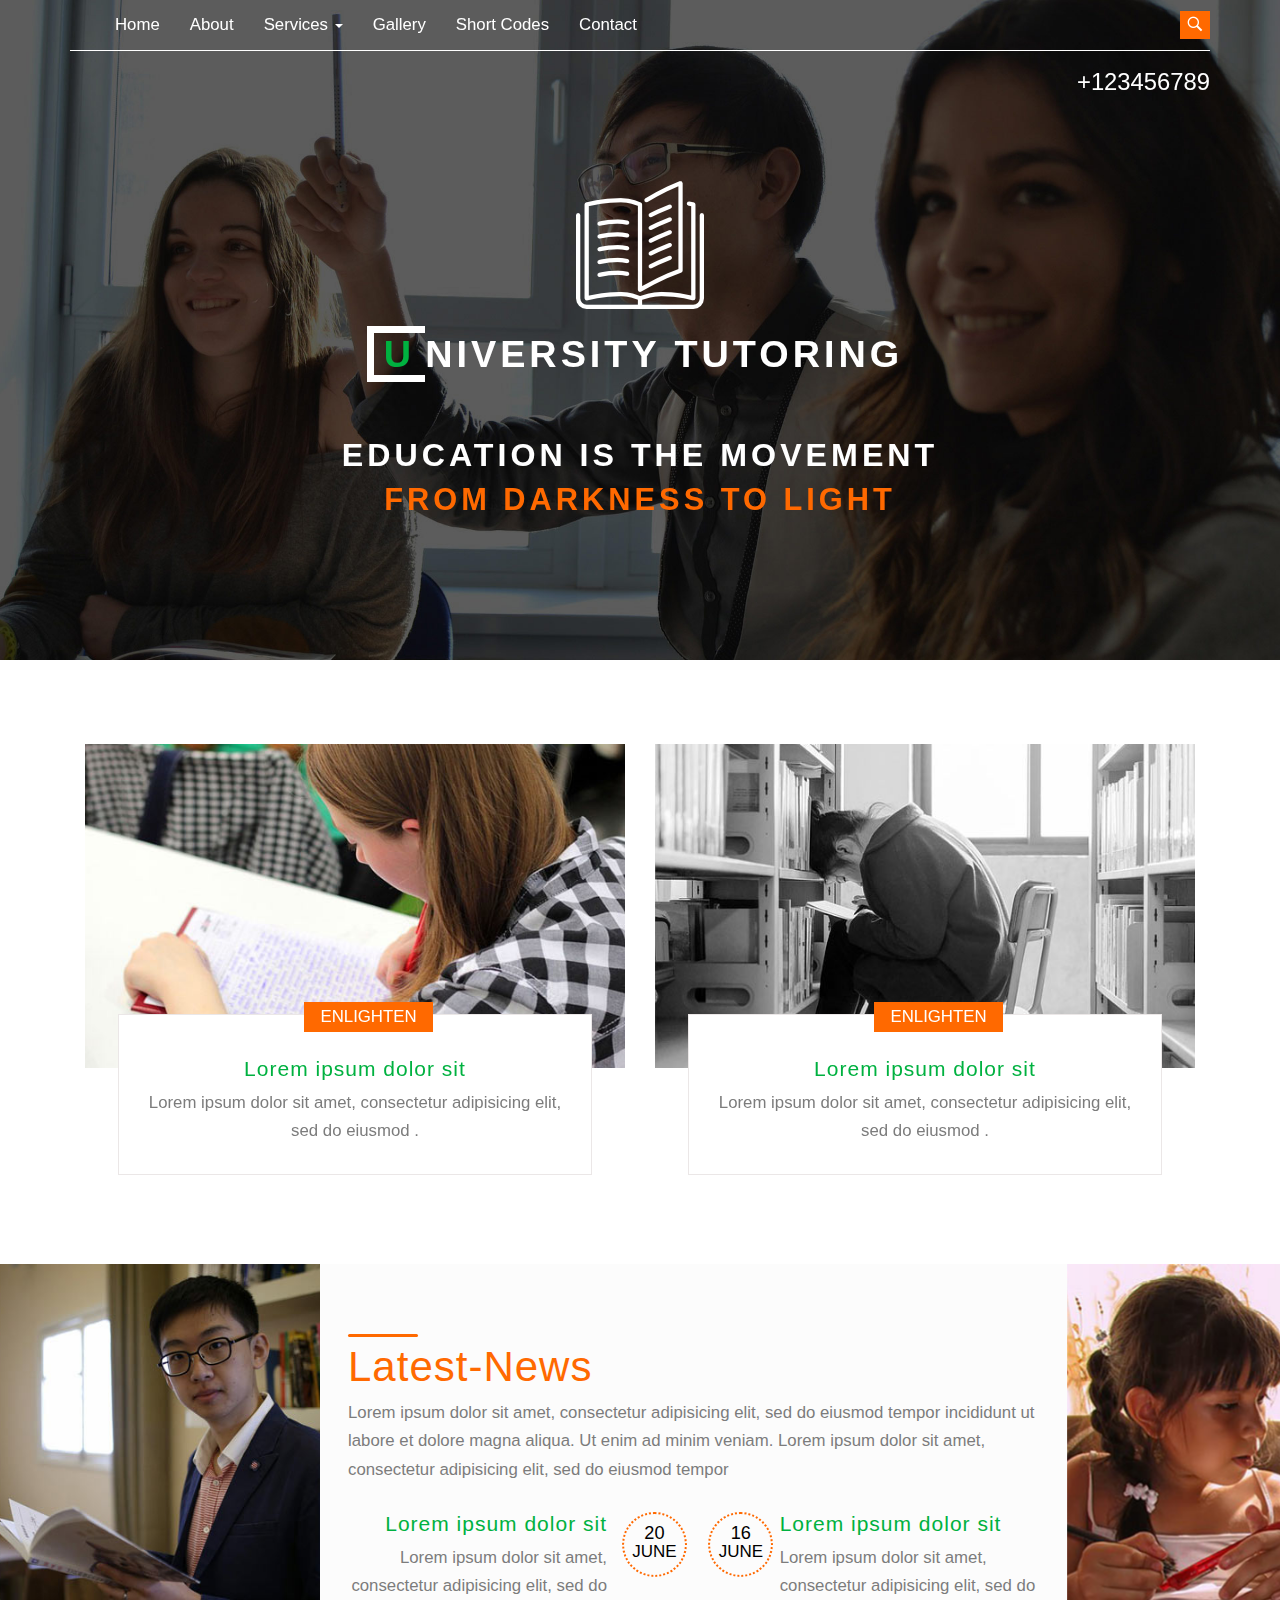
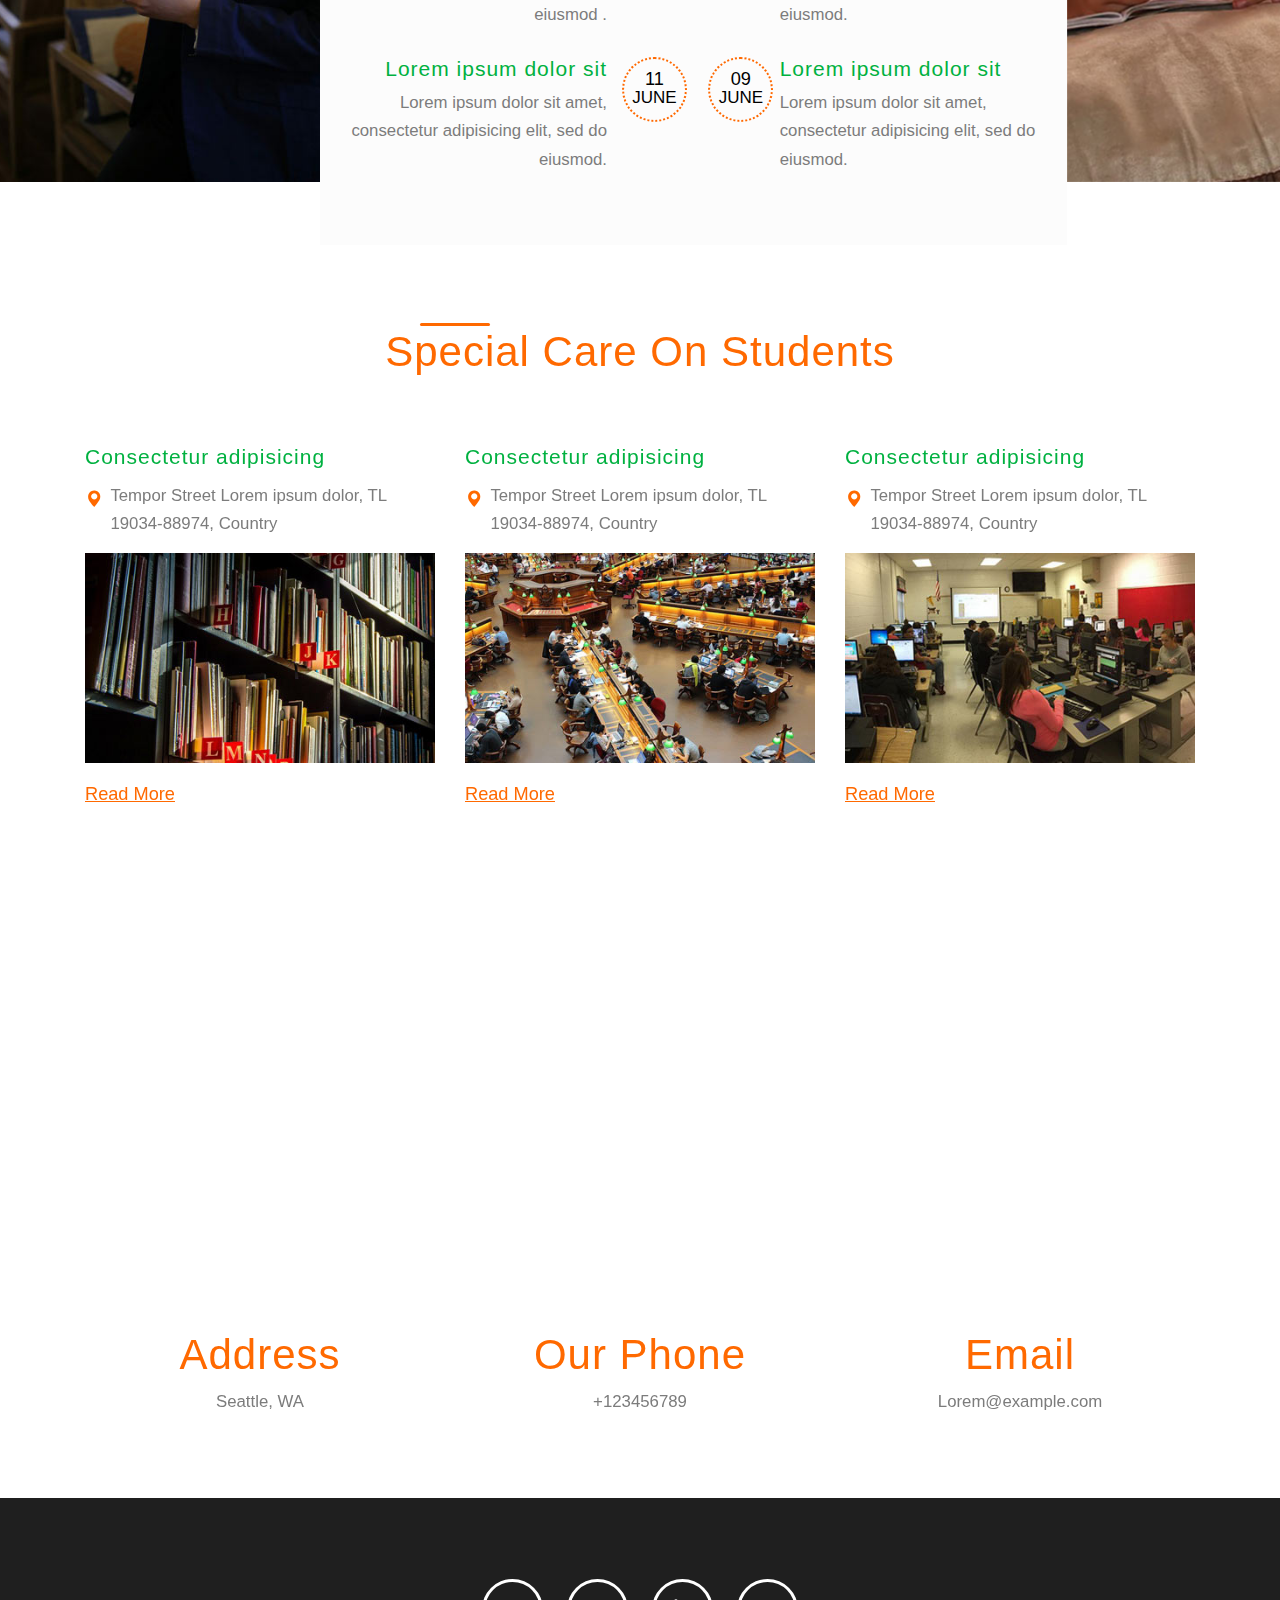
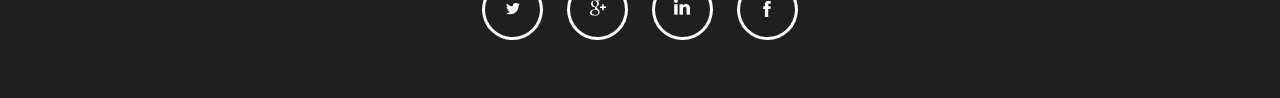
<file: index.html>
<!DOCTYPE html>
<html>
<head>
<title>Enlighten An Education Category Flat Bootstrap Responsive Website Template | Home :: w3layouts</title>
<link href="css/bootstrap.css" rel="stylesheet" type="text/css" media="all" />
<!-- jQuery (necessary for Bootstrap's JavaScript plugins) -->
<!-- Custom Theme files -->
<!--theme-style-->
<link href="css/style.css" rel="stylesheet" type="text/css" media="all" />
<link href="css/font-awesome.min.css" rel="stylesheet" type="text/css" media="all">

<!--//theme-style-->
<meta name="viewport" content="width=device-width, initial-scale=1">
<meta http-equiv="Content-Type" content="text/html; charset=utf-8" />
<meta name="keywords" content="Enlighten Responsive web template, Bootstrap Web Templates, Flat Web Templates, Android Compatible web template,
Smartphone Compatible web template, free webdesigns for Nokia, Samsung, LG, SonyEricsson, Motorola web design" />
<script type="application/x-javascript"> addEventListener("load", function() { setTimeout(hideURLbar, 0); }, false); function hideURLbar(){ window.scrollTo(0,1); } </script>
<!---->
<!---->

</head>
<body>
 <div class="header">
	<div class="container">
	<div class="header-menu">
		<nav class="navbar navbar-default">
	  <div class="container-fluid">
		<!-- Brand and toggle get grouped for better mobile display -->
		<div class="navbar-header">
		  <button type="button" class="navbar-toggle collapsed" data-toggle="collapse" data-target="#bs-example-navbar-collapse-1" aria-expanded="false">
			<span class="sr-only">Toggle navigation</span>
			<span class="icon-bar"></span>
			<span class="icon-bar"></span>
			<span class="icon-bar"></span>
		  </button>

		</div>

		<!-- Collect the nav links, forms, and other content for toggling -->
		<div class="collapse navbar-collapse" id="bs-example-navbar-collapse-1">
		  <ul class="nav navbar-nav">
			<li class="active"><a href="index.html">Home </a></li>
			<li><a href="about.html">About</a></li>
			<li class="dropdown">
			  <a href="#" class="dropdown-toggle" data-toggle="dropdown" role="button" aria-haspopup="true" aria-expanded="false">Services <span class="caret"></span></a>
			  <ul class="dropdown-menu">
				<li><a href="services.html">Services1</a></li>
				<li><a href="services1.html">Services2</a></li>
				<li><a href="services2.html">Services3</a></li>
				<li><a href="icons.html">Icons</a></li>

			  </ul>
			</li>
			 <li><a href="gallery.html">Gallery</a></li>
			  <li><a href="typo.html">Short Codes</a></li>
			 <li><a href="contact.html">Contact</a></li>

		  </ul>



		</div><!-- /.navbar-collapse -->
	  </div><!-- /.container-fluid -->
	</nav>
	<!-- start search-->

				<div class="search-box">
				   <div id="sb-search" class="sb-search">
					 <form action="#" method="post">
						 <input class="sb-search-input" placeholder="Enter your search term..." type="search" name="search" id="search">
						 <input class="sb-search-submit" type="submit" value="">
						 <span class="sb-icon-search"> </span>
					</form>
					</div>
				 </div>

					<div class="clearfix"></div>
</div>

		<div class="number">
			<p>+123456789</p>
		</div>
		<div class="logo">
			<a href="index.html"><img src="images/logo.png" alt=""><span>U</span>niversity Tutoring</a>
	    </div>
		<div class="banner">
			<h1>Education is the movement  </h1>
			<h2>From  darkness to light</h2>
		</div>
	</div>
</div>
	<!--content-->
	<div class="content w3layouts-agile">
		<div class="container">
		<div class="content-top wthee-agileinfo">
			<div class="col-md-6 content-top1">
				<img src="images/pl.jpg" class="img-responsive" alt="">
				<div class="content-plan">

					<h6><a href="about.html">Lorem ipsum dolor sit</a></h6>
					<p>Lorem ipsum dolor sit amet, consectetur adipisicing elit, sed do eiusmod .</p>
				</div>
				<span class="locations" >ENLIGHTEN</span>
			</div>
			<div class="col-md-6 content-top1">
				<img src="images/pl1.jpg" class="img-responsive" alt="">
				<div class="content-plan">

					<h6><a href="services1.html">Lorem ipsum dolor sit</a></h6>
					<p>Lorem ipsum dolor sit amet, consectetur adipisicing elit, sed do eiusmod .</p>
				</div>
				<span class="locations" >ENLIGHTEN</span>
			</div>

				<div class="clearfix"></div>
			</div>
		</div>
		<!---->
		<div class="content-mid">
			<div class="col-md-3 content-mid1">
				<div class=" content-mid-img">

				</div>
			</div>
			<div class="col-md-7 content-mid2">
			<div class=" grid-middle">
			<div class=" grid-mid">
			<label></label>
			<h3>Latest-News</h3>
			<p>Lorem ipsum dolor sit amet, consectetur adipisicing elit, sed do eiusmod tempor incididunt ut labore et dolore magna aliqua. Ut enim ad minim veniam.
							Lorem ipsum dolor sit amet, consectetur adipisicing elit, sed do eiusmod tempor</p>

				<div class="news-top">
				<div class=" col-md-6 latest-grid">
					<div class="col-md-9 news-in">
						<h5><a href="single.html">Lorem ipsum dolor sit</a></h5>
						<p>Lorem ipsum dolor sit amet, consectetur adipisicing elit, sed do eiusmod .</p>
					</div>
					<div class="col-md-3 news">
						<h4>20<span>June</span></h4>
					</div>
					<div class="clearfix"> </div>
				</div>
				<div class=" col-md-6 latest-grid">
					<div class="col-md-3 news">
						<h4>16<span>June</span></h4>
					</div>
					<div class="col-md-9 news-in in-news">
						<h5><a href="single.html">Lorem ipsum dolor sit</a></h5>
						<p>Lorem ipsum dolor sit amet, consectetur adipisicing elit, sed do eiusmod.</p>

					</div>

					<div class="clearfix"> </div>
				</div>
			<div class="clearfix"> </div>
			</div>
					<div class="news-top">
				<div class=" col-md-6 latest-grid">
					<div class="col-md-9 news-in">
						<h5><a href="single.html">Lorem ipsum dolor sit</a></h5>
						<p>Lorem ipsum dolor sit amet, consectetur adipisicing elit, sed do eiusmod.</p>
					</div>
					<div class="col-md-3 news">
						<h4>11<span>June</span></h4>
					</div>
					<div class="clearfix"> </div>
				</div>
				<div class=" col-md-6 latest-grid">
					<div class="col-md-3 news">
						<h4>09<span>June</span></h4>
					</div>
					<div class="col-md-9 news-in in-news">
						<h5><a href="single.html">Lorem ipsum dolor sit</a></h5>
						<p>Lorem ipsum dolor sit amet, consectetur adipisicing elit, sed do eiusmod.</p>

					</div>

					<div class="clearfix"> </div>
				</div>
			<div class="clearfix"> </div>
			</div>
		</div>
		</div>
			</div>
			<div class="col-md-2 content-mid1">
				<div class=" content-mid-img1">

				</div>
			</div>
			<div class="clearfix"></div>
		</div>
		<!---->
		<div class="feature">
			<div class="container">
				<div class="feature-top">
					<label></label>
					<h3>Special Care On Students</h3>
				</div>
				<div class="feature-grid">
					<div class="col-md-4 feature-grid">
						<h5><a href="single.html">Consectetur adipisicing</a></h5>
						<div class=" fe-grid">
							<i class="glyphicon glyphicon-map-marker"></i>
							<div class="feature-text">
								<p>Tempor Street Lorem ipsum dolor,
								TL 19034-88974, Country</p>
							</div>
							<div class="clearfix"> </div>
						</div>
						<a href="single.html"><img src="images/pc.jpg" class="img-responsive" alt=""></a>
						<a href="single.html" class="read"> Read More</a>
					</div>
					<div class="col-md-4 feature-grid">
						<h5><a href="single.html">Consectetur adipisicing</a></h5>
						<div class=" fe-grid">
							<i class="glyphicon glyphicon-map-marker"></i>
							<div class="feature-text">
								<p>Tempor Street Lorem ipsum dolor,
								TL 19034-88974, Country</p>
							</div>
							<div class="clearfix"> </div>
						</div>
						<a href="single.html"><img src="images/pc1.jpg" class="img-responsive" alt=""></a>
						<a href="single.html" class="read"> Read More</a>
					</div>
					<div class="col-md-4 feature-grid">
						<h5><a href="single.html">Consectetur adipisicing</a></h5>
						<div class=" fe-grid">
							<i class="glyphicon glyphicon-map-marker"></i>
							<div class="feature-text">
								<p>Tempor Street Lorem ipsum dolor,
								TL 19034-88974, Country</p>
							</div>
							<div class="clearfix"> </div>
						</div>
						<a href="single.html"><img src="images/pc2.jpg" class="img-responsive" alt=""></a>
						<a href="single.html" class="read"> Read More</a>
					</div>
					<div class="clearfix"> </div>
				</div>
			</div>
		</div>
		<!--map-->
			<div class="map-top w3layouts-agile">
				<div class="map-responsive">
				<iframe src="http://maps.google.com/maps?f=q&amp;hl=en&amp;q=3232+NE+45th+Street+Seattle,+WA&amp;ie=UTF8&amp;om=1&amp;hq=&amp;hnear=3232+NE+45th+St,+Seattle,+Washington+98105&amp;t=m&amp;vpsrc=6&amp;ll=47.66874,-122.314568&amp;spn=0.055488,0.109863&amp;z=13&amp;iwloc=A&amp;output=embed"></iframe>
				<span></span>
				</div>

				</div>
				<!--//map-->
				<!---->
				<div class="container">
				<div class="content-bottom">


					<div class="col-md-4 address-grid">
								<h5>Address</h5>
								<p>Seattle, WA</p>

						</div>
						<div class="col-md-4 address-grid ">

							<h5>Our Phone</h5>
								<p>+123456789</p>

						</div>
						<div class="col-md-4 address-grid ">

							<h5>Email</h5>
								<p><a href="mailto:info@example.com"> Lorem@example.com</a></p>

						</div>
						<div class="clearfix"> </div>

					</div>
				</div>
		<!--//-->

	</div>
	<!--//content-->
<!--footer-->
	<div class="footer w3layouts-agile">
				<div class="container">
					<section id="set-9">
				<div class="hi-icon-wrap hi-icon-effect-9 hi-icon-effect-9a">
					<a href="#set-9" class="hi-icon "><i></i></a>
					<a href="#set-9" class="hi-icon "><i class="ic"></i></a>
					<a href="#set-9" class="hi-icon "><i class="ic1"></i></a>
					<a href="#set-9" class="hi-icon "><i class="ic2"></i></a>
				</div>
			</section>
			</div>
		</div>
		<!--//footer-->
<!--//footer-->
		<script src="js/jquery.min.js"></script>
 <script src="js/classie.js"></script>
				 <script src="js/uisearch.js"></script>
				   <script>
					 new UISearch( document.getElementById( 'sb-search' ) );
				   </script>
					<!----//search-scripts---->
					<!---->



<script src="js/bootstrap.min.js"></script>
</body>
</html>
</file>
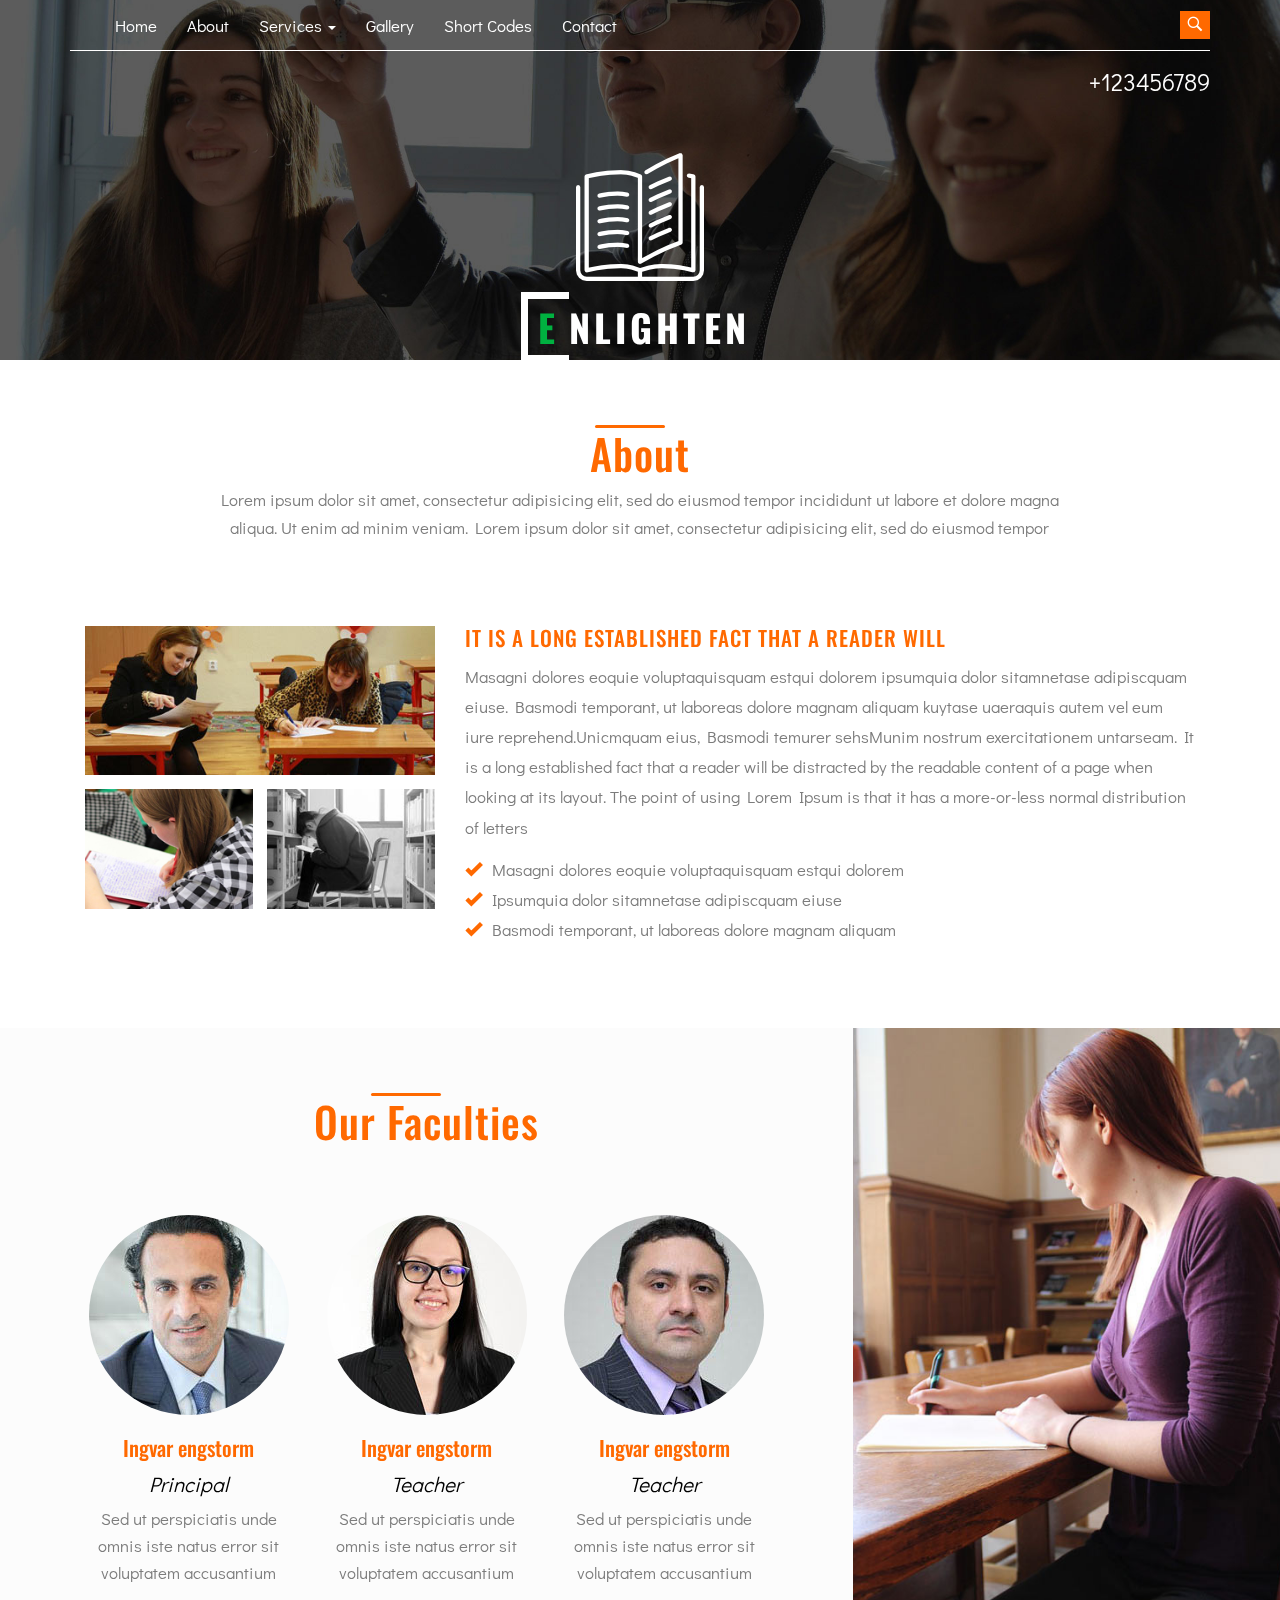
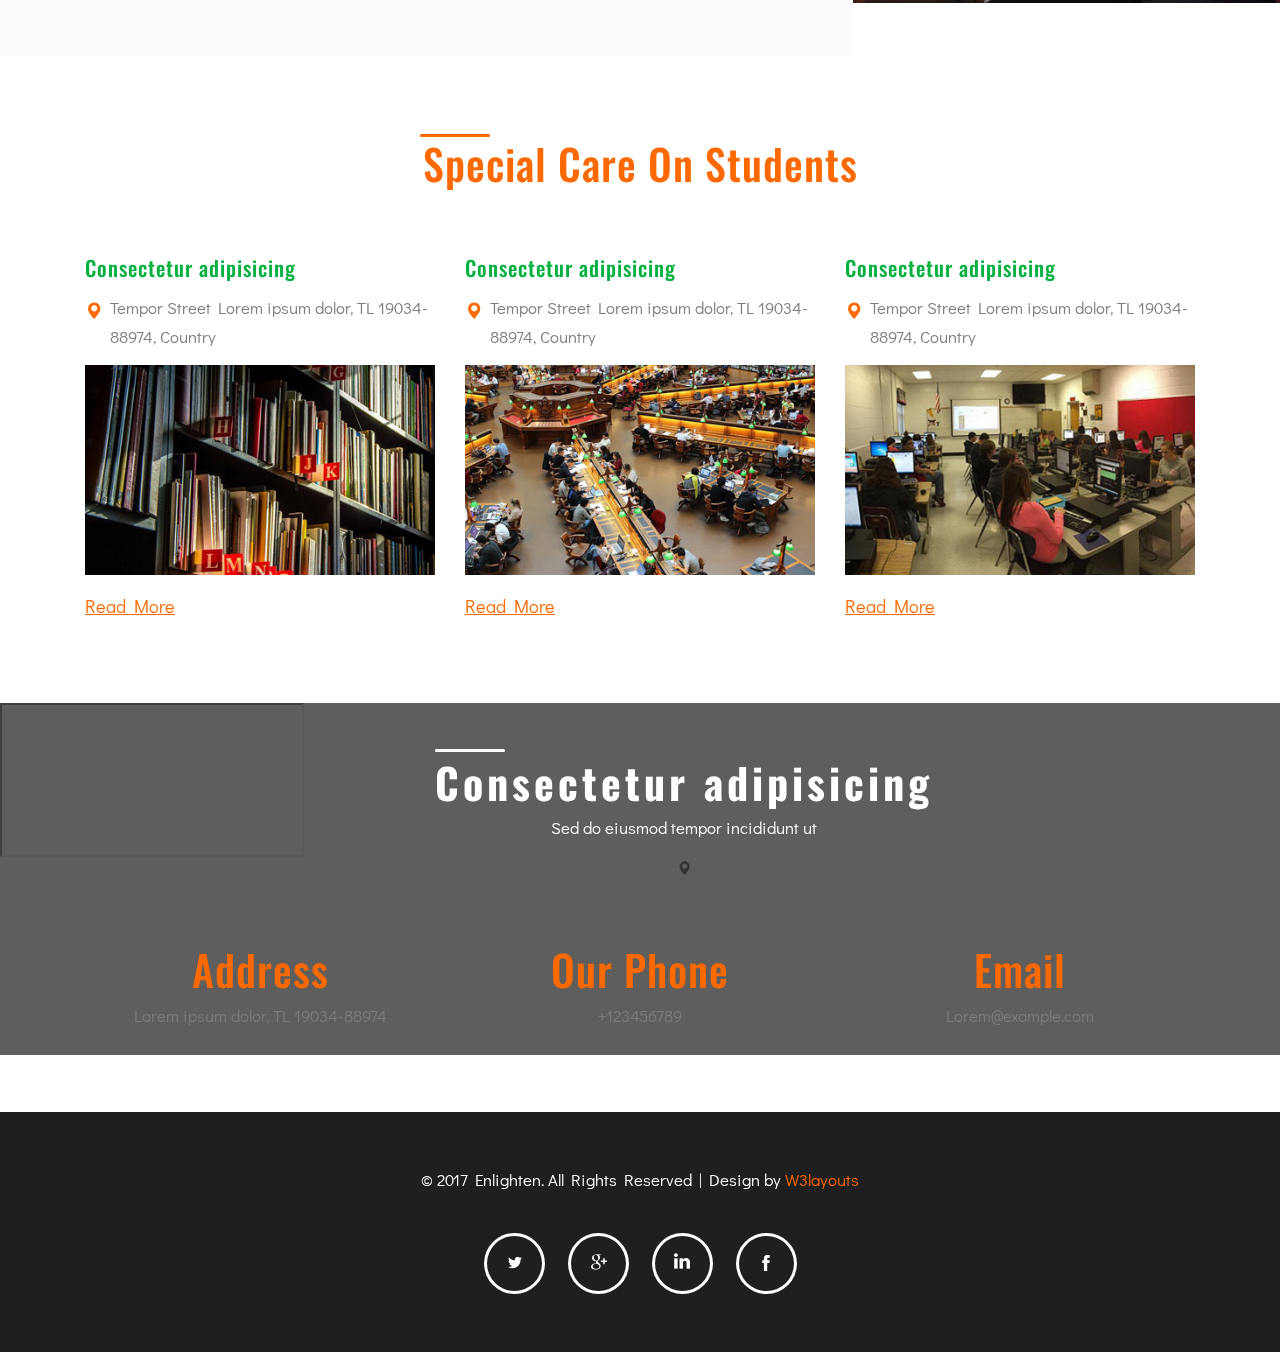
<file: about.html>
<!--A Design by W3layouts 
Author: W3layout
Author URL: http://w3layouts.com
License: Creative Commons Attribution 3.0 Unported
License URL: http://creativecommons.org/licenses/by/3.0/
-->
<!DOCTYPE html>
<html>
<head>
<title>Enlighten An Education Category Flat Bootstrap Responsive Website Template | About :: w3layouts</title>
<link href="css/bootstrap.css" rel="stylesheet" type="text/css" media="all" />
<!-- jQuery (necessary for Bootstrap's JavaScript plugins) -->
<script src="js/jquery.min.js"></script>
<!-- Custom Theme files -->
<!--theme-style-->
<link href="css/style.css" rel="stylesheet" type="text/css" media="all" />	
<link href="css/font-awesome.min.css" rel="stylesheet" type="text/css" media="all">
<!--//theme-style-->
<meta name="viewport" content="width=device-width, initial-scale=1">
<meta http-equiv="Content-Type" content="text/html; charset=utf-8" />
<meta name="keywords" content="Enlighten Responsive web template, Bootstrap Web Templates, Flat Web Templates, Android Compatible web template, 
Smartphone Compatible web template, free webdesigns for Nokia, Samsung, LG, SonyEricsson, Motorola web design" />
<script type="application/x-javascript"> addEventListener("load", function() { setTimeout(hideURLbar, 0); }, false); function hideURLbar(){ window.scrollTo(0,1); } </script>
<!---->
<script src="js/bootstrap.min.js"></script>
<link href="css/font-awesome.min.css" rel="stylesheet" type="text/css" media="all">
<!---->
<link href='//fonts.googleapis.com/css?family=Didact+Gothic' rel='stylesheet' type='text/css'>
<link href='//fonts.googleapis.com/css?family=Oswald:400,300,700' rel='stylesheet' type='text/css'>
<!---->
</head>
<body>
 <div class="header head">
	<div class="container">
	<div class="header-menu">
		<nav class="navbar navbar-default">
	  <div class="container-fluid">
		<!-- Brand and toggle get grouped for better mobile display -->
		<div class="navbar-header">
		  <button type="button" class="navbar-toggle collapsed" data-toggle="collapse" data-target="#bs-example-navbar-collapse-1" aria-expanded="false">
			<span class="sr-only">Toggle navigation</span>
			<span class="icon-bar"></span>
			<span class="icon-bar"></span>
			<span class="icon-bar"></span>
		  </button>
		 
		</div>

		<!-- Collect the nav links, forms, and other content for toggling -->
		<div class="collapse navbar-collapse" id="bs-example-navbar-collapse-1">
		  <ul class="nav navbar-nav">
			<li class="active"><a href="index.html">Home </a></li>
			<li><a href="about.html">About</a></li>
			<li class="dropdown">
			  <a href="#" class="dropdown-toggle" data-toggle="dropdown" role="button" aria-haspopup="true" aria-expanded="false">Services <span class="caret"></span></a>
			  <ul class="dropdown-menu">
				<li><a href="services.html">Services1</a></li>
				<li><a href="services1.html">Services2</a></li>
				<li><a href="services2.html">Services3</a></li>
				<li><a href="icons.html">Icons</a></li>
			  </ul>
			</li>
			 <li><a href="gallery.html">Gallery</a></li>
			  <li><a href="typo.html">Short Codes</a></li>
			 <li><a href="contact.html">Contact</a></li>
			 
		  </ul>
		 
			  
		 
		</div><!-- /.navbar-collapse -->
	  </div><!-- /.container-fluid -->
	</nav>
	<!-- start search-->
	
				<div class="search-box">
				   <div id="sb-search" class="sb-search">
					 <form action="#" method="post">
						 <input class="sb-search-input" placeholder="Enter your search term..." type="search" name="search" id="search">
						 <input class="sb-search-submit" type="submit" value="">
						 <span class="sb-icon-search"> </span>
					</form>
					</div>
				 </div>
				 <!----search-scripts---->
				 <script src="js/classie.js"></script>
				 <script src="js/uisearch.js"></script>
				   <script>
					 new UISearch( document.getElementById( 'sb-search' ) );
				   </script>
					<!----//search-scripts---->
					<div class="clearfix"></div>
</div>
		<div class="number">
			<p>+123456789</p>
		</div>
		
		<div class="logo two">
			<a href="index.html"><img src="images/logo.png" alt=""><span>E</span>NLIGHTEN</a>
	    </div>
		
	</div> 
</div>			
	<!--content-->
	<div class="about w3layouts-agileinfo">
		<div class="container">
		<div class="top-about">
			<label></label>
			<h1>About</h1>
			<p>Lorem ipsum dolor sit amet, consectetur adipisicing elit, sed do eiusmod tempor incididunt ut labore et dolore magna aliqua. Ut enim ad minim veniam.
							Lorem ipsum dolor sit amet, consectetur adipisicing elit, sed do eiusmod tempor</p>
		</div>
		<div class="about-top w3ls-agile">
			<div class="col-md-4 red">
			
					<a href="single.html"><img class="img-responsive" src="images/ab.jpg" alt=""></a>
					<div class="about-img">
						<div class="col-md-6 about-img1">
							<a href="single.html"><img class="img-responsive" src="images/ab1.jpg" alt=""></a>
						</div>
						<div class="col-md-6 about-img2">
							<a href="single.html"><img class="img-responsive" src="images/ab2.jpg" alt=""></a>
						</div>
						<div class="clearfix"> </div>
					</div>
				</div>
				<div class="col-md-8 come">
					<div class=" about-wel">
						<h5><a href="#">It is a long established fact that a reader will </a></h5>
								<p>Masagni dolores eoquie voluptaquisquam estqui dolorem ipsumquia dolor sitamnetase adipiscquam eiuse. Basmodi temporant, ut laboreas dolore magnam aliquam kuytase uaeraquis autem vel eum iure reprehend.Unicmquam eius, Basmodi temurer sehsMunim
								nostrum exercitationem untarseam.
It is a long established fact that a reader will be distracted by the readable content of a page when looking at its layout. The point of using Lorem Ipsum is that it has a more-or-less normal distribution of letters</p>
					<ul>
						<li><a href="#"><i class="glyphicon glyphicon-ok"></i>Masagni dolores eoquie voluptaquisquam estqui dolorem</a></li>
						<li><a href="#"><i class="glyphicon glyphicon-ok"></i>Ipsumquia dolor sitamnetase adipiscquam eiuse</a></li>
						<li><a href="#"><i class="glyphicon glyphicon-ok"></i>Basmodi temporant, ut laboreas dolore magnam aliquam</a></li>
					</ul>
					</div>
				</div>
				
				<div class="clearfix"> </div>
		
			</div>

		</div>
		<!---->
		<div class="team">
		
			<div class="col-md-8 team-grid">
			<div class="team-top">
				<div class="team-head">
					<label></label>
					<h2>Our Faculties</h2>
				</div>
				<div class="col-md-4 member-team">
					<img src="images/te.jpg" alt="" class="img-responsive">
					<h4>Ingvar engstorm</h4>
					<span>Principal</span>
					<p>Sed ut perspiciatis unde omnis iste natus error sit voluptatem accusantium</p>
					
				</div>
				<div class="col-md-4 member-team">
					<img src="images/te1.jpg" alt="" class="img-responsive">
					<h4>Ingvar engstorm</h4>
					<span>Teacher</span>
					<p>Sed ut perspiciatis unde omnis iste natus error sit voluptatem accusantium</p>
					
				</div>
				<div class="col-md-4 member-team">
					<img src="images/te2.jpg" alt="" class="img-responsive">
					<h4>Ingvar engstorm</h4>
			      	<span>Teacher</span>
					<p>Sed ut perspiciatis unde omnis iste natus error sit voluptatem accusantium</p>
					
				</div>
			  <div class="clearfix"></div>
			</div>
			</div>
			<div class="col-md-4 team-grid1">
					<div class=" team-img1">
				
					</div>
			</div>
			<div class="clearfix"></div>
		</div>
		</div>
		<!---->
		<div class="feature w3ls-agileits">
			<div class="container">
				<div class="feature-top">
					<label></label>
					<h3>Special Care On Students</h3>
				</div>
				<div class="feature-grid">
					<div class="col-md-4 feature-grid">
						<h5><a href="single.html">Consectetur adipisicing</a></h5>
						<div class=" fe-grid">
							<i class="glyphicon glyphicon-map-marker"></i>
							<div class="feature-text">
								<p>Tempor Street Lorem ipsum dolor,
								TL 19034-88974, Country</p>
							</div>
							<div class="clearfix"> </div>
						</div>
						<a href="single.html"><img src="images/pc.jpg" class="img-responsive" alt=""></a>
						<a href="single.html" class="read"> Read More</a>
					</div>
					<div class="col-md-4 feature-grid">
						<h5><a href="single.html">Consectetur adipisicing</a></h5>
						<div class=" fe-grid">
							<i class="glyphicon glyphicon-map-marker"></i>
							<div class="feature-text">
								<p>Tempor Street Lorem ipsum dolor,
								TL 19034-88974, Country</p>
							</div>
							<div class="clearfix"> </div>
						</div>
						<a href="single.html"><img src="images/pc1.jpg" class="img-responsive" alt=""></a>
						<a href="single.html" class="read"> Read More</a>
					</div>
					<div class="col-md-4 feature-grid">
						<h5><a href="single.html">Consectetur adipisicing</a></h5>
						<div class=" fe-grid">
							<i class="glyphicon glyphicon-map-marker"></i>
							<div class="feature-text">
								<p>Tempor Street Lorem ipsum dolor,
								TL 19034-88974, Country</p>
							</div>
							<div class="clearfix"> </div>
						</div>
						<a href="single.html"><img src="images/pc2.jpg" class="img-responsive" alt=""></a>
						<a href="single.html" class="read"> Read More</a>
					</div>
					<div class="clearfix"> </div>	
				</div>
			</div>
		</div>
		<!--map-->
			<div class="map-top w3layouts-agileinfo">
				<div class="map">
					<iframe src="https://www.google.com/maps/embed?pb=!1m18!1m12!1m3!1d12947831.742778081!2d-95.665!3d37.599999999999994!2m3!1f0!2f0!3f0!3m2!1i1024!2i768!4f13.1!3m3!1m2!1s0x54eab584e432360b%3A0x1c3bb99243deb742!2sUnited+States!5e0!3m2!1sen!2sin!4v1422444552833" ></iframe>
				<span></span>
				</div>
					<div class="address">
					<label></label>
						<h4>Consectetur adipisicing</h4>
						<p>Sed do eiusmod tempor incididunt ut</p>
						<span class="glyphicon glyphicon-map-marker" aria-hidden="true"></span>
					</div>
				</div>
				<!--//map-->
				<!---->
				<div class="container">
				<div class="content-bottom wthree-agileinfo">
					<div class="col-md-4 address-grid">
								<h5>Address</h5>
								<p>Lorem ipsum dolor,
								TL 19034-88974</p>
							
						</div>
						<div class="col-md-4 address-grid ">
							
							<h5>Our Phone</h5>
								<p>+123456789</p>
							
						</div>
						<div class="col-md-4 address-grid ">
							
							<h5>Email</h5>
								<p><a href="mailto:info@example.com"> Lorem@example.com</a></p>
							
						</div>
						<div class="clearfix"> </div>	
					
					</div>
				</div>
		<!--//-->
	
	<!--//content-->
<!--footer-->
	<div class="footer w3ls-agileits">
				<div class="container">
					<p class="footer-class">&copy; 2017 Enlighten. All Rights Reserved | Design by  <a href="http://w3layouts.com/" target="_blank">W3layouts</a> </p>
					<section id="set-9">
				<div class="hi-icon-wrap hi-icon-effect-9 hi-icon-effect-9a">
					<a href="#set-9" class="hi-icon "><i></i></a>
					<a href="#set-9" class="hi-icon "><i class="ic"></i></a>
					<a href="#set-9" class="hi-icon "><i class="ic1"></i></a>
					<a href="#set-9" class="hi-icon "><i class="ic2"></i></a>
				</div>
			</section>
			</div>
		</div>
		<!--//footer-->

</body>
</html>
</file>
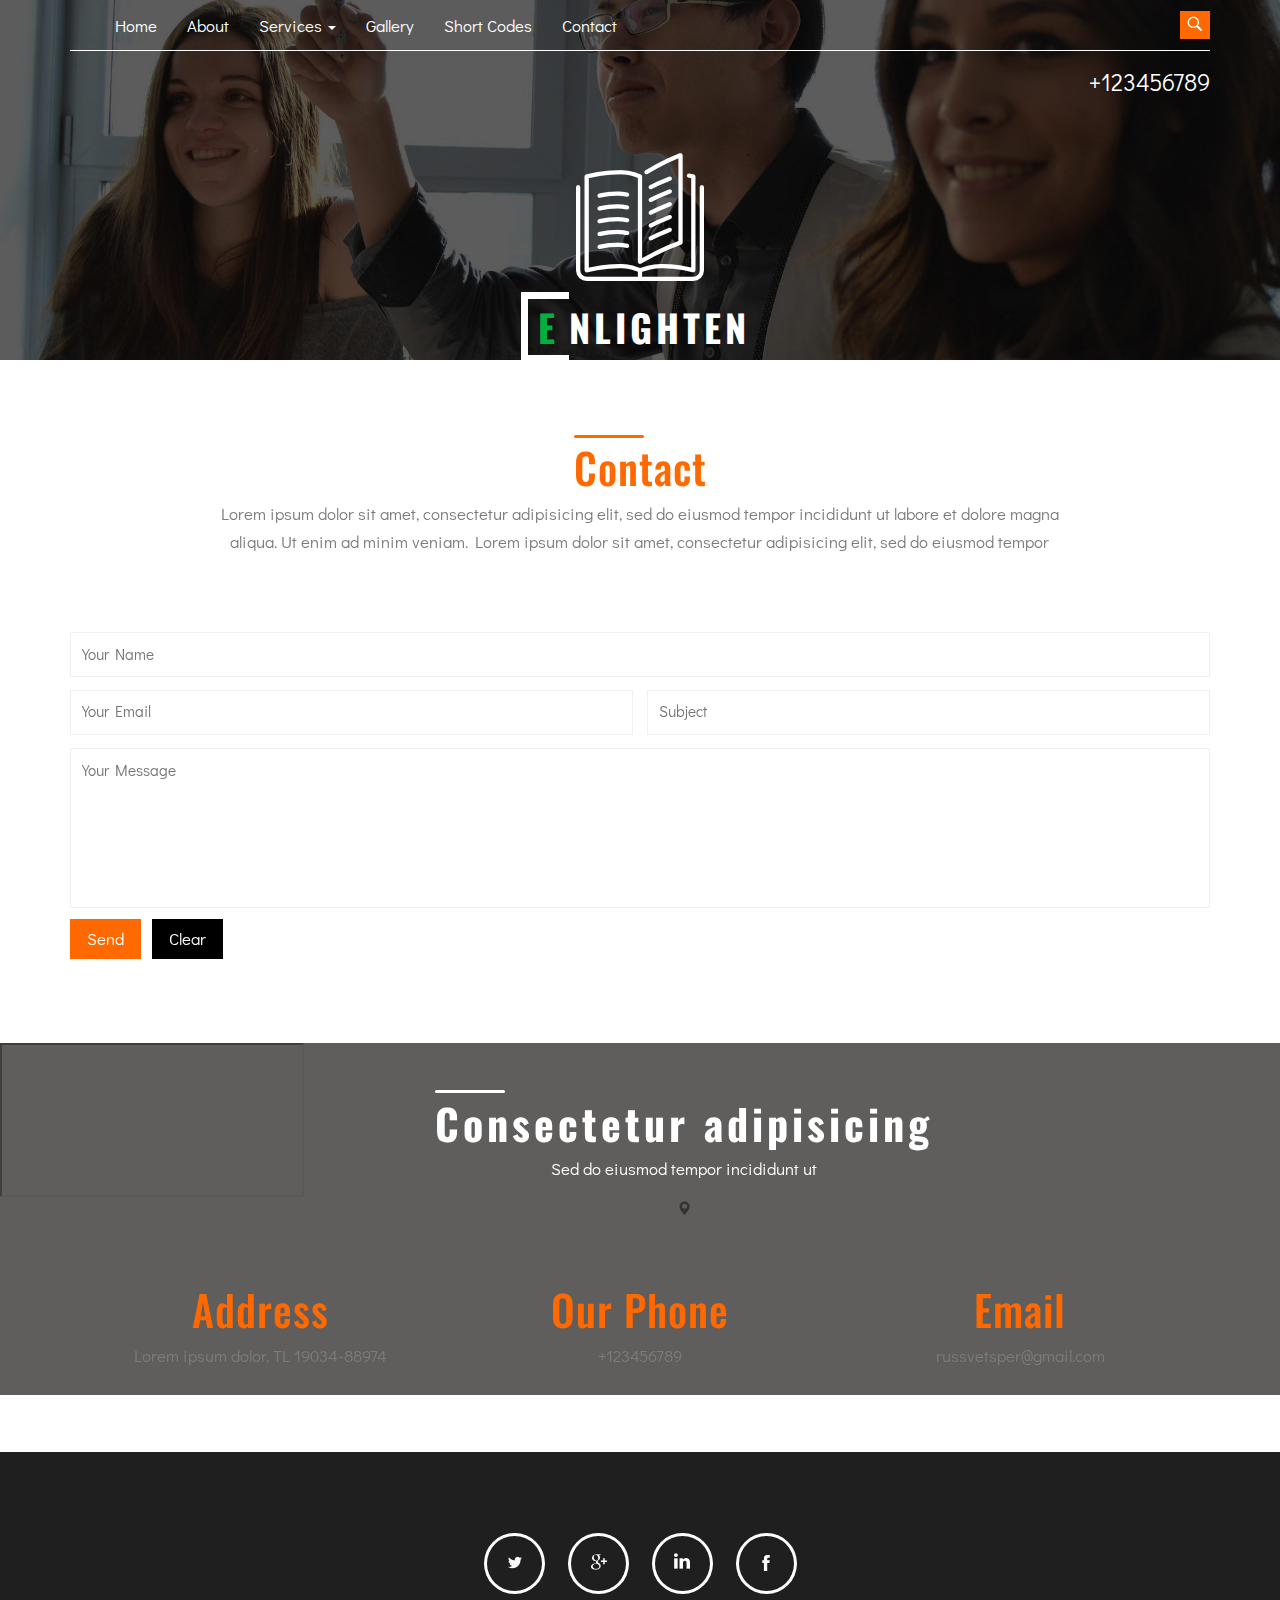
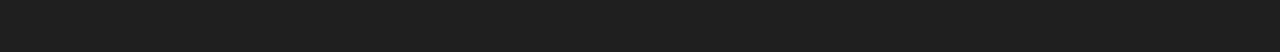
<file: contact.html>
<!--A Design by W3layouts
Author: W3layout
Author URL: http://w3layouts.com
License: Creative Commons Attribution 3.0 Unported
License URL: http://creativecommons.org/licenses/by/3.0/
-->
<!DOCTYPE html>
<html>
<head>
<title>Enlighten An Education Category Flat Bootstrap Responsive Website Template | Contact :: w3layouts</title>
<link href="css/bootstrap.css" rel="stylesheet" type="text/css" media="all" />
<!-- jQuery (necessary for Bootstrap's JavaScript plugins) -->
<script src="js/jquery.min.js"></script>
<!-- Custom Theme files -->
<!--theme-style-->
<link href="css/style.css" rel="stylesheet" type="text/css" media="all" />
<link href="css/font-awesome.min.css" rel="stylesheet" type="text/css" media="all">
<!--//theme-style-->
<meta name="viewport" content="width=device-width, initial-scale=1">
<meta http-equiv="Content-Type" content="text/html; charset=utf-8" />
<meta name="keywords" content="Enlighten Responsive web template, Bootstrap Web Templates, Flat Web Templates, Android Compatible web template,
Smartphone Compatible web template, free webdesigns for Nokia, Samsung, LG, SonyEricsson, Motorola web design" />
<script type="application/x-javascript"> addEventListener("load", function() { setTimeout(hideURLbar, 0); }, false); function hideURLbar(){ window.scrollTo(0,1); } </script>
<!---->
<script src="js/bootstrap.min.js"></script>
<!---->
<link href='//fonts.googleapis.com/css?family=Didact+Gothic' rel='stylesheet' type='text/css'>
<link href='//fonts.googleapis.com/css?family=Oswald:400,300,700' rel='stylesheet' type='text/css'>
<!---->
</head>
<body>
 <div class="header head">
	<div class="container">
	<div class="header-menu">
		<nav class="navbar navbar-default">
	  <div class="container-fluid">
		<!-- Brand and toggle get grouped for better mobile display -->
		<div class="navbar-header">
		  <button type="button" class="navbar-toggle collapsed" data-toggle="collapse" data-target="#bs-example-navbar-collapse-1" aria-expanded="false">
			<span class="sr-only">Toggle navigation</span>
			<span class="icon-bar"></span>
			<span class="icon-bar"></span>
			<span class="icon-bar"></span>
		  </button>

		</div>

		<!-- Collect the nav links, forms, and other content for toggling -->
		<div class="collapse navbar-collapse" id="bs-example-navbar-collapse-1">
		  <ul class="nav navbar-nav">
			<li class="active"><a href="index.html">Home </a></li>
			<li><a href="about.html">About</a></li>
			<li class="dropdown">
			  <a href="#" class="dropdown-toggle" data-toggle="dropdown" role="button" aria-haspopup="true" aria-expanded="false">Services <span class="caret"></span></a>
			  <ul class="dropdown-menu">
				<li><a href="services.html">Services1</a></li>
				<li><a href="services1.html">Services2</a></li>
				<li><a href="services2.html">Services3</a></li>
				<li><a href="icons.html">Icons</a></li>
			  </ul>
			</li>
			 <li><a href="gallery.html">Gallery</a></li>
			  <li><a href="typo.html">Short Codes</a></li>
			 <li><a href="contact.html">Contact</a></li>

		  </ul>



		</div><!-- /.navbar-collapse -->
	  </div><!-- /.container-fluid -->
	</nav>
	<!-- start search-->

				<div class="search-box">
				   <div id="sb-search" class="sb-search">
					 <form action="#" method="post">
						 <input class="sb-search-input" placeholder="Enter your search term..." type="search" name="search" id="search">
						 <input class="sb-search-submit" type="submit" value="">
						 <span class="sb-icon-search"> </span>
					</form>
					</div>
				 </div>
				 <!----search-scripts---->
				 <script src="js/classie.js"></script>
				 <script src="js/uisearch.js"></script>
				   <script>
					 new UISearch( document.getElementById( 'sb-search' ) );
				   </script>
					<!----//search-scripts---->
					<div class="clearfix"></div>
</div>
		<div class="number">
			<p>+123456789</p>
		</div>
		<div class="logo two">
			<a href="index.html"><img src="images/logo.png" alt=""><span>E</span>NLIGHTEN</a>
	    </div>

	</div>
</div>
	<!--content-->
	<div class="contact w3layouts-agile">
		<div class="container">
		<div class=" contact-top">
			<label></label>
			<h1>Contact</h1>
			<p>Lorem ipsum dolor sit amet, consectetur adipisicing elit, sed do eiusmod tempor incididunt ut labore et dolore magna aliqua. Ut enim ad minim veniam.
							Lorem ipsum dolor sit amet, consectetur adipisicing elit, sed do eiusmod tempor</p>
		</div>
		<form action="#" method="post">
			<input type="text" placeholder="Your Name" required="">
			<div class="contact-grid w3ls">
				<div class="col-md-6 contact-top1">
					<input type="text" placeholder="Your Email" required="">
				</div>
				<div class="col-md-6 contact-top2">
					<input type="text" placeholder="Subject" required="">
				</div>
				<div class="clearfix"> </div>
			</div>
			<textarea placeholder="Your Message" required=""></textarea>
			<input type="submit" value="Send">
			<input type="reset" value="Clear">
					</form>
			</div>
		</div>
		<!--map-->
			<div class="map-top wthree-agileinfo">
				<div class="map">
					<iframe src="https://www.google.com/maps/embed?pb=!1m18!1m12!1m3!1d12947831.742778081!2d-95.665!3d37.599999999999994!2m3!1f0!2f0!3f0!3m2!1i1024!2i768!4f13.1!3m3!1m2!1s0x54eab584e432360b%3A0x1c3bb99243deb742!2sUnited+States!5e0!3m2!1sen!2sin!4v1422444552833" ></iframe>
				<span></span>
				</div>
					<div class="address">
					<label></label>
						<h2>Consectetur adipisicing</h2>
						<p>Sed do eiusmod tempor incididunt ut</p>
						<span class="glyphicon glyphicon-map-marker" aria-hidden="true"></span>
					</div>
				</div>
				<!--//map-->
				<!---->
				<div class="container">
				<div class="content-bottom w3l-agile">


					<div class="col-md-4 address-grid">
								<h5>Address</h5>
								<p>Lorem ipsum dolor,
								TL 19034-88974</p>

						</div>
						<div class="col-md-4 address-grid ">

							<h5>Our Phone</h5>
								<p>+123456789</p>

						</div>
						<div class="col-md-4 address-grid ">

							<h5>Email</h5>
								<p><a href="mailto:russvetsper@gmail.com"> russvetsper@gmail.com</a></p>

						</div>
						<div class="clearfix"> </div>

					</div>
				</div>
		<!--//-->

	</div>
	<!--//content-->
<!--footer-->
	<div class="footer w3layouts-agile">
				<div class="container">

					<section id="set-9">
				<div class="hi-icon-wrap hi-icon-effect-9 hi-icon-effect-9a">
					<a href="#set-9" class="hi-icon "><i></i></a>
					<a href="#set-9" class="hi-icon "><i class="ic"></i></a>
					<a href="#set-9" class="hi-icon "><i class="ic1"></i></a>
					<a href="#set-9" class="hi-icon "><i class="ic2"></i></a>
				</div>
			</section>
			</div>
		</div>
		<!--//footer-->

</body>
</html>
</file>
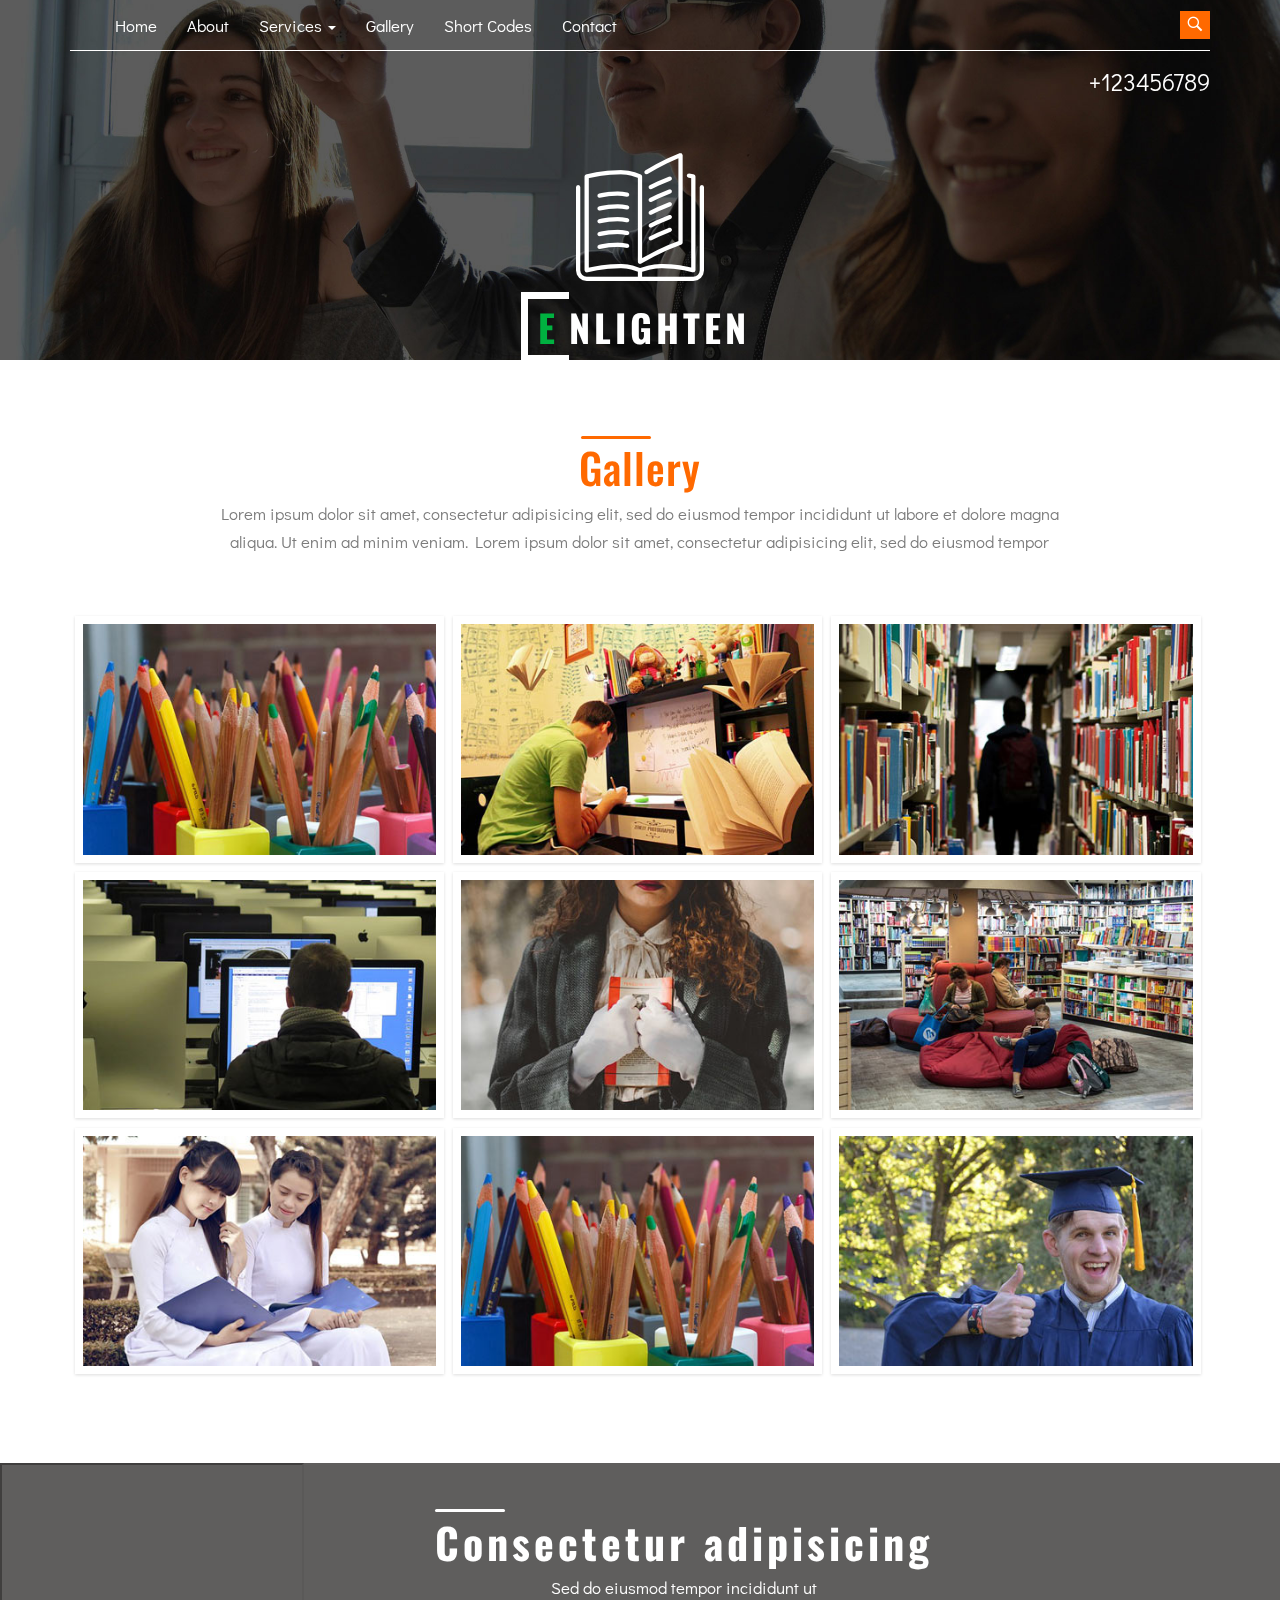
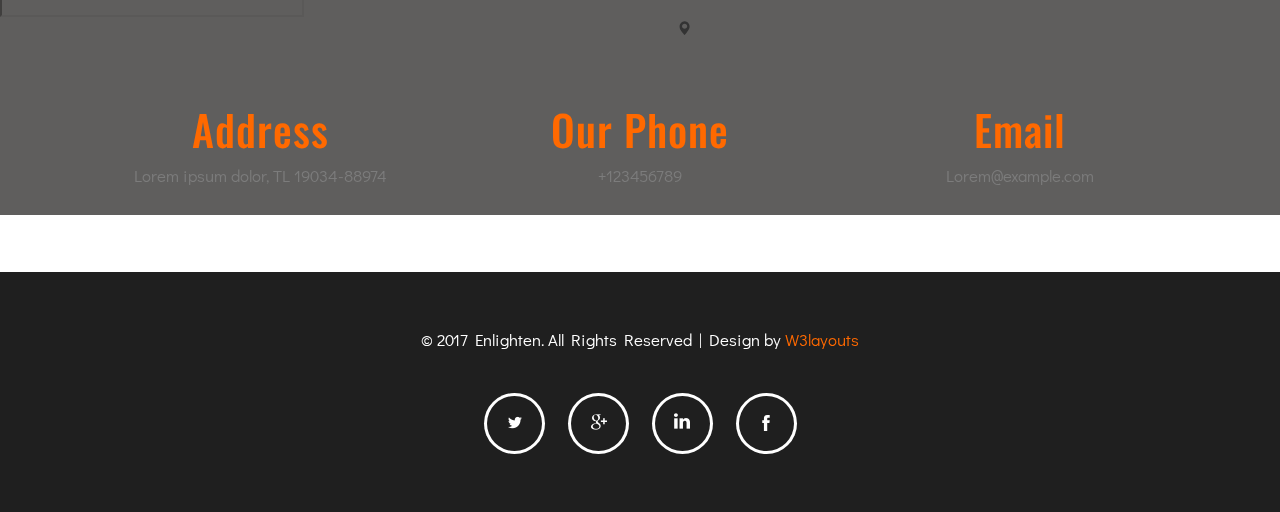
<file: gallery.html>
<!--A Design by W3layouts 
Author: W3layout
Author URL: http://w3layouts.com
License: Creative Commons Attribution 3.0 Unported
License URL: http://creativecommons.org/licenses/by/3.0/
-->
<!DOCTYPE html>
<html>
<head>
<title>Enlighten An Education Category Flat Bootstrap Responsive Website Template | Gallery :: w3layouts</title>
<link href="css/bootstrap.css" rel="stylesheet" type="text/css" media="all" />
<!-- jQuery (necessary for Bootstrap's JavaScript plugins) -->
<!-- Custom Theme files -->
<!--theme-style-->
<link href="css/style.css" rel="stylesheet" type="text/css" media="all" />	
<link href="css/font-awesome.min.css" rel="stylesheet" type="text/css" media="all">

<!--//theme-style-->
<meta name="viewport" content="width=device-width, initial-scale=1">
<meta http-equiv="Content-Type" content="text/html; charset=utf-8" />
<meta name="keywords" content="Enlighten Responsive web template, Bootstrap Web Templates, Flat Web Templates, Android Compatible web template, 
Smartphone Compatible web template, free webdesigns for Nokia, Samsung, LG, SonyEricsson, Motorola web design" />
<script type="application/x-javascript"> addEventListener("load", function() { setTimeout(hideURLbar, 0); }, false); function hideURLbar(){ window.scrollTo(0,1); } </script>

<link href='//fonts.googleapis.com/css?family=Didact+Gothic' rel='stylesheet' type='text/css'>
<link href='//fonts.googleapis.com/css?family=Oswald:400,300,700' rel='stylesheet' type='text/css'>



</head>
<body>
 <div class="header head">
	<div class="container">
	<div class="header-menu">
		<nav class="navbar navbar-default">
	  <div class="container-fluid">
		<!-- Brand and toggle get grouped for better mobile display -->
		<div class="navbar-header">
		  <button type="button" class="navbar-toggle collapsed" data-toggle="collapse" data-target="#bs-example-navbar-collapse-1" aria-expanded="false">
			<span class="sr-only">Toggle navigation</span>
			<span class="icon-bar"></span>
			<span class="icon-bar"></span>
			<span class="icon-bar"></span>
		  </button>
		 
		</div>

		<!-- Collect the nav links, forms, and other content for toggling -->
		<div class="collapse navbar-collapse" id="bs-example-navbar-collapse-1">
		  <ul class="nav navbar-nav">
			<li class="active"><a href="index.html">Home </a></li>
			<li><a href="about.html">About</a></li>
			<li class="dropdown">
			  <a href="#" class="dropdown-toggle" data-toggle="dropdown" role="button" aria-haspopup="true" aria-expanded="false">Services <span class="caret"></span></a>
			  <ul class="dropdown-menu">
				<li><a href="services.html">Services1</a></li>
				<li><a href="services1.html">Services2</a></li>
				<li><a href="services2.html">Services3</a></li>
				<li><a href="icons.html">Icons</a></li>
			  </ul>
			</li>
			 <li><a href="gallery.html">Gallery</a></li>
			  <li><a href="typo.html">Short Codes</a></li>
			 <li><a href="contact.html">Contact</a></li>
			 
		  </ul>
		 
			  
		 
		</div><!-- /.navbar-collapse -->
	  </div><!-- /.container-fluid -->
	</nav>
	<!-- start search-->
	
				<div class="search-box">
				   <div id="sb-search" class="sb-search">
					<form action="#" method="post">
						 <input class="sb-search-input" placeholder="Enter your search term..." type="search" name="search" id="search">
						 <input class="sb-search-submit" type="submit" value="">
						 <span class="sb-icon-search"> </span>
					</form>
					</div>
				 </div>
				
					<div class="clearfix"></div>
</div>
		<div class="number">
			<p>+123456789</p>
		</div>
	    <div class="logo two">
			<a href="index.html"><img src="images/logo.png" alt=""><span>E</span>NLIGHTEN</a>
	    </div>
		
	</div> 
</div>			
	<!--content-->
	<!--games-->
<div class="container">
		<div class="gallery w3layouts-agile">
		<div class="gallery-top wthee-agileinfo">
			<label></label>
			<h1>Gallery</h1>
			<p>Lorem ipsum dolor sit amet, consectetur adipisicing elit, sed do eiusmod tempor incididunt ut labore et dolore magna aliqua. Ut enim ad minim veniam.
							Lorem ipsum dolor sit amet, consectetur adipisicing elit, sed do eiusmod tempor</p>
		</div>
			<section>
				<ul id="da-thumbs" class="da-thumbs">
					<li>
						<a href="images/a1.jpg" rel="" class="b-link-stripe b-animate-go  thickbox" title="Lorem ipsum dolor sit amet, consectetur adipisicing elit, sed do eiusmod tempor incididunt ut labore et dolore magna aliqua. Ut enim ad minim veniam.
							Lorem ipsum dolor sit amet, consectetur adipisicing elit, sed do eiusmod tempor">
							<img src="images/a1.jpg" alt="" />
							<div>
								<h5>Enlighten</h5>
								<span>non suscipit leo fringilla non suscipit leo fringilla molestie</span>
							</div>
						</a>
					</li>
					<li>
						<a href="images/a2.jpg" rel="title" class="b-link-stripe b-animate-go  thickbox" title="Lorem ipsum dolor sit amet, consectetur adipisicing elit, sed do eiusmod tempor incididunt ut labore et dolore magna aliqua. Ut enim ad minim veniam.
							Lorem ipsum dolor sit amet, consectetur adipisicing elit, sed do eiusmod tempor">
							<img src="images/a2.jpg" alt="" />
							<div>
								<h5>Enlighten</h5>
								<span>non suscipit leo fringilla non suscipit leo fringilla molestie</span>
							</div>
						</a>
					</li>
					<li>
						<a href="images/a3.jpg" rel="title" class="b-link-stripe b-animate-go  thickbox" title="Lorem ipsum dolor sit amet, consectetur adipisicing elit, sed do eiusmod tempor incididunt ut labore et dolore magna aliqua. Ut enim ad minim veniam.
							Lorem ipsum dolor sit amet, consectetur adipisicing elit, sed do eiusmod tempor">
							<img src="images/a3.jpg" alt="" />
							<div>
								<h5>Enlighten</h5>
								<span>non suscipit leo fringilla non suscipit leo fringilla molestie</span>
							</div>
						</a>
					</li>
					<li>
						<a href="images/a4.jpg" rel="title" class="b-link-stripe b-animate-go  thickbox" title="Lorem ipsum dolor sit amet, consectetur adipisicing elit, sed do eiusmod tempor incididunt ut labore et dolore magna aliqua. Ut enim ad minim veniam.
							Lorem ipsum dolor sit amet, consectetur adipisicing elit, sed do eiusmod tempor">
							<img src="images/a4.jpg" alt="" />
							<div>
								<h5>Enlighten</h5>
								<span>non suscipit leo fringilla non suscipit leo fringilla molestie</span>
							</div>
						</a>
					</li>
					<li>	
						<a href="images/a5.jpg" rel="title" class="b-link-stripe b-animate-go  thickbox" title="Lorem ipsum dolor sit amet, consectetur adipisicing elit, sed do eiusmod tempor incididunt ut labore et dolore magna aliqua. Ut enim ad minim veniam.
							Lorem ipsum dolor sit amet, consectetur adipisicing elit, sed do eiusmod tempor">
							<img src="images/a5.jpg" alt="" />
							<div>
								<h5>Enlighten</h5>
								<span>non suscipit leo fringilla non suscipit leo fringilla molestie</span>
							</div>
						</a>
					</li>
					<li>
						<a href="images/a6.jpg" rel="title" class="b-link-stripe b-animate-go  thickbox" title="Lorem ipsum dolor sit amet, consectetur adipisicing elit, sed do eiusmod tempor incididunt ut labore et dolore magna aliqua. Ut enim ad minim veniam.
							Lorem ipsum dolor sit amet, consectetur adipisicing elit, sed do eiusmod tempor">
							<img src="images/a6.jpg" alt="" />
							<div>
								<h5>Enlighten</h5>
								<span>non suscipit leo fringilla non suscipit leo fringilla molestie</span>
							</div>
						</a>
					</li>
					<li>
						<a href="images/a7.jpg" rel="title" class="b-link-stripe b-animate-go  thickbox" title="Lorem ipsum dolor sit amet, consectetur adipisicing elit, sed do eiusmod tempor incididunt ut labore et dolore magna aliqua. Ut enim ad minim veniam.
							Lorem ipsum dolor sit amet, consectetur adipisicing elit, sed do eiusmod tempor">
							<img src="images/a7.jpg" alt="" />
							<div>
								<h5>Enlighten</h5>
								<span>non suscipit leo fringilla non suscipit leo fringilla molestie</span>
							</div>
						</a>
					</li>
					<li>
						<a href="images/a1.jpg" rel="title" class="b-link-stripe b-animate-go  thickbox" title="Lorem ipsum dolor sit amet, consectetur adipisicing elit, sed do eiusmod tempor incididunt ut labore et dolore magna aliqua. Ut enim ad minim veniam.
							Lorem ipsum dolor sit amet, consectetur adipisicing elit, sed do eiusmod tempor">
							<img src="images/a1.jpg" alt="" />
							<div>
								<h5>Enlighten</h5>
								<span>non suscipit leo fringilla non suscipit leo fringilla molestie</span>
							</div>
						</a>
					</li>
					<li>
						<a href="images/a8.jpg" rel="title" class="b-link-stripe b-animate-go  thickbox" title="Lorem ipsum dolor sit amet, consectetur adipisicing elit, sed do eiusmod tempor incididunt ut labore et dolore magna aliqua. Ut enim ad minim veniam.
							Lorem ipsum dolor sit amet, consectetur adipisicing elit, sed do eiusmod tempor">
							<img src="images/a8.jpg" alt="" />
							<div>
								<h5>Enlighten</h5>
								<span>non suscipit leo fringilla non suscipit leo fringilla molestie</span>
							</div>
						</a>
					</li>
					<div class="clearfix"> </div>
				</ul>
			</section>
			

	</div>
</div>
<!--//games-->

		<!--map-->
			<div class="map-top w3layouts-agile">
				<div class="map wthee-agileinfo">
					<iframe src="https://www.google.com/maps/embed?pb=!1m18!1m12!1m3!1d12947831.742778081!2d-95.665!3d37.599999999999994!2m3!1f0!2f0!3f0!3m2!1i1024!2i768!4f13.1!3m3!1m2!1s0x54eab584e432360b%3A0x1c3bb99243deb742!2sUnited+States!5e0!3m2!1sen!2sin!4v1422444552833" ></iframe>
				<span></span>
				</div>
					<div class="address">
					<label></label>
						<h2>Consectetur adipisicing</h2>
						<p>Sed do eiusmod tempor incididunt ut</p>
						<span class="glyphicon glyphicon-map-marker" aria-hidden="true"></span>
					</div>
				</div>
				<!--//map-->
				<!---->
				<div class="container">
				<div class="content-bottom w3layouts-agile">
					
					
					<div class="col-md-4 address-grid">
								<h5>Address</h5>
								<p>Lorem ipsum dolor,
								TL 19034-88974</p>
							
						</div>
						<div class="col-md-4 address-grid ">
							
							<h5>Our Phone</h5>
								<p>+123456789</p>
							
						</div>
						<div class="col-md-4 address-grid ">
							
							<h5>Email</h5>
								<p><a href="mailto:info@example.com"> Lorem@example.com</a></p>
							
						</div>
						<div class="clearfix"> </div>	
					
					</div>
				</div>
		<!--//-->
		
	
	<!--//content-->
<!--footer-->
	<div class="footer w3layouts-agile">
				<div class="container">
					<p class="footer-class">&copy; 2017 Enlighten. All Rights Reserved | Design by  <a href="http://w3layouts.com/" target="_blank">W3layouts</a> </p>
					<section id="set-9">
				<div class="hi-icon-wrap hi-icon-effect-9 hi-icon-effect-9a">
					<a href="#set-9" class="hi-icon "><i></i></a>
					<a href="#set-9" class="hi-icon "><i class="ic"></i></a>
					<a href="#set-9" class="hi-icon "><i class="ic1"></i></a>
					<a href="#set-9" class="hi-icon "><i class="ic2"></i></a>
				</div>
			</section>
			</div>
		</div>
		<!--//footer-->
<!--//footer-->
		<script src="js/jquery.min.js"></script>
 <script src="js/classie.js"></script>
				 <script src="js/uisearch.js"></script>
				   <script>
					 new UISearch( document.getElementById( 'sb-search' ) );
				   </script>
					<!----//search-scripts---->
					<!---->


<script src="js/modernizr.custom.97074.js"></script>
<script type="text/javascript" src="js/jquery.hoverdir.js"></script>	
		<script type="text/javascript">
			$(function() {
			
				$(' #da-thumbs > li ').each( function() { $(this).hoverdir(); } );

			});
		</script>
<script src="js/jquery.chocolat.js"></script>
		<link rel="stylesheet" href="css/chocolat.css" type="text/css" media="screen" charset="utf-8">
		<!--light-box-files -->
		<script type="text/javascript" charset="utf-8">
		$(function() {
			$('.da-thumbs a').Chocolat();
		});
		</script>

<script src="js/bootstrap.min.js"></script>
</body>
</html>
</file>
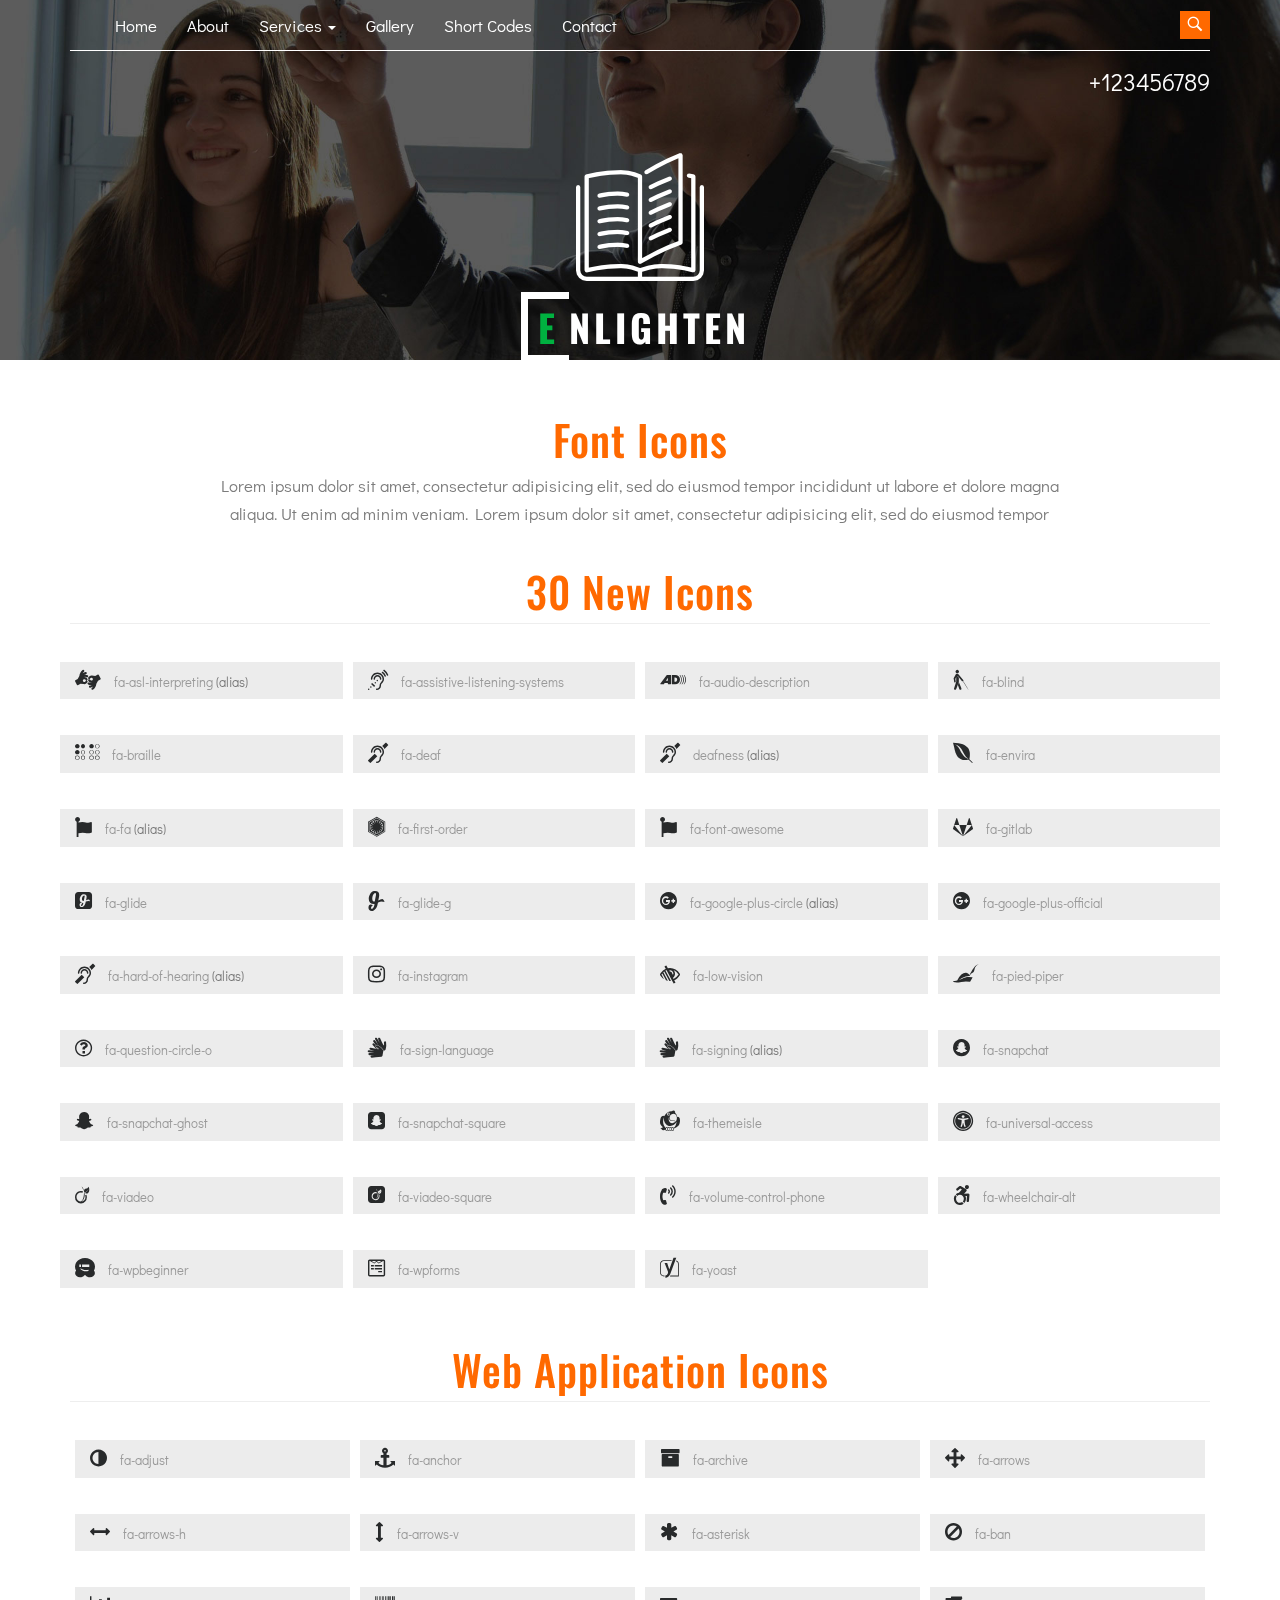
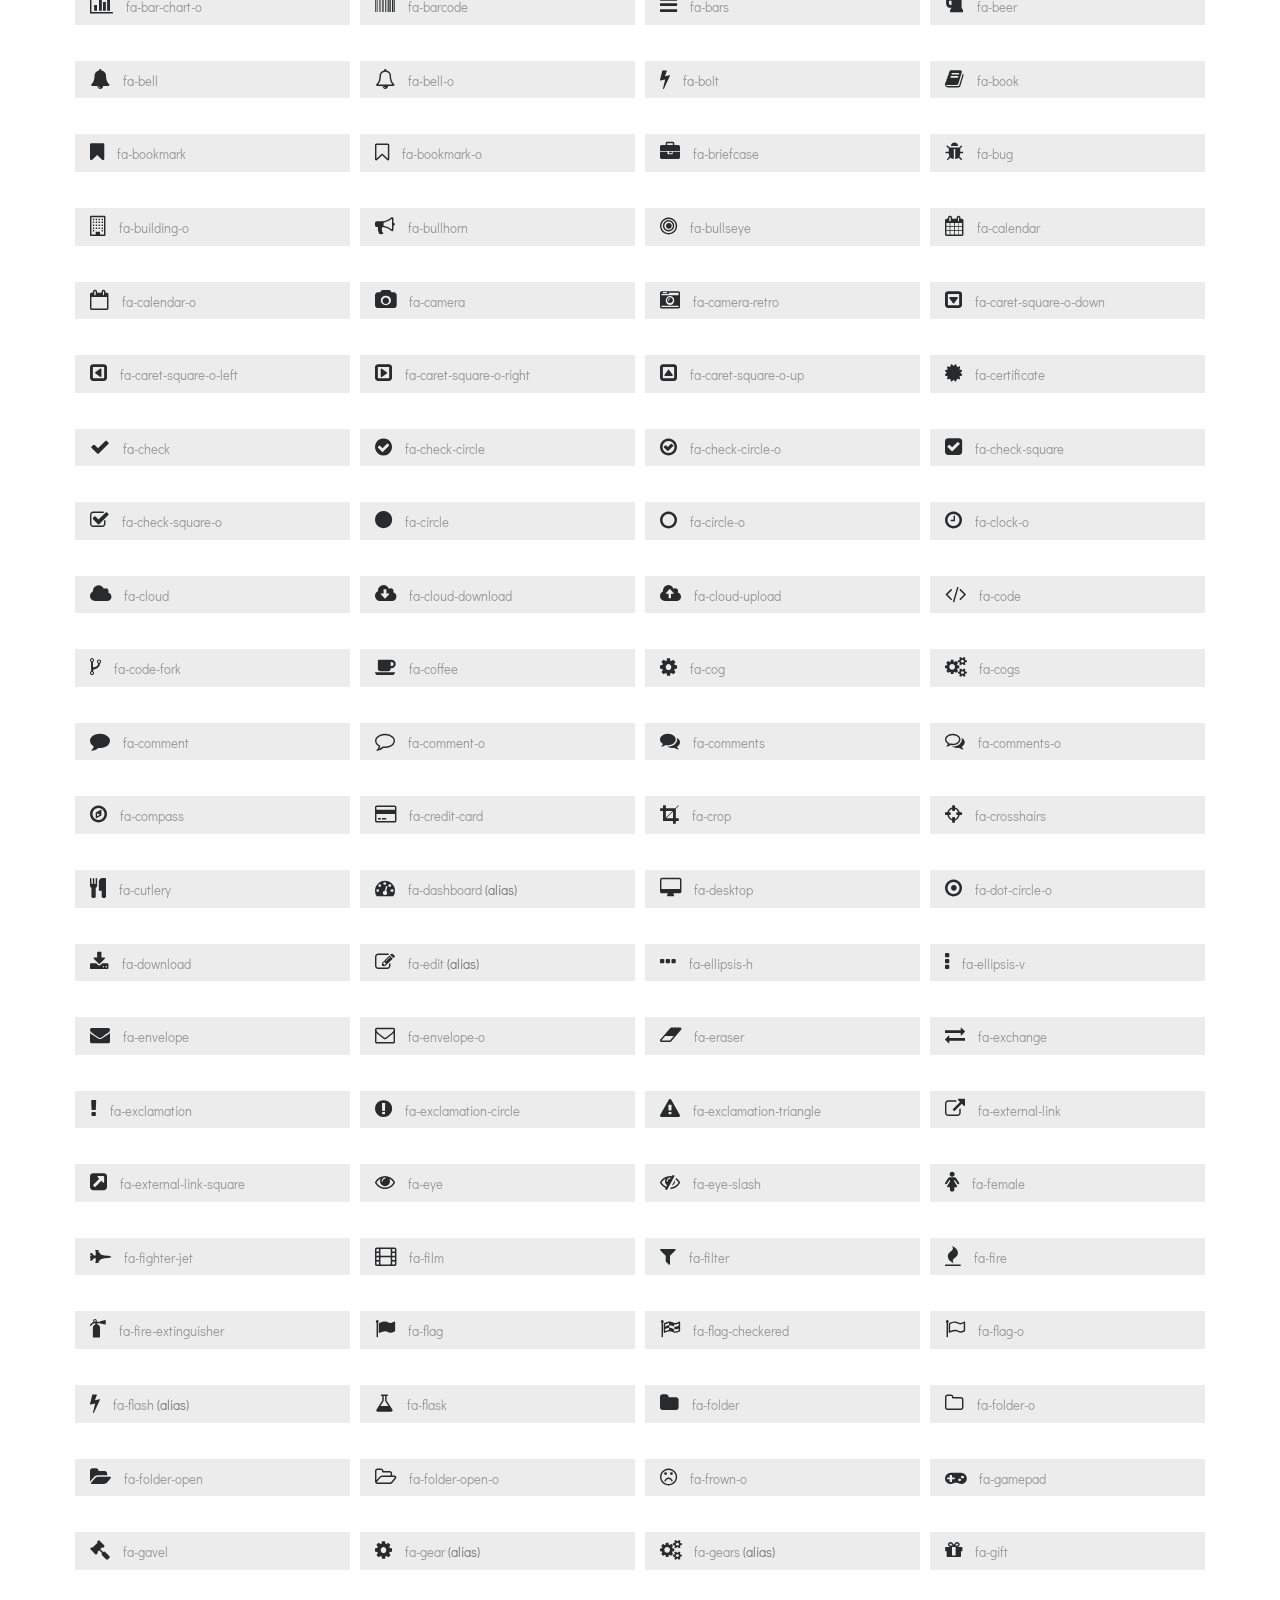
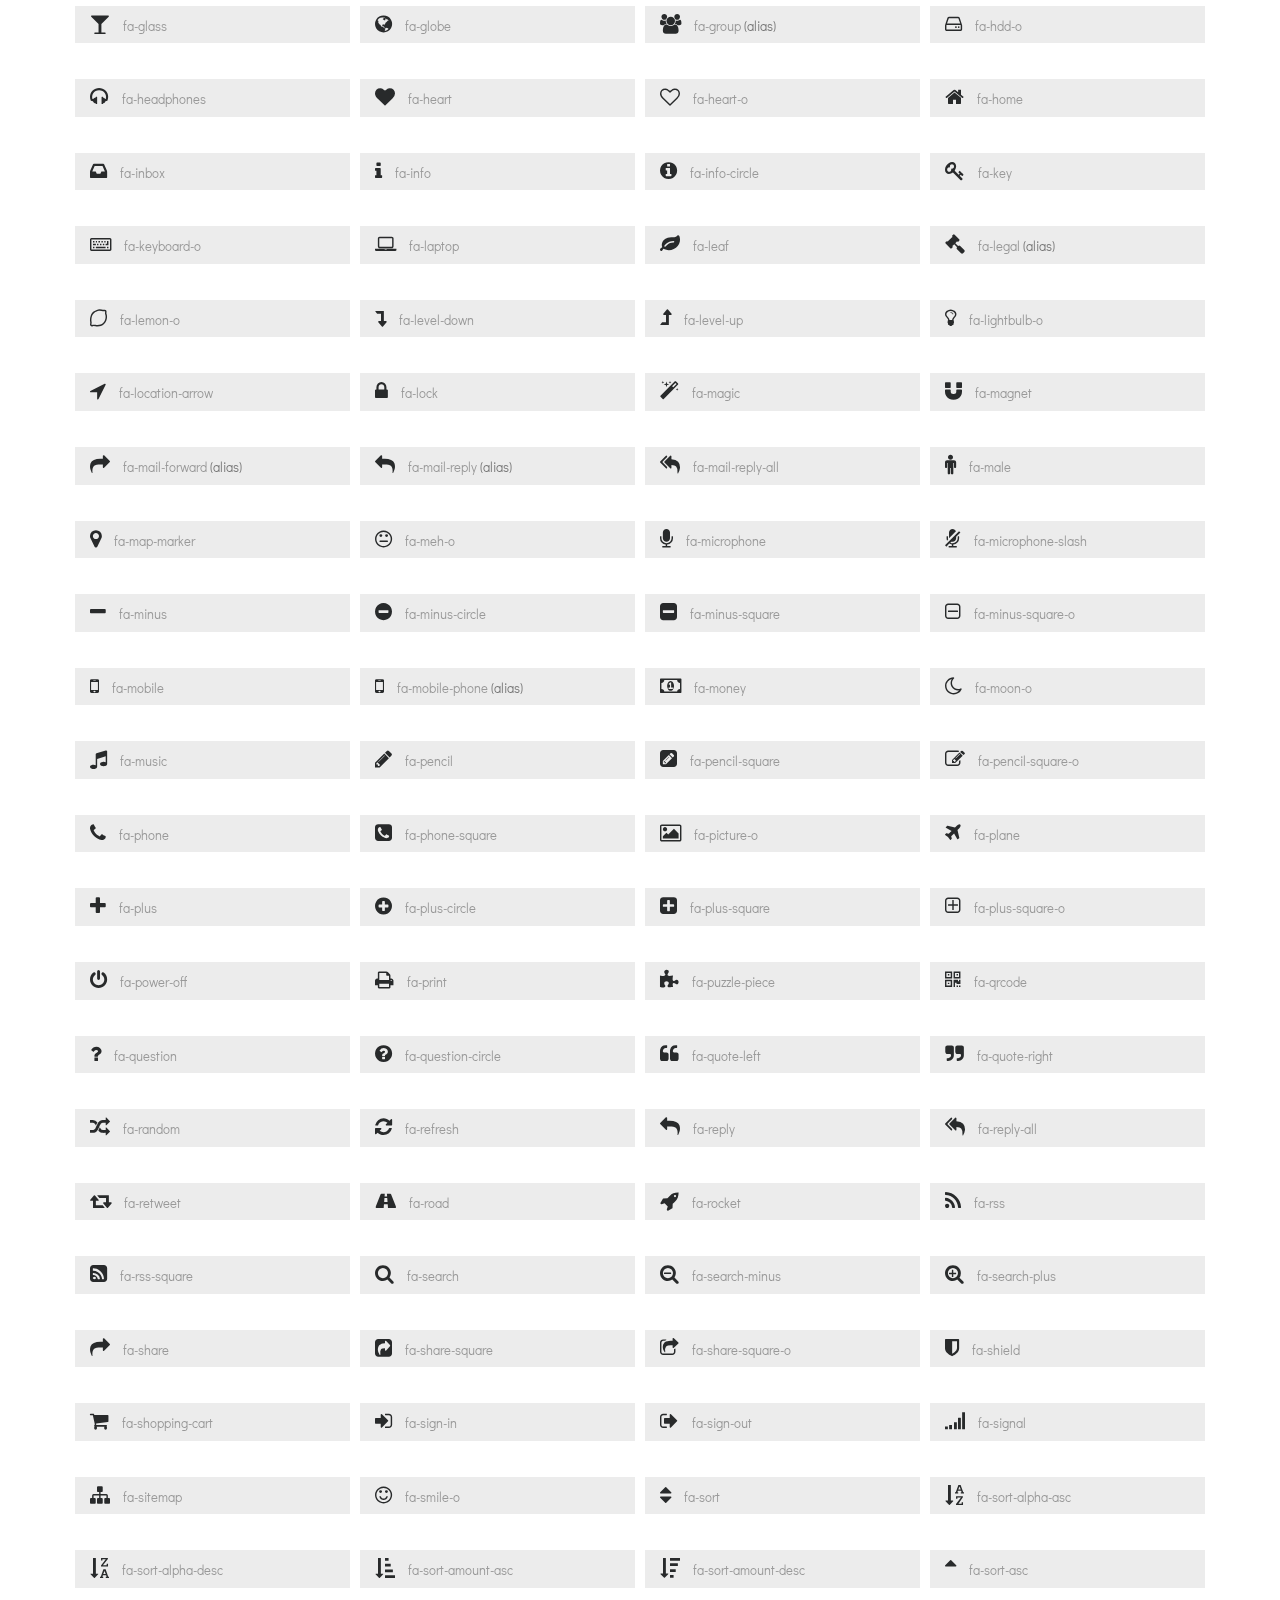
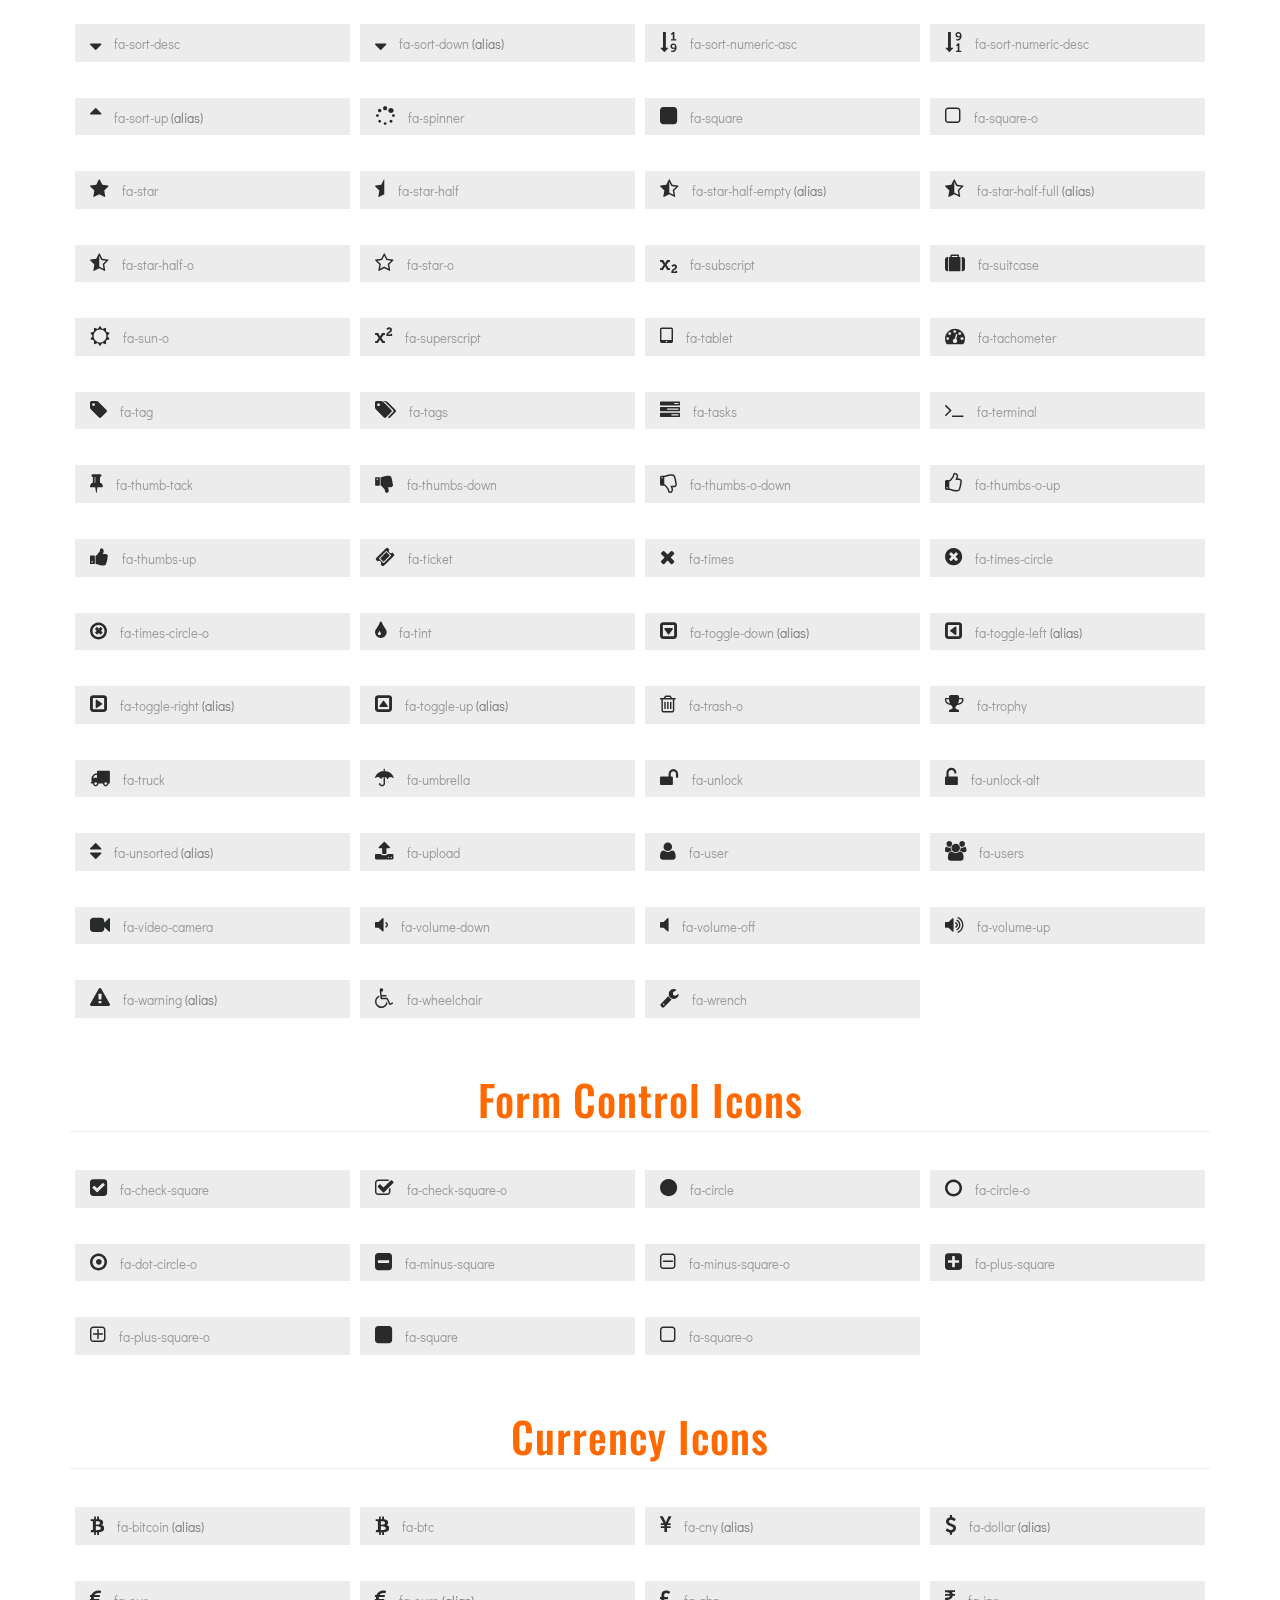
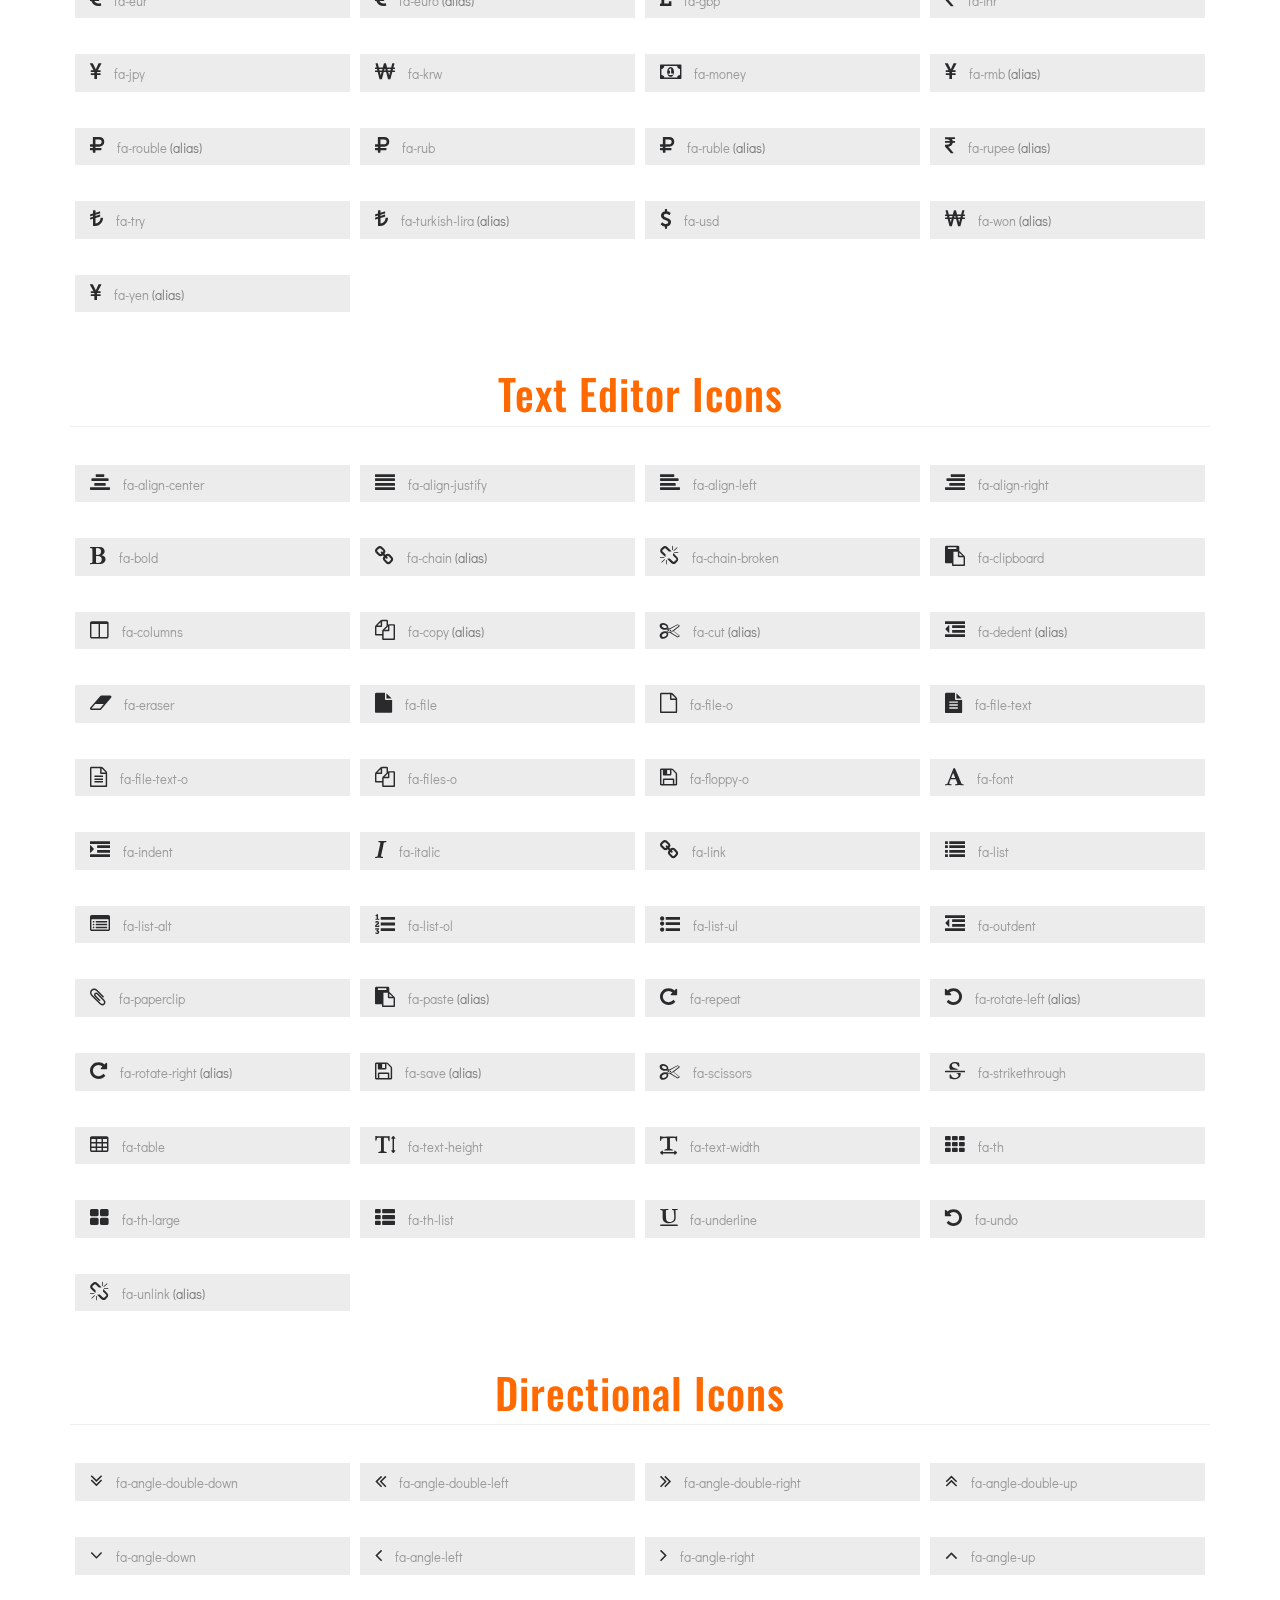
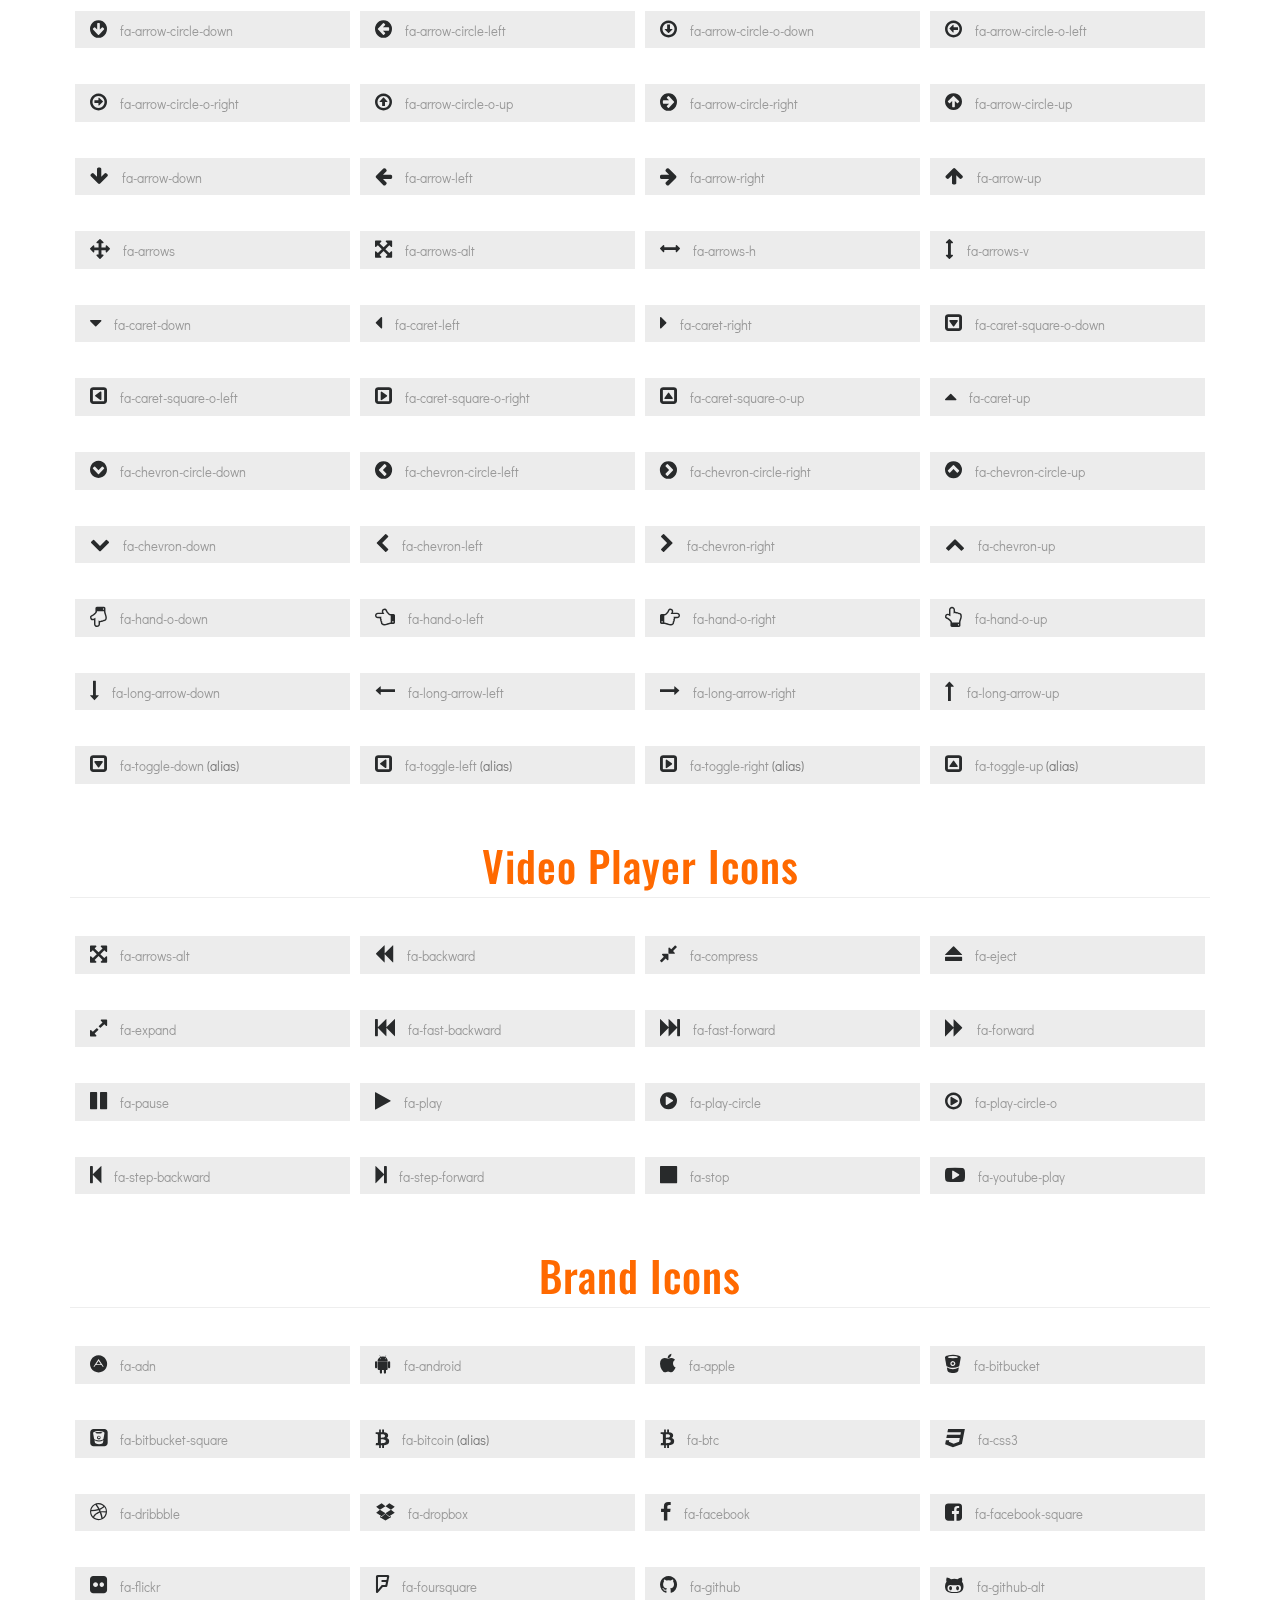
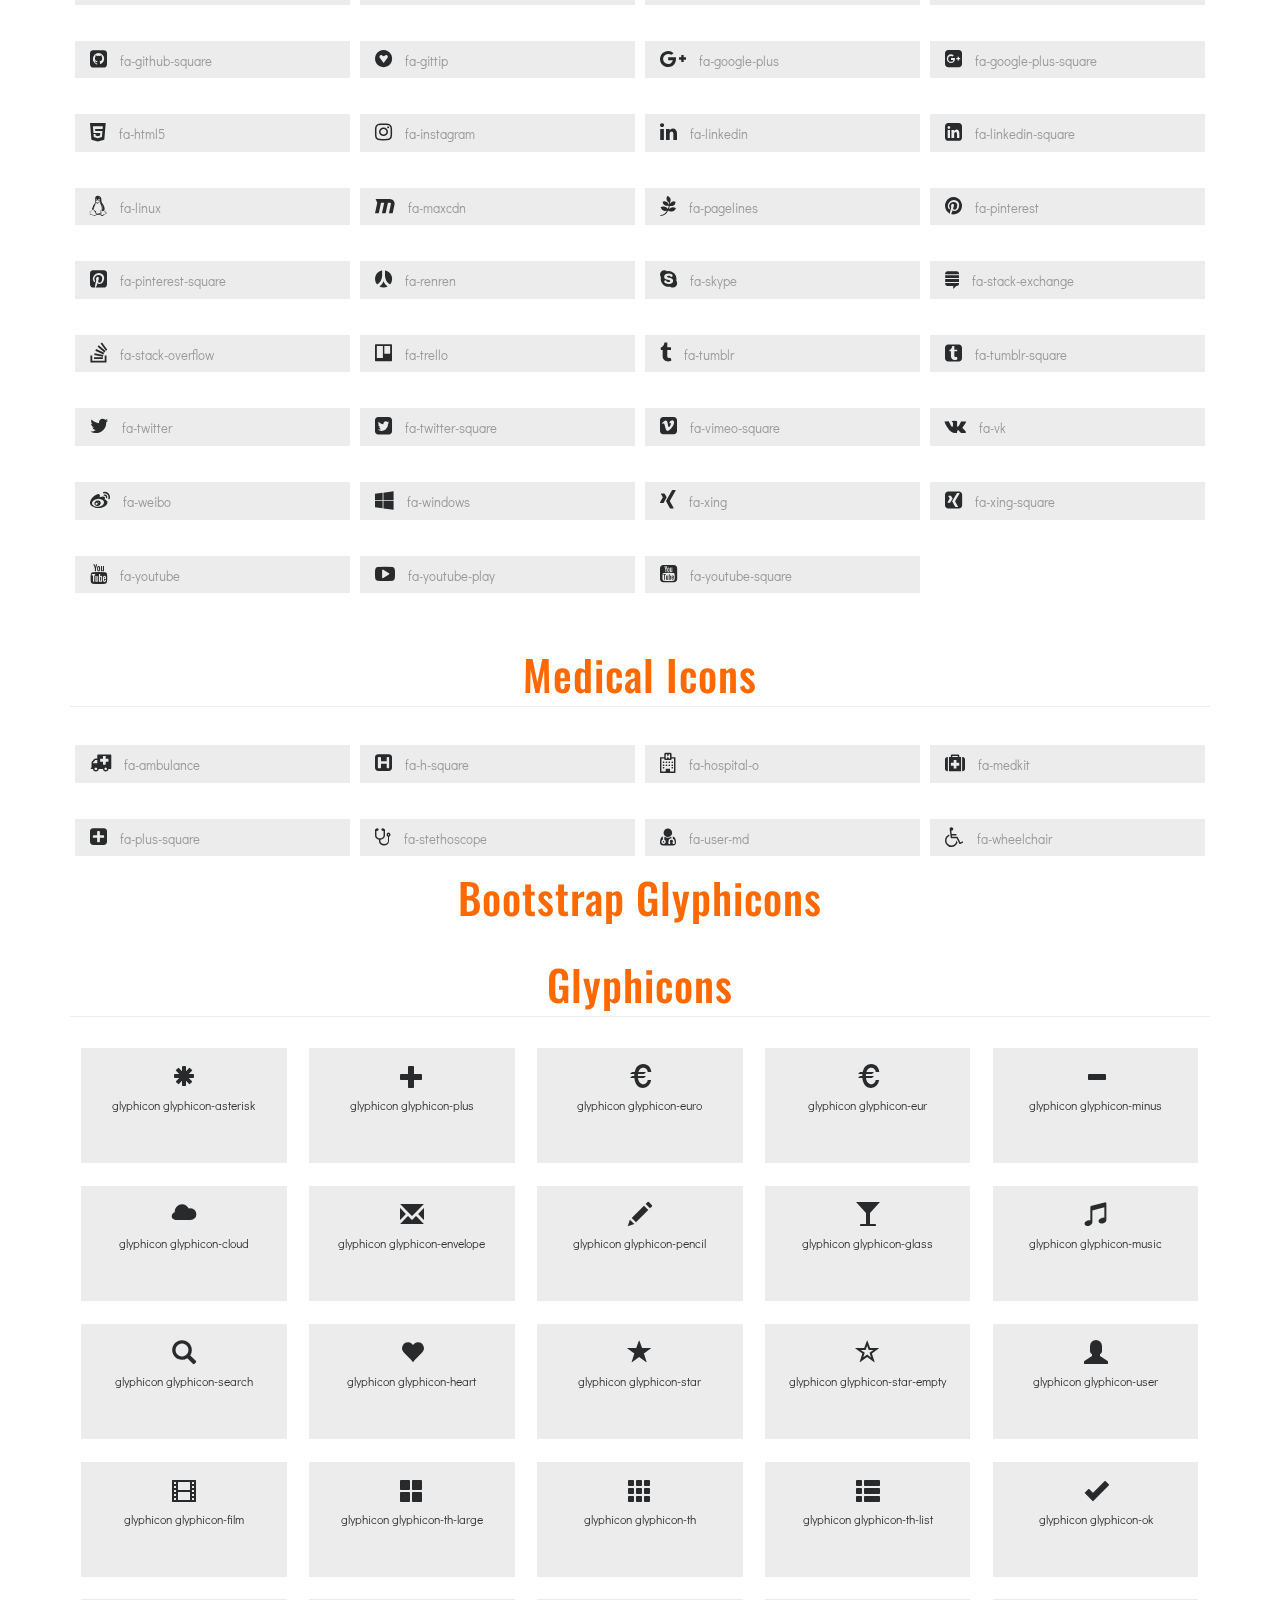
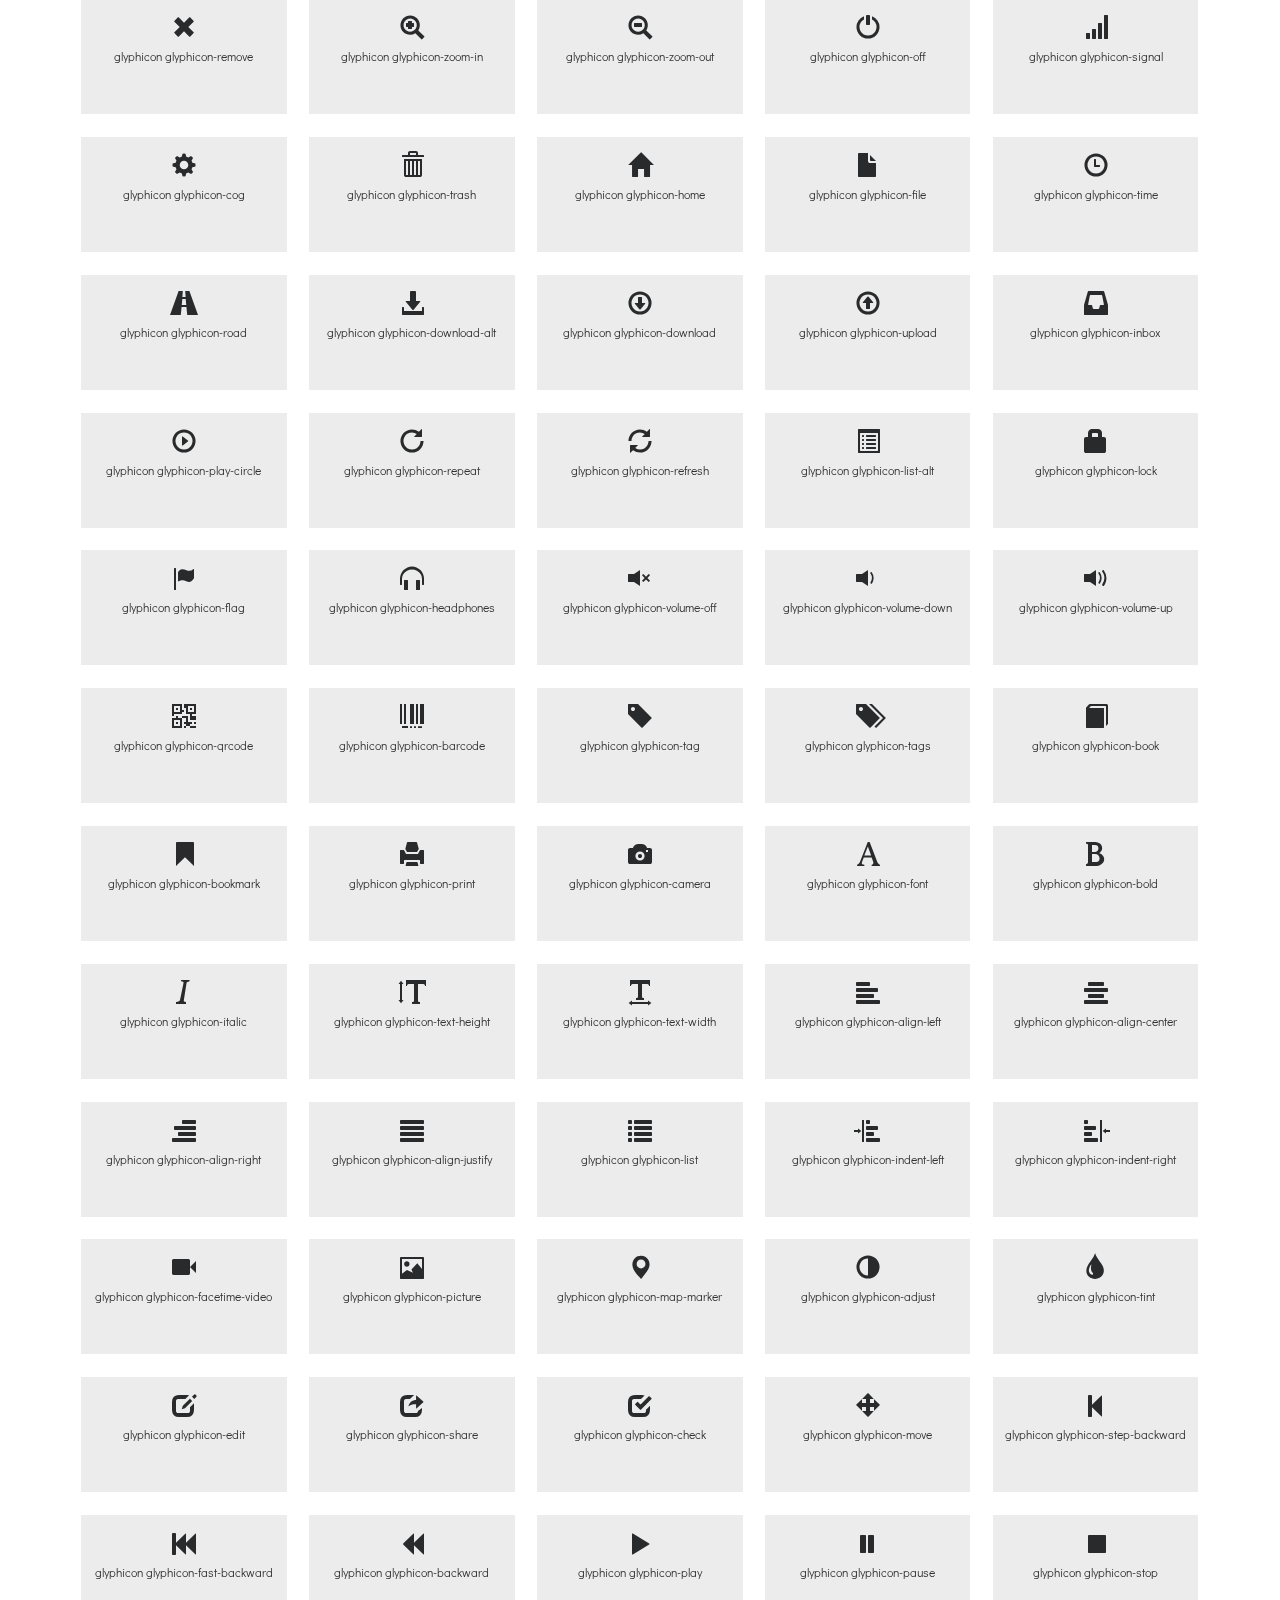
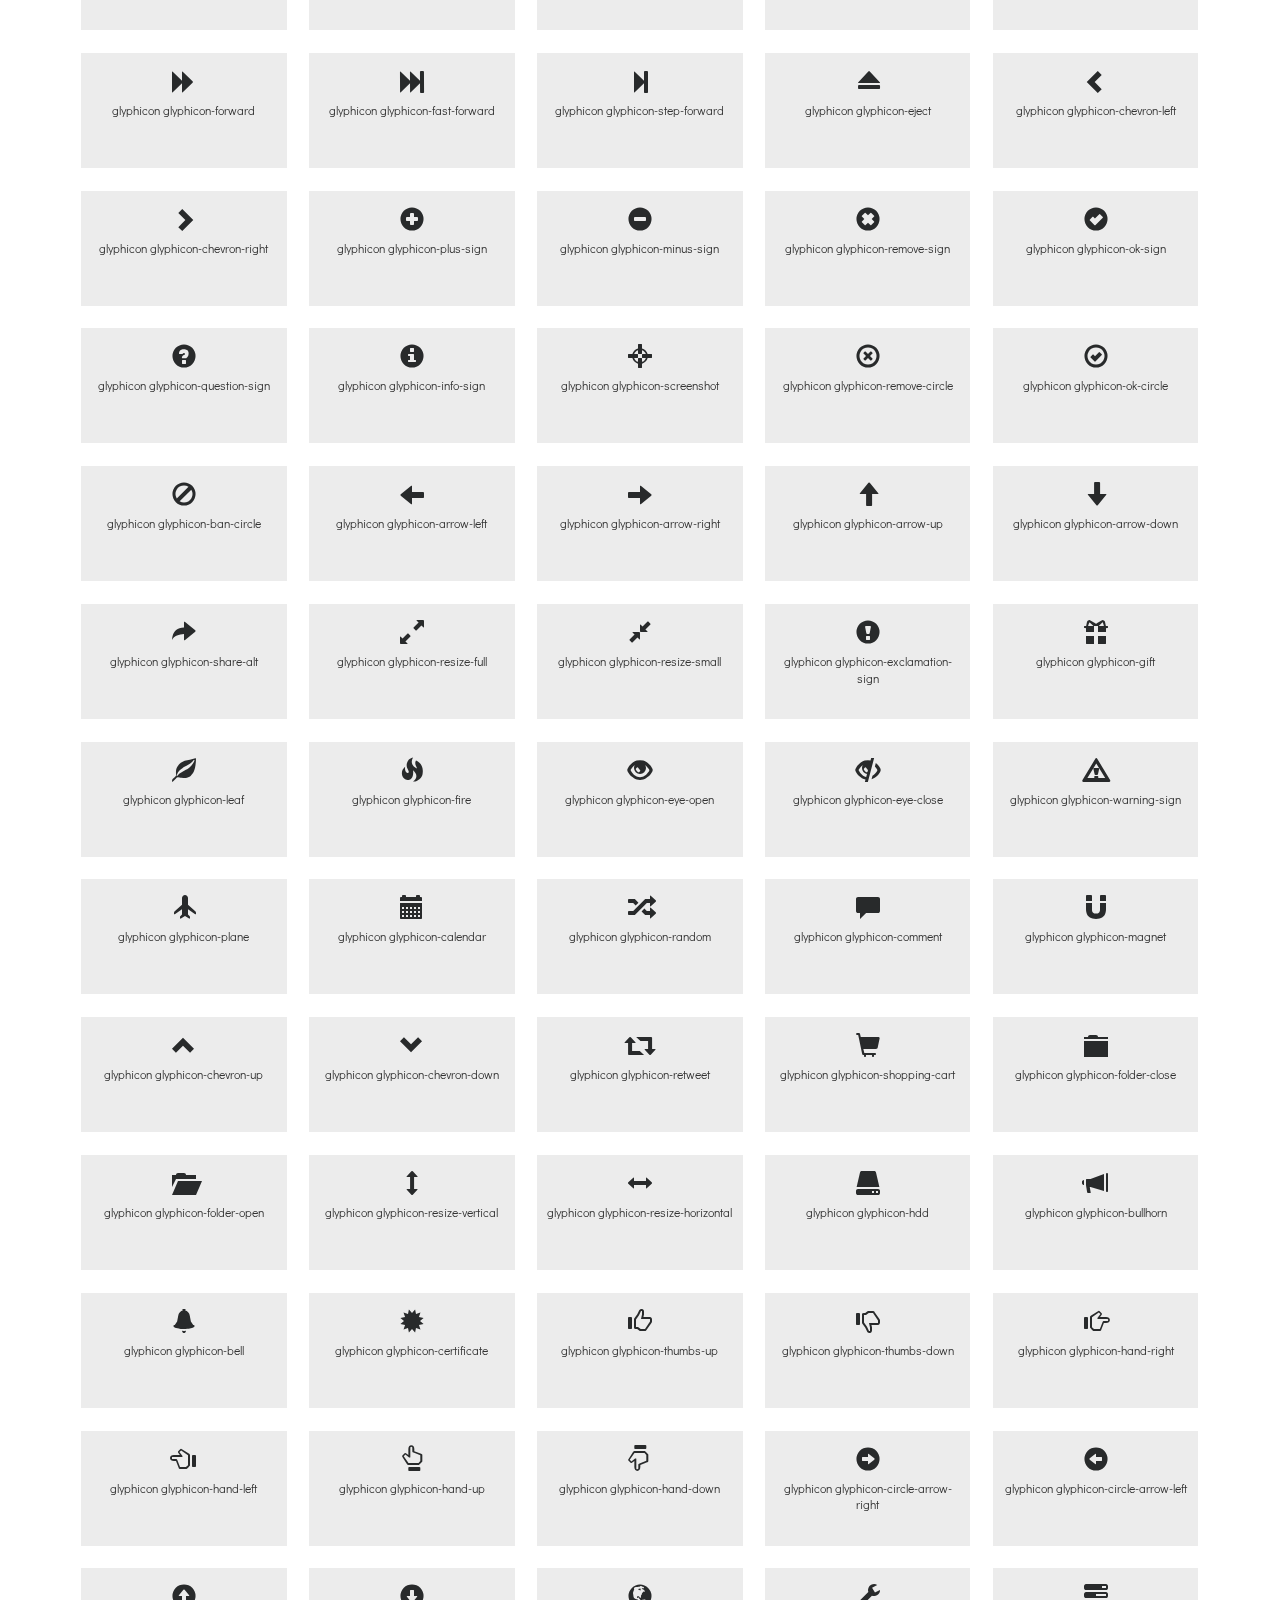
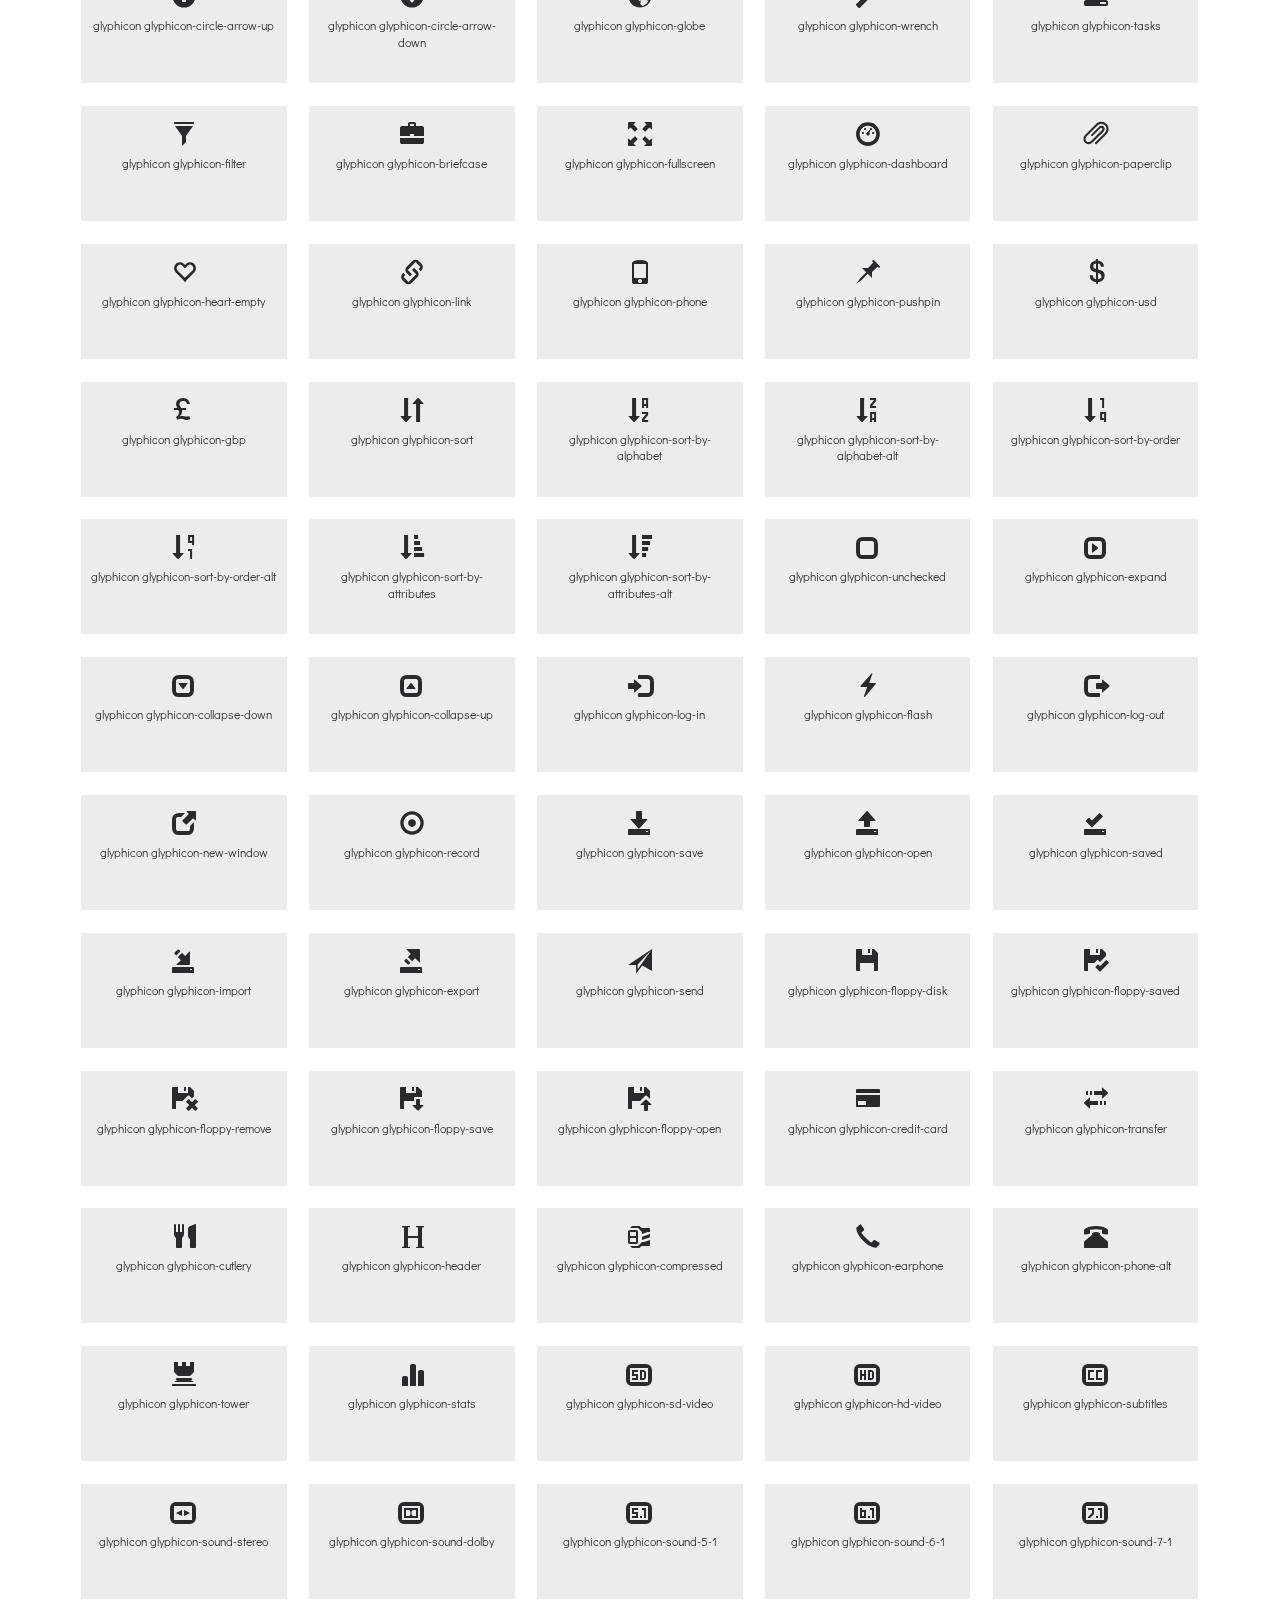
<file: icons.html>
<!--A Design by W3layouts 
Author: W3layout
Author URL: http://w3layouts.com
License: Creative Commons Attribution 3.0 Unported
License URL: http://creativecommons.org/licenses/by/3.0/
-->
<!DOCTYPE html>
<html>
<head>
<title>Enlighten An Education Category Flat Bootstrap Responsive Website Template | Home :: w3layouts</title>
<link href="css/bootstrap.css" rel="stylesheet" type="text/css" media="all" />
<!-- jQuery (necessary for Bootstrap's JavaScript plugins) -->
<script src="js/jquery.min.js"></script>
<!-- Custom Theme files -->
<!--theme-style-->
<link href="css/style.css" rel="stylesheet" type="text/css" media="all" />	
<link href="css/font-awesome.min.css" rel="stylesheet" type="text/css" media="all">

<!--//theme-style-->
<meta name="viewport" content="width=device-width, initial-scale=1">
<meta http-equiv="Content-Type" content="text/html; charset=utf-8" />
<meta name="keywords" content="Enlighten Responsive web template, Bootstrap Web Templates, Flat Web Templates, Android Compatible web template, 
Smartphone Compatible web template, free webdesigns for Nokia, Samsung, LG, SonyEricsson, Motorola web design" />
<script type="application/x-javascript"> addEventListener("load", function() { setTimeout(hideURLbar, 0); }, false); function hideURLbar(){ window.scrollTo(0,1); } </script>
<!---->
<script src="js/bootstrap.min.js"></script>
<!---->
<link href='//fonts.googleapis.com/css?family=Didact+Gothic' rel='stylesheet' type='text/css'>
<link href='//fonts.googleapis.com/css?family=Oswald:400,300,700' rel='stylesheet' type='text/css'>
<!---->
</head>
<body>
 <div class="header head">
	<div class="container">
	<div class="header-menu">
		<nav class="navbar navbar-default">
	  <div class="container-fluid">
		<!-- Brand and toggle get grouped for better mobile display -->
		<div class="navbar-header">
		  <button type="button" class="navbar-toggle collapsed" data-toggle="collapse" data-target="#bs-example-navbar-collapse-1" aria-expanded="false">
			<span class="sr-only">Toggle navigation</span>
			<span class="icon-bar"></span>
			<span class="icon-bar"></span>
			<span class="icon-bar"></span>
		  </button>
		 
		</div>

		<!-- Collect the nav links, forms, and other content for toggling -->
		<div class="collapse navbar-collapse" id="bs-example-navbar-collapse-1">
		  <ul class="nav navbar-nav">
			<li class="active"><a href="index.html">Home </a></li>
			<li><a href="about.html">About</a></li>
			<li class="dropdown">
			  <a href="#" class="dropdown-toggle" data-toggle="dropdown" role="button" aria-haspopup="true" aria-expanded="false">Services <span class="caret"></span></a>
			  <ul class="dropdown-menu">
				<li><a href="services.html">Services1</a></li>
				<li><a href="services1.html">Services2</a></li>
				<li><a href="services2.html">Services3</a></li>
				<li><a href="icons.html">Icons</a></li>
				
			  </ul>
			</li>
			 <li><a href="gallery.html">Gallery</a></li>
			  <li><a href="typo.html">Short Codes</a></li>
			 <li><a href="contact.html">Contact</a></li>
			 
		  </ul>
		 
			  
		 
		</div><!-- /.navbar-collapse -->
	  </div><!-- /.container-fluid -->
	</nav>
	<!-- start search-->
	
				<div class="search-box">
				   <div id="sb-search" class="sb-search">
					<form action="#" method="post">
						 <input class="sb-search-input" placeholder="Enter your search term..." type="search" name="search" id="search">
						 <input class="sb-search-submit" type="submit" value="">
						 <span class="sb-icon-search"> </span>
					</form>
					</div>
				 </div>
				 <!----search-scripts---->
				 <script src="js/classie.js"></script>
				 <script src="js/uisearch.js"></script>
				   <script>
					 new UISearch( document.getElementById( 'sb-search' ) );
				   </script>
					<!----//search-scripts---->
					<div class="clearfix"></div>
</div>
		<div class="number">
			<p>+123456789</p>
		</div>
	<div class="logo two">
			<a href="index.html"><img src="images/logo.png" alt=""><span>E</span>NLIGHTEN</a>
	    </div>
		
	</div> 
</div>			
 <!--content-->
	<div class="container">
  	  <div class="page">
	    <div class=" short-top">
			<label></label>
			   <h3>Font Icons</h3>
			         <p>Lorem ipsum dolor sit amet, consectetur adipisicing elit, sed do eiusmod tempor incididunt ut labore et dolore magna aliqua. Ut enim ad minim veniam.
							Lorem ipsum dolor sit amet, consectetur adipisicing elit, sed do eiusmod tempor</p>
							
							<div class="grid_3 grid_4 w3_agileits_icons_page">
						<div class="icons">
							<section id="new wthree">
								<h3 class="page-header page-header icon-subheading">30 New Icons </h3>							  

								<div class="row fontawesome-icon-list wthree">
									
									
									<div class="icon-box col-md-3 col-sm-4"><a class="agile-icon" href="#"><i class="fa fa-asl-interpreting" aria-hidden="true"></i> fa-asl-interpreting <span class="text-muted">(alias)</span></a></div>
									
									<div class="icon-box col-md-3 col-sm-4"><a class="agile-icon" href="#"><i class="fa fa-assistive-listening-systems" aria-hidden="true"></i> fa-assistive-listening-systems</a></div>
									
									<div class="icon-box col-md-3 col-sm-4"><a class="agile-icon" href="#"><i class="fa fa-audio-description" aria-hidden="true"></i> fa-audio-description</a></div>
									
									  <div class="icon-box col-md-3 col-sm-4"><a class="agile-icon" href="#"><i class="fa fa-blind" aria-hidden="true"></i> fa-blind</a></div>
									
									  <div class="icon-box col-md-3 col-sm-4"><a class="agile-icon" href="#"><i class="fa fa-braille" aria-hidden="true"></i> fa-braille</a></div>
									
									  <div class="icon-box col-md-3 col-sm-4"><a class="agile-icon" href="#"><i class="fa fa-deaf" aria-hidden="true"></i> fa-deaf</a></div>
									
									  <div class="icon-box col-md-3 col-sm-4"><a class="agile-icon" href="#"><i class="fa fa-deafness" aria-hidden="true"></i> deafness <span class="text-muted">(alias)</span></a></div>
									
									  <div class="icon-box col-md-3 col-sm-4"><a class="agile-icon" href="#"><i class="fa fa-envira" aria-hidden="true"></i> fa-envira</a></div>
									
									  <div class="icon-box col-md-3 col-sm-4"><a class="agile-icon" href="#"><i class="fa fa-fa" aria-hidden="true"></i> fa-fa <span class="text-muted">(alias)</span></a></div>
									
									  <div class="icon-box col-md-3 col-sm-4"><a class="agile-icon" href="#"><i class="fa fa-first-order" aria-hidden="true"></i> fa-first-order</a></div>
									
									  <div class="icon-box col-md-3 col-sm-4"><a class="agile-icon" href="#"><i class="fa fa-font-awesome" aria-hidden="true"></i> fa-font-awesome</a></div>
									
									  <div class="icon-box col-md-3 col-sm-4"><a class="agile-icon" href="#"><i class="fa fa-gitlab" aria-hidden="true"></i> fa-gitlab</a></div>
									
									  <div class="icon-box col-md-3 col-sm-4"><a class="agile-icon" href="#"><i class="fa fa-glide" aria-hidden="true"></i> fa-glide</a></div>
									
									  <div class="icon-box col-md-3 col-sm-4"><a class="agile-icon" href="#"><i class="fa fa-glide-g" aria-hidden="true"></i> fa-glide-g</a></div>
									
									  <div class="icon-box col-md-3 col-sm-4"><a class="agile-icon" href="#"><i class="fa fa-google-plus-circle" aria-hidden="true"></i> fa-google-plus-circle <span class="text-muted">(alias)</span></a></div>
									
									  <div class="icon-box col-md-3 col-sm-4"><a class="agile-icon" href="#"><i class="fa fa-google-plus-official" aria-hidden="true"></i> fa-google-plus-official</a></div>
									
									  <div class="icon-box col-md-3 col-sm-4"><a class="agile-icon" href="#"><i class="fa fa-hard-of-hearing" aria-hidden="true"></i> fa-hard-of-hearing <span class="text-muted">(alias)</span></a></div>
									
									  <div class="icon-box col-md-3 col-sm-4"><a class="agile-icon" href="#"><i class="fa fa-instagram" aria-hidden="true"></i> fa-instagram</a></div>
									
									  <div class="icon-box col-md-3 col-sm-4"><a class="agile-icon" href="#"><i class="fa fa-low-vision" aria-hidden="true"></i> fa-low-vision</a></div>
									
									  <div class="icon-box col-md-3 col-sm-4"><a class="agile-icon" href="#"><i class="fa fa-pied-piper" aria-hidden="true"></i> fa-pied-piper</a></div>
									
									  <div class="icon-box col-md-3 col-sm-4"><a class="agile-icon" href="#"><i class="fa fa-question-circle-o" aria-hidden="true"></i> fa-question-circle-o</a></div>
									
									  <div class="icon-box col-md-3 col-sm-4"><a class="agile-icon" href="#"><i class="fa fa-sign-language" aria-hidden="true"></i> fa-sign-language</a></div>
									
									  <div class="icon-box col-md-3 col-sm-4"><a class="agile-icon" href="#"><i class="fa fa-signing" aria-hidden="true"></i> fa-signing <span class="text-muted">(alias)</span></a></div>
									
									  <div class="icon-box col-md-3 col-sm-4"><a class="agile-icon" href="#"><i class="fa fa-snapchat" aria-hidden="true"></i> fa-snapchat</a></div>
									
									  <div class="icon-box col-md-3 col-sm-4"><a class="agile-icon" href="#"><i class="fa fa-snapchat-ghost" aria-hidden="true"></i> fa-snapchat-ghost</a></div>
									
									  <div class="icon-box col-md-3 col-sm-4"><a class="agile-icon" href="#"><i class="fa fa-snapchat-square" aria-hidden="true"></i> fa-snapchat-square</a></div>
									
									  <div class="icon-box col-md-3 col-sm-4"><a class="agile-icon" href="#"><i class="fa fa-themeisle" aria-hidden="true"></i> fa-themeisle</a></div>
									
									  <div class="icon-box col-md-3 col-sm-4"><a class="agile-icon" href="#"><i class="fa fa-universal-access" aria-hidden="true"></i> fa-universal-access</a></div>
									
									  <div class="icon-box col-md-3 col-sm-4"><a class="agile-icon" href="#"><i class="fa fa-viadeo" aria-hidden="true"></i> fa-viadeo</a></div>
									
									  <div class="icon-box col-md-3 col-sm-4"><a class="agile-icon" href="#"><i class="fa fa-viadeo-square" aria-hidden="true"></i> fa-viadeo-square</a></div>
									
									  <div class="icon-box col-md-3 col-sm-4"><a class="agile-icon" href="#"><i class="fa fa-volume-control-phone" aria-hidden="true"></i> fa-volume-control-phone</a></div>
									
									  <div class="icon-box col-md-3 col-sm-4"><a class="agile-icon" href="#"><i class="fa fa-wheelchair-alt" aria-hidden="true"></i> fa-wheelchair-alt</a></div>
									
									  <div class="icon-box col-md-3 col-sm-4"><a class="agile-icon" href="#"><i class="fa fa-wpbeginner" aria-hidden="true"></i> fa-wpbeginner</a></div>
									
									  <div class="icon-box col-md-3 col-sm-4"><a class="agile-icon" href="#"><i class="fa fa-wpforms" aria-hidden="true"></i> fa-wpforms</a></div>
									
									  <div class="icon-box col-md-3 col-sm-4"><a class="agile-icon" href="#"><i class="fa fa-yoast" aria-hidden="true"></i> fa-yoast</a></div>
									
								  </div>

								</section>
							<div class="section group wthree">
									<div class="box"> 
										<div class="title ">
											<h3 class="page-header icon-subheading">Web Application Icons</h3>
										</div>
										<div class="box_content w3layouts-agile"> 
											<div class="fontawesome-icon-list"> 
												<div class="icon-box col-md-3 col-sm-4"><a class="agile-icon" href="#"><i class="fa fa-adjust"></i> fa-adjust</a></div>
										
												<div class="icon-box col-md-3 col-sm-4"><a class="agile-icon" href="#"><i class="fa fa-anchor"></i> fa-anchor</a></div>
										
												<div class="icon-box col-md-3 col-sm-4"><a class="agile-icon" href="#"><i class="fa fa-archive"></i> fa-archive</a></div>
										
												<div class="icon-box col-md-3 col-sm-4"><a class="agile-icon" href="#"><i class="fa fa-arrows"></i> fa-arrows</a></div>
										
												<div class="icon-box col-md-3 col-sm-4"><a class="agile-icon" href="#"><i class="fa fa-arrows-h"></i> fa-arrows-h</a></div>
										
												<div class="icon-box col-md-3 col-sm-4"><a class="agile-icon" href="#"><i class="fa fa-arrows-v"></i> fa-arrows-v</a></div>
										
												<div class="icon-box col-md-3 col-sm-4"><a class="agile-icon" href="#"><i class="fa fa-asterisk"></i> fa-asterisk</a></div>
										
												<div class="icon-box col-md-3 col-sm-4"><a class="agile-icon" href="#"><i class="fa fa-ban"></i> fa-ban</a></div>
										
												<div class="icon-box col-md-3 col-sm-4"><a class="agile-icon" href="#"><i class="fa fa-bar-chart-o"></i> fa-bar-chart-o</a></div>
										
												<div class="icon-box col-md-3 col-sm-4"><a class="agile-icon" href="#"><i class="fa fa-barcode"></i> fa-barcode</a></div>
										
												<div class="icon-box col-md-3 col-sm-4"><a class="agile-icon" href="#"><i class="fa fa-bars"></i> fa-bars</a></div>
										
												<div class="icon-box col-md-3 col-sm-4"><a class="agile-icon" href="#"><i class="fa fa-beer"></i> fa-beer</a></div>
										
												<div class="icon-box col-md-3 col-sm-4"><a class="agile-icon" href="#"><i class="fa fa-bell"></i> fa-bell</a></div>
										
												<div class="icon-box col-md-3 col-sm-4"><a class="agile-icon" href="#"><i class="fa fa-bell-o"></i> fa-bell-o</a></div>
										
												<div class="icon-box col-md-3 col-sm-4"><a class="agile-icon" href="#"><i class="fa fa-bolt"></i> fa-bolt</a></div>
										
												<div class="icon-box col-md-3 col-sm-4"><a class="agile-icon" href="#"><i class="fa fa-book"></i> fa-book</a></div>
										
												<div class="icon-box col-md-3 col-sm-4"><a class="agile-icon" href="#"><i class="fa fa-bookmark"></i> fa-bookmark</a></div>
										
												<div class="icon-box col-md-3 col-sm-4"><a class="agile-icon" href="#"><i class="fa fa-bookmark-o"></i> fa-bookmark-o</a></div>
										
												<div class="icon-box col-md-3 col-sm-4"><a class="agile-icon" href="#"><i class="fa fa-briefcase"></i> fa-briefcase</a></div>
										
												<div class="icon-box col-md-3 col-sm-4"><a class="agile-icon" href="#"><i class="fa fa-bug"></i> fa-bug</a></div>
										
												<div class="icon-box col-md-3 col-sm-4"><a class="agile-icon" href="#"><i class="fa fa-building-o"></i> fa-building-o</a></div>
										
												<div class="icon-box col-md-3 col-sm-4"><a class="agile-icon" href="#"><i class="fa fa-bullhorn"></i> fa-bullhorn</a></div>
										
												<div class="icon-box col-md-3 col-sm-4"><a class="agile-icon" href="#"><i class="fa fa-bullseye"></i> fa-bullseye</a></div>
										
												<div class="icon-box col-md-3 col-sm-4"><a class="agile-icon" href="#"><i class="fa fa-calendar"></i> fa-calendar</a></div>
										
												<div class="icon-box col-md-3 col-sm-4"><a class="agile-icon" href="#"><i class="fa fa-calendar-o"></i> fa-calendar-o</a></div>
										
												<div class="icon-box col-md-3 col-sm-4"><a class="agile-icon" href="#"><i class="fa fa-camera"></i> fa-camera</a></div>
										
												<div class="icon-box col-md-3 col-sm-4"><a class="agile-icon" href="#"><i class="fa fa-camera-retro"></i> fa-camera-retro</a></div>
										
												<div class="icon-box col-md-3 col-sm-4"><a class="agile-icon" href="#"><i class="fa fa-caret-square-o-down"></i> fa-caret-square-o-down</a></div>
										
												<div class="icon-box col-md-3 col-sm-4"><a class="agile-icon" href="#"><i class="fa fa-caret-square-o-left"></i> fa-caret-square-o-left</a></div>
										
												<div class="icon-box col-md-3 col-sm-4"><a class="agile-icon" href="#"><i class="fa fa-caret-square-o-right"></i> fa-caret-square-o-right</a></div>
										
												<div class="icon-box col-md-3 col-sm-4"><a class="agile-icon" href="#"><i class="fa fa-caret-square-o-up"></i> fa-caret-square-o-up</a></div>
										
												<div class="icon-box col-md-3 col-sm-4"><a class="agile-icon" href="#"><i class="fa fa-certificate"></i> fa-certificate</a></div>
										
												<div class="icon-box col-md-3 col-sm-4"><a class="agile-icon" href="#"><i class="fa fa-check"></i> fa-check</a></div>
										
												<div class="icon-box col-md-3 col-sm-4"><a class="agile-icon" href="#"><i class="fa fa-check-circle"></i> fa-check-circle</a></div>
										
												<div class="icon-box col-md-3 col-sm-4"><a class="agile-icon" href="#"><i class="fa fa-check-circle-o"></i> fa-check-circle-o</a></div>
										
												<div class="icon-box col-md-3 col-sm-4"><a class="agile-icon" href="#"><i class="fa fa-check-square"></i> fa-check-square</a></div>
										
												<div class="icon-box col-md-3 col-sm-4"><a class="agile-icon" href="#"><i class="fa fa-check-square-o"></i> fa-check-square-o</a></div>
										
												<div class="icon-box col-md-3 col-sm-4"><a class="agile-icon" href="#"><i class="fa fa-circle"></i> fa-circle</a></div>
										
												<div class="icon-box col-md-3 col-sm-4"><a class="agile-icon" href="#"><i class="fa fa-circle-o"></i> fa-circle-o</a></div>
										
												<div class="icon-box col-md-3 col-sm-4"><a class="agile-icon" href="#"><i class="fa fa-clock-o"></i> fa-clock-o</a></div>
										
												<div class="icon-box col-md-3 col-sm-4"><a class="agile-icon" href="#"><i class="fa fa-cloud"></i> fa-cloud</a></div>
										
												<div class="icon-box col-md-3 col-sm-4"><a class="agile-icon" href="#"><i class="fa fa-cloud-download"></i> fa-cloud-download</a></div>
										
												<div class="icon-box col-md-3 col-sm-4"><a class="agile-icon" href="#"><i class="fa fa-cloud-upload"></i> fa-cloud-upload</a></div>
										
												<div class="icon-box col-md-3 col-sm-4"><a class="agile-icon" href="#"><i class="fa fa-code"></i> fa-code</a></div>
										
												<div class="icon-box col-md-3 col-sm-4"><a class="agile-icon" href="#"><i class="fa fa-code-fork"></i> fa-code-fork</a></div>
										
												<div class="icon-box col-md-3 col-sm-4"><a class="agile-icon" href="#"><i class="fa fa-coffee"></i> fa-coffee</a></div>
										
												<div class="icon-box col-md-3 col-sm-4"><a class="agile-icon" href="#"><i class="fa fa-cog"></i> fa-cog</a></div>
										
												<div class="icon-box col-md-3 col-sm-4"><a class="agile-icon" href="#"><i class="fa fa-cogs"></i> fa-cogs</a></div>
										
												<div class="icon-box col-md-3 col-sm-4"><a class="agile-icon" href="#"><i class="fa fa-comment"></i> fa-comment</a></div>
										
												<div class="icon-box col-md-3 col-sm-4"><a class="agile-icon" href="#"><i class="fa fa-comment-o"></i> fa-comment-o</a></div>
										
												<div class="icon-box col-md-3 col-sm-4"><a class="agile-icon" href="#"><i class="fa fa-comments"></i> fa-comments</a></div>
										
												<div class="icon-box col-md-3 col-sm-4"><a class="agile-icon" href="#"><i class="fa fa-comments-o"></i> fa-comments-o</a></div>
										
												<div class="icon-box col-md-3 col-sm-4"><a class="agile-icon" href="#"><i class="fa fa-compass"></i> fa-compass</a></div>
										
												<div class="icon-box col-md-3 col-sm-4"><a class="agile-icon" href="#"><i class="fa fa-credit-card"></i> fa-credit-card</a></div>
										
												<div class="icon-box col-md-3 col-sm-4"><a class="agile-icon" href="#"><i class="fa fa-crop"></i> fa-crop</a></div>
										
												<div class="icon-box col-md-3 col-sm-4"><a class="agile-icon" href="#"><i class="fa fa-crosshairs"></i> fa-crosshairs</a></div>
										
												<div class="icon-box col-md-3 col-sm-4"><a class="agile-icon" href="#"><i class="fa fa-cutlery"></i> fa-cutlery</a></div>
										
												<div class="icon-box col-md-3 col-sm-4"><a class="agile-icon" href="#"><i class="fa fa-dashboard"></i> fa-dashboard <span class="text-muted">(alias)</span></a></div>
										
												<div class="icon-box col-md-3 col-sm-4"><a class="agile-icon" href="#"><i class="fa fa-desktop"></i> fa-desktop</a></div>
										
												<div class="icon-box col-md-3 col-sm-4"><a class="agile-icon" href="#"><i class="fa fa-dot-circle-o"></i> fa-dot-circle-o</a></div>
										
												<div class="icon-box col-md-3 col-sm-4"><a class="agile-icon" href="#"><i class="fa fa-download"></i> fa-download</a></div>
										
												<div class="icon-box col-md-3 col-sm-4"><a class="agile-icon" href="#"><i class="fa fa-edit"></i> fa-edit <span class="text-muted">(alias)</span></a></div>
										
												<div class="icon-box col-md-3 col-sm-4"><a class="agile-icon" href="#"><i class="fa fa-ellipsis-h"></i> fa-ellipsis-h</a></div>
										
												<div class="icon-box col-md-3 col-sm-4"><a class="agile-icon" href="#"><i class="fa fa-ellipsis-v"></i> fa-ellipsis-v</a></div>
										
												<div class="icon-box col-md-3 col-sm-4"><a class="agile-icon" href="#"><i class="fa fa-envelope"></i> fa-envelope</a></div>
										
												<div class="icon-box col-md-3 col-sm-4"><a class="agile-icon" href="#"><i class="fa fa-envelope-o"></i> fa-envelope-o</a></div>
										
												<div class="icon-box col-md-3 col-sm-4"><a class="agile-icon" href="#"><i class="fa fa-eraser"></i> fa-eraser</a></div>
										
												<div class="icon-box col-md-3 col-sm-4"><a class="agile-icon" href="#"><i class="fa fa-exchange"></i> fa-exchange</a></div>
										
												<div class="icon-box col-md-3 col-sm-4"><a class="agile-icon" href="#"><i class="fa fa-exclamation"></i> fa-exclamation</a></div>
										
												<div class="icon-box col-md-3 col-sm-4"><a class="agile-icon" href="#"><i class="fa fa-exclamation-circle"></i> fa-exclamation-circle</a></div>
										
												<div class="icon-box col-md-3 col-sm-4"><a class="agile-icon" href="#"><i class="fa fa-exclamation-triangle"></i> fa-exclamation-triangle</a></div>
										
												<div class="icon-box col-md-3 col-sm-4"><a class="agile-icon" href="#"><i class="fa fa-external-link"></i> fa-external-link</a></div>
										
												<div class="icon-box col-md-3 col-sm-4"><a class="agile-icon" href="#"><i class="fa fa-external-link-square"></i> fa-external-link-square</a></div>
										
												<div class="icon-box col-md-3 col-sm-4"><a class="agile-icon" href="#"><i class="fa fa-eye"></i> fa-eye</a></div>
										
												<div class="icon-box col-md-3 col-sm-4"><a class="agile-icon" href="#"><i class="fa fa-eye-slash"></i> fa-eye-slash</a></div>
										
												<div class="icon-box col-md-3 col-sm-4"><a class="agile-icon" href="#"><i class="fa fa-female"></i> fa-female</a></div>
										
												<div class="icon-box col-md-3 col-sm-4"><a class="agile-icon" href="#"><i class="fa fa-fighter-jet"></i> fa-fighter-jet</a></div>
										
												<div class="icon-box col-md-3 col-sm-4"><a class="agile-icon" href="#"><i class="fa fa-film"></i> fa-film</a></div>
										
												<div class="icon-box col-md-3 col-sm-4"><a class="agile-icon" href="#"><i class="fa fa-filter"></i> fa-filter</a></div>
										
												<div class="icon-box col-md-3 col-sm-4"><a class="agile-icon" href="#"><i class="fa fa-fire"></i> fa-fire</a></div>
										
												<div class="icon-box col-md-3 col-sm-4"><a class="agile-icon" href="#"><i class="fa fa-fire-extinguisher"></i> fa-fire-extinguisher</a></div>
										
												<div class="icon-box col-md-3 col-sm-4"><a class="agile-icon" href="#"><i class="fa fa-flag"></i> fa-flag</a></div>
										
												<div class="icon-box col-md-3 col-sm-4"><a class="agile-icon" href="#"><i class="fa fa-flag-checkered"></i> fa-flag-checkered</a></div>
										
												<div class="icon-box col-md-3 col-sm-4"><a class="agile-icon" href="#"><i class="fa fa-flag-o"></i> fa-flag-o</a></div>
										
												<div class="icon-box col-md-3 col-sm-4"><a class="agile-icon" href="#"><i class="fa fa-flash"></i> fa-flash <span class="text-muted">(alias)</span></a></div>
										
												<div class="icon-box col-md-3 col-sm-4"><a class="agile-icon" href="#"><i class="fa fa-flask"></i> fa-flask</a></div>
										
												<div class="icon-box col-md-3 col-sm-4"><a class="agile-icon" href="#"><i class="fa fa-folder"></i> fa-folder</a></div>
										
												<div class="icon-box col-md-3 col-sm-4"><a class="agile-icon" href="#"><i class="fa fa-folder-o"></i> fa-folder-o</a></div>
										
												<div class="icon-box col-md-3 col-sm-4"><a class="agile-icon" href="#"><i class="fa fa-folder-open"></i> fa-folder-open</a></div>
										
												<div class="icon-box col-md-3 col-sm-4"><a class="agile-icon" href="#"><i class="fa fa-folder-open-o"></i> fa-folder-open-o</a></div>
										
												<div class="icon-box col-md-3 col-sm-4"><a class="agile-icon" href="#"><i class="fa fa-frown-o"></i> fa-frown-o</a></div>
										
												<div class="icon-box col-md-3 col-sm-4"><a class="agile-icon" href="#"><i class="fa fa-gamepad"></i> fa-gamepad</a></div>
										
												<div class="icon-box col-md-3 col-sm-4"><a class="agile-icon" href="#"><i class="fa fa-gavel"></i> fa-gavel</a></div>
										
												<div class="icon-box col-md-3 col-sm-4"><a class="agile-icon" href="#"><i class="fa fa-gear"></i> fa-gear <span class="text-muted">(alias)</span></a></div>
										
												<div class="icon-box col-md-3 col-sm-4"><a class="agile-icon" href="#"><i class="fa fa-gears"></i> fa-gears <span class="text-muted">(alias)</span></a></div>
										
												<div class="icon-box col-md-3 col-sm-4"><a class="agile-icon" href="#"><i class="fa fa-gift"></i> fa-gift</a></div>
										
												<div class="icon-box col-md-3 col-sm-4"><a class="agile-icon" href="#"><i class="fa fa-glass"></i> fa-glass</a></div>
										
												<div class="icon-box col-md-3 col-sm-4"><a class="agile-icon" href="#"><i class="fa fa-globe"></i> fa-globe</a></div>
										
												<div class="icon-box col-md-3 col-sm-4"><a class="agile-icon" href="#"><i class="fa fa-group"></i> fa-group <span class="text-muted">(alias)</span></a></div>
										
												<div class="icon-box col-md-3 col-sm-4"><a class="agile-icon" href="#"><i class="fa fa-hdd-o"></i> fa-hdd-o</a></div>
										
												<div class="icon-box col-md-3 col-sm-4"><a class="agile-icon" href="#"><i class="fa fa-headphones"></i> fa-headphones</a></div>
										
												<div class="icon-box col-md-3 col-sm-4"><a class="agile-icon" href="#"><i class="fa fa-heart"></i> fa-heart</a></div>
										
												<div class="icon-box col-md-3 col-sm-4"><a class="agile-icon" href="#"><i class="fa fa-heart-o"></i> fa-heart-o</a></div>
										
												<div class="icon-box col-md-3 col-sm-4"><a class="agile-icon" href="#"><i class="fa fa-home"></i> fa-home</a></div>
										
												<div class="icon-box col-md-3 col-sm-4"><a class="agile-icon" href="#"><i class="fa fa-inbox"></i> fa-inbox</a></div>
										
												<div class="icon-box col-md-3 col-sm-4"><a class="agile-icon" href="#"><i class="fa fa-info"></i> fa-info</a></div>
										
												<div class="icon-box col-md-3 col-sm-4"><a class="agile-icon" href="#info-circle"><i class="fa fa-info-circle"></i> fa-info-circle</a></div>
										
												<div class="icon-box col-md-3 col-sm-4"><a class="agile-icon" href="#key"><i class="fa fa-key"></i> fa-key</a></div>
										
												<div class="icon-box col-md-3 col-sm-4"><a class="agile-icon" href="#keyboard-o"><i class="fa fa-keyboard-o"></i> fa-keyboard-o</a></div>
										
												<div class="icon-box col-md-3 col-sm-4"><a class="agile-icon" href="#laptop"><i class="fa fa-laptop"></i> fa-laptop</a></div>
										
												<div class="icon-box col-md-3 col-sm-4"><a class="agile-icon" href="#leaf"><i class="fa fa-leaf"></i> fa-leaf</a></div>
										
												<div class="icon-box col-md-3 col-sm-4"><a class="agile-icon" href="#gavel"><i class="fa fa-legal"></i> fa-legal <span class="text-muted">(alias)</span></a></div>
										
												<div class="icon-box col-md-3 col-sm-4"><a class="agile-icon" href="#lemon-o"><i class="fa fa-lemon-o"></i> fa-lemon-o</a></div>
										
												<div class="icon-box col-md-3 col-sm-4"><a class="agile-icon" href="#level-down"><i class="fa fa-level-down"></i> fa-level-down</a></div>
										
												<div class="icon-box col-md-3 col-sm-4"><a class="agile-icon" href="#level-up"><i class="fa fa-level-up"></i> fa-level-up</a></div>
										
												<div class="icon-box col-md-3 col-sm-4"><a class="agile-icon" href="#lightbulb-o"><i class="fa fa-lightbulb-o"></i> fa-lightbulb-o</a></div>
										
												<div class="icon-box col-md-3 col-sm-4"><a class="agile-icon" href="#location-arrow"><i class="fa fa-location-arrow"></i> fa-location-arrow</a></div>
										
												<div class="icon-box col-md-3 col-sm-4"><a class="agile-icon" href="#lock"><i class="fa fa-lock"></i> fa-lock</a></div>
										
												<div class="icon-box col-md-3 col-sm-4"><a class="agile-icon" href="#magic"><i class="fa fa-magic"></i> fa-magic</a></div>
										
												<div class="icon-box col-md-3 col-sm-4"><a class="agile-icon" href="#magnet"><i class="fa fa-magnet"></i> fa-magnet</a></div>
										
												<div class="icon-box col-md-3 col-sm-4"><a class="agile-icon" href="#share"><i class="fa fa-mail-forward"></i> fa-mail-forward <span class="text-muted">(alias)</span></a></div>
										
												<div class="icon-box col-md-3 col-sm-4"><a class="agile-icon" href="#reply"><i class="fa fa-mail-reply"></i> fa-mail-reply <span class="text-muted">(alias)</span></a></div>
										
												<div class="icon-box col-md-3 col-sm-4"><a class="agile-icon" href="#mail-reply-all"><i class="fa fa-mail-reply-all"></i> fa-mail-reply-all</a></div>
										
												<div class="icon-box col-md-3 col-sm-4"><a class="agile-icon" href="#male"><i class="fa fa-male"></i> fa-male</a></div>
										
												<div class="icon-box col-md-3 col-sm-4"><a class="agile-icon" href="#map-marker"><i class="fa fa-map-marker"></i> fa-map-marker</a></div>
										
												<div class="icon-box col-md-3 col-sm-4"><a class="agile-icon" href="#meh-o"><i class="fa fa-meh-o"></i> fa-meh-o</a></div>
										
												<div class="icon-box col-md-3 col-sm-4"><a class="agile-icon" href="#microphone"><i class="fa fa-microphone"></i> fa-microphone</a></div>
										
												<div class="icon-box col-md-3 col-sm-4"><a class="agile-icon" href="#microphone-slash"><i class="fa fa-microphone-slash"></i> fa-microphone-slash</a></div>
										
												<div class="icon-box col-md-3 col-sm-4"><a class="agile-icon" href="#minus"><i class="fa fa-minus"></i> fa-minus</a></div>
										
												<div class="icon-box col-md-3 col-sm-4"><a class="agile-icon" href="#minus-circle"><i class="fa fa-minus-circle"></i> fa-minus-circle</a></div>
										
												<div class="icon-box col-md-3 col-sm-4"><a class="agile-icon" href="#minus-square"><i class="fa fa-minus-square"></i> fa-minus-square</a></div>
										
												<div class="icon-box col-md-3 col-sm-4"><a class="agile-icon" href="#minus-square-o"><i class="fa fa-minus-square-o"></i> fa-minus-square-o</a></div>
										
												<div class="icon-box col-md-3 col-sm-4"><a class="agile-icon" href="#mobile"><i class="fa fa-mobile"></i> fa-mobile</a></div>
										
												<div class="icon-box col-md-3 col-sm-4"><a class="agile-icon" href="#mobile"><i class="fa fa-mobile-phone"></i> fa-mobile-phone <span class="text-muted">(alias)</span></a></div>
										
												<div class="icon-box col-md-3 col-sm-4"><a class="agile-icon" href="#money"><i class="fa fa-money"></i> fa-money</a></div>
										
												<div class="icon-box col-md-3 col-sm-4"><a class="agile-icon" href="#moon-o"><i class="fa fa-moon-o"></i> fa-moon-o</a></div>
										
												<div class="icon-box col-md-3 col-sm-4"><a class="agile-icon" href="#music"><i class="fa fa-music"></i> fa-music</a></div>
										
												<div class="icon-box col-md-3 col-sm-4"><a class="agile-icon" href="#pencil"><i class="fa fa-pencil"></i> fa-pencil</a></div>
										
												<div class="icon-box col-md-3 col-sm-4"><a class="agile-icon" href="#pencil-square"><i class="fa fa-pencil-square"></i> fa-pencil-square</a></div>
										
												<div class="icon-box col-md-3 col-sm-4"><a class="agile-icon" href="#pencil-square-o"><i class="fa fa-pencil-square-o"></i> fa-pencil-square-o</a></div>
										
												<div class="icon-box col-md-3 col-sm-4"><a class="agile-icon" href="#phone"><i class="fa fa-phone"></i> fa-phone</a></div>
										
												<div class="icon-box col-md-3 col-sm-4"><a class="agile-icon" href="#phone-square"><i class="fa fa-phone-square"></i> fa-phone-square</a></div>
										
												<div class="icon-box col-md-3 col-sm-4"><a class="agile-icon" href="#picture-o"><i class="fa fa-picture-o"></i> fa-picture-o</a></div>
										
												<div class="icon-box col-md-3 col-sm-4"><a class="agile-icon" href="#plane"><i class="fa fa-plane"></i> fa-plane</a></div>
										
												<div class="icon-box col-md-3 col-sm-4"><a class="agile-icon" href="#plus"><i class="fa fa-plus"></i> fa-plus</a></div>
										
												<div class="icon-box col-md-3 col-sm-4"><a class="agile-icon" href="#plus-circle"><i class="fa fa-plus-circle"></i> fa-plus-circle</a></div>
										
												<div class="icon-box col-md-3 col-sm-4"><a class="agile-icon" href="#plus-square"><i class="fa fa-plus-square"></i> fa-plus-square</a></div>
										
												<div class="icon-box col-md-3 col-sm-4"><a class="agile-icon" href="#plus-square-o"><i class="fa fa-plus-square-o"></i> fa-plus-square-o</a></div>
										
												<div class="icon-box col-md-3 col-sm-4"><a class="agile-icon" href="#power-off"><i class="fa fa-power-off"></i> fa-power-off</a></div>
										
												<div class="icon-box col-md-3 col-sm-4"><a class="agile-icon" href="#print"><i class="fa fa-print"></i> fa-print</a></div>
										
												<div class="icon-box col-md-3 col-sm-4"><a class="agile-icon" href="#puzzle-piece"><i class="fa fa-puzzle-piece"></i> fa-puzzle-piece</a></div>
										
												<div class="icon-box col-md-3 col-sm-4"><a class="agile-icon" href="#qrcode"><i class="fa fa-qrcode"></i> fa-qrcode</a></div>
										
												<div class="icon-box col-md-3 col-sm-4"><a class="agile-icon" href="#question"><i class="fa fa-question"></i> fa-question</a></div>
										
												<div class="icon-box col-md-3 col-sm-4"><a class="agile-icon" href="#question-circle"><i class="fa fa-question-circle"></i> fa-question-circle</a></div>
										
												<div class="icon-box col-md-3 col-sm-4"><a class="agile-icon" href="#quote-left"><i class="fa fa-quote-left"></i> fa-quote-left</a></div>
										
												<div class="icon-box col-md-3 col-sm-4"><a class="agile-icon" href="#quote-right"><i class="fa fa-quote-right"></i> fa-quote-right</a></div>
										
												<div class="icon-box col-md-3 col-sm-4"><a class="agile-icon" href="#random"><i class="fa fa-random"></i> fa-random</a></div>
										
												<div class="icon-box col-md-3 col-sm-4"><a class="agile-icon" href="#refresh"><i class="fa fa-refresh"></i> fa-refresh</a></div>
										
												<div class="icon-box col-md-3 col-sm-4"><a class="agile-icon" href="#reply"><i class="fa fa-reply"></i> fa-reply</a></div>
										
												<div class="icon-box col-md-3 col-sm-4"><a class="agile-icon" href="#reply-all"><i class="fa fa-reply-all"></i> fa-reply-all</a></div>
										
												<div class="icon-box col-md-3 col-sm-4"><a class="agile-icon" href="#retweet"><i class="fa fa-retweet"></i> fa-retweet</a></div>
										
												<div class="icon-box col-md-3 col-sm-4"><a class="agile-icon" href="#road"><i class="fa fa-road"></i> fa-road</a></div>
										
												<div class="icon-box col-md-3 col-sm-4"><a class="agile-icon" href="#rocket"><i class="fa fa-rocket"></i> fa-rocket</a></div>
										
												<div class="icon-box col-md-3 col-sm-4"><a class="agile-icon" href="#rss"><i class="fa fa-rss"></i> fa-rss</a></div>
										
												<div class="icon-box col-md-3 col-sm-4"><a class="agile-icon" href="#rss-square"><i class="fa fa-rss-square"></i> fa-rss-square</a></div>
										
												<div class="icon-box col-md-3 col-sm-4"><a class="agile-icon" href="#search"><i class="fa fa-search"></i> fa-search</a></div>
										
												<div class="icon-box col-md-3 col-sm-4"><a class="agile-icon" href="#search-minus"><i class="fa fa-search-minus"></i> fa-search-minus</a></div>
										
												<div class="icon-box col-md-3 col-sm-4"><a class="agile-icon" href="#search-plus"><i class="fa fa-search-plus"></i> fa-search-plus</a></div>
										
												<div class="icon-box col-md-3 col-sm-4"><a class="agile-icon" href="#share"><i class="fa fa-share"></i> fa-share</a></div>
										
												<div class="icon-box col-md-3 col-sm-4"><a class="agile-icon" href="#share-square"><i class="fa fa-share-square"></i> fa-share-square</a></div>
										
												<div class="icon-box col-md-3 col-sm-4"><a class="agile-icon" href="#share-square-o"><i class="fa fa-share-square-o"></i> fa-share-square-o</a></div>
										
												<div class="icon-box col-md-3 col-sm-4"><a class="agile-icon" href="#shield"><i class="fa fa-shield"></i> fa-shield</a></div>
										
												<div class="icon-box col-md-3 col-sm-4"><a class="agile-icon" href="#shopping-cart"><i class="fa fa-shopping-cart"></i> fa-shopping-cart</a></div>
										
												<div class="icon-box col-md-3 col-sm-4"><a class="agile-icon" href="#sign-in"><i class="fa fa-sign-in"></i> fa-sign-in</a></div>
										
												<div class="icon-box col-md-3 col-sm-4"><a class="agile-icon" href="#sign-out"><i class="fa fa-sign-out"></i> fa-sign-out</a></div>
										
												<div class="icon-box col-md-3 col-sm-4"><a class="agile-icon" href="#signal"><i class="fa fa-signal"></i> fa-signal</a></div>
										
												<div class="icon-box col-md-3 col-sm-4"><a class="agile-icon" href="#sitemap"><i class="fa fa-sitemap"></i> fa-sitemap</a></div>
										
												<div class="icon-box col-md-3 col-sm-4"><a class="agile-icon" href="#smile-o"><i class="fa fa-smile-o"></i> fa-smile-o</a></div>
										
												<div class="icon-box col-md-3 col-sm-4"><a class="agile-icon" href="#sort"><i class="fa fa-sort"></i> fa-sort</a></div>
										
												<div class="icon-box col-md-3 col-sm-4"><a class="agile-icon" href="#sort-alpha-asc"><i class="fa fa-sort-alpha-asc"></i> fa-sort-alpha-asc</a></div>
										
												<div class="icon-box col-md-3 col-sm-4"><a class="agile-icon" href="#sort-alpha-desc"><i class="fa fa-sort-alpha-desc"></i> fa-sort-alpha-desc</a></div>
										
												<div class="icon-box col-md-3 col-sm-4"><a class="agile-icon" href="#sort-amount-asc"><i class="fa fa-sort-amount-asc"></i> fa-sort-amount-asc</a></div>
										
												<div class="icon-box col-md-3 col-sm-4"><a class="agile-icon" href="#sort-amount-desc"><i class="fa fa-sort-amount-desc"></i> fa-sort-amount-desc</a></div>
										
												<div class="icon-box col-md-3 col-sm-4"><a class="agile-icon" href="#sort-asc"><i class="fa fa-sort-asc"></i> fa-sort-asc</a></div>
										
												<div class="icon-box col-md-3 col-sm-4"><a class="agile-icon" href="#sort-desc"><i class="fa fa-sort-desc"></i> fa-sort-desc</a></div>
										
												<div class="icon-box col-md-3 col-sm-4"><a class="agile-icon" href="#sort-asc"><i class="fa fa-sort-down"></i> fa-sort-down <span class="text-muted">(alias)</span></a></div>
										
												<div class="icon-box col-md-3 col-sm-4"><a class="agile-icon" href="#sort-numeric-asc"><i class="fa fa-sort-numeric-asc"></i> fa-sort-numeric-asc</a></div>
										
												<div class="icon-box col-md-3 col-sm-4"><a class="agile-icon" href="#sort-numeric-desc"><i class="fa fa-sort-numeric-desc"></i> fa-sort-numeric-desc</a></div>
										
												<div class="icon-box col-md-3 col-sm-4"><a class="agile-icon" href="#sort-desc"><i class="fa fa-sort-up"></i> fa-sort-up <span class="text-muted">(alias)</span></a></div>
										
												<div class="icon-box col-md-3 col-sm-4"><a class="agile-icon" href="#spinner"><i class="fa fa-spinner"></i> fa-spinner</a></div>
										
												<div class="icon-box col-md-3 col-sm-4"><a class="agile-icon" href="#square"><i class="fa fa-square"></i> fa-square</a></div>
										
												<div class="icon-box col-md-3 col-sm-4"><a class="agile-icon" href="#square-o"><i class="fa fa-square-o"></i> fa-square-o</a></div>
										
												<div class="icon-box col-md-3 col-sm-4"><a class="agile-icon" href="#star"><i class="fa fa-star"></i> fa-star</a></div>
										
												<div class="icon-box col-md-3 col-sm-4"><a class="agile-icon" href="#star-half"><i class="fa fa-star-half"></i> fa-star-half</a></div>
										
												<div class="icon-box col-md-3 col-sm-4"><a class="agile-icon" href="#star-half-o"><i class="fa fa-star-half-empty"></i> fa-star-half-empty <span class="text-muted">(alias)</span></a></div>
										
												<div class="icon-box col-md-3 col-sm-4"><a class="agile-icon" href="#star-half-o"><i class="fa fa-star-half-full"></i> fa-star-half-full <span class="text-muted">(alias)</span></a></div>
										
												<div class="icon-box col-md-3 col-sm-4"><a class="agile-icon" href="#star-half-o"><i class="fa fa-star-half-o"></i> fa-star-half-o</a></div>
										
												<div class="icon-box col-md-3 col-sm-4"><a class="agile-icon" href="#star-o"><i class="fa fa-star-o"></i> fa-star-o</a></div>
										
												<div class="icon-box col-md-3 col-sm-4"><a class="agile-icon" href="#subscript"><i class="fa fa-subscript"></i> fa-subscript</a></div>
										
												<div class="icon-box col-md-3 col-sm-4"><a class="agile-icon" href="#suitcase"><i class="fa fa-suitcase"></i> fa-suitcase</a></div>
										
												<div class="icon-box col-md-3 col-sm-4"><a class="agile-icon" href="#sun-o"><i class="fa fa-sun-o"></i> fa-sun-o</a></div>
										
												<div class="icon-box col-md-3 col-sm-4"><a class="agile-icon" href="#superscript"><i class="fa fa-superscript"></i> fa-superscript</a></div>
										
												<div class="icon-box col-md-3 col-sm-4"><a class="agile-icon" href="#tablet"><i class="fa fa-tablet"></i> fa-tablet</a></div>
										
												<div class="icon-box col-md-3 col-sm-4"><a class="agile-icon" href="#tachometer"><i class="fa fa-tachometer"></i> fa-tachometer</a></div>
										
												<div class="icon-box col-md-3 col-sm-4"><a class="agile-icon" href="#tag"><i class="fa fa-tag"></i> fa-tag</a></div>
										
												<div class="icon-box col-md-3 col-sm-4"><a class="agile-icon" href="#tags"><i class="fa fa-tags"></i> fa-tags</a></div>
										
												<div class="icon-box col-md-3 col-sm-4"><a class="agile-icon" href="#tasks"><i class="fa fa-tasks"></i> fa-tasks</a></div>
										
												<div class="icon-box col-md-3 col-sm-4"><a class="agile-icon" href="#terminal"><i class="fa fa-terminal"></i> fa-terminal</a></div>
										
												<div class="icon-box col-md-3 col-sm-4"><a class="agile-icon" href="#thumb-tack"><i class="fa fa-thumb-tack"></i> fa-thumb-tack</a></div>
										
												<div class="icon-box col-md-3 col-sm-4"><a class="agile-icon" href="#thumbs-down"><i class="fa fa-thumbs-down"></i> fa-thumbs-down</a></div>
										
												<div class="icon-box col-md-3 col-sm-4"><a class="agile-icon" href="#thumbs-o-down"><i class="fa fa-thumbs-o-down"></i> fa-thumbs-o-down</a></div>
										
												<div class="icon-box col-md-3 col-sm-4"><a class="agile-icon" href="#thumbs-o-up"><i class="fa fa-thumbs-o-up"></i> fa-thumbs-o-up</a></div>
										
												<div class="icon-box col-md-3 col-sm-4"><a class="agile-icon" href="#thumbs-up"><i class="fa fa-thumbs-up"></i> fa-thumbs-up</a></div>
										
												<div class="icon-box col-md-3 col-sm-4"><a class="agile-icon" href="#ticket"><i class="fa fa-ticket"></i> fa-ticket</a></div>
										
												<div class="icon-box col-md-3 col-sm-4"><a class="agile-icon" href="#times"><i class="fa fa-times"></i> fa-times</a></div>
										
												<div class="icon-box col-md-3 col-sm-4"><a class="agile-icon" href="#times-circle"><i class="fa fa-times-circle"></i> fa-times-circle</a></div>
										
												<div class="icon-box col-md-3 col-sm-4"><a class="agile-icon" href="#times-circle-o"><i class="fa fa-times-circle-o"></i> fa-times-circle-o</a></div>
										
												<div class="icon-box col-md-3 col-sm-4"><a class="agile-icon" href="#tint"><i class="fa fa-tint"></i> fa-tint</a></div>
										
												<div class="icon-box col-md-3 col-sm-4"><a class="agile-icon" href="#caret-square-o-down"><i class="fa fa-toggle-down"></i> fa-toggle-down <span class="text-muted">(alias)</span></a></div>
										
												<div class="icon-box col-md-3 col-sm-4"><a class="agile-icon" href="#caret-square-o-left"><i class="fa fa-toggle-left"></i> fa-toggle-left <span class="text-muted">(alias)</span></a></div>
										
												<div class="icon-box col-md-3 col-sm-4"><a class="agile-icon" href="#caret-square-o-right"><i class="fa fa-toggle-right"></i> fa-toggle-right <span class="text-muted">(alias)</span></a></div>
										
												<div class="icon-box col-md-3 col-sm-4"><a class="agile-icon" href="#caret-square-o-up"><i class="fa fa-toggle-up"></i> fa-toggle-up <span class="text-muted">(alias)</span></a></div>
										
												<div class="icon-box col-md-3 col-sm-4"><a class="agile-icon" href="#trash-o"><i class="fa fa-trash-o"></i> fa-trash-o</a></div>
										
												<div class="icon-box col-md-3 col-sm-4"><a class="agile-icon" href="#trophy"><i class="fa fa-trophy"></i> fa-trophy</a></div>
										
												<div class="icon-box col-md-3 col-sm-4"><a class="agile-icon" href="#truck"><i class="fa fa-truck"></i> fa-truck</a></div>
										
												<div class="icon-box col-md-3 col-sm-4"><a class="agile-icon" href="#umbrella"><i class="fa fa-umbrella"></i> fa-umbrella</a></div>
										
												<div class="icon-box col-md-3 col-sm-4"><a class="agile-icon" href="#unlock"><i class="fa fa-unlock"></i> fa-unlock</a></div>
										
												<div class="icon-box col-md-3 col-sm-4"><a class="agile-icon" href="#unlock-alt"><i class="fa fa-unlock-alt"></i> fa-unlock-alt</a></div>
										
												<div class="icon-box col-md-3 col-sm-4"><a class="agile-icon" href="#sort"><i class="fa fa-unsorted"></i> fa-unsorted <span class="text-muted">(alias)</span></a></div>
										
												<div class="icon-box col-md-3 col-sm-4"><a class="agile-icon" href="#upload"><i class="fa fa-upload"></i> fa-upload</a></div>
										
												<div class="icon-box col-md-3 col-sm-4"><a class="agile-icon" href="#user"><i class="fa fa-user"></i> fa-user</a></div>
										
												<div class="icon-box col-md-3 col-sm-4"><a class="agile-icon" href="#users"><i class="fa fa-users"></i> fa-users</a></div>
										
												<div class="icon-box col-md-3 col-sm-4"><a class="agile-icon" href="#video-camera"><i class="fa fa-video-camera"></i> fa-video-camera</a></div>
										
												<div class="icon-box col-md-3 col-sm-4"><a class="agile-icon" href="#volume-down"><i class="fa fa-volume-down"></i> fa-volume-down</a></div>
										
												<div class="icon-box col-md-3 col-sm-4"><a class="agile-icon" href="#volume-off"><i class="fa fa-volume-off"></i> fa-volume-off</a></div>
										
												<div class="icon-box col-md-3 col-sm-4"><a class="agile-icon" href="#volume-up"><i class="fa fa-volume-up"></i> fa-volume-up</a></div>
										
												<div class="icon-box col-md-3 col-sm-4"><a class="agile-icon" href="#exclamation-triangle"><i class="fa fa-warning"></i> fa-warning <span class="text-muted">(alias)</span></a></div>
										
												<div class="icon-box col-md-3 col-sm-4"><a class="agile-icon" href="#wheelchair"><i class="fa fa-wheelchair"></i> fa-wheelchair</a></div>
										
												<div class="icon-box col-md-3 col-sm-4"><a class="agile-icon" href="#wrench"><i class="fa fa-wrench"></i> fa-wrench</a></div>
												<div class="clearfix"></div>
											</div> 
											<div class="title margin-top">
												<h3 class="page-header icon-subheading">Form Control Icons</h3>
											</div>
											<div class="box_content">
												<div class="fontawesome-icon-list"> 
													<div class="icon-box col-md-3 col-sm-4"><a class="agile-icon" href="#check-square"><i class="fa fa-check-square"></i> fa-check-square</a></div>
									
													<div class="icon-box col-md-3 col-sm-4"><a class="agile-icon" href="#check-square-o"><i class="fa fa-check-square-o"></i> fa-check-square-o</a></div>
									
													<div class="icon-box col-md-3 col-sm-4"><a class="agile-icon" href="#circle"><i class="fa fa-circle"></i> fa-circle</a></div>
									
													<div class="icon-box col-md-3 col-sm-4"><a class="agile-icon" href="#circle-o"><i class="fa fa-circle-o"></i> fa-circle-o</a></div>
									
													<div class="icon-box col-md-3 col-sm-4"><a class="agile-icon" href="#dot-circle-o"><i class="fa fa-dot-circle-o"></i> fa-dot-circle-o</a></div>
									
													<div class="icon-box col-md-3 col-sm-4"><a class="agile-icon" href="#minus-square"><i class="fa fa-minus-square"></i> fa-minus-square</a></div>
									
													<div class="icon-box col-md-3 col-sm-4"><a class="agile-icon" href="#minus-square-o"><i class="fa fa-minus-square-o"></i> fa-minus-square-o</a></div>
									
													<div class="icon-box col-md-3 col-sm-4"><a class="agile-icon" href="#plus-square"><i class="fa fa-plus-square"></i> fa-plus-square</a></div>
									
													<div class="icon-box col-md-3 col-sm-4"><a class="agile-icon" href="#plus-square-o"><i class="fa fa-plus-square-o"></i> fa-plus-square-o</a></div>
									
													<div class="icon-box col-md-3 col-sm-4"><a class="agile-icon" href="#square"><i class="fa fa-square"></i> fa-square</a></div>
									
													<div class="icon-box col-md-3 col-sm-4"><a class="agile-icon" href="#square-o"><i class="fa fa-square-o"></i> fa-square-o</a></div>
													<div class="clearfix"></div>
												</div>
											</div> 
											<div class="title  margin-top">
												<h3 class="page-header icon-subheading">Currency Icons</h3>
											</div>
											<div class="box_content w3layouts-agile">
												<div class="fontawesome-icon-list">
													<div class="icon-box col-md-3 col-sm-4"><a class="agile-icon" href="#btc"><i class="fa fa-bitcoin"></i> fa-bitcoin <span class="text-muted">(alias)</span></a></div>
									
													<div class="icon-box col-md-3 col-sm-4"><a class="agile-icon" href="#btc"><i class="fa fa-btc"></i> fa-btc</a></div>
									
													<div class="icon-box col-md-3 col-sm-4"><a class="agile-icon" href="#jpy"><i class="fa fa-cny"></i> fa-cny <span class="text-muted">(alias)</span></a></div>
									
													<div class="icon-box col-md-3 col-sm-4"><a class="agile-icon" href="#usd"><i class="fa fa-dollar"></i> fa-dollar <span class="text-muted">(alias)</span></a></div>
									
													<div class="icon-box col-md-3 col-sm-4"><a class="agile-icon" href="#eur"><i class="fa fa-eur"></i> fa-eur</a></div>
									
													<div class="icon-box col-md-3 col-sm-4"><a class="agile-icon" href="#eur"><i class="fa fa-euro"></i> fa-euro <span class="text-muted">(alias)</span></a></div>
									
													<div class="icon-box col-md-3 col-sm-4"><a class="agile-icon" href="#gbp"><i class="fa fa-gbp"></i> fa-gbp</a></div>
									
													<div class="icon-box col-md-3 col-sm-4"><a class="agile-icon" href="#inr"><i class="fa fa-inr"></i> fa-inr</a></div>
									
													<div class="icon-box col-md-3 col-sm-4"><a class="agile-icon" href="#jpy"><i class="fa fa-jpy"></i> fa-jpy</a></div>
									
													<div class="icon-box col-md-3 col-sm-4"><a class="agile-icon" href="#krw"><i class="fa fa-krw"></i> fa-krw</a></div>
									
													<div class="icon-box col-md-3 col-sm-4"><a class="agile-icon" href="#money"><i class="fa fa-money"></i> fa-money</a></div>
									
													<div class="icon-box col-md-3 col-sm-4"><a class="agile-icon" href="#jpy"><i class="fa fa-rmb"></i> fa-rmb <span class="text-muted">(alias)</span></a></div>
									
													<div class="icon-box col-md-3 col-sm-4"><a class="agile-icon" href="#rub"><i class="fa fa-rouble"></i> fa-rouble <span class="text-muted">(alias)</span></a></div>
									
													<div class="icon-box col-md-3 col-sm-4"><a class="agile-icon" href="#rub"><i class="fa fa-rub"></i> fa-rub</a></div>
									
													<div class="icon-box col-md-3 col-sm-4"><a class="agile-icon" href="#rub"><i class="fa fa-ruble"></i> fa-ruble <span class="text-muted">(alias)</span></a></div>
									
													<div class="icon-box col-md-3 col-sm-4"><a class="agile-icon" href="#inr"><i class="fa fa-rupee"></i> fa-rupee <span class="text-muted">(alias)</span></a></div>
									
													<div class="icon-box col-md-3 col-sm-4"><a class="agile-icon" href="#try"><i class="fa fa-try"></i> fa-try</a></div>
									
													<div class="icon-box col-md-3 col-sm-4"><a class="agile-icon" href="#try"><i class="fa fa-turkish-lira"></i> fa-turkish-lira <span class="text-muted">(alias)</span></a></div>
									
													<div class="icon-box col-md-3 col-sm-4"><a class="agile-icon" href="#usd"><i class="fa fa-usd"></i> fa-usd</a></div>
									
													<div class="icon-box col-md-3 col-sm-4"><a class="agile-icon" href="#krw"><i class="fa fa-won"></i> fa-won <span class="text-muted">(alias)</span></a></div>
									
													<div class="icon-box col-md-3 col-sm-4"><a class="agile-icon" href="#jpy"><i class="fa fa-yen"></i> fa-yen <span class="text-muted">(alias)</span></a></div>
													<div class="clearfix"></div>
												</div>
											</div> 
											<div class="title margin-top">
												 <h3 class="page-header icon-subheading">Text Editor Icons</h3>
											</div>
											<div class="box_content w3layouts-agile">
												<div class="fontawesome-icon-list">
													<div class="icon-box col-md-3 col-sm-4"><a class="agile-icon" href="#align-center"><i class="fa fa-align-center"></i> fa-align-center</a></div>
									
													<div class="icon-box col-md-3 col-sm-4"><a class="agile-icon" href="#align-justify"><i class="fa fa-align-justify"></i> fa-align-justify</a></div>
									
													<div class="icon-box col-md-3 col-sm-4"><a class="agile-icon" href="#align-left"><i class="fa fa-align-left"></i> fa-align-left</a></div>
									
													<div class="icon-box col-md-3 col-sm-4"><a class="agile-icon" href="#align-right"><i class="fa fa-align-right"></i> fa-align-right</a></div>
									
													<div class="icon-box col-md-3 col-sm-4"><a class="agile-icon" href="#bold"><i class="fa fa-bold"></i> fa-bold</a></div>
									
													<div class="icon-box col-md-3 col-sm-4"><a class="agile-icon" href="#link"><i class="fa fa-chain"></i> fa-chain <span class="text-muted">(alias)</span></a></div>
									
													<div class="icon-box col-md-3 col-sm-4"><a class="agile-icon" href="#chain-broken"><i class="fa fa-chain-broken"></i> fa-chain-broken</a></div>
									
													<div class="icon-box col-md-3 col-sm-4"><a class="agile-icon" href="#clipboard"><i class="fa fa-clipboard"></i> fa-clipboard</a></div>
									
													<div class="icon-box col-md-3 col-sm-4"><a class="agile-icon" href="#columns"><i class="fa fa-columns"></i> fa-columns</a></div>
									
													<div class="icon-box col-md-3 col-sm-4"><a class="agile-icon" href="#files-o"><i class="fa fa-copy"></i> fa-copy <span class="text-muted">(alias)</span></a></div>
									
													<div class="icon-box col-md-3 col-sm-4"><a class="agile-icon" href="#scissors"><i class="fa fa-cut"></i> fa-cut <span class="text-muted">(alias)</span></a></div>
									
													<div class="icon-box col-md-3 col-sm-4"><a class="agile-icon" href="#outdent"><i class="fa fa-dedent"></i> fa-dedent <span class="text-muted">(alias)</span></a></div>
									
													<div class="icon-box col-md-3 col-sm-4"><a class="agile-icon" href="#eraser"><i class="fa fa-eraser"></i> fa-eraser</a></div>
									
													<div class="icon-box col-md-3 col-sm-4"><a class="agile-icon" href="#file"><i class="fa fa-file"></i> fa-file</a></div>
									
													<div class="icon-box col-md-3 col-sm-4"><a class="agile-icon" href="#file-o"><i class="fa fa-file-o"></i> fa-file-o</a></div>
									
													<div class="icon-box col-md-3 col-sm-4"><a class="agile-icon" href="#file-text"><i class="fa fa-file-text"></i> fa-file-text</a></div>
									
													<div class="icon-box col-md-3 col-sm-4"><a class="agile-icon" href="#file-text-o"><i class="fa fa-file-text-o"></i> fa-file-text-o</a></div>
									
													<div class="icon-box col-md-3 col-sm-4"><a class="agile-icon" href="#files-o"><i class="fa fa-files-o"></i> fa-files-o</a></div>
									
													<div class="icon-box col-md-3 col-sm-4"><a class="agile-icon" href="#floppy-o"><i class="fa fa-floppy-o"></i> fa-floppy-o</a></div>
									
													<div class="icon-box col-md-3 col-sm-4"><a class="agile-icon" href="#font"><i class="fa fa-font"></i> fa-font</a></div>
									
													<div class="icon-box col-md-3 col-sm-4"><a class="agile-icon" href="#indent"><i class="fa fa-indent"></i> fa-indent</a></div>
									
													<div class="icon-box col-md-3 col-sm-4"><a class="agile-icon" href="#italic"><i class="fa fa-italic"></i> fa-italic</a></div>
									
													<div class="icon-box col-md-3 col-sm-4"><a class="agile-icon" href="#link"><i class="fa fa-link"></i> fa-link</a></div>
									
													<div class="icon-box col-md-3 col-sm-4"><a class="agile-icon" href="#list"><i class="fa fa-list"></i> fa-list</a></div>
									
													<div class="icon-box col-md-3 col-sm-4"><a class="agile-icon" href="#list-alt"><i class="fa fa-list-alt"></i> fa-list-alt</a></div>
									
													<div class="icon-box col-md-3 col-sm-4"><a class="agile-icon" href="#list-ol"><i class="fa fa-list-ol"></i> fa-list-ol</a></div>
									
													<div class="icon-box col-md-3 col-sm-4"><a class="agile-icon" href="#list-ul"><i class="fa fa-list-ul"></i> fa-list-ul</a></div>
									
													<div class="icon-box col-md-3 col-sm-4"><a class="agile-icon" href="#outdent"><i class="fa fa-outdent"></i> fa-outdent</a></div>
									
													<div class="icon-box col-md-3 col-sm-4"><a class="agile-icon" href="#paperclip"><i class="fa fa-paperclip"></i> fa-paperclip</a></div>
									
													<div class="icon-box col-md-3 col-sm-4"><a class="agile-icon" href="#clipboard"><i class="fa fa-paste"></i> fa-paste <span class="text-muted">(alias)</span></a></div>
									
													<div class="icon-box col-md-3 col-sm-4"><a class="agile-icon" href="#repeat"><i class="fa fa-repeat"></i> fa-repeat</a></div>
									
													<div class="icon-box col-md-3 col-sm-4"><a class="agile-icon" href="#undo"><i class="fa fa-rotate-left"></i> fa-rotate-left <span class="text-muted">(alias)</span></a></div>
									
													<div class="icon-box col-md-3 col-sm-4"><a class="agile-icon" href="#repeat"><i class="fa fa-rotate-right"></i> fa-rotate-right <span class="text-muted">(alias)</span></a></div>
									
													<div class="icon-box col-md-3 col-sm-4"><a class="agile-icon" href="#floppy-o"><i class="fa fa-save"></i> fa-save <span class="text-muted">(alias)</span></a></div>
									
													<div class="icon-box col-md-3 col-sm-4"><a class="agile-icon" href="#scissors"><i class="fa fa-scissors"></i> fa-scissors</a></div>
									
													<div class="icon-box col-md-3 col-sm-4"><a class="agile-icon" href="#strikethrough"><i class="fa fa-strikethrough"></i> fa-strikethrough</a></div>
									
													<div class="icon-box col-md-3 col-sm-4"><a class="agile-icon" href="#table"><i class="fa fa-table"></i> fa-table</a></div>
									
													<div class="icon-box col-md-3 col-sm-4"><a class="agile-icon" href="#text-height"><i class="fa fa-text-height"></i> fa-text-height</a></div>
									
													<div class="icon-box col-md-3 col-sm-4"><a class="agile-icon" href="#text-width"><i class="fa fa-text-width"></i> fa-text-width</a></div>
									
													<div class="icon-box col-md-3 col-sm-4"><a class="agile-icon" href="#th"><i class="fa fa-th"></i> fa-th</a></div>
									
													<div class="icon-box col-md-3 col-sm-4"><a class="agile-icon" href="#th-large"><i class="fa fa-th-large"></i> fa-th-large</a></div>
									
													<div class="icon-box col-md-3 col-sm-4"><a class="agile-icon" href="#th-list"><i class="fa fa-th-list"></i> fa-th-list</a></div>
									
													<div class="icon-box col-md-3 col-sm-4"><a class="agile-icon" href="#underline"><i class="fa fa-underline"></i> fa-underline</a></div>
									
													<div class="icon-box col-md-3 col-sm-4"><a class="agile-icon" href="#undo"><i class="fa fa-undo"></i> fa-undo</a></div>
									
													<div class="icon-box col-md-3 col-sm-4"><a class="agile-icon" href="#chain-broken"><i class="fa fa-unlink"></i> fa-unlink <span class="text-muted">(alias)</span></a></div>
													<div class="clearfix"></div>
												</div>
											</div> 
											<div class="title margin-top">
												<h3 class="page-header icon-subheading">Directional Icons</h3>
											</div>
											<div class="box_content w3layouts-agile">
												<div class="fontawesome-icon-list">
													<div class="icon-box col-md-3 col-sm-4"><a class="agile-icon" href="#angle-double-down"><i class="fa fa-angle-double-down"></i> fa-angle-double-down</a></div>
									
													<div class="icon-box col-md-3 col-sm-4"><a class="agile-icon" href="#angle-double-left"><i class="fa fa-angle-double-left"></i> fa-angle-double-left</a></div>
									
													<div class="icon-box col-md-3 col-sm-4"><a class="agile-icon" href="#angle-double-right"><i class="fa fa-angle-double-right"></i> fa-angle-double-right</a></div>
									
													<div class="icon-box col-md-3 col-sm-4"><a class="agile-icon" href="#angle-double-up"><i class="fa fa-angle-double-up"></i> fa-angle-double-up</a></div>
									
													<div class="icon-box col-md-3 col-sm-4"><a class="agile-icon" href="#angle-down"><i class="fa fa-angle-down"></i> fa-angle-down</a></div>
									
													<div class="icon-box col-md-3 col-sm-4"><a class="agile-icon" href="#angle-left"><i class="fa fa-angle-left"></i> fa-angle-left</a></div>
									
													<div class="icon-box col-md-3 col-sm-4"><a class="agile-icon" href="#angle-right"><i class="fa fa-angle-right"></i> fa-angle-right</a></div>
									
													<div class="icon-box col-md-3 col-sm-4"><a class="agile-icon" href="#angle-up"><i class="fa fa-angle-up"></i> fa-angle-up</a></div>
									
													<div class="icon-box col-md-3 col-sm-4"><a class="agile-icon" href="#arrow-circle-down"><i class="fa fa-arrow-circle-down"></i> fa-arrow-circle-down</a></div>
									
													<div class="icon-box col-md-3 col-sm-4"><a class="agile-icon" href="#arrow-circle-left"><i class="fa fa-arrow-circle-left"></i> fa-arrow-circle-left</a></div>
									
													<div class="icon-box col-md-3 col-sm-4"><a class="agile-icon" href="#arrow-circle-o-down"><i class="fa fa-arrow-circle-o-down"></i> fa-arrow-circle-o-down</a></div>
									
													<div class="icon-box col-md-3 col-sm-4"><a class="agile-icon" href="#arrow-circle-o-left"><i class="fa fa-arrow-circle-o-left"></i> fa-arrow-circle-o-left</a></div>
									
													<div class="icon-box col-md-3 col-sm-4"><a class="agile-icon" href="#arrow-circle-o-right"><i class="fa fa-arrow-circle-o-right"></i> fa-arrow-circle-o-right</a></div>
									
													<div class="icon-box col-md-3 col-sm-4"><a class="agile-icon" href="#arrow-circle-o-up"><i class="fa fa-arrow-circle-o-up"></i> fa-arrow-circle-o-up</a></div>
									
													<div class="icon-box col-md-3 col-sm-4"><a class="agile-icon" href="#arrow-circle-right"><i class="fa fa-arrow-circle-right"></i> fa-arrow-circle-right</a></div>
									
													<div class="icon-box col-md-3 col-sm-4"><a class="agile-icon" href="#arrow-circle-up"><i class="fa fa-arrow-circle-up"></i> fa-arrow-circle-up</a></div>
									
													<div class="icon-box col-md-3 col-sm-4"><a class="agile-icon" href="#arrow-down"><i class="fa fa-arrow-down"></i> fa-arrow-down</a></div>
									
													<div class="icon-box col-md-3 col-sm-4"><a class="agile-icon" href="#arrow-left"><i class="fa fa-arrow-left"></i> fa-arrow-left</a></div>
									
													<div class="icon-box col-md-3 col-sm-4"><a class="agile-icon" href="#arrow-right"><i class="fa fa-arrow-right"></i> fa-arrow-right</a></div>
									
													<div class="icon-box col-md-3 col-sm-4"><a class="agile-icon" href="#arrow-up"><i class="fa fa-arrow-up"></i> fa-arrow-up</a></div>
									
													<div class="icon-box col-md-3 col-sm-4"><a class="agile-icon" href="#arrows"><i class="fa fa-arrows"></i> fa-arrows</a></div>
									
													<div class="icon-box col-md-3 col-sm-4"><a class="agile-icon" href="#arrows-alt"><i class="fa fa-arrows-alt"></i> fa-arrows-alt</a></div>
									
													<div class="icon-box col-md-3 col-sm-4"><a class="agile-icon" href="#arrows-h"><i class="fa fa-arrows-h"></i> fa-arrows-h</a></div>
									
													<div class="icon-box col-md-3 col-sm-4"><a class="agile-icon" href="#arrows-v"><i class="fa fa-arrows-v"></i> fa-arrows-v</a></div>
									
													<div class="icon-box col-md-3 col-sm-4"><a class="agile-icon" href="#caret-down"><i class="fa fa-caret-down"></i> fa-caret-down</a></div>
									
													<div class="icon-box col-md-3 col-sm-4"><a class="agile-icon" href="#caret-left"><i class="fa fa-caret-left"></i> fa-caret-left</a></div>
									
													<div class="icon-box col-md-3 col-sm-4"><a class="agile-icon" href="#caret-right"><i class="fa fa-caret-right"></i> fa-caret-right</a></div>
									
													<div class="icon-box col-md-3 col-sm-4"><a class="agile-icon" href="#caret-square-o-down"><i class="fa fa-caret-square-o-down"></i> fa-caret-square-o-down</a></div>
									
													<div class="icon-box col-md-3 col-sm-4"><a class="agile-icon" href="#caret-square-o-left"><i class="fa fa-caret-square-o-left"></i> fa-caret-square-o-left</a></div>
									
													<div class="icon-box col-md-3 col-sm-4"><a class="agile-icon" href="#caret-square-o-right"><i class="fa fa-caret-square-o-right"></i> fa-caret-square-o-right</a></div>
									
													<div class="icon-box col-md-3 col-sm-4"><a class="agile-icon" href="#caret-square-o-up"><i class="fa fa-caret-square-o-up"></i> fa-caret-square-o-up</a></div>
									
													<div class="icon-box col-md-3 col-sm-4"><a class="agile-icon" href="#caret-up"><i class="fa fa-caret-up"></i> fa-caret-up</a></div>
									
													<div class="icon-box col-md-3 col-sm-4"><a class="agile-icon" href="#chevron-circle-down"><i class="fa fa-chevron-circle-down"></i> fa-chevron-circle-down</a></div>
									
													<div class="icon-box col-md-3 col-sm-4"><a class="agile-icon" href="#chevron-circle-left"><i class="fa fa-chevron-circle-left"></i> fa-chevron-circle-left</a></div>
									
													<div class="icon-box col-md-3 col-sm-4"><a class="agile-icon" href="#chevron-circle-right"><i class="fa fa-chevron-circle-right"></i> fa-chevron-circle-right</a></div>
									
													<div class="icon-box col-md-3 col-sm-4"><a class="agile-icon" href="#chevron-circle-up"><i class="fa fa-chevron-circle-up"></i> fa-chevron-circle-up</a></div>
									
													<div class="icon-box col-md-3 col-sm-4"><a class="agile-icon" href="#chevron-down"><i class="fa fa-chevron-down"></i> fa-chevron-down</a></div>
									
													<div class="icon-box col-md-3 col-sm-4"><a class="agile-icon" href="#chevron-left"><i class="fa fa-chevron-left"></i> fa-chevron-left</a></div>
									
													<div class="icon-box col-md-3 col-sm-4"><a class="agile-icon" href="#chevron-right"><i class="fa fa-chevron-right"></i> fa-chevron-right</a></div>
									
													<div class="icon-box col-md-3 col-sm-4"><a class="agile-icon" href="#chevron-up"><i class="fa fa-chevron-up"></i> fa-chevron-up</a></div>
									
													<div class="icon-box col-md-3 col-sm-4"><a class="agile-icon" href="#hand-o-down"><i class="fa fa-hand-o-down"></i> fa-hand-o-down</a></div>
									
													<div class="icon-box col-md-3 col-sm-4"><a class="agile-icon" href="#hand-o-left"><i class="fa fa-hand-o-left"></i> fa-hand-o-left</a></div>
									
													<div class="icon-box col-md-3 col-sm-4"><a class="agile-icon" href="#hand-o-right"><i class="fa fa-hand-o-right"></i> fa-hand-o-right</a></div>
									
													<div class="icon-box col-md-3 col-sm-4"><a class="agile-icon" href="#hand-o-up"><i class="fa fa-hand-o-up"></i> fa-hand-o-up</a></div>
									
													<div class="icon-box col-md-3 col-sm-4"><a class="agile-icon" href="#long-arrow-down"><i class="fa fa-long-arrow-down"></i> fa-long-arrow-down</a></div>
									
													<div class="icon-box col-md-3 col-sm-4"><a class="agile-icon" href="#long-arrow-left"><i class="fa fa-long-arrow-left"></i> fa-long-arrow-left</a></div>
									
													<div class="icon-box col-md-3 col-sm-4"><a class="agile-icon" href="#long-arrow-right"><i class="fa fa-long-arrow-right"></i> fa-long-arrow-right</a></div>
									
													<div class="icon-box col-md-3 col-sm-4"><a class="agile-icon" href="#long-arrow-up"><i class="fa fa-long-arrow-up"></i> fa-long-arrow-up</a></div>
									
													<div class="icon-box col-md-3 col-sm-4"><a class="agile-icon" href="#caret-square-o-down"><i class="fa fa-toggle-down"></i> fa-toggle-down <span class="text-muted">(alias)</span></a></div>
									
													<div class="icon-box col-md-3 col-sm-4"><a class="agile-icon" href="#caret-square-o-left"><i class="fa fa-toggle-left"></i> fa-toggle-left <span class="text-muted">(alias)</span></a></div>
									
													<div class="icon-box col-md-3 col-sm-4"><a class="agile-icon" href="#caret-square-o-right"><i class="fa fa-toggle-right"></i> fa-toggle-right <span class="text-muted">(alias)</span></a></div>
									
													<div class="icon-box col-md-3 col-sm-4"><a class="agile-icon" href="#caret-square-o-up"><i class="fa fa-toggle-up"></i> fa-toggle-up <span class="text-muted">(alias)</span></a></div>
													<div class="clearfix"></div>
												</div>
											</div>	
										   
											<div class="title margin-top">
												 <h3 class="page-header icon-subheading">Video Player Icons</h3>
											</div>
										   <div class="box_content w3layouts-agile">
											<div class="fontawesome-icon-list">
													<div class="icon-box col-md-3 col-sm-4"><a class="agile-icon" href="#arrows-alt"><i class="fa fa-arrows-alt"></i> fa-arrows-alt</a></div>
									
													<div class="icon-box col-md-3 col-sm-4"><a class="agile-icon" href="#backward"><i class="fa fa-backward"></i> fa-backward</a></div>
									
													<div class="icon-box col-md-3 col-sm-4"><a class="agile-icon" href="#compress"><i class="fa fa-compress"></i> fa-compress</a></div>
									
													<div class="icon-box col-md-3 col-sm-4"><a class="agile-icon" href="#eject"><i class="fa fa-eject"></i> fa-eject</a></div>
									
													<div class="icon-box col-md-3 col-sm-4"><a class="agile-icon" href="#expand"><i class="fa fa-expand"></i> fa-expand</a></div>
									
													<div class="icon-box col-md-3 col-sm-4"><a class="agile-icon" href="#fast-backward"><i class="fa fa-fast-backward"></i> fa-fast-backward</a></div>
									
													<div class="icon-box col-md-3 col-sm-4"><a class="agile-icon" href="#fast-forward"><i class="fa fa-fast-forward"></i> fa-fast-forward</a></div>
									
													<div class="icon-box col-md-3 col-sm-4"><a class="agile-icon" href="#forward"><i class="fa fa-forward"></i> fa-forward</a></div>
									
													<div class="icon-box col-md-3 col-sm-4"><a class="agile-icon" href="#pause"><i class="fa fa-pause"></i> fa-pause</a></div>
									
													<div class="icon-box col-md-3 col-sm-4"><a class="agile-icon" href="#play"><i class="fa fa-play"></i> fa-play</a></div>
									
													<div class="icon-box col-md-3 col-sm-4"><a class="agile-icon" href="#play-circle"><i class="fa fa-play-circle"></i> fa-play-circle</a></div>
									
													<div class="icon-box col-md-3 col-sm-4"><a class="agile-icon" href="#play-circle-o"><i class="fa fa-play-circle-o"></i> fa-play-circle-o</a></div>
									
													<div class="icon-box col-md-3 col-sm-4"><a class="agile-icon" href="#step-backward"><i class="fa fa-step-backward"></i> fa-step-backward</a></div>
									
													<div class="icon-box col-md-3 col-sm-4"><a class="agile-icon" href="#step-forward"><i class="fa fa-step-forward"></i> fa-step-forward</a></div>
									
													<div class="icon-box col-md-3 col-sm-4"><a class="agile-icon" href="#stop"><i class="fa fa-stop"></i> fa-stop</a></div>
									
													<div class="icon-box col-md-3 col-sm-4"><a class="agile-icon" href="#youtube-play"><i class="fa fa-youtube-play"></i> fa-youtube-play</a></div>
													<div class="clearfix"></div>
												</div>
											</div> 
											<div class="title margin-top">
												<h3 class="page-header icon-subheading">Brand Icons</h3>
											</div>
											<div class="box_content w3layouts-agile">
												<div class="fontawesome-icon-list">
													<div class="icon-box col-md-3 col-sm-4"><a class="agile-icon" href="#adn"><i class="fa fa-adn"></i> fa-adn</a></div>
									
													<div class="icon-box col-md-3 col-sm-4"><a class="agile-icon" href="#android"><i class="fa fa-android"></i> fa-android</a></div>
									
													<div class="icon-box col-md-3 col-sm-4"><a class="agile-icon" href="#apple"><i class="fa fa-apple"></i> fa-apple</a></div>
									
													<div class="icon-box col-md-3 col-sm-4"><a class="agile-icon" href="#bitbucket"><i class="fa fa-bitbucket"></i> fa-bitbucket</a></div>
									
													<div class="icon-box col-md-3 col-sm-4"><a class="agile-icon" href="#bitbucket-square"><i class="fa fa-bitbucket-square"></i> fa-bitbucket-square</a></div>
									
													<div class="icon-box col-md-3 col-sm-4"><a class="agile-icon" href="#btc"><i class="fa fa-bitcoin"></i> fa-bitcoin <span class="text-muted">(alias)</span></a></div>
									
													<div class="icon-box col-md-3 col-sm-4"><a class="agile-icon" href="#btc"><i class="fa fa-btc"></i> fa-btc</a></div>
									
													<div class="icon-box col-md-3 col-sm-4"><a class="agile-icon" href="#css3"><i class="fa fa-css3"></i> fa-css3</a></div>
									
													<div class="icon-box col-md-3 col-sm-4"><a class="agile-icon" href="#dribbble"><i class="fa fa-dribbble"></i> fa-dribbble</a></div>
									
													<div class="icon-box col-md-3 col-sm-4"><a class="agile-icon" href="#dropbox"><i class="fa fa-dropbox"></i> fa-dropbox</a></div>
									
													<div class="icon-box col-md-3 col-sm-4"><a class="agile-icon" href="#facebook"><i class="fa fa-facebook"></i> fa-facebook</a></div>
									
													<div class="icon-box col-md-3 col-sm-4"><a class="agile-icon" href="#facebook-square"><i class="fa fa-facebook-square"></i> fa-facebook-square</a></div>
									
													<div class="icon-box col-md-3 col-sm-4"><a class="agile-icon" href="#flickr"><i class="fa fa-flickr"></i> fa-flickr</a></div>
									
													<div class="icon-box col-md-3 col-sm-4"><a class="agile-icon" href="#foursquare"><i class="fa fa-foursquare"></i> fa-foursquare</a></div>
									
													<div class="icon-box col-md-3 col-sm-4"><a class="agile-icon" href="#github"><i class="fa fa-github"></i> fa-github</a></div>
									
													<div class="icon-box col-md-3 col-sm-4"><a class="agile-icon" href="#github-alt"><i class="fa fa-github-alt"></i> fa-github-alt</a></div>
									
													<div class="icon-box col-md-3 col-sm-4"><a class="agile-icon" href="#github-square"><i class="fa fa-github-square"></i> fa-github-square</a></div>
									
													<div class="icon-box col-md-3 col-sm-4"><a class="agile-icon" href="#gittip"><i class="fa fa-gittip"></i> fa-gittip</a></div>
									
													<div class="icon-box col-md-3 col-sm-4"><a class="agile-icon" href="#google-plus"><i class="fa fa-google-plus"></i> fa-google-plus</a></div>
									
													<div class="icon-box col-md-3 col-sm-4"><a class="agile-icon" href="#google-plus-square"><i class="fa fa-google-plus-square"></i> fa-google-plus-square</a></div>
									
													<div class="icon-box col-md-3 col-sm-4"><a class="agile-icon" href="#html5"><i class="fa fa-html5"></i> fa-html5</a></div>
									
													<div class="icon-box col-md-3 col-sm-4"><a class="agile-icon" href="#instagram"><i class="fa fa-instagram"></i> fa-instagram</a></div>
									
													<div class="icon-box col-md-3 col-sm-4"><a class="agile-icon" href="#linkedin"><i class="fa fa-linkedin"></i> fa-linkedin</a></div>
									
													<div class="icon-box col-md-3 col-sm-4"><a class="agile-icon" href="#linkedin-square"><i class="fa fa-linkedin-square"></i> fa-linkedin-square</a></div>
									
													<div class="icon-box col-md-3 col-sm-4"><a class="agile-icon" href="#linux"><i class="fa fa-linux"></i> fa-linux</a></div>
									
													<div class="icon-box col-md-3 col-sm-4"><a class="agile-icon" href="#maxcdn"><i class="fa fa-maxcdn"></i> fa-maxcdn</a></div>
									
													<div class="icon-box col-md-3 col-sm-4"><a class="agile-icon" href="#pagelines"><i class="fa fa-pagelines"></i> fa-pagelines</a></div>
									
													<div class="icon-box col-md-3 col-sm-4"><a class="agile-icon" href="#pinterest"><i class="fa fa-pinterest"></i> fa-pinterest</a></div>
									
													<div class="icon-box col-md-3 col-sm-4"><a class="agile-icon" href="#pinterest-square"><i class="fa fa-pinterest-square"></i> fa-pinterest-square</a></div>
									
													<div class="icon-box col-md-3 col-sm-4"><a class="agile-icon" href="#renren"><i class="fa fa-renren"></i> fa-renren</a></div>
									
													<div class="icon-box col-md-3 col-sm-4"><a class="agile-icon" href="#skype"><i class="fa fa-skype"></i> fa-skype</a></div>
									
													<div class="icon-box col-md-3 col-sm-4"><a class="agile-icon" href="#stack-exchange"><i class="fa fa-stack-exchange"></i> fa-stack-exchange</a></div>
									
													<div class="icon-box col-md-3 col-sm-4"><a class="agile-icon" href="#stack-overflow"><i class="fa fa-stack-overflow"></i> fa-stack-overflow</a></div>
									
													<div class="icon-box col-md-3 col-sm-4"><a class="agile-icon" href="#trello"><i class="fa fa-trello"></i> fa-trello</a></div>
									
													<div class="icon-box col-md-3 col-sm-4"><a class="agile-icon" href="#tumblr"><i class="fa fa-tumblr"></i> fa-tumblr</a></div>
									
													<div class="icon-box col-md-3 col-sm-4"><a class="agile-icon" href="#tumblr-square"><i class="fa fa-tumblr-square"></i> fa-tumblr-square</a></div>
									
													<div class="icon-box col-md-3 col-sm-4"><a class="agile-icon" href="#twitter"><i class="fa fa-twitter"></i> fa-twitter</a></div>
									
													<div class="icon-box col-md-3 col-sm-4"><a class="agile-icon" href="#twitter-square"><i class="fa fa-twitter-square"></i> fa-twitter-square</a></div>
									
													<div class="icon-box col-md-3 col-sm-4"><a class="agile-icon" href="#vimeo-square"><i class="fa fa-vimeo-square"></i> fa-vimeo-square</a></div>
									
													<div class="icon-box col-md-3 col-sm-4"><a class="agile-icon" href="#vk"><i class="fa fa-vk"></i> fa-vk</a></div>
									
													<div class="icon-box col-md-3 col-sm-4"><a class="agile-icon" href="#weibo"><i class="fa fa-weibo"></i> fa-weibo</a></div>
									
													<div class="icon-box col-md-3 col-sm-4"><a class="agile-icon" href="#windows"><i class="fa fa-windows"></i> fa-windows</a></div>
									
													<div class="icon-box col-md-3 col-sm-4"><a class="agile-icon" href="#xing"><i class="fa fa-xing"></i> fa-xing</a></div>
									
													<div class="icon-box col-md-3 col-sm-4"><a class="agile-icon" href="#xing-square"><i class="fa fa-xing-square"></i> fa-xing-square</a></div>
									
													<div class="icon-box col-md-3 col-sm-4"><a class="agile-icon" href="#youtube"><i class="fa fa-youtube"></i> fa-youtube</a></div>
									
													<div class="icon-box col-md-3 col-sm-4"><a class="agile-icon" href="#youtube-play"><i class="fa fa-youtube-play"></i> fa-youtube-play</a></div>
									
													<div class="icon-box col-md-3 col-sm-4"><a class="agile-icon" href="#youtube-square"><i class="fa fa-youtube-square"></i> fa-youtube-square</a></div>
													<div class="clearfix"></div>
												</div>
											</div> 
											<div class="title margin-top">
												<h3 class="page-header icon-subheading">Medical Icons</h3>
											</div>
											<div class="box_content w3layouts-agile">
												<div class="fontawesome-icon-list">
													<div class="icon-box col-md-3 col-sm-4"><a class="agile-icon" href="#ambulance"><i class="fa fa-ambulance"></i> fa-ambulance</a></div>
									
													<div class="icon-box col-md-3 col-sm-4"><a class="agile-icon" href="#h-square"><i class="fa fa-h-square"></i> fa-h-square</a></div>
									
													<div class="icon-box col-md-3 col-sm-4"><a class="agile-icon" href="#hospital-o"><i class="fa fa-hospital-o"></i> fa-hospital-o</a></div>
									
													<div class="icon-box col-md-3 col-sm-4"><a class="agile-icon" href="#medkit"><i class="fa fa-medkit"></i> fa-medkit</a></div>
									
													<div class="icon-box col-md-3 col-sm-4"><a class="agile-icon" href="#plus-square"><i class="fa fa-plus-square"></i> fa-plus-square</a></div>
									
													<div class="icon-box col-md-3 col-sm-4"><a class="agile-icon" href="#stethoscope"><i class="fa fa-stethoscope"></i> fa-stethoscope</a></div>
									
													<div class="icon-box col-md-3 col-sm-4"><a class="agile-icon" href="#user-md"><i class="fa fa-user-md"></i> fa-user-md</a></div>
									
													<div class="icon-box col-md-3 col-sm-4"><a class="agile-icon" href="#wheelchair"><i class="fa fa-wheelchair"></i> fa-wheelchair</a></div>
													<div class="clearfix"></div>
												</div>
											</div>   
										</div>
										<div class="grid_3 grid_4">
												<h3 class="agileits-icons-title">Bootstrap Glyphicons</h3>
												<h3 class="page-header icon-subheading">Glyphicons</h3>
												<div class="bs-glyphicons"> <ul class="bs-glyphicons-list"> <li> <span class="glyphicon glyphicon-asterisk" aria-hidden="true"></span> <span class="glyphicon-class">glyphicon glyphicon-asterisk</span> </li> <li> <span class="glyphicon glyphicon-plus" aria-hidden="true"></span> <span class="glyphicon-class">glyphicon glyphicon-plus</span> </li> <li> <span class="glyphicon glyphicon-euro" aria-hidden="true"></span> <span class="glyphicon-class">glyphicon glyphicon-euro</span> </li> <li> <span class="glyphicon glyphicon-eur" aria-hidden="true"></span> <span class="glyphicon-class">glyphicon glyphicon-eur</span> </li> <li> <span class="glyphicon glyphicon-minus" aria-hidden="true"></span> <span class="glyphicon-class">glyphicon glyphicon-minus</span> </li> <li> <span class="glyphicon glyphicon-cloud" aria-hidden="true"></span> <span class="glyphicon-class">glyphicon glyphicon-cloud</span> </li> <li> <span class="glyphicon glyphicon-envelope" aria-hidden="true"></span> <span class="glyphicon-class">glyphicon glyphicon-envelope</span> </li> <li> <span class="glyphicon glyphicon-pencil" aria-hidden="true"></span> <span class="glyphicon-class">glyphicon glyphicon-pencil</span> </li> <li> <span class="glyphicon glyphicon-glass" aria-hidden="true"></span> <span class="glyphicon-class">glyphicon glyphicon-glass</span> </li> <li> <span class="glyphicon glyphicon-music" aria-hidden="true"></span> <span class="glyphicon-class">glyphicon glyphicon-music</span> </li> <li> <span class="glyphicon glyphicon-search" aria-hidden="true"></span> <span class="glyphicon-class">glyphicon glyphicon-search</span> </li> <li> <span class="glyphicon glyphicon-heart" aria-hidden="true"></span> <span class="glyphicon-class">glyphicon glyphicon-heart</span> </li> <li> <span class="glyphicon glyphicon-star" aria-hidden="true"></span> <span class="glyphicon-class">glyphicon glyphicon-star</span> </li> <li> <span class="glyphicon glyphicon-star-empty" aria-hidden="true"></span> <span class="glyphicon-class">glyphicon glyphicon-star-empty</span> </li> <li> <span class="glyphicon glyphicon-user" aria-hidden="true"></span> <span class="glyphicon-class">glyphicon glyphicon-user</span> </li> <li> <span class="glyphicon glyphicon-film" aria-hidden="true"></span> <span class="glyphicon-class">glyphicon glyphicon-film</span> </li> <li> <span class="glyphicon glyphicon-th-large" aria-hidden="true"></span> <span class="glyphicon-class">glyphicon glyphicon-th-large</span> </li> <li> <span class="glyphicon glyphicon-th" aria-hidden="true"></span> <span class="glyphicon-class">glyphicon glyphicon-th</span> </li> <li> <span class="glyphicon glyphicon-th-list" aria-hidden="true"></span> <span class="glyphicon-class">glyphicon glyphicon-th-list</span> </li> <li> <span class="glyphicon glyphicon-ok" aria-hidden="true"></span> <span class="glyphicon-class">glyphicon glyphicon-ok</span> </li> <li> <span class="glyphicon glyphicon-remove" aria-hidden="true"></span> <span class="glyphicon-class">glyphicon glyphicon-remove</span> </li> <li> <span class="glyphicon glyphicon-zoom-in" aria-hidden="true"></span> <span class="glyphicon-class">glyphicon glyphicon-zoom-in</span> </li> <li> <span class="glyphicon glyphicon-zoom-out" aria-hidden="true"></span> <span class="glyphicon-class">glyphicon glyphicon-zoom-out</span> </li> <li> <span class="glyphicon glyphicon-off" aria-hidden="true"></span> <span class="glyphicon-class">glyphicon glyphicon-off</span> </li> <li> <span class="glyphicon glyphicon-signal" aria-hidden="true"></span> <span class="glyphicon-class">glyphicon glyphicon-signal</span> </li> <li> <span class="glyphicon glyphicon-cog" aria-hidden="true"></span> <span class="glyphicon-class">glyphicon glyphicon-cog</span> </li> <li> <span class="glyphicon glyphicon-trash" aria-hidden="true"></span> <span class="glyphicon-class">glyphicon glyphicon-trash</span> </li> <li> <span class="glyphicon glyphicon-home" aria-hidden="true"></span> <span class="glyphicon-class">glyphicon glyphicon-home</span> </li> <li> <span class="glyphicon glyphicon-file" aria-hidden="true"></span> <span class="glyphicon-class">glyphicon glyphicon-file</span> </li> <li> <span class="glyphicon glyphicon-time" aria-hidden="true"></span> <span class="glyphicon-class">glyphicon glyphicon-time</span> </li> <li> <span class="glyphicon glyphicon-road" aria-hidden="true"></span> <span class="glyphicon-class">glyphicon glyphicon-road</span> </li> <li> <span class="glyphicon glyphicon-download-alt" aria-hidden="true"></span> <span class="glyphicon-class">glyphicon glyphicon-download-alt</span> </li> <li> <span class="glyphicon glyphicon-download" aria-hidden="true"></span> <span class="glyphicon-class">glyphicon glyphicon-download</span> </li> <li> <span class="glyphicon glyphicon-upload" aria-hidden="true"></span> <span class="glyphicon-class">glyphicon glyphicon-upload</span> </li> <li> <span class="glyphicon glyphicon-inbox" aria-hidden="true"></span> <span class="glyphicon-class">glyphicon glyphicon-inbox</span> </li> <li> <span class="glyphicon glyphicon-play-circle" aria-hidden="true"></span> <span class="glyphicon-class">glyphicon glyphicon-play-circle</span> </li> <li> <span class="glyphicon glyphicon-repeat" aria-hidden="true"></span> <span class="glyphicon-class">glyphicon glyphicon-repeat</span> </li> <li> <span class="glyphicon glyphicon-refresh" aria-hidden="true"></span> <span class="glyphicon-class">glyphicon glyphicon-refresh</span> </li> <li> <span class="glyphicon glyphicon-list-alt" aria-hidden="true"></span> <span class="glyphicon-class">glyphicon glyphicon-list-alt</span> </li> <li> <span class="glyphicon glyphicon-lock" aria-hidden="true"></span> <span class="glyphicon-class">glyphicon glyphicon-lock</span> </li> <li> <span class="glyphicon glyphicon-flag" aria-hidden="true"></span> <span class="glyphicon-class">glyphicon glyphicon-flag</span> </li> <li> <span class="glyphicon glyphicon-headphones" aria-hidden="true"></span> <span class="glyphicon-class">glyphicon glyphicon-headphones</span> </li> <li> <span class="glyphicon glyphicon-volume-off" aria-hidden="true"></span> <span class="glyphicon-class">glyphicon glyphicon-volume-off</span> </li> <li> <span class="glyphicon glyphicon-volume-down" aria-hidden="true"></span> <span class="glyphicon-class">glyphicon glyphicon-volume-down</span> </li> <li> <span class="glyphicon glyphicon-volume-up" aria-hidden="true"></span> <span class="glyphicon-class">glyphicon glyphicon-volume-up</span> </li> <li> <span class="glyphicon glyphicon-qrcode" aria-hidden="true"></span> <span class="glyphicon-class">glyphicon glyphicon-qrcode</span> </li> <li> <span class="glyphicon glyphicon-barcode" aria-hidden="true"></span> <span class="glyphicon-class">glyphicon glyphicon-barcode</span> </li> <li> <span class="glyphicon glyphicon-tag" aria-hidden="true"></span> <span class="glyphicon-class">glyphicon glyphicon-tag</span> </li> <li> <span class="glyphicon glyphicon-tags" aria-hidden="true"></span> <span class="glyphicon-class">glyphicon glyphicon-tags</span> </li> <li> <span class="glyphicon glyphicon-book" aria-hidden="true"></span> <span class="glyphicon-class">glyphicon glyphicon-book</span> </li> <li> <span class="glyphicon glyphicon-bookmark" aria-hidden="true"></span> <span class="glyphicon-class">glyphicon glyphicon-bookmark</span> </li> <li> <span class="glyphicon glyphicon-print" aria-hidden="true"></span> <span class="glyphicon-class">glyphicon glyphicon-print</span> </li> <li> <span class="glyphicon glyphicon-camera" aria-hidden="true"></span> <span class="glyphicon-class">glyphicon glyphicon-camera</span> </li> <li> <span class="glyphicon glyphicon-font" aria-hidden="true"></span> <span class="glyphicon-class">glyphicon glyphicon-font</span> </li> <li> <span class="glyphicon glyphicon-bold" aria-hidden="true"></span> <span class="glyphicon-class">glyphicon glyphicon-bold</span> </li> <li> <span class="glyphicon glyphicon-italic" aria-hidden="true"></span> <span class="glyphicon-class">glyphicon glyphicon-italic</span> </li> <li> <span class="glyphicon glyphicon-text-height" aria-hidden="true"></span> <span class="glyphicon-class">glyphicon glyphicon-text-height</span> </li> <li> <span class="glyphicon glyphicon-text-width" aria-hidden="true"></span> <span class="glyphicon-class">glyphicon glyphicon-text-width</span> </li> <li> <span class="glyphicon glyphicon-align-left" aria-hidden="true"></span> <span class="glyphicon-class">glyphicon glyphicon-align-left</span> </li> <li> <span class="glyphicon glyphicon-align-center" aria-hidden="true"></span> <span class="glyphicon-class">glyphicon glyphicon-align-center</span> </li> <li> <span class="glyphicon glyphicon-align-right" aria-hidden="true"></span> <span class="glyphicon-class">glyphicon glyphicon-align-right</span> </li> <li> <span class="glyphicon glyphicon-align-justify" aria-hidden="true"></span> <span class="glyphicon-class">glyphicon glyphicon-align-justify</span> </li> <li> <span class="glyphicon glyphicon-list" aria-hidden="true"></span> <span class="glyphicon-class">glyphicon glyphicon-list</span> </li> <li> <span class="glyphicon glyphicon-indent-left" aria-hidden="true"></span> <span class="glyphicon-class">glyphicon glyphicon-indent-left</span> </li> <li> <span class="glyphicon glyphicon-indent-right" aria-hidden="true"></span> <span class="glyphicon-class">glyphicon glyphicon-indent-right</span> </li> <li> <span class="glyphicon glyphicon-facetime-video" aria-hidden="true"></span> <span class="glyphicon-class">glyphicon glyphicon-facetime-video</span> </li> <li> <span class="glyphicon glyphicon-picture" aria-hidden="true"></span> <span class="glyphicon-class">glyphicon glyphicon-picture</span> </li> <li> <span class="glyphicon glyphicon-map-marker" aria-hidden="true"></span> <span class="glyphicon-class">glyphicon glyphicon-map-marker</span> </li> <li> <span class="glyphicon glyphicon-adjust" aria-hidden="true"></span> <span class="glyphicon-class">glyphicon glyphicon-adjust</span> </li> <li> <span class="glyphicon glyphicon-tint" aria-hidden="true"></span> <span class="glyphicon-class">glyphicon glyphicon-tint</span> </li> <li> <span class="glyphicon glyphicon-edit" aria-hidden="true"></span> <span class="glyphicon-class">glyphicon glyphicon-edit</span> </li> <li> <span class="glyphicon glyphicon-share" aria-hidden="true"></span> <span class="glyphicon-class">glyphicon glyphicon-share</span> </li> <li> <span class="glyphicon glyphicon-check" aria-hidden="true"></span> <span class="glyphicon-class">glyphicon glyphicon-check</span> </li> <li> <span class="glyphicon glyphicon-move" aria-hidden="true"></span> <span class="glyphicon-class">glyphicon glyphicon-move</span> </li> <li> <span class="glyphicon glyphicon-step-backward" aria-hidden="true"></span> <span class="glyphicon-class">glyphicon glyphicon-step-backward</span> </li> <li> <span class="glyphicon glyphicon-fast-backward" aria-hidden="true"></span> <span class="glyphicon-class">glyphicon glyphicon-fast-backward</span> </li> <li> <span class="glyphicon glyphicon-backward" aria-hidden="true"></span> <span class="glyphicon-class">glyphicon glyphicon-backward</span> </li> <li> <span class="glyphicon glyphicon-play" aria-hidden="true"></span> <span class="glyphicon-class">glyphicon glyphicon-play</span> </li> <li> <span class="glyphicon glyphicon-pause" aria-hidden="true"></span> <span class="glyphicon-class">glyphicon glyphicon-pause</span> </li> <li> <span class="glyphicon glyphicon-stop" aria-hidden="true"></span> <span class="glyphicon-class">glyphicon glyphicon-stop</span> </li> <li> <span class="glyphicon glyphicon-forward" aria-hidden="true"></span> <span class="glyphicon-class">glyphicon glyphicon-forward</span> </li> <li> <span class="glyphicon glyphicon-fast-forward" aria-hidden="true"></span> <span class="glyphicon-class">glyphicon glyphicon-fast-forward</span> </li> <li> <span class="glyphicon glyphicon-step-forward" aria-hidden="true"></span> <span class="glyphicon-class">glyphicon glyphicon-step-forward</span> </li> <li> <span class="glyphicon glyphicon-eject" aria-hidden="true"></span> <span class="glyphicon-class">glyphicon glyphicon-eject</span> </li> <li> <span class="glyphicon glyphicon-chevron-left" aria-hidden="true"></span> <span class="glyphicon-class">glyphicon glyphicon-chevron-left</span> </li> <li> <span class="glyphicon glyphicon-chevron-right" aria-hidden="true"></span> <span class="glyphicon-class">glyphicon glyphicon-chevron-right</span> </li> <li> <span class="glyphicon glyphicon-plus-sign" aria-hidden="true"></span> <span class="glyphicon-class">glyphicon glyphicon-plus-sign</span> </li> <li> <span class="glyphicon glyphicon-minus-sign" aria-hidden="true"></span> <span class="glyphicon-class">glyphicon glyphicon-minus-sign</span> </li> <li> <span class="glyphicon glyphicon-remove-sign" aria-hidden="true"></span> <span class="glyphicon-class">glyphicon glyphicon-remove-sign</span> </li> <li> <span class="glyphicon glyphicon-ok-sign" aria-hidden="true"></span> <span class="glyphicon-class">glyphicon glyphicon-ok-sign</span> </li> <li> <span class="glyphicon glyphicon-question-sign" aria-hidden="true"></span> <span class="glyphicon-class">glyphicon glyphicon-question-sign</span> </li> <li> <span class="glyphicon glyphicon-info-sign" aria-hidden="true"></span> <span class="glyphicon-class">glyphicon glyphicon-info-sign</span> </li> <li> <span class="glyphicon glyphicon-screenshot" aria-hidden="true"></span> <span class="glyphicon-class">glyphicon glyphicon-screenshot</span> </li> <li> <span class="glyphicon glyphicon-remove-circle" aria-hidden="true"></span> <span class="glyphicon-class">glyphicon glyphicon-remove-circle</span> </li> <li> <span class="glyphicon glyphicon-ok-circle" aria-hidden="true"></span> <span class="glyphicon-class">glyphicon glyphicon-ok-circle</span> </li> <li> <span class="glyphicon glyphicon-ban-circle" aria-hidden="true"></span> <span class="glyphicon-class">glyphicon glyphicon-ban-circle</span> </li> <li> <span class="glyphicon glyphicon-arrow-left" aria-hidden="true"></span> <span class="glyphicon-class">glyphicon glyphicon-arrow-left</span> </li> <li> <span class="glyphicon glyphicon-arrow-right" aria-hidden="true"></span> <span class="glyphicon-class">glyphicon glyphicon-arrow-right</span> </li> <li> <span class="glyphicon glyphicon-arrow-up" aria-hidden="true"></span> <span class="glyphicon-class">glyphicon glyphicon-arrow-up</span> </li> <li> <span class="glyphicon glyphicon-arrow-down" aria-hidden="true"></span> <span class="glyphicon-class">glyphicon glyphicon-arrow-down</span> </li> <li> <span class="glyphicon glyphicon-share-alt" aria-hidden="true"></span> <span class="glyphicon-class">glyphicon glyphicon-share-alt</span> </li> <li> <span class="glyphicon glyphicon-resize-full" aria-hidden="true"></span> <span class="glyphicon-class">glyphicon glyphicon-resize-full</span> </li> <li> <span class="glyphicon glyphicon-resize-small" aria-hidden="true"></span> <span class="glyphicon-class">glyphicon glyphicon-resize-small</span> </li> <li> <span class="glyphicon glyphicon-exclamation-sign" aria-hidden="true"></span> <span class="glyphicon-class">glyphicon glyphicon-exclamation-sign</span> </li> <li> <span class="glyphicon glyphicon-gift" aria-hidden="true"></span> <span class="glyphicon-class">glyphicon glyphicon-gift</span> </li> <li> <span class="glyphicon glyphicon-leaf" aria-hidden="true"></span> <span class="glyphicon-class">glyphicon glyphicon-leaf</span> </li> <li> <span class="glyphicon glyphicon-fire" aria-hidden="true"></span> <span class="glyphicon-class">glyphicon glyphicon-fire</span> </li> <li> <span class="glyphicon glyphicon-eye-open" aria-hidden="true"></span> <span class="glyphicon-class">glyphicon glyphicon-eye-open</span> </li> <li> <span class="glyphicon glyphicon-eye-close" aria-hidden="true"></span> <span class="glyphicon-class">glyphicon glyphicon-eye-close</span> </li> <li> <span class="glyphicon glyphicon-warning-sign" aria-hidden="true"></span> <span class="glyphicon-class">glyphicon glyphicon-warning-sign</span> </li> <li> <span class="glyphicon glyphicon-plane" aria-hidden="true"></span> <span class="glyphicon-class">glyphicon glyphicon-plane</span> </li> <li> <span class="glyphicon glyphicon-calendar" aria-hidden="true"></span> <span class="glyphicon-class">glyphicon glyphicon-calendar</span> </li> <li> <span class="glyphicon glyphicon-random" aria-hidden="true"></span> <span class="glyphicon-class">glyphicon glyphicon-random</span> </li> <li> <span class="glyphicon glyphicon-comment" aria-hidden="true"></span> <span class="glyphicon-class">glyphicon glyphicon-comment</span> </li> <li> <span class="glyphicon glyphicon-magnet" aria-hidden="true"></span> <span class="glyphicon-class">glyphicon glyphicon-magnet</span> </li> <li> <span class="glyphicon glyphicon-chevron-up" aria-hidden="true"></span> <span class="glyphicon-class">glyphicon glyphicon-chevron-up</span> </li> <li> <span class="glyphicon glyphicon-chevron-down" aria-hidden="true"></span> <span class="glyphicon-class">glyphicon glyphicon-chevron-down</span> </li> <li> <span class="glyphicon glyphicon-retweet" aria-hidden="true"></span> <span class="glyphicon-class">glyphicon glyphicon-retweet</span> </li> <li> <span class="glyphicon glyphicon-shopping-cart" aria-hidden="true"></span> <span class="glyphicon-class">glyphicon glyphicon-shopping-cart</span> </li> <li> <span class="glyphicon glyphicon-folder-close" aria-hidden="true"></span> <span class="glyphicon-class">glyphicon glyphicon-folder-close</span> </li> <li> <span class="glyphicon glyphicon-folder-open" aria-hidden="true"></span> <span class="glyphicon-class">glyphicon glyphicon-folder-open</span> </li> <li> <span class="glyphicon glyphicon-resize-vertical" aria-hidden="true"></span> <span class="glyphicon-class">glyphicon glyphicon-resize-vertical</span> </li> <li> <span class="glyphicon glyphicon-resize-horizontal" aria-hidden="true"></span> <span class="glyphicon-class">glyphicon glyphicon-resize-horizontal</span> </li> <li> <span class="glyphicon glyphicon-hdd" aria-hidden="true"></span> <span class="glyphicon-class">glyphicon glyphicon-hdd</span> </li> <li> <span class="glyphicon glyphicon-bullhorn" aria-hidden="true"></span> <span class="glyphicon-class">glyphicon glyphicon-bullhorn</span> </li> <li> <span class="glyphicon glyphicon-bell" aria-hidden="true"></span> <span class="glyphicon-class">glyphicon glyphicon-bell</span> </li> <li> <span class="glyphicon glyphicon-certificate" aria-hidden="true"></span> <span class="glyphicon-class">glyphicon glyphicon-certificate</span> </li> <li> <span class="glyphicon glyphicon-thumbs-up" aria-hidden="true"></span> <span class="glyphicon-class">glyphicon glyphicon-thumbs-up</span> </li> <li> <span class="glyphicon glyphicon-thumbs-down" aria-hidden="true"></span> <span class="glyphicon-class">glyphicon glyphicon-thumbs-down</span> </li> <li> <span class="glyphicon glyphicon-hand-right" aria-hidden="true"></span> <span class="glyphicon-class">glyphicon glyphicon-hand-right</span> </li> <li> <span class="glyphicon glyphicon-hand-left" aria-hidden="true"></span> <span class="glyphicon-class">glyphicon glyphicon-hand-left</span> </li> <li> <span class="glyphicon glyphicon-hand-up" aria-hidden="true"></span> <span class="glyphicon-class">glyphicon glyphicon-hand-up</span> </li> <li> <span class="glyphicon glyphicon-hand-down" aria-hidden="true"></span> <span class="glyphicon-class">glyphicon glyphicon-hand-down</span> </li> <li> <span class="glyphicon glyphicon-circle-arrow-right" aria-hidden="true"></span> <span class="glyphicon-class">glyphicon glyphicon-circle-arrow-right</span> </li> <li> <span class="glyphicon glyphicon-circle-arrow-left" aria-hidden="true"></span> <span class="glyphicon-class">glyphicon glyphicon-circle-arrow-left</span> </li> <li> <span class="glyphicon glyphicon-circle-arrow-up" aria-hidden="true"></span> <span class="glyphicon-class">glyphicon glyphicon-circle-arrow-up</span> </li> <li> <span class="glyphicon glyphicon-circle-arrow-down" aria-hidden="true"></span> <span class="glyphicon-class">glyphicon glyphicon-circle-arrow-down</span> </li> <li> <span class="glyphicon glyphicon-globe" aria-hidden="true"></span> <span class="glyphicon-class">glyphicon glyphicon-globe</span> </li> <li> <span class="glyphicon glyphicon-wrench" aria-hidden="true"></span> <span class="glyphicon-class">glyphicon glyphicon-wrench</span> </li> <li> <span class="glyphicon glyphicon-tasks" aria-hidden="true"></span> <span class="glyphicon-class">glyphicon glyphicon-tasks</span> </li> <li> <span class="glyphicon glyphicon-filter" aria-hidden="true"></span> <span class="glyphicon-class">glyphicon glyphicon-filter</span> </li> <li> <span class="glyphicon glyphicon-briefcase" aria-hidden="true"></span> <span class="glyphicon-class">glyphicon glyphicon-briefcase</span> </li> <li> <span class="glyphicon glyphicon-fullscreen" aria-hidden="true"></span> <span class="glyphicon-class">glyphicon glyphicon-fullscreen</span> </li> <li> <span class="glyphicon glyphicon-dashboard" aria-hidden="true"></span> <span class="glyphicon-class">glyphicon glyphicon-dashboard</span> </li> <li> <span class="glyphicon glyphicon-paperclip" aria-hidden="true"></span> <span class="glyphicon-class">glyphicon glyphicon-paperclip</span> </li> <li> <span class="glyphicon glyphicon-heart-empty" aria-hidden="true"></span> <span class="glyphicon-class">glyphicon glyphicon-heart-empty</span> </li> <li> <span class="glyphicon glyphicon-link" aria-hidden="true"></span> <span class="glyphicon-class">glyphicon glyphicon-link</span> </li> <li> <span class="glyphicon glyphicon-phone" aria-hidden="true"></span> <span class="glyphicon-class">glyphicon glyphicon-phone</span> </li> <li> <span class="glyphicon glyphicon-pushpin" aria-hidden="true"></span> <span class="glyphicon-class">glyphicon glyphicon-pushpin</span> </li> <li> <span class="glyphicon glyphicon-usd" aria-hidden="true"></span> <span class="glyphicon-class">glyphicon glyphicon-usd</span> </li> <li> <span class="glyphicon glyphicon-gbp" aria-hidden="true"></span> <span class="glyphicon-class">glyphicon glyphicon-gbp</span> </li> <li> <span class="glyphicon glyphicon-sort" aria-hidden="true"></span> <span class="glyphicon-class">glyphicon glyphicon-sort</span> </li> <li> <span class="glyphicon glyphicon-sort-by-alphabet" aria-hidden="true"></span> <span class="glyphicon-class">glyphicon glyphicon-sort-by-alphabet</span> </li> <li> <span class="glyphicon glyphicon-sort-by-alphabet-alt" aria-hidden="true"></span> <span class="glyphicon-class">glyphicon glyphicon-sort-by-alphabet-alt</span> </li> <li> <span class="glyphicon glyphicon-sort-by-order" aria-hidden="true"></span> <span class="glyphicon-class">glyphicon glyphicon-sort-by-order</span> </li> <li> <span class="glyphicon glyphicon-sort-by-order-alt" aria-hidden="true"></span> <span class="glyphicon-class">glyphicon glyphicon-sort-by-order-alt</span> </li> <li> <span class="glyphicon glyphicon-sort-by-attributes" aria-hidden="true"></span> <span class="glyphicon-class">glyphicon glyphicon-sort-by-attributes</span> </li> <li> <span class="glyphicon glyphicon-sort-by-attributes-alt" aria-hidden="true"></span> <span class="glyphicon-class">glyphicon glyphicon-sort-by-attributes-alt</span> </li> <li> <span class="glyphicon glyphicon-unchecked" aria-hidden="true"></span> <span class="glyphicon-class">glyphicon glyphicon-unchecked</span> </li> <li> <span class="glyphicon glyphicon-expand" aria-hidden="true"></span> <span class="glyphicon-class">glyphicon glyphicon-expand</span> </li> <li> <span class="glyphicon glyphicon-collapse-down" aria-hidden="true"></span> <span class="glyphicon-class">glyphicon glyphicon-collapse-down</span> </li> <li> <span class="glyphicon glyphicon-collapse-up" aria-hidden="true"></span> <span class="glyphicon-class">glyphicon glyphicon-collapse-up</span> </li> <li> <span class="glyphicon glyphicon-log-in" aria-hidden="true"></span> <span class="glyphicon-class">glyphicon glyphicon-log-in</span> </li> <li> <span class="glyphicon glyphicon-flash" aria-hidden="true"></span> <span class="glyphicon-class">glyphicon glyphicon-flash</span> </li> <li> <span class="glyphicon glyphicon-log-out" aria-hidden="true"></span> <span class="glyphicon-class">glyphicon glyphicon-log-out</span> </li> <li> <span class="glyphicon glyphicon-new-window" aria-hidden="true"></span> <span class="glyphicon-class">glyphicon glyphicon-new-window</span> </li> <li> <span class="glyphicon glyphicon-record" aria-hidden="true"></span> <span class="glyphicon-class">glyphicon glyphicon-record</span> </li> <li> <span class="glyphicon glyphicon-save" aria-hidden="true"></span> <span class="glyphicon-class">glyphicon glyphicon-save</span> </li> <li> <span class="glyphicon glyphicon-open" aria-hidden="true"></span> <span class="glyphicon-class">glyphicon glyphicon-open</span> </li> <li> <span class="glyphicon glyphicon-saved" aria-hidden="true"></span> <span class="glyphicon-class">glyphicon glyphicon-saved</span> </li> <li> <span class="glyphicon glyphicon-import" aria-hidden="true"></span> <span class="glyphicon-class">glyphicon glyphicon-import</span> </li> <li> <span class="glyphicon glyphicon-export" aria-hidden="true"></span> <span class="glyphicon-class">glyphicon glyphicon-export</span> </li> <li> <span class="glyphicon glyphicon-send" aria-hidden="true"></span> <span class="glyphicon-class">glyphicon glyphicon-send</span> </li> <li> <span class="glyphicon glyphicon-floppy-disk" aria-hidden="true"></span> <span class="glyphicon-class">glyphicon glyphicon-floppy-disk</span> </li> <li> <span class="glyphicon glyphicon-floppy-saved" aria-hidden="true"></span> <span class="glyphicon-class">glyphicon glyphicon-floppy-saved</span> </li> <li> <span class="glyphicon glyphicon-floppy-remove" aria-hidden="true"></span> <span class="glyphicon-class">glyphicon glyphicon-floppy-remove</span> </li> <li> <span class="glyphicon glyphicon-floppy-save" aria-hidden="true"></span> <span class="glyphicon-class">glyphicon glyphicon-floppy-save</span> </li> <li> <span class="glyphicon glyphicon-floppy-open" aria-hidden="true"></span> <span class="glyphicon-class">glyphicon glyphicon-floppy-open</span> </li> <li> <span class="glyphicon glyphicon-credit-card" aria-hidden="true"></span> <span class="glyphicon-class">glyphicon glyphicon-credit-card</span> </li> <li> <span class="glyphicon glyphicon-transfer" aria-hidden="true"></span> <span class="glyphicon-class">glyphicon glyphicon-transfer</span> </li> <li> <span class="glyphicon glyphicon-cutlery" aria-hidden="true"></span> <span class="glyphicon-class">glyphicon glyphicon-cutlery</span> </li> <li> <span class="glyphicon glyphicon-header" aria-hidden="true"></span> <span class="glyphicon-class">glyphicon glyphicon-header</span> </li> <li> <span class="glyphicon glyphicon-compressed" aria-hidden="true"></span> <span class="glyphicon-class">glyphicon glyphicon-compressed</span> </li> <li> <span class="glyphicon glyphicon-earphone" aria-hidden="true"></span> <span class="glyphicon-class">glyphicon glyphicon-earphone</span> </li> <li> <span class="glyphicon glyphicon-phone-alt" aria-hidden="true"></span> <span class="glyphicon-class">glyphicon glyphicon-phone-alt</span> </li> <li> <span class="glyphicon glyphicon-tower" aria-hidden="true"></span> <span class="glyphicon-class">glyphicon glyphicon-tower</span> </li> <li> <span class="glyphicon glyphicon-stats" aria-hidden="true"></span> <span class="glyphicon-class">glyphicon glyphicon-stats</span> </li> <li> <span class="glyphicon glyphicon-sd-video" aria-hidden="true"></span> <span class="glyphicon-class">glyphicon glyphicon-sd-video</span> </li> <li> <span class="glyphicon glyphicon-hd-video" aria-hidden="true"></span> <span class="glyphicon-class">glyphicon glyphicon-hd-video</span> </li> <li> <span class="glyphicon glyphicon-subtitles" aria-hidden="true"></span> <span class="glyphicon-class">glyphicon glyphicon-subtitles</span> </li> <li> <span class="glyphicon glyphicon-sound-stereo" aria-hidden="true"></span> <span class="glyphicon-class">glyphicon glyphicon-sound-stereo</span> </li> <li> <span class="glyphicon glyphicon-sound-dolby" aria-hidden="true"></span> <span class="glyphicon-class">glyphicon glyphicon-sound-dolby</span> </li> <li> <span class="glyphicon glyphicon-sound-5-1" aria-hidden="true"></span> <span class="glyphicon-class">glyphicon glyphicon-sound-5-1</span> </li> <li> <span class="glyphicon glyphicon-sound-6-1" aria-hidden="true"></span> <span class="glyphicon-class">glyphicon glyphicon-sound-6-1</span> </li> <li> <span class="glyphicon glyphicon-sound-7-1" aria-hidden="true"></span> <span class="glyphicon-class">glyphicon glyphicon-sound-7-1</span> </li> <li> <span class="glyphicon glyphicon-copyright-mark" aria-hidden="true"></span> <span class="glyphicon-class">glyphicon glyphicon-copyright-mark</span> </li> <li> <span class="glyphicon glyphicon-registration-mark" aria-hidden="true"></span> <span class="glyphicon-class">glyphicon glyphicon-registration-mark</span> </li> <li> <span class="glyphicon glyphicon-cloud-download" aria-hidden="true"></span> <span class="glyphicon-class">glyphicon glyphicon-cloud-download</span> </li> <li> <span class="glyphicon glyphicon-cloud-upload" aria-hidden="true"></span> <span class="glyphicon-class">glyphicon glyphicon-cloud-upload</span> </li> <li> <span class="glyphicon glyphicon-tree-conifer" aria-hidden="true"></span> <span class="glyphicon-class">glyphicon glyphicon-tree-conifer</span> </li> <li> <span class="glyphicon glyphicon-tree-deciduous" aria-hidden="true"></span> <span class="glyphicon-class">glyphicon glyphicon-tree-deciduous</span> </li> <li> <span class="glyphicon glyphicon-cd" aria-hidden="true"></span> <span class="glyphicon-class">glyphicon glyphicon-cd</span> </li> <li> <span class="glyphicon glyphicon-save-file" aria-hidden="true"></span> <span class="glyphicon-class">glyphicon glyphicon-save-file</span> </li> <li> <span class="glyphicon glyphicon-open-file" aria-hidden="true"></span> <span class="glyphicon-class">glyphicon glyphicon-open-file</span> </li> <li> <span class="glyphicon glyphicon-level-up" aria-hidden="true"></span> <span class="glyphicon-class">glyphicon glyphicon-level-up</span> </li> <li> <span class="glyphicon glyphicon-copy" aria-hidden="true"></span> <span class="glyphicon-class">glyphicon glyphicon-copy</span> </li> <li> <span class="glyphicon glyphicon-paste" aria-hidden="true"></span> <span class="glyphicon-class">glyphicon glyphicon-paste</span> </li> <li> <span class="glyphicon glyphicon-alert" aria-hidden="true"></span> <span class="glyphicon-class">glyphicon glyphicon-alert</span> </li> <li> <span class="glyphicon glyphicon-equalizer" aria-hidden="true"></span> <span class="glyphicon-class">glyphicon glyphicon-equalizer</span> </li> <li> <span class="glyphicon glyphicon-king" aria-hidden="true"></span> <span class="glyphicon-class">glyphicon glyphicon-king</span> </li> <li> <span class="glyphicon glyphicon-queen" aria-hidden="true"></span> <span class="glyphicon-class">glyphicon glyphicon-queen</span> </li> <li> <span class="glyphicon glyphicon-pawn" aria-hidden="true"></span> <span class="glyphicon-class">glyphicon glyphicon-pawn</span> </li> <li> <span class="glyphicon glyphicon-bishop" aria-hidden="true"></span> <span class="glyphicon-class">glyphicon glyphicon-bishop</span> </li> <li> <span class="glyphicon glyphicon-knight" aria-hidden="true"></span> <span class="glyphicon-class">glyphicon glyphicon-knight</span> </li> <li> <span class="glyphicon glyphicon-baby-formula" aria-hidden="true"></span> <span class="glyphicon-class">glyphicon glyphicon-baby-formula</span> </li> <li> <span class="glyphicon glyphicon-tent" aria-hidden="true"></span> <span class="glyphicon-class">glyphicon glyphicon-tent</span> </li> <li> <span class="glyphicon glyphicon-blackboard" aria-hidden="true"></span> <span class="glyphicon-class">glyphicon glyphicon-blackboard</span> </li> <li> <span class="glyphicon glyphicon-bed" aria-hidden="true"></span> <span class="glyphicon-class">glyphicon glyphicon-bed</span> </li> <li> <span class="glyphicon glyphicon-apple" aria-hidden="true"></span> <span class="glyphicon-class">glyphicon glyphicon-apple</span> </li> <li> <span class="glyphicon glyphicon-erase" aria-hidden="true"></span> <span class="glyphicon-class">glyphicon glyphicon-erase</span> </li> <li> <span class="glyphicon glyphicon-hourglass" aria-hidden="true"></span> <span class="glyphicon-class">glyphicon glyphicon-hourglass</span> </li> <li> <span class="glyphicon glyphicon-lamp" aria-hidden="true"></span> <span class="glyphicon-class">glyphicon glyphicon-lamp</span> </li> <li> <span class="glyphicon glyphicon-duplicate" aria-hidden="true"></span> <span class="glyphicon-class">glyphicon glyphicon-duplicate</span> </li> <li> <span class="glyphicon glyphicon-piggy-bank" aria-hidden="true"></span> <span class="glyphicon-class">glyphicon glyphicon-piggy-bank</span> </li> <li> <span class="glyphicon glyphicon-scissors" aria-hidden="true"></span> <span class="glyphicon-class">glyphicon glyphicon-scissors</span> </li> <li> <span class="glyphicon glyphicon-bitcoin" aria-hidden="true"></span> <span class="glyphicon-class">glyphicon glyphicon-bitcoin</span> </li> <li> <span class="glyphicon glyphicon-btc" aria-hidden="true"></span> <span class="glyphicon-class">glyphicon glyphicon-btc</span> </li> <li> <span class="glyphicon glyphicon-xbt" aria-hidden="true"></span> <span class="glyphicon-class">glyphicon glyphicon-xbt</span> </li> <li> <span class="glyphicon glyphicon-yen" aria-hidden="true"></span> <span class="glyphicon-class">glyphicon glyphicon-yen</span> </li> <li> <span class="glyphicon glyphicon-jpy" aria-hidden="true"></span> <span class="glyphicon-class">glyphicon glyphicon-jpy</span> </li> <li> <span class="glyphicon glyphicon-ruble" aria-hidden="true"></span> <span class="glyphicon-class">glyphicon glyphicon-ruble</span> </li> <li> <span class="glyphicon glyphicon-rub" aria-hidden="true"></span> <span class="glyphicon-class">glyphicon glyphicon-rub</span> </li> <li> <span class="glyphicon glyphicon-scale" aria-hidden="true"></span> <span class="glyphicon-class">glyphicon glyphicon-scale</span> </li> <li> <span class="glyphicon glyphicon-ice-lolly" aria-hidden="true"></span> <span class="glyphicon-class">glyphicon glyphicon-ice-lolly</span> </li> <li> <span class="glyphicon glyphicon-ice-lolly-tasted" aria-hidden="true"></span> <span class="glyphicon-class">glyphicon glyphicon-ice-lolly-tasted</span> </li> <li> <span class="glyphicon glyphicon-education" aria-hidden="true"></span> <span class="glyphicon-class">glyphicon glyphicon-education</span> </li> <li> <span class="glyphicon glyphicon-option-horizontal" aria-hidden="true"></span> <span class="glyphicon-class">glyphicon glyphicon-option-horizontal</span> </li> <li> <span class="glyphicon glyphicon-option-vertical" aria-hidden="true"></span> <span class="glyphicon-class">glyphicon glyphicon-option-vertical</span> </li> <li> <span class="glyphicon glyphicon-menu-hamburger" aria-hidden="true"></span> <span class="glyphicon-class">glyphicon glyphicon-menu-hamburger</span> </li> <li> <span class="glyphicon glyphicon-modal-window" aria-hidden="true"></span> <span class="glyphicon-class">glyphicon glyphicon-modal-window</span> </li> <li> <span class="glyphicon glyphicon-oil" aria-hidden="true"></span> <span class="glyphicon-class">glyphicon glyphicon-oil</span> </li> <li> <span class="glyphicon glyphicon-grain" aria-hidden="true"></span> <span class="glyphicon-class">glyphicon glyphicon-grain</span> </li> <li> <span class="glyphicon glyphicon-sunglasses" aria-hidden="true"></span> <span class="glyphicon-class">glyphicon glyphicon-sunglasses</span> </li> <li> <span class="glyphicon glyphicon-text-size" aria-hidden="true"></span> <span class="glyphicon-class">glyphicon glyphicon-text-size</span> </li> <li> <span class="glyphicon glyphicon-text-color" aria-hidden="true"></span> <span class="glyphicon-class">glyphicon glyphicon-text-color</span> </li> <li> <span class="glyphicon glyphicon-text-background" aria-hidden="true"></span> <span class="glyphicon-class">glyphicon glyphicon-text-background</span> </li> <li> <span class="glyphicon glyphicon-object-align-top" aria-hidden="true"></span> <span class="glyphicon-class">glyphicon glyphicon-object-align-top</span> </li> <li> <span class="glyphicon glyphicon-object-align-bottom" aria-hidden="true"></span> <span class="glyphicon-class">glyphicon glyphicon-object-align-bottom</span> </li> <li> <span class="glyphicon glyphicon-object-align-horizontal" aria-hidden="true"></span> <span class="glyphicon-class">glyphicon glyphicon-object-align-horizontal</span> </li> <li> <span class="glyphicon glyphicon-object-align-left" aria-hidden="true"></span> <span class="glyphicon-class">glyphicon glyphicon-object-align-left</span> </li> <li> <span class="glyphicon glyphicon-object-align-vertical" aria-hidden="true"></span> <span class="glyphicon-class">glyphicon glyphicon-object-align-vertical</span> </li> <li> <span class="glyphicon glyphicon-object-align-right" aria-hidden="true"></span> <span class="glyphicon-class">glyphicon glyphicon-object-align-right</span> </li> <li> <span class="glyphicon glyphicon-triangle-right" aria-hidden="true"></span> <span class="glyphicon-class">glyphicon glyphicon-triangle-right</span> </li> <li> <span class="glyphicon glyphicon-triangle-left" aria-hidden="true"></span> <span class="glyphicon-class">glyphicon glyphicon-triangle-left</span> </li> <li> <span class="glyphicon glyphicon-triangle-bottom" aria-hidden="true"></span> <span class="glyphicon-class">glyphicon glyphicon-triangle-bottom</span> </li> <li> <span class="glyphicon glyphicon-triangle-top" aria-hidden="true"></span> <span class="glyphicon-class">glyphicon glyphicon-triangle-top</span> </li> <li> <span class="glyphicon glyphicon-console" aria-hidden="true"></span> <span class="glyphicon-class">glyphicon glyphicon-console</span> </li> <li> <span class="glyphicon glyphicon-superscript" aria-hidden="true"></span> <span class="glyphicon-class">glyphicon glyphicon-superscript</span> </li> <li> <span class="glyphicon glyphicon-subscript" aria-hidden="true"></span> <span class="glyphicon-class">glyphicon glyphicon-subscript</span> </li> <li> <span class="glyphicon glyphicon-menu-left" aria-hidden="true"></span> <span class="glyphicon-class">glyphicon glyphicon-menu-left</span> </li> <li> <span class="glyphicon glyphicon-menu-right" aria-hidden="true"></span> <span class="glyphicon-class">glyphicon glyphicon-menu-right</span> </li> <li> <span class="glyphicon glyphicon-menu-down" aria-hidden="true"></span> <span class="glyphicon-class">glyphicon glyphicon-menu-down</span> </li> <li> <span class="glyphicon glyphicon-menu-up" aria-hidden="true"></span> <span class="glyphicon-class">glyphicon glyphicon-menu-up</span> </li> </ul> </div>
											</div>
									</div>
							</div> 
						</div>
					</div>
		</div>
	</div>
</div>

		<!--map-->
			<div class="map-top">
				<div class="map">
					<iframe src="https://www.google.com/maps/embed?pb=!1m18!1m12!1m3!1d12947831.742778081!2d-95.665!3d37.599999999999994!2m3!1f0!2f0!3f0!3m2!1i1024!2i768!4f13.1!3m3!1m2!1s0x54eab584e432360b%3A0x1c3bb99243deb742!2sUnited+States!5e0!3m2!1sen!2sin!4v1422444552833" ></iframe>
				<span></span>
				</div>
					<div class="address">
					<label></label>
						<h4>Consectetur adipisicing</h4>
						<p>Sed do eiusmod tempor incididunt ut</p>
						<span class="glyphicon glyphicon-map-marker" aria-hidden="true"></span>
					</div>
				</div>
				<!--//map-->
				<!---->
				<div class="container">
				<div class="content-bottom">
					
					
					<div class="col-md-4 address-grid">
								<h5>Address</h5>
								<p>Lorem ipsum dolor,
								TL 19034-88974</p>
							
						</div>
						<div class="col-md-4 address-grid ">
							
							<h5>Our Phone</h5>
								<p>+123456789</p>
							
						</div>
						<div class="col-md-4 address-grid ">
							
							<h5>Email</h5>
								<p><a href="mailto:info@example.com"> Lorem@example.com</a></p>
							
						</div>
						<div class="clearfix"> </div>	
					
					</div>
				</div>
		<!--//-->

	<!--//content-->
<!--footer-->
	<div class="footer">
				<div class="container">
					<p class="footer-class">&copy; 2017 Enlighten. All Rights Reserved | Design by  <a href="http://w3layouts.com/" target="_blank">W3layouts</a> </p>
					<section id="set-9">
				<div class="hi-icon-wrap hi-icon-effect-9 hi-icon-effect-9a">
					<a href="#set-9" class="hi-icon "><i></i></a>
					<a href="#set-9" class="hi-icon "><i class="ic"></i></a>
					<a href="#set-9" class="hi-icon "><i class="ic1"></i></a>
					<a href="#set-9" class="hi-icon "><i class="ic2"></i></a>
				</div>
			</section>
			</div>
		</div>
		<!--//footer-->

</body>
</html>
</file>
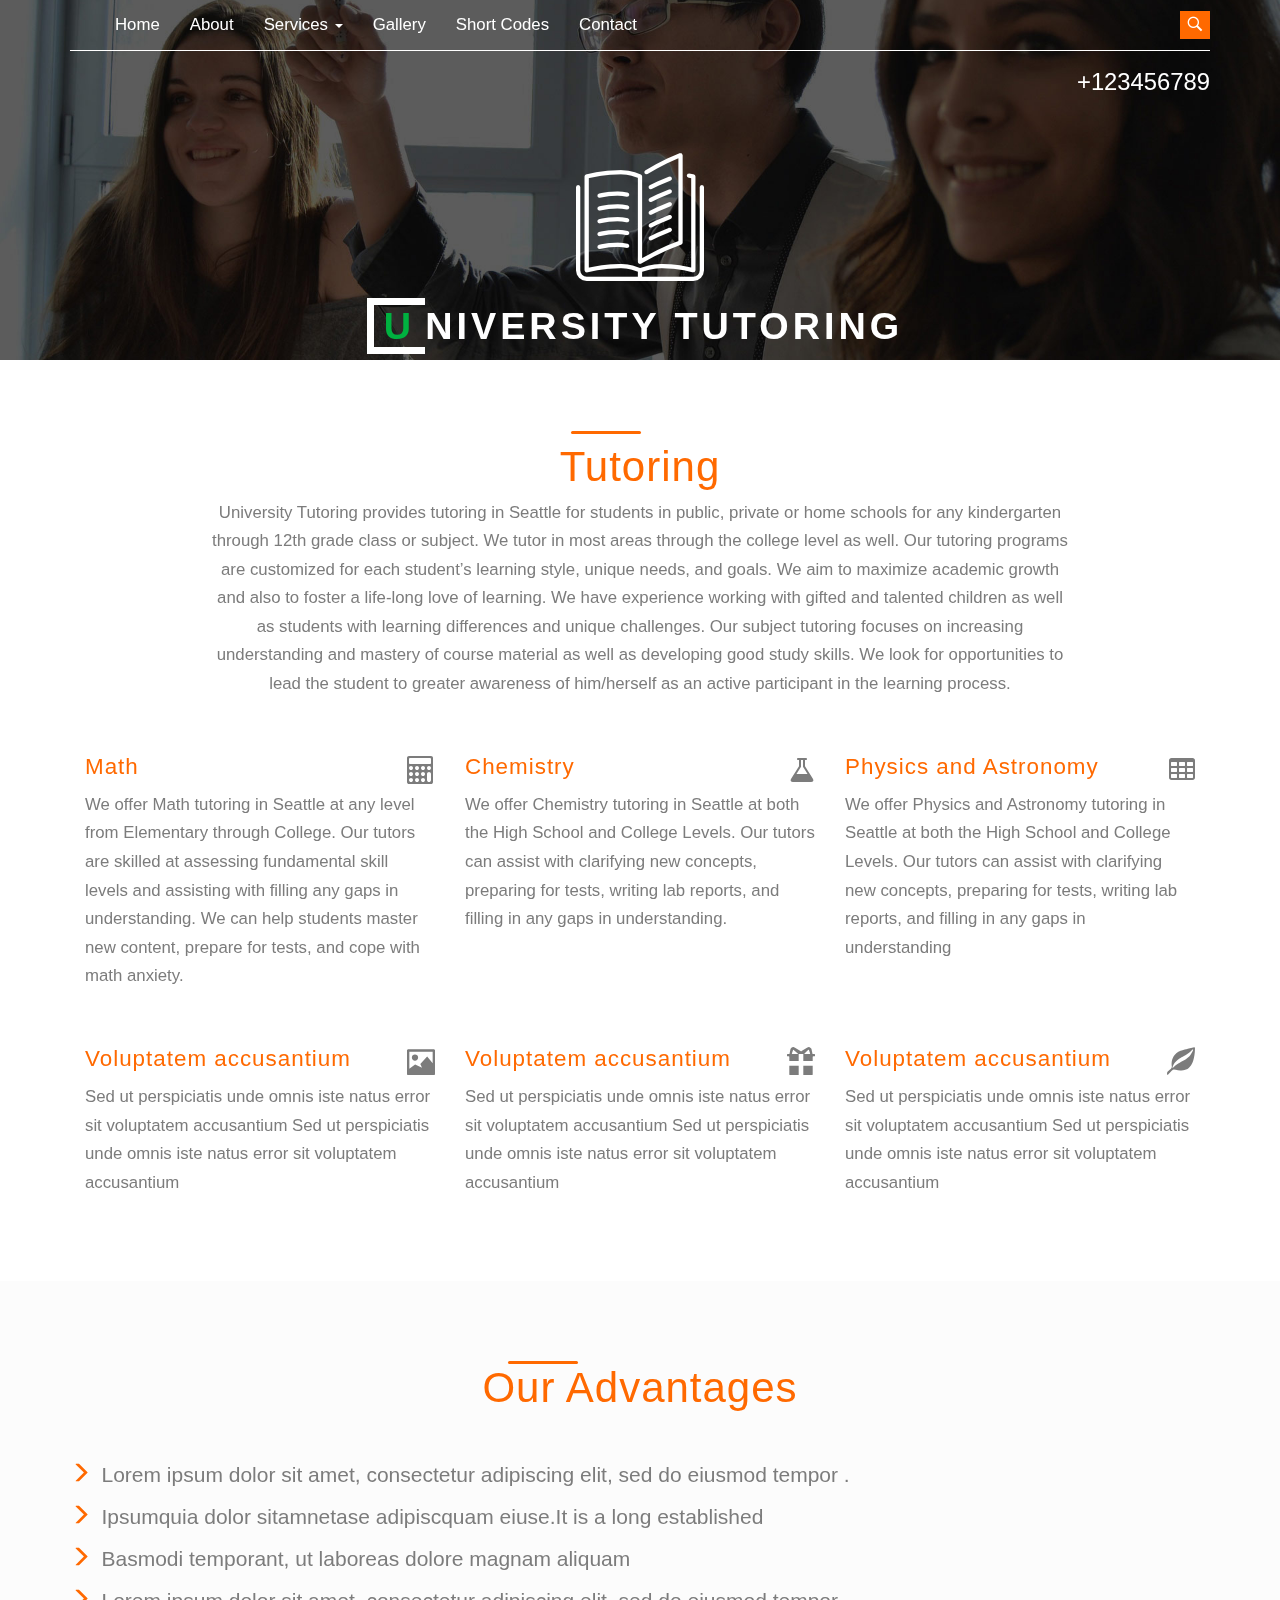
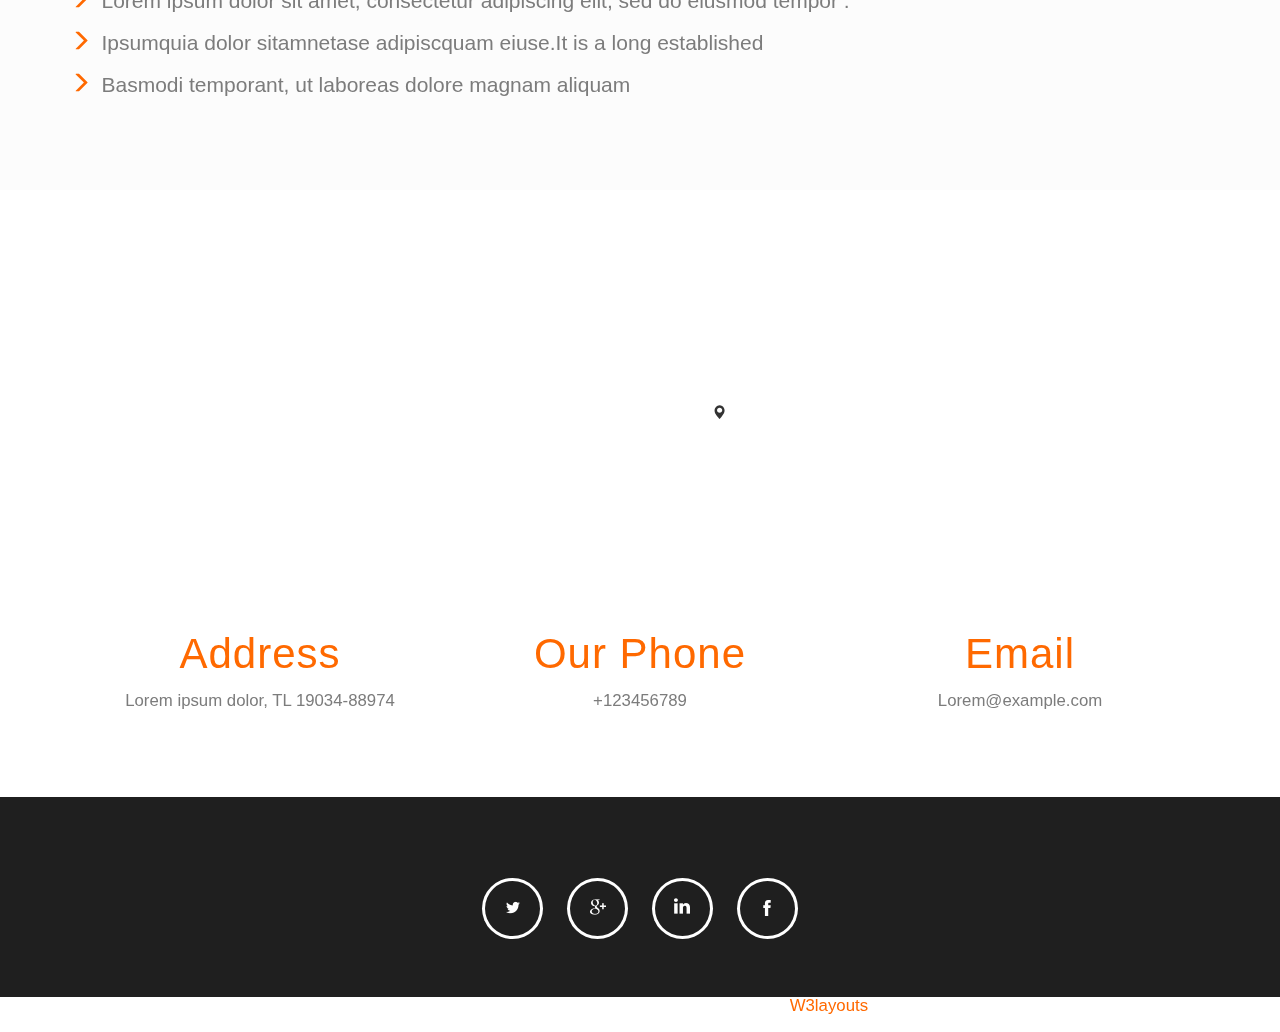
<file: services.html>
<!DOCTYPE html>
<html>
<head>
<title>University Tutoring</title>
<link href="css/bootstrap.css" rel="stylesheet" type="text/css" media="all" />
<!-- jQuery (necessary for Bootstrap's JavaScript plugins) -->
<script src="js/jquery.min.js"></script>
<!-- Custom Theme files -->
<!--theme-style-->
<link href="css/style.css" rel="stylesheet" type="text/css" media="all" />
<link href="css/font-awesome.min.css" rel="stylesheet" type="text/css" media="all">
<!--//theme-style-->
<meta name="viewport" content="width=device-width, initial-scale=1">
<meta http-equiv="Content-Type" content="text/html; charset=utf-8" />
<meta name="keywords" content="Enlighten Responsive web template, Bootstrap Web Templates, Flat Web Templates, Android Compatible web template,
Smartphone Compatible web template, free webdesigns for Nokia, Samsung, LG, SonyEricsson, Motorola web design" />
<script type="application/x-javascript"> addEventListener("load", function() { setTimeout(hideURLbar, 0); }, false); function hideURLbar(){ window.scrollTo(0,1); } </script>
<!---->
<script src="js/bootstrap.min.js"></script>
<!---->

</head>
<body>
 <div class="header head">
	<div class="container">
	<div class="header-menu">
		<nav class="navbar navbar-default">
	  <div class="container-fluid">
		<!-- Brand and toggle get grouped for better mobile display -->
		<div class="navbar-header">
		  <button type="button" class="navbar-toggle collapsed" data-toggle="collapse" data-target="#bs-example-navbar-collapse-1" aria-expanded="false">
			<span class="sr-only">Toggle navigation</span>
			<span class="icon-bar"></span>
			<span class="icon-bar"></span>
			<span class="icon-bar"></span>
		  </button>

		</div>

		<!-- Collect the nav links, forms, and other content for toggling -->
		<div class="collapse navbar-collapse" id="bs-example-navbar-collapse-1">
		  <ul class="nav navbar-nav">
			<li class="active"><a href="index.html">Home </a></li>
			<li><a href="about.html">About</a></li>
			<li class="dropdown">
			  <a href="#" class="dropdown-toggle" data-toggle="dropdown" role="button" aria-haspopup="true" aria-expanded="false">Services <span class="caret"></span></a>
			  <ul class="dropdown-menu">
				<li><a href="services.html">Services1</a></li>
				<li><a href="services1.html">Services2</a></li>
				<li><a href="services2.html">Services3</a></li>
				<li><a href="icons.html">Icons</a></li>

			  </ul>
			</li>
			 <li><a href="gallery.html">Gallery</a></li>
			  <li><a href="typo.html">Short Codes</a></li>
			 <li><a href="contact.html">Contact</a></li>

		  </ul>



		</div><!-- /.navbar-collapse -->
	  </div><!-- /.container-fluid -->
	</nav>
	<!-- start search-->

				<div class="search-box">
				   <div id="sb-search" class="sb-search">
					 <form action="#" method="post">
						 <input class="sb-search-input" placeholder="Enter your search term..." type="search" name="search" id="search">
						 <input class="sb-search-submit" type="submit" value="">
						 <span class="sb-icon-search"> </span>
					</form>
					</div>
				 </div>
				 <!----search-scripts---->
				 <script src="js/classie.js"></script>
				 <script src="js/uisearch.js"></script>
				   <script>
					 new UISearch( document.getElementById( 'sb-search' ) );
				   </script>
					<!----//search-scripts---->
					<div class="clearfix"></div>
</div>
		<div class="number">
			<p>+123456789</p>
		</div>
	<div class="logo two">
			<a href="index.html"><img src="images/logo.png" alt=""><span>U</span>Niversity Tutoring</a>
	    </div>

	</div>
</div>
	<!--content-->
	<div class="services w3layouts-agile">
		<div class="container">
		<div class="services-head">
		<div class=" services-mid">
			<label></label>
			<h1>Tutoring</h1>
			<p>University Tutoring provides tutoring in Seattle for students in      public, private or home schools for any kindergarten through 12th grade class or subject. We tutor in most areas through the college level as well.

        Our tutoring programs are customized for each student’s learning style, unique needs, and goals. We aim to maximize academic growth and also to foster a life-long love of learning.

        We have experience working with gifted and talented children as well as students with learning differences and unique challenges. Our subject tutoring focuses on increasing understanding and mastery of course material as well as developing good study skills. We look for opportunities to lead the student to greater awareness of him/herself as an active participant in the learning process.</p>
		</div>
		<div class="service-top">
			<div class="col-md-4 ser-1">
				<div class="ser-img">
					<h6><a href="single.html">Math</a></h6>
					<i class="glyphicon fa fa-calculator"></i>
					<div class="clearfix"> </div>
				</div>
				<p>We offer Math tutoring in Seattle at any level from Elementary   through College. Our tutors are skilled at assessing fundamental skill levels and assisting with filling any gaps in understanding. We can help students master new content, prepare for tests, and cope with math anxiety.</p>
			</div>
			<div class="col-md-4 ser-1">
				<div class="ser-img">
					<h6><a href="single.html">Chemistry</a></h6>
					<i class="glyphicon fa fa-flask"></i>
					<div class="clearfix"> </div>
				</div>
				<p>We offer Chemistry tutoring in Seattle at both the High School and College Levels. Our tutors can assist with clarifying new concepts, preparing for tests, writing lab reports, and filling in any gaps in understanding.</p>
			</div>
			<div class="col-md-4 ser-1">
				<div class="ser-img">
					<h6><a href="single.html">Physics and Astronomy</a></h6>
					<i class="glyphicon fa fa-table"></i>
					<div class="clearfix"> </div>
				</div>
				<p>We offer Physics and Astronomy tutoring in Seattle at both the High School and College Levels. Our tutors can assist with clarifying new concepts, preparing for tests, writing lab reports, and filling in any gaps in understanding</p>
			</div>
			<div class="clearfix"> </div>

			</div>
			<div class="service-top">
			<div class="col-md-4 ser-1">
				<div class="ser-img">
					<h6><a href="single.html">Voluptatem accusantium</a></h6>
					<i class="glyphicon glyphicon-picture"></i>
					<div class="clearfix"> </div>
				</div>
				<p>Sed ut perspiciatis unde omnis iste natus error sit voluptatem accusantium
				Sed ut perspiciatis unde omnis iste natus error sit voluptatem accusantium</p>
			</div>
			<div class="col-md-4 ser-1">
				<div class="ser-img">
					<h6><a href="single.html">Voluptatem accusantium</a></h6>
					<i class="glyphicon glyphicon-gift"></i>
					<div class="clearfix"> </div>
				</div>
				<p>Sed ut perspiciatis unde omnis iste natus error sit voluptatem accusantium
				Sed ut perspiciatis unde omnis iste natus error sit voluptatem accusantium</p>
			</div>
			<div class="col-md-4 ser-1">
				<div class="ser-img">
					<h6><a href="single.html">Voluptatem accusantium</a></h6>
					<i class="glyphicon glyphicon-leaf"></i>
					<div class="clearfix"> </div>
				</div>
				<p>Sed ut perspiciatis unde omnis iste natus error sit voluptatem accusantium
				Sed ut perspiciatis unde omnis iste natus error sit voluptatem accusantium</p>
			</div>
			<div class="clearfix"> </div>

			</div>
		</div>
		</div>
		<!---->
		<div class="advantage w3layouts-agile">
			<div class="container">
				<div class=" ad-mid">
					<label></label>
					<h2>Our Advantages</h2>
				</div>
				<ul class="advan">
					<li><i class="glyphicon glyphicon-menu-right"></i>Lorem ipsum dolor sit amet, consectetur adipiscing elit, sed do eiusmod tempor .</li>
					<li><i class="glyphicon glyphicon-menu-right"></i>Ipsumquia dolor sitamnetase adipiscquam eiuse.It is a long established </li>
					<li><i class="glyphicon glyphicon-menu-right"></i>Basmodi temporant, ut laboreas dolore magnam aliquam</li>
					<li><i class="glyphicon glyphicon-menu-right"></i>Lorem ipsum dolor sit amet, consectetur adipiscing elit, sed do eiusmod tempor .</li>
					<li><i class="glyphicon glyphicon-menu-right"></i>Ipsumquia dolor sitamnetase adipiscquam eiuse.It is a long established </li>
					<li><i class="glyphicon glyphicon-menu-right"></i>Basmodi temporant, ut laboreas dolore magnam aliquam</li>
				</ul>
			</div>
		</div>
		<!---->
		</div>
		<!--map-->
			<div class="map-top w3layouts-agile">
        <div class="map-responsive">
				<iframe src="http://maps.google.com/maps?f=q&amp;hl=en&amp;q=3232+NE+45th+Street+Seattle,+WA&amp;ie=UTF8&amp;om=1&amp;hq=&amp;hnear=3232+NE+45th+St,+Seattle,+Washington+98105&amp;t=m&amp;vpsrc=6&amp;ll=47.66874,-122.314568&amp;spn=0.055488,0.109863&amp;z=13&amp;iwloc=A&amp;output=embed"></iframe>
				<span></span>
				</div>
					<div class="address">
					<label></label>
						<h4>Consectetur adipisicing</h4>
						<p>Sed do eiusmod tempor incididunt ut</p>
						<span class="glyphicon glyphicon-map-marker" aria-hidden="true"></span>
					</div>
				</div>
				<!--//map-->
				<!---->
				<div class="container">
				<div class="content-bottom w3layouts-agile">


					<div class="col-md-4 address-grid">
								<h5>Address</h5>
								<p>Lorem ipsum dolor,
								TL 19034-88974</p>

						</div>
						<div class="col-md-4 address-grid ">

							<h5>Our Phone</h5>
								<p>+123456789</p>

						</div>
						<div class="col-md-4 address-grid ">

							<h5>Email</h5>
								<p><a href="mailto:info@example.com"> Lorem@example.com</a></p>

						</div>
						<div class="clearfix"> </div>

					</div>
				</div>
		<!--//-->


	<!--//content-->
<!--footer-->
	<div class="footer w3layouts-agile">
				<div class="container">
					<section id="set-9">
				<div class="hi-icon-wrap hi-icon-effect-9 hi-icon-effect-9a">
					<a href="#set-9" class="hi-icon "><i></i></a>
					<a href="#set-9" class="hi-icon "><i class="ic"></i></a>
					<a href="#set-9" class="hi-icon "><i class="ic1"></i></a>
					<a href="#set-9" class="hi-icon "><i class="ic2"></i></a>
				</div>
			</section>
			</div>
		</div>
    <h6 class="footer-class">&copy; 2017 Enlighten. All Rights Reserved | Design by  <a href="http://w3layouts.com/" target="_blank">W3layouts</a> </h6>
		<!--//footer-->

</body>
</html>
</file>
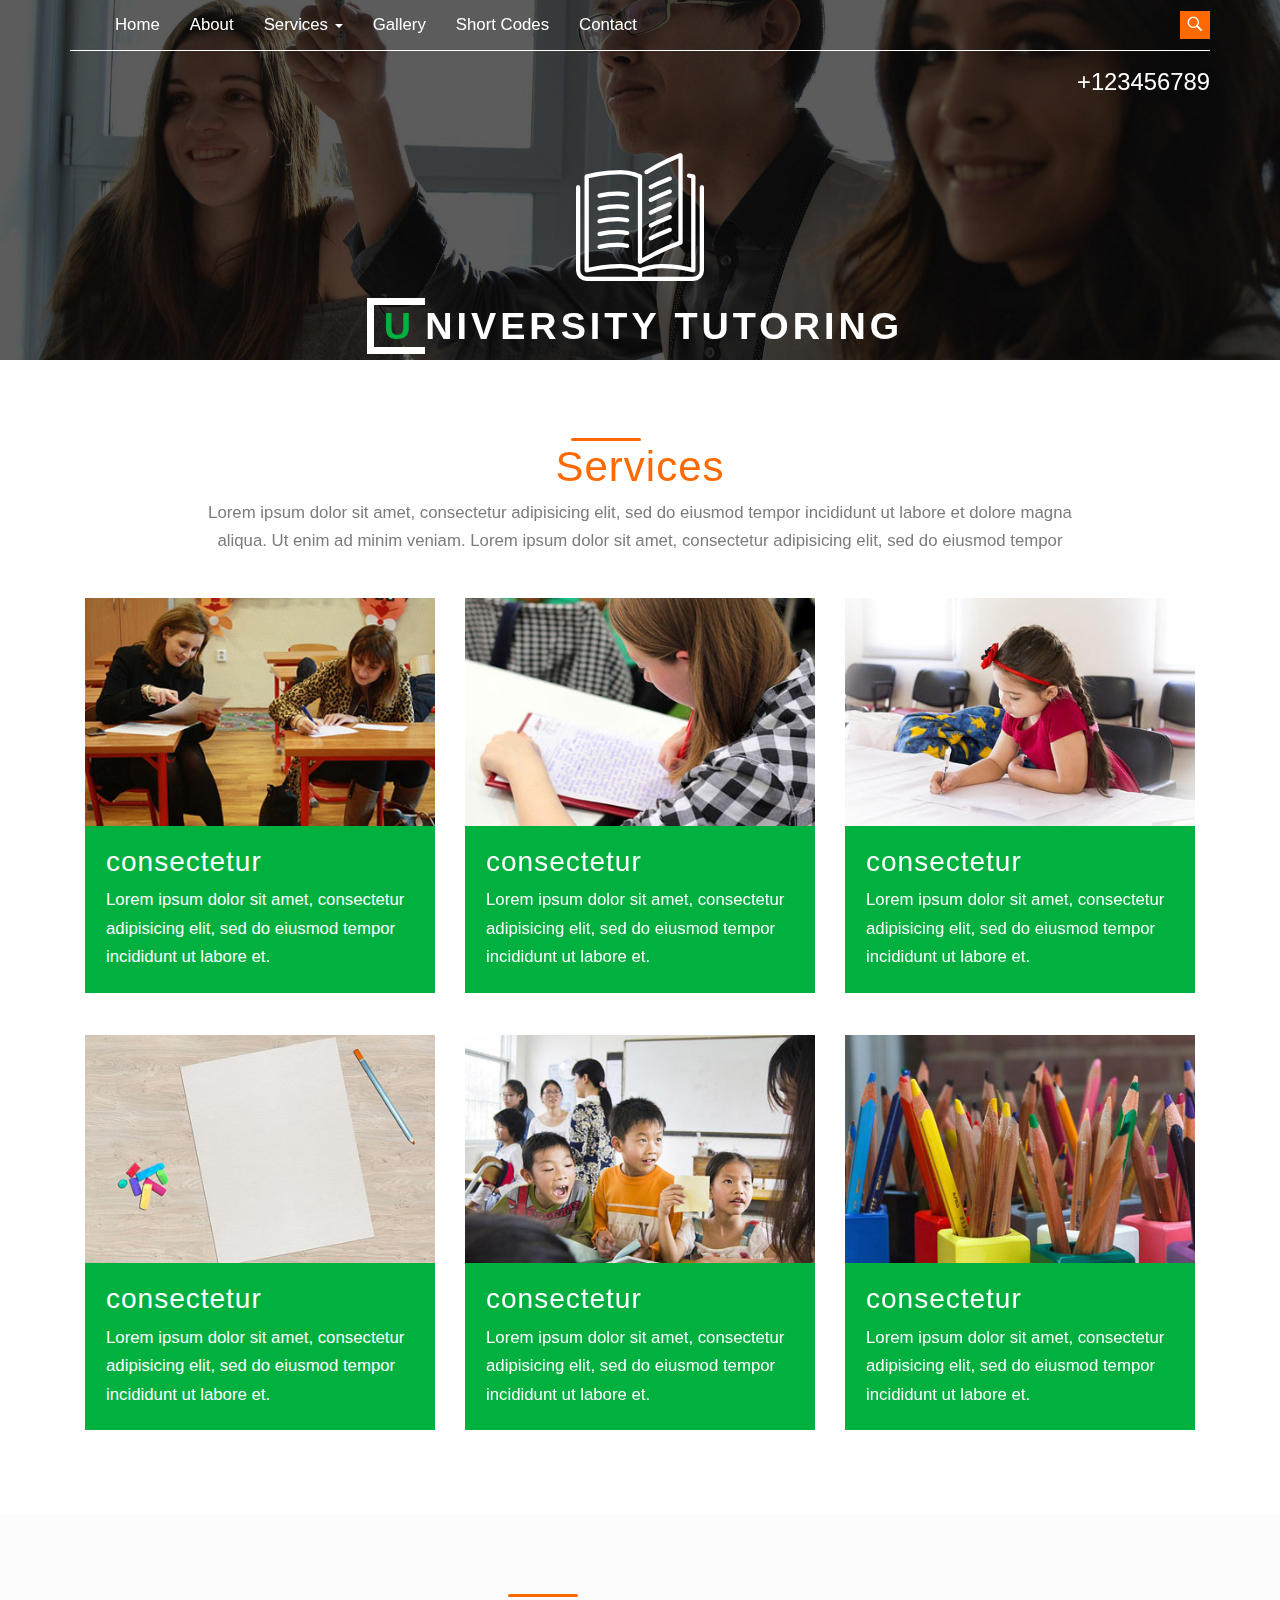
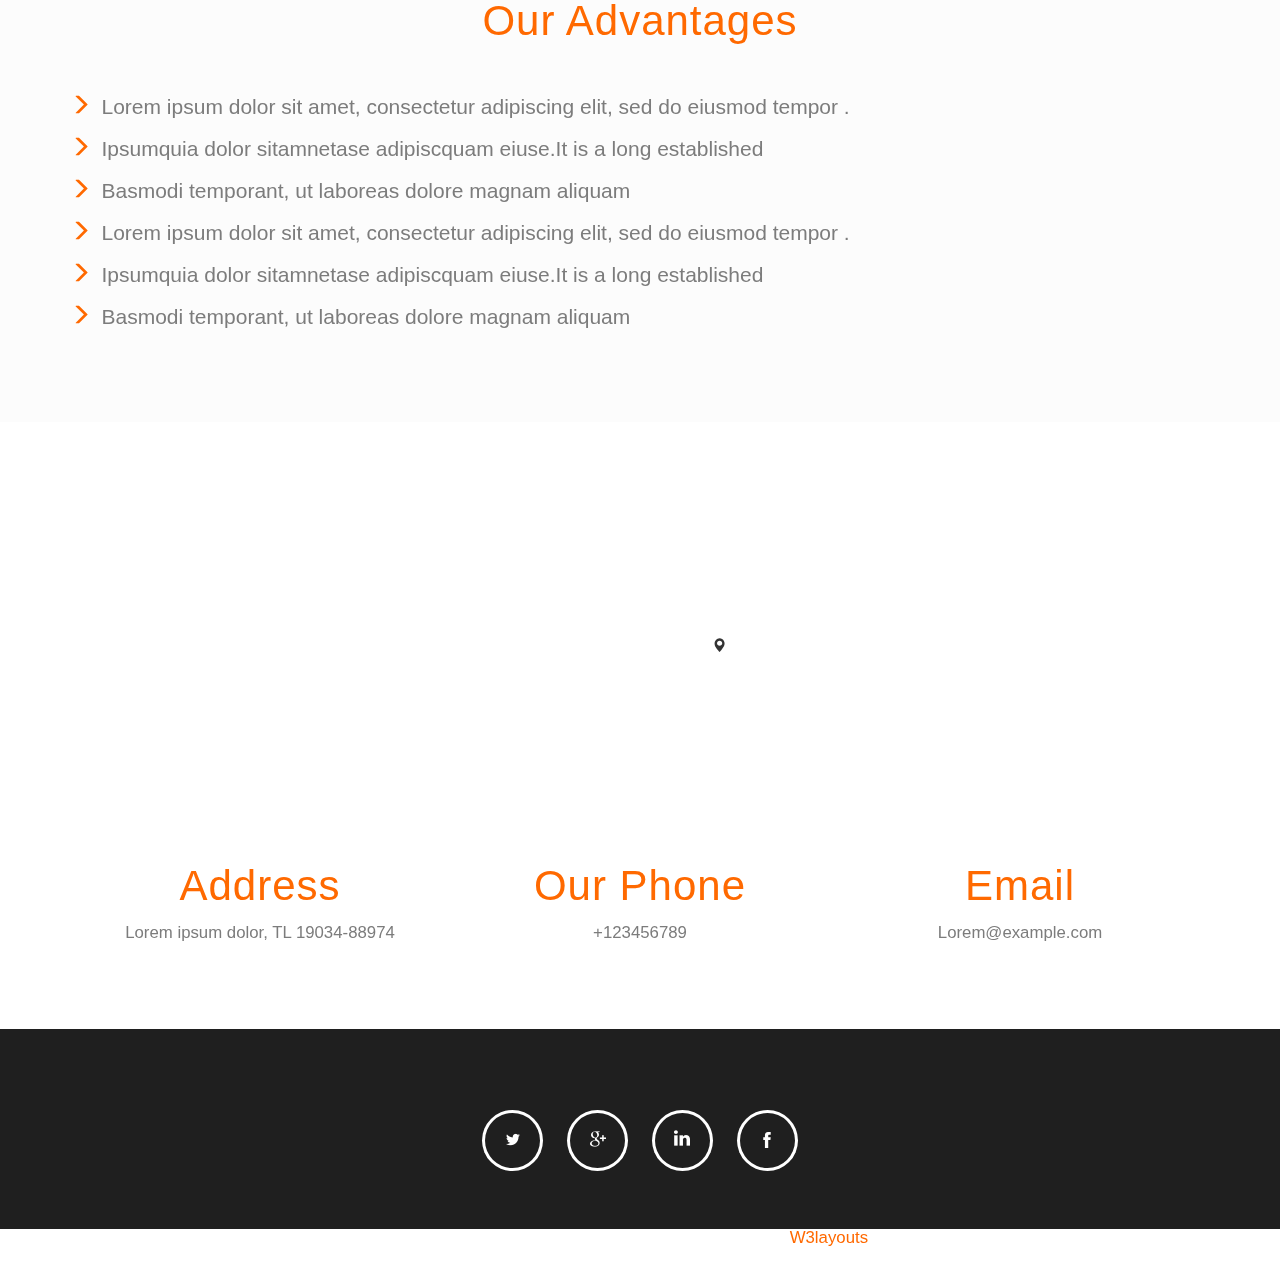
<file: services1.html>
<!--A Design by W3layouts
Author: W3layout
Author URL: http://w3layouts.com
License: Creative Commons Attribution 3.0 Unported
License URL: http://creativecommons.org/licenses/by/3.0/
-->
<!DOCTYPE html>
<html>
<head>
<title>Enlighten An Education Category Flat Bootstrap Responsive Website Template | Services2 :: w3layouts</title>
<link href="css/bootstrap.css" rel="stylesheet" type="text/css" media="all" />
<!-- jQuery (necessary for Bootstrap's JavaScript plugins) -->
<script src="js/jquery.min.js"></script>
<!-- Custom Theme files -->
<!--theme-style-->
<link href="css/style.css" rel="stylesheet" type="text/css" media="all" />
<link href="css/font-awesome.min.css" rel="stylesheet" type="text/css" media="all">
<!--//theme-style-->
<meta name="viewport" content="width=device-width, initial-scale=1">
<meta http-equiv="Content-Type" content="text/html; charset=utf-8" />
<meta name="keywords" content="Enlighten Responsive web template, Bootstrap Web Templates, Flat Web Templates, Android Compatible web template,
Smartphone Compatible web template, free webdesigns for Nokia, Samsung, LG, SonyEricsson, Motorola web design" />
<script type="application/x-javascript"> addEventListener("load", function() { setTimeout(hideURLbar, 0); }, false); function hideURLbar(){ window.scrollTo(0,1); } </script>
<!---->
<script src="js/bootstrap.min.js"></script>
<!---->

<!---->
</head>
<body>
 <div class="header head">
	<div class="container">
	<div class="header-menu">
		<nav class="navbar navbar-default">
	  <div class="container-fluid">
		<!-- Brand and toggle get grouped for better mobile display -->
		<div class="navbar-header">
		  <button type="button" class="navbar-toggle collapsed" data-toggle="collapse" data-target="#bs-example-navbar-collapse-1" aria-expanded="false">
			<span class="sr-only">Toggle navigation</span>
			<span class="icon-bar"></span>
			<span class="icon-bar"></span>
			<span class="icon-bar"></span>
		  </button>

		</div>

		<!-- Collect the nav links, forms, and other content for toggling -->
		<div class="collapse navbar-collapse" id="bs-example-navbar-collapse-1">
		  <ul class="nav navbar-nav">
			<li class="active"><a href="index.html">Home </a></li>
			<li><a href="about.html">About</a></li>
			<li class="dropdown">
			  <a href="#" class="dropdown-toggle" data-toggle="dropdown" role="button" aria-haspopup="true" aria-expanded="false">Services <span class="caret"></span></a>
			  <ul class="dropdown-menu">
				<li><a href="services.html">Services1</a></li>
				<li><a href="services1.html">Services2</a></li>
				<li><a href="services2.html">Services3</a></li>
				<li><a href="icons.html">Icons</a></li>

			  </ul>
			</li>
			 <li><a href="gallery.html">Gallery</a></li>
			  <li><a href="typo.html">Short Codes</a></li>
			 <li><a href="contact.html">Contact</a></li>

		  </ul>



		</div><!-- /.navbar-collapse -->
	  </div><!-- /.container-fluid -->
	</nav>
	<!-- start search-->

				<div class="search-box">
				   <div id="sb-search" class="sb-search">
					<form action="#" method="post">
						 <input class="sb-search-input" placeholder="Enter your search term..." type="search" name="search" id="search">
						 <input class="sb-search-submit" type="submit" value="">
						 <span class="sb-icon-search"> </span>
					</form>
					</div>
				 </div>
				 <!----search-scripts---->
				 <script src="js/classie.js"></script>
				 <script src="js/uisearch.js"></script>
				   <script>
					 new UISearch( document.getElementById( 'sb-search' ) );
				   </script>
					<!----//search-scripts---->
					<div class="clearfix"></div>
</div>
		<div class="number">
			<p>+123456789</p>
		</div>
	<div class="logo two">
			<a href="index.html"><img src="images/logo.png" alt=""><span>U</span>niversity Tutoring</a>
	    </div>

	</div>
</div>
	<!--content-->
	<div class="services w3layouts-agile">
		<div class="container">
		<div class="services-head wthree-agileinfo">
			<div class=" services-mid">
				<label></label>
				<h1>Services</h1>
				<p>Lorem ipsum dolor sit amet, consectetur adipisicing elit, sed do eiusmod tempor incididunt ut labore et dolore magna aliqua. Ut enim ad minim veniam.
								Lorem ipsum dolor sit amet, consectetur adipisicing elit, sed do eiusmod tempor</p>
			</div>
			<div class="service1-top">
				<div class="col-md-4 service1-grid">
					<img src="images/s1.jpg" class="img-responsive" alt="" />
					<div class=" services1-mid">
						<h5>consectetur</h5>
						<p>Lorem ipsum dolor sit amet, consectetur adipisicing elit, sed do eiusmod tempor incididunt ut labore et.</p>
					</div>
				</div>
				<div class="col-md-4 service1-grid">
					<img src="images/s2.jpg" class="img-responsive" alt="" />
					<div class=" services1-mid">
						<h5>consectetur</h5>
						<p>Lorem ipsum dolor sit amet, consectetur adipisicing elit, sed do eiusmod tempor incididunt ut labore et.</p>
					</div>
				</div>
				<div class="col-md-4 service1-grid">
					<img src="images/s3.jpg" class="img-responsive" alt="" />
					<div class=" services1-mid">
						<h5>consectetur</h5>
						<p>Lorem ipsum dolor sit amet, consectetur adipisicing elit, sed do eiusmod tempor incididunt ut labore et.</p>
					</div>
				</div>
				<div class="clearfix"> </div>
			</div>
			<div class="service1-top">
				<div class="col-md-4 service1-grid">
					<img src="images/s4.jpg" class="img-responsive" alt="" />
					<div class=" services1-mid">
						<h5>consectetur</h5>
						<p>Lorem ipsum dolor sit amet, consectetur adipisicing elit, sed do eiusmod tempor incididunt ut labore et.</p>
					</div>
				</div>
				<div class="col-md-4 service1-grid">
					<img src="images/s5.jpg" class="img-responsive" alt="" />
					<div class=" services1-mid">
						<h5>consectetur</h5>
						<p>Lorem ipsum dolor sit amet, consectetur adipisicing elit, sed do eiusmod tempor incididunt ut labore et.</p>
					</div>
				</div>
				<div class="col-md-4 service1-grid">
					<img src="images/a1.jpg" class="img-responsive" alt="" />
					<div class=" services1-mid">
						<h5>consectetur</h5>
						<p>Lorem ipsum dolor sit amet, consectetur adipisicing elit, sed do eiusmod tempor incididunt ut labore et.</p>
					</div>
				</div>
				<div class="clearfix"> </div>
			</div>
			</div>
		</div>
		<!---->
		<div class="advantage">
			<div class="container">
				<div class=" ad-mid">
					<label></label>
					<h2>Our Advantages</h2>
				</div>
				<ul class="advan">
					<li><i class="glyphicon glyphicon-menu-right"></i>Lorem ipsum dolor sit amet, consectetur adipiscing elit, sed do eiusmod tempor .</li>
					<li><i class="glyphicon glyphicon-menu-right"></i>Ipsumquia dolor sitamnetase adipiscquam eiuse.It is a long established </li>
					<li><i class="glyphicon glyphicon-menu-right"></i>Basmodi temporant, ut laboreas dolore magnam aliquam</li>
					<li><i class="glyphicon glyphicon-menu-right"></i>Lorem ipsum dolor sit amet, consectetur adipiscing elit, sed do eiusmod tempor .</li>
					<li><i class="glyphicon glyphicon-menu-right"></i>Ipsumquia dolor sitamnetase adipiscquam eiuse.It is a long established </li>
					<li><i class="glyphicon glyphicon-menu-right"></i>Basmodi temporant, ut laboreas dolore magnam aliquam</li>
				</ul>
			</div>
		</div>
		<!---->
		</div>
		<!--map-->
			<div class="map-top w3layouts-agile">
        <div class="map-responsive">
        <iframe src="http://maps.google.com/maps?f=q&amp;hl=en&amp;q=3232+NE+45th+Street+Seattle,+WA&amp;ie=UTF8&amp;om=1&amp;hq=&amp;hnear=3232+NE+45th+St,+Seattle,+Washington+98105&amp;t=m&amp;vpsrc=6&amp;ll=47.66874,-122.314568&amp;spn=0.055488,0.109863&amp;z=13&amp;iwloc=A&amp;output=embed"></iframe>
				<span></span>
				</div>
					<div class="address">
					<label></label>
						<h4>Consectetur adipisicing</h4>
						<p>Sed do eiusmod tempor incididunt ut</p>
						<span class="glyphicon glyphicon-map-marker" aria-hidden="true"></span>
					</div>
				</div>
				<!--//map-->
				<!---->
				<div class="container">
				<div class="content-bottom w3l-agileits">


					<div class="col-md-4 address-grid">
								<h5>Address</h5>
								<p>Lorem ipsum dolor,
								TL 19034-88974</p>

						</div>
						<div class="col-md-4 address-grid ">

							<h5>Our Phone</h5>
								<p>+123456789</p>

						</div>
						<div class="col-md-4 address-grid ">

							<h5>Email</h5>
								<p><a href="mailto:info@example.com"> Lorem@example.com</a></p>

						</div>
						<div class="clearfix"> </div>

					</div>
				</div>
		<!--//-->


	<!--//content-->
<!--footer-->
	<div class="footer w3layouts-agile">
				<div class="container">
					<section id="set-9">
				<div class="hi-icon-wrap hi-icon-effect-9 hi-icon-effect-9a">
					<a href="#set-9" class="hi-icon "><i></i></a>
					<a href="#set-9" class="hi-icon "><i class="ic"></i></a>
					<a href="#set-9" class="hi-icon "><i class="ic1"></i></a>
					<a href="#set-9" class="hi-icon "><i class="ic2"></i></a>
				</div>
			</section>
			</div>
		</div>
    <h6 class="footer-class">&copy; 2017 Enlighten. All Rights Reserved | Design by  <a href="http://w3layouts.com/" target="_blank">W3layouts</a> </h6>
		<!--//footer-->

</body>
</html>
</file>
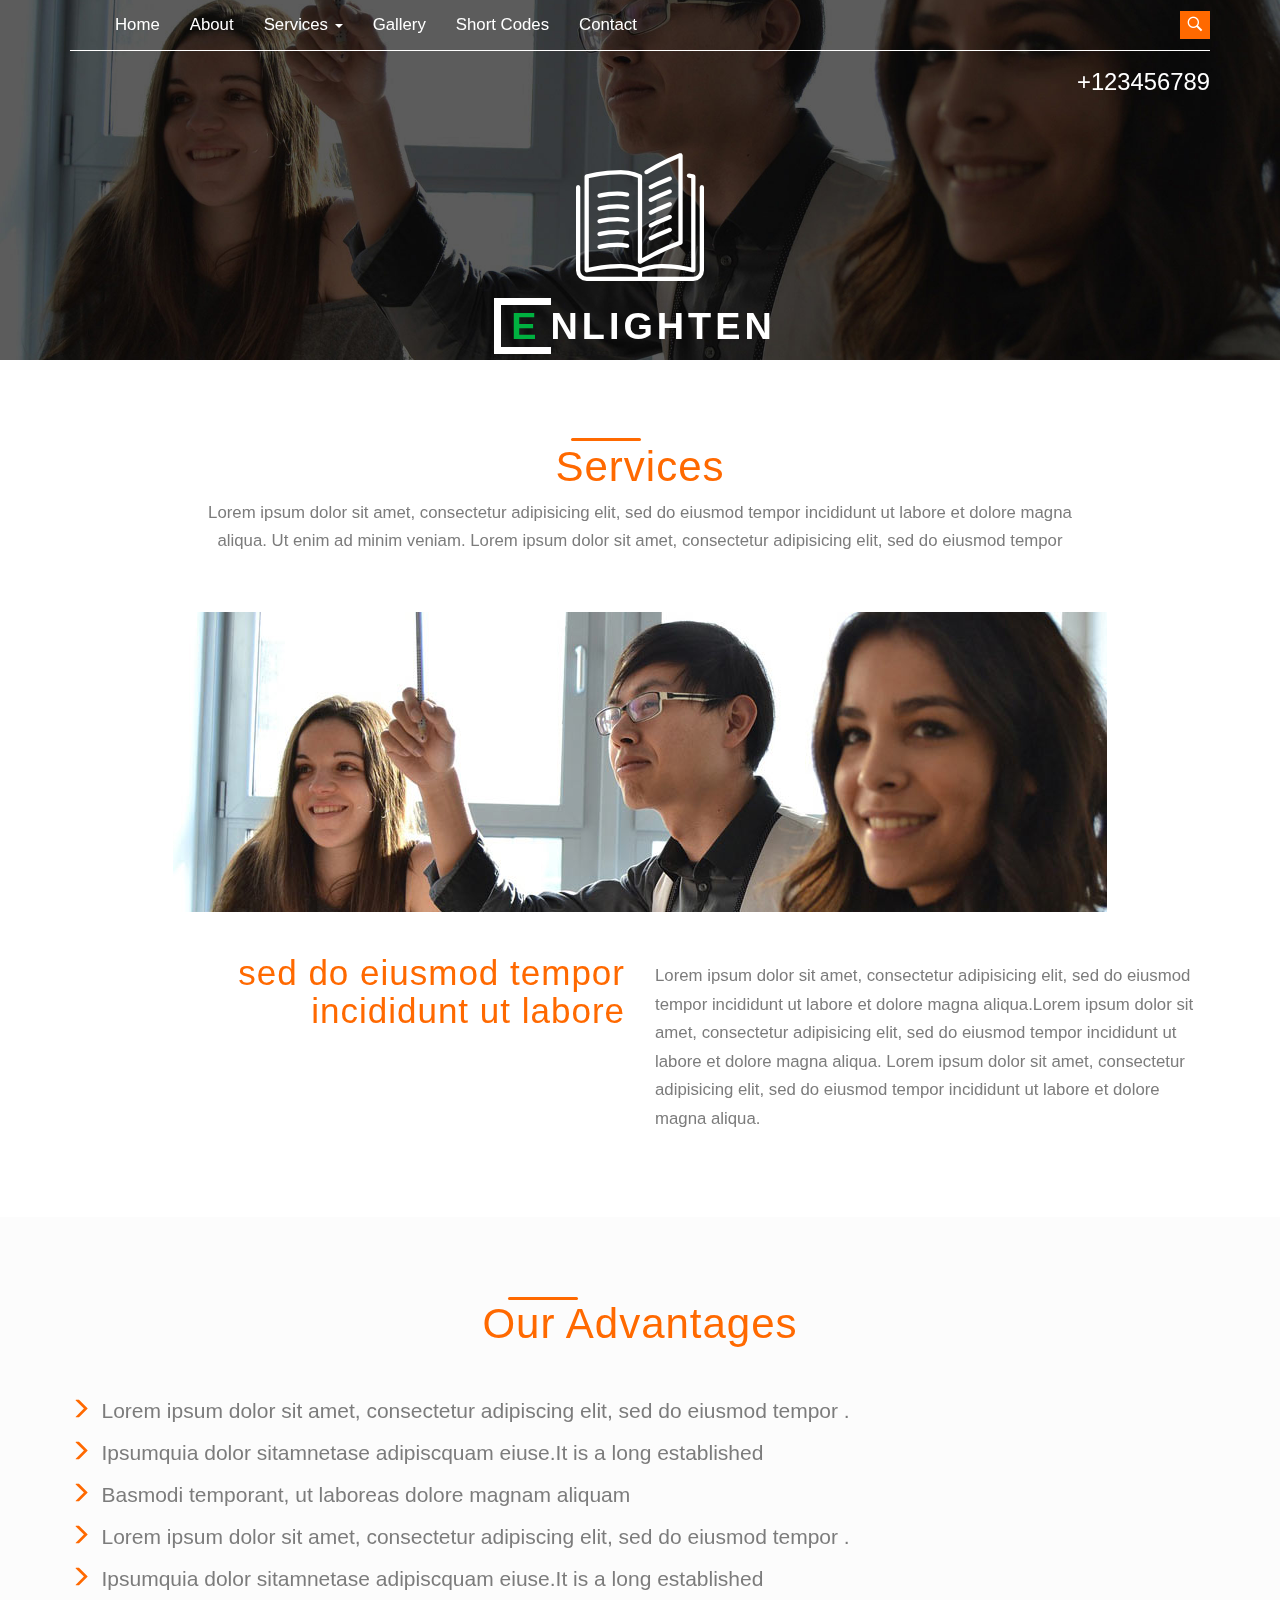
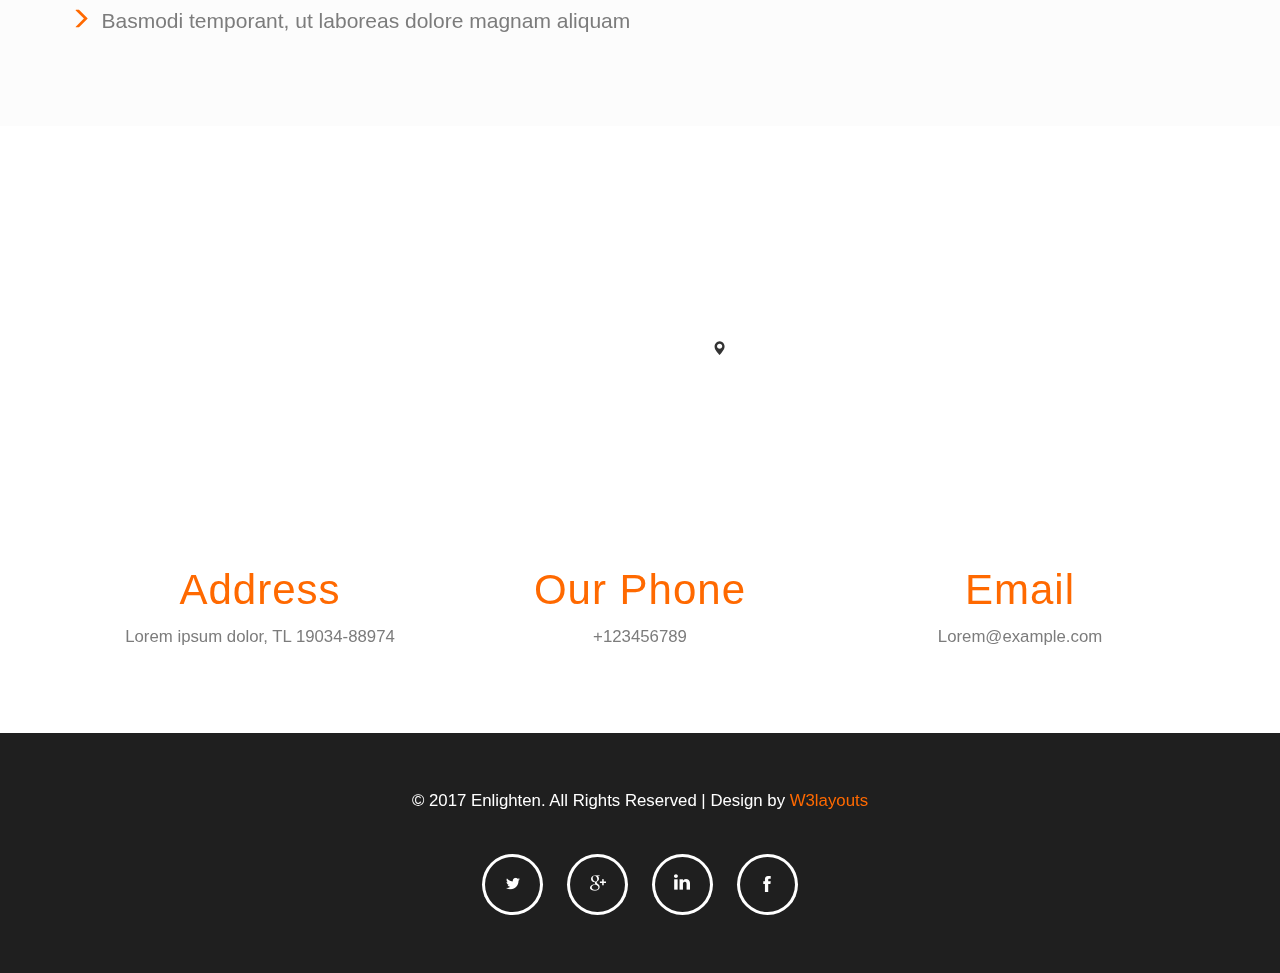
<file: services2.html>
<!--A Design by W3layouts
Author: W3layout
Author URL: http://w3layouts.com
License: Creative Commons Attribution 3.0 Unported
License URL: http://creativecommons.org/licenses/by/3.0/
-->
<!DOCTYPE html>
<html>
<head>
<title>Enlighten An Education Category Flat Bootstrap Responsive Website Template | Services2 :: w3layouts</title>
<link href="css/bootstrap.css" rel="stylesheet" type="text/css" media="all" />
<!-- jQuery (necessary for Bootstrap's JavaScript plugins) -->
<script src="js/jquery.min.js"></script>
<!-- Custom Theme files -->
<!--theme-style-->
<link href="css/style.css" rel="stylesheet" type="text/css" media="all" />
<link href="css/font-awesome.min.css" rel="stylesheet" type="text/css" media="all">
<!--//theme-style-->
<meta name="viewport" content="width=device-width, initial-scale=1">
<meta http-equiv="Content-Type" content="text/html; charset=utf-8" />
<meta name="keywords" content="Enlighten Responsive web template, Bootstrap Web Templates, Flat Web Templates, Android Compatible web template,
Smartphone Compatible web template, free webdesigns for Nokia, Samsung, LG, SonyEricsson, Motorola web design" />
<script type="application/x-javascript"> addEventListener("load", function() { setTimeout(hideURLbar, 0); }, false); function hideURLbar(){ window.scrollTo(0,1); } </script>
<!---->
<script src="js/bootstrap.min.js"></script>
<!---->

</head>
<body>
 <div class="header head">
	<div class="container">
	<div class="header-menu">
		<nav class="navbar navbar-default">
	  <div class="container-fluid">
		<!-- Brand and toggle get grouped for better mobile display -->
		<div class="navbar-header">
		  <button type="button" class="navbar-toggle collapsed" data-toggle="collapse" data-target="#bs-example-navbar-collapse-1" aria-expanded="false">
			<span class="sr-only">Toggle navigation</span>
			<span class="icon-bar"></span>
			<span class="icon-bar"></span>
			<span class="icon-bar"></span>
		  </button>

		</div>

		<!-- Collect the nav links, forms, and other content for toggling -->
		<div class="collapse navbar-collapse" id="bs-example-navbar-collapse-1">
		  <ul class="nav navbar-nav">
			<li class="active"><a href="index.html">Home </a></li>
			<li><a href="about.html">About</a></li>
			<li class="dropdown">
			  <a href="#" class="dropdown-toggle" data-toggle="dropdown" role="button" aria-haspopup="true" aria-expanded="false">Services <span class="caret"></span></a>
			  <ul class="dropdown-menu">
				<li><a href="services.html">Services1</a></li>
				<li><a href="services1.html">Services2</a></li>
				<li><a href="services2.html">Services3</a></li>
				<li><a href="icons.html">Icons</a></li>

			  </ul>
			</li>
			 <li><a href="gallery.html">Gallery</a></li>
			  <li><a href="typo.html">Short Codes</a></li>
			 <li><a href="contact.html">Contact</a></li>

		  </ul>



		</div><!-- /.navbar-collapse -->
	  </div><!-- /.container-fluid -->
	</nav>
	<!-- start search-->

				<div class="search-box">
				   <div id="sb-search" class="sb-search">
					<form action="#" method="post">
						 <input class="sb-search-input" placeholder="Enter your search term..." type="search" name="search" id="search">
						 <input class="sb-search-submit" type="submit" value="">
						 <span class="sb-icon-search"> </span>
					</form>
					</div>
				 </div>
				 <!----search-scripts---->
				 <script src="js/classie.js"></script>
				 <script src="js/uisearch.js"></script>
				   <script>
					 new UISearch( document.getElementById( 'sb-search' ) );
				   </script>
					<!----//search-scripts---->
					<div class="clearfix"></div>
</div>
		<div class="number">
			<p>+123456789</p>
		</div>
		<div class="logo two">
			<a href="index.html"><img src="images/logo.png" alt=""><span>E</span>NLIGHTEN</a>
	    </div>

	</div>
</div>
	<!--content-->
	<div class="services w3layouts-agile">
		<div class="container">
		<div class="services-head">
			<div class=" services-mid">
				<label></label>
				<h1>Services</h1>
				<p>Lorem ipsum dolor sit amet, consectetur adipisicing elit, sed do eiusmod tempor incididunt ut labore et dolore magna aliqua. Ut enim ad minim veniam.
								Lorem ipsum dolor sit amet, consectetur adipisicing elit, sed do eiusmod tempor</p>
			</div>
			<div class="service2-top">
				<div class=" service2-grid">
					<img src="images/se.jpg" class="img-responsive" alt="" />
					<div class=" services2-mid">
							<div class="col-md-6 services2-mid1">
						<h5>sed do eiusmod tempor incididunt ut labore</h5>
						</div>
							<div class="col-md-6  services2-mid2">
						<p>Lorem ipsum dolor sit amet, consectetur adipisicing elit, sed do eiusmod tempor incididunt ut labore et dolore magna aliqua.Lorem ipsum dolor sit amet, consectetur adipisicing elit, sed do eiusmod tempor incididunt ut labore et dolore magna aliqua.
							Lorem ipsum dolor sit amet, consectetur adipisicing elit, sed do eiusmod tempor incididunt ut labore et dolore magna aliqua.</p>
						</div>
						<div class="clearfix"> </div>

					</div>
				</div>

			</div>
			</div>
		</div>
		<!---->
		<div class="advantage">
			<div class="container">
				<div class=" ad-mid">
					<label></label>
					<h2>Our Advantages</h2>
				</div>
				<ul class="advan">
					<li><i class="glyphicon glyphicon-menu-right"></i>Lorem ipsum dolor sit amet, consectetur adipiscing elit, sed do eiusmod tempor .</li>
					<li><i class="glyphicon glyphicon-menu-right"></i>Ipsumquia dolor sitamnetase adipiscquam eiuse.It is a long established </li>
					<li><i class="glyphicon glyphicon-menu-right"></i>Basmodi temporant, ut laboreas dolore magnam aliquam</li>
					<li><i class="glyphicon glyphicon-menu-right"></i>Lorem ipsum dolor sit amet, consectetur adipiscing elit, sed do eiusmod tempor .</li>
					<li><i class="glyphicon glyphicon-menu-right"></i>Ipsumquia dolor sitamnetase adipiscquam eiuse.It is a long established </li>
					<li><i class="glyphicon glyphicon-menu-right"></i>Basmodi temporant, ut laboreas dolore magnam aliquam</li>
				</ul>
			</div>
		</div>
		<!---->
		</div>
		<!--map-->
			<div class="map-top w3layouts-agile">
        <div class="map-responsive">
				<iframe src="http://maps.google.com/maps?f=q&amp;hl=en&amp;q=3232+NE+45th+Street+Seattle,+WA&amp;ie=UTF8&amp;om=1&amp;hq=&amp;hnear=3232+NE+45th+St,+Seattle,+Washington+98105&amp;t=m&amp;vpsrc=6&amp;ll=47.66874,-122.314568&amp;spn=0.055488,0.109863&amp;z=13&amp;iwloc=A&amp;output=embed"></iframe>
				<span></span>
				</div>
					<div class="address">
					<label></label>
						<h4>Consectetur adipisicing</h4>
						<p>Sed do eiusmod tempor incididunt ut</p>
						<span class="glyphicon glyphicon-map-marker" aria-hidden="true"></span>
					</div>
				</div>
				<!--//map-->
				<!---->
				<div class="container">
				<div class="content-bottom wthree-agile">


					<div class="col-md-4 address-grid">
								<h5>Address</h5>
								<p>Lorem ipsum dolor,
								TL 19034-88974</p>

						</div>
						<div class="col-md-4 address-grid ">

							<h5>Our Phone</h5>
								<p>+123456789</p>

						</div>
						<div class="col-md-4 address-grid ">

							<h5>Email</h5>
								<p><a href="mailto:info@example.com"> Lorem@example.com</a></p>

						</div>
						<div class="clearfix"> </div>

					</div>
				</div>
		<!--//-->


	<!--//content-->
<!--footer-->
	<div class="footer w3layouts-agile">
				<div class="container">
					<p class="footer-class">&copy; 2017 Enlighten. All Rights Reserved | Design by  <a href="http://w3layouts.com/" target="_blank">W3layouts</a> </p>
					<section id="set-9">
				<div class="hi-icon-wrap hi-icon-effect-9 hi-icon-effect-9a">
					<a href="#set-9" class="hi-icon "><i></i></a>
					<a href="#set-9" class="hi-icon "><i class="ic"></i></a>
					<a href="#set-9" class="hi-icon "><i class="ic1"></i></a>
					<a href="#set-9" class="hi-icon "><i class="ic2"></i></a>
				</div>
			</section>
			</div>
		</div>
		<!--//footer-->

</body>
</html>
</file>
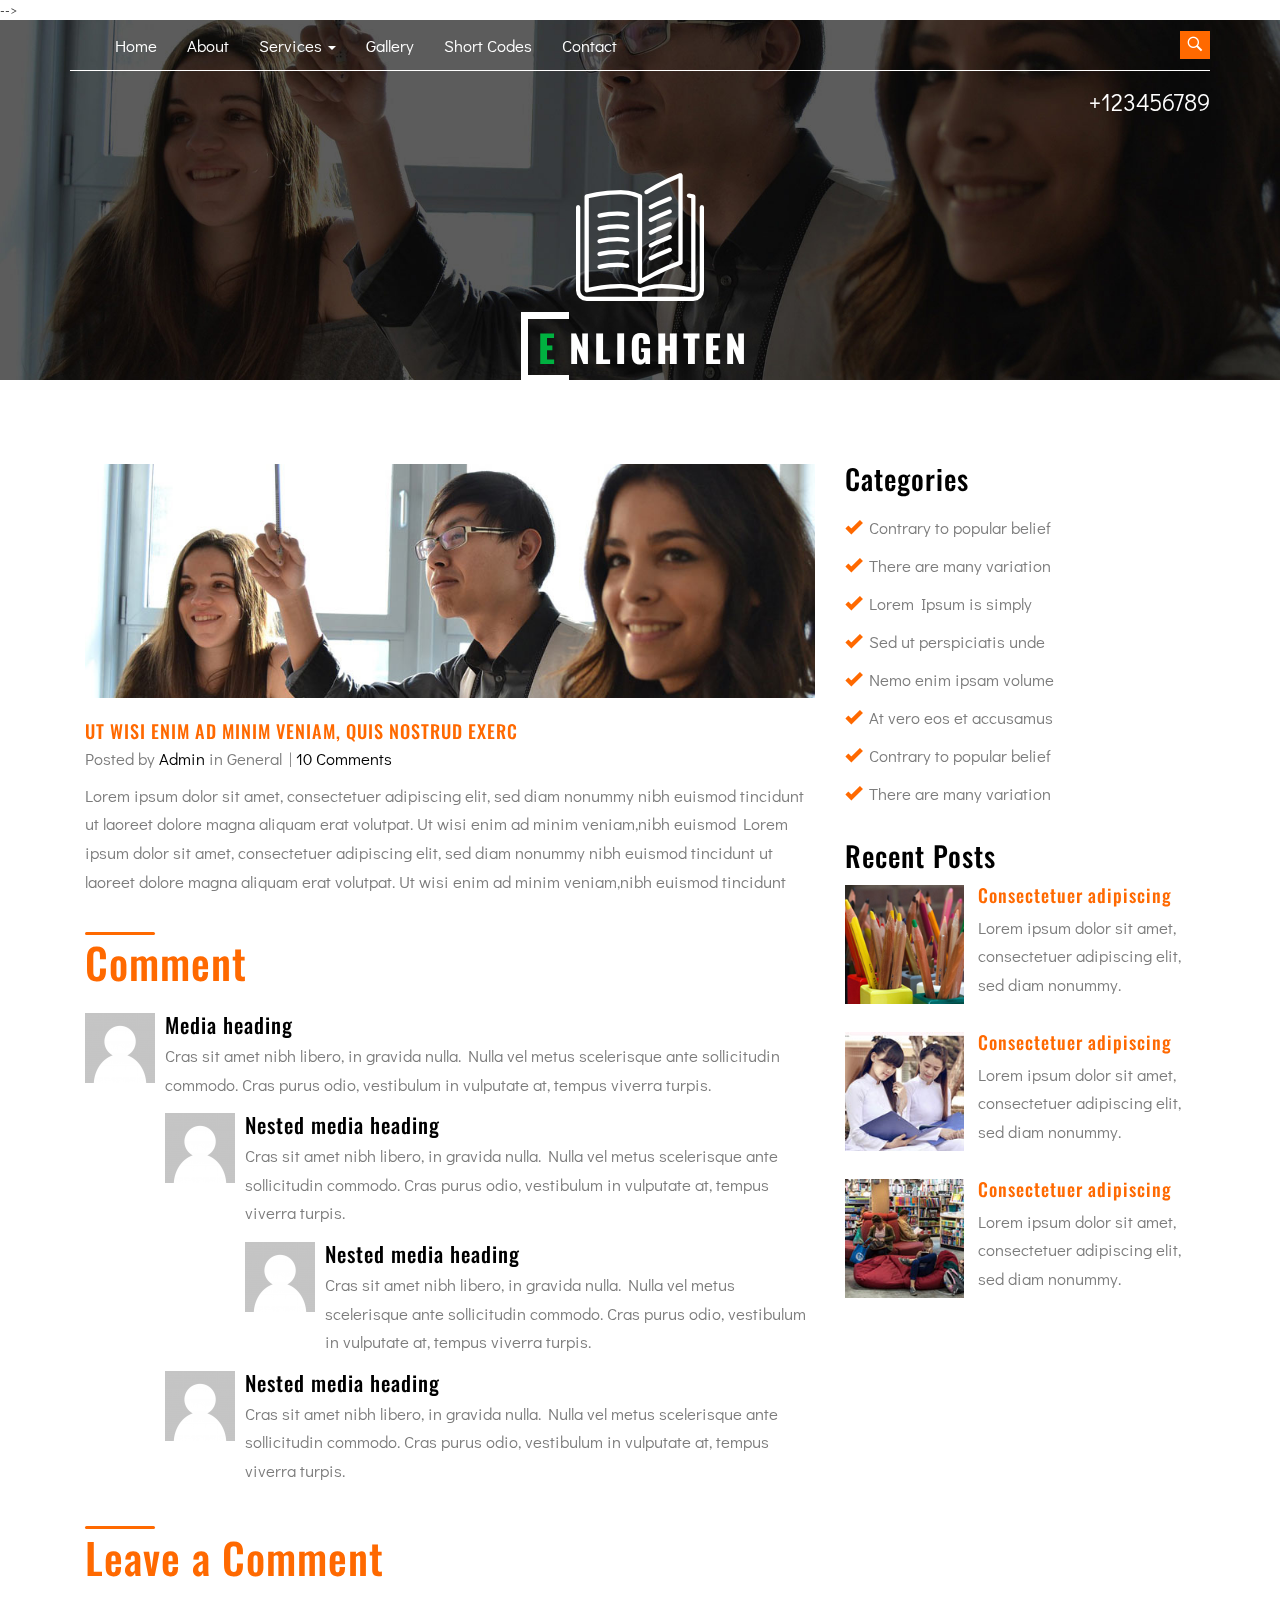
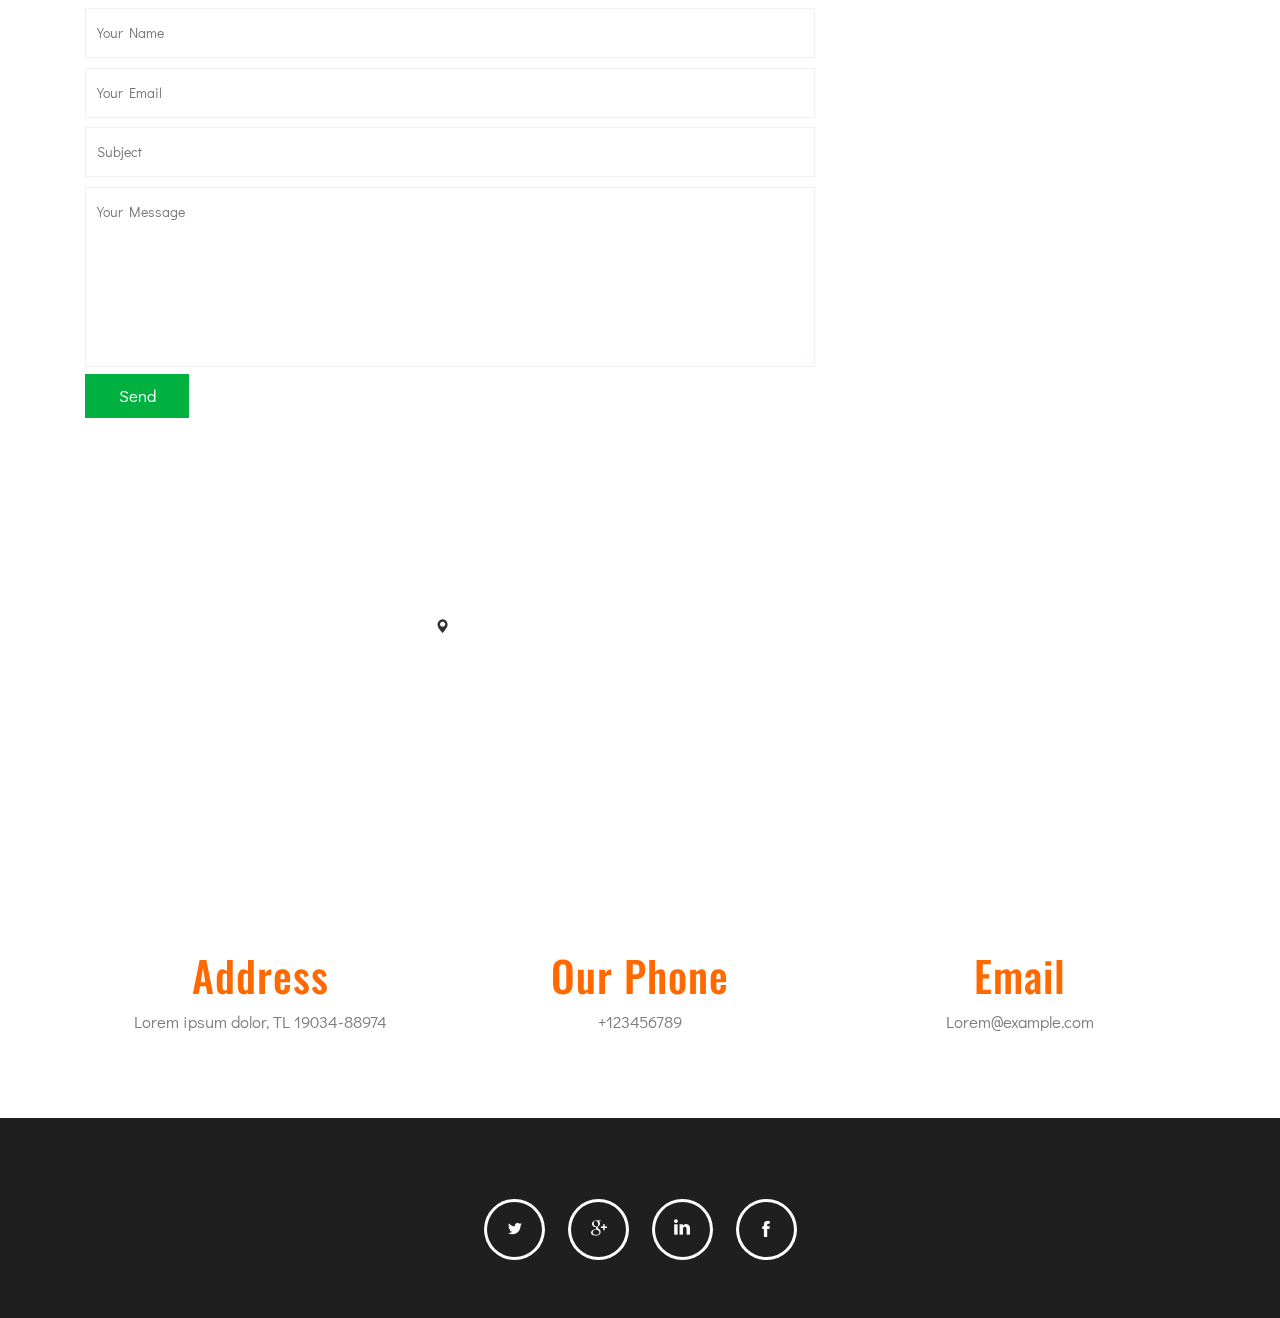
<file: single.html>
-->
<!DOCTYPE html>
<html>
<head>
<title>University Tutoring</title>
<link href="css/bootstrap.css" rel="stylesheet" type="text/css" media="all" />
<!-- jQuery (necessary for Bootstrap's JavaScript plugins) -->
<script src="js/jquery.min.js"></script>
<!-- Custom Theme files -->
<!--theme-style-->
<link href="css/style.css" rel="stylesheet" type="text/css" media="all" />
<link href="css/font-awesome.min.css" rel="stylesheet" type="text/css" media="all">
<!--//theme-style-->
<meta name="viewport" content="width=device-width, initial-scale=1">
<meta http-equiv="Content-Type" content="text/html; charset=utf-8" />
<meta name="keywords" content="Enlighten Responsive web template, Bootstrap Web Templates, Flat Web Templates, Android Compatible web template,
Smartphone Compatible web template, free webdesigns for Nokia, Samsung, LG, SonyEricsson, Motorola web design" />
<script type="application/x-javascript"> addEventListener("load", function() { setTimeout(hideURLbar, 0); }, false); function hideURLbar(){ window.scrollTo(0,1); } </script>
<!---->
<script src="js/bootstrap.min.js"></script>
<!---->
<link href='//fonts.googleapis.com/css?family=Didact+Gothic' rel='stylesheet' type='text/css'>
<link href='//fonts.googleapis.com/css?family=Oswald:400,300,700' rel='stylesheet' type='text/css'>
<!---->
</head>
<body>
 <div class="header head">
	<div class="container">
	<div class="header-menu">
		<nav class="navbar navbar-default">
	  <div class="container-fluid">
		<!-- Brand and toggle get grouped for better mobile display -->
		<div class="navbar-header">
		  <button type="button" class="navbar-toggle collapsed" data-toggle="collapse" data-target="#bs-example-navbar-collapse-1" aria-expanded="false">
			<span class="sr-only">Toggle navigation</span>
			<span class="icon-bar"></span>
			<span class="icon-bar"></span>
			<span class="icon-bar"></span>
		  </button>

		</div>

		<!-- Collect the nav links, forms, and other content for toggling -->
		<div class="collapse navbar-collapse" id="bs-example-navbar-collapse-1">
		  <ul class="nav navbar-nav">
			<li class="active"><a href="index.html">Home </a></li>
			<li><a href="about.html">About</a></li>
			<li class="dropdown">
			  <a href="#" class="dropdown-toggle" data-toggle="dropdown" role="button" aria-haspopup="true" aria-expanded="false">Services <span class="caret"></span></a>
			  <ul class="dropdown-menu">
				<li><a href="services.html">Services1</a></li>
				<li><a href="services1.html">Services2</a></li>
				<li><a href="services2.html">Services3</a></li>
				<li><a href="icons.html">Icons</a></li>

			  </ul>
			</li>
			 <li><a href="gallery.html">Gallery</a></li>
			  <li><a href="typo.html">Short Codes</a></li>
			 <li><a href="contact.html">Contact</a></li>

		  </ul>



		</div><!-- /.navbar-collapse -->
	  </div><!-- /.container-fluid -->
	</nav>
	<!-- start search-->

				<div class="search-box">
				   <div id="sb-search" class="sb-search">
					<form action="#" method="post">
						 <input class="sb-search-input" placeholder="Enter your search term..." type="search" name="search" id="search">
						 <input class="sb-search-submit" type="submit" value="">
						 <span class="sb-icon-search"> </span>
					</form>
					</div>
				 </div>
				 <!----search-scripts---->
				 <script src="js/classie.js"></script>
				 <script src="js/uisearch.js"></script>
				   <script>
					 new UISearch( document.getElementById( 'sb-search' ) );
				   </script>
					<!----//search-scripts---->
					<div class="clearfix"></div>
</div>
		<div class="number">
			<p>+123456789</p>
		</div>
	<div class="logo two">
			<a href="index.html"><img src="images/logo.png" alt=""><span>E</span>NLIGHTEN</a>
	    </div>

	</div>
</div>
	<!--content-->
	<div class="blog w3layouts-agile">
	<div class="container">
	<div class="blog-top">

		<div class="col-md-8 ">
			<div class=" blog_box">
				<img src="images/se.jpg" alt="image" class="img-responsive">
		     	<h3>Ut wisi enim ad minim veniam, quis nostrud exerc</h3>
		     	<div class="links">
		  		   <p>Posted by <a href="#">Admin</a> in General | <a href="#">10 Comments</a></p>
		  		</div>
		     	<p>Lorem ipsum dolor sit amet, consectetuer adipiscing elit, sed diam nonummy nibh euismod tincidunt ut laoreet dolore magna aliquam erat volutpat. Ut wisi enim ad minim veniam,nibh euismod Lorem ipsum dolor sit amet, consectetuer adipiscing elit, sed diam nonummy nibh euismod tincidunt ut laoreet dolore magna aliquam erat volutpat. Ut wisi enim ad minim veniam,nibh euismod tincidunt</p>
			</div>
			<!---->
			<div class="comment-top">
				<div class="top-comment">
					<label></label>
					<h1>Comment</h1>
				</div>
		        <div class="media-left">
		          <a href="#">
		          	<img src="images/si.png" alt="">
		          </a>
		        </div>
		        <div class="media-body">
		          <h4 class="media-heading">Media heading</h4>
	              <p>Cras sit amet nibh libero, in gravida nulla. Nulla vel metus scelerisque ante sollicitudin commodo. Cras purus odio, vestibulum in vulputate at, tempus viverra turpis.</p>
	          <!-- Nested media object -->
	          	<div class="media">
	            	<div class="media-left">
		              <a href="#">
		              	<img src="images/si.png" alt="">
		              </a>
	           	 </div>
	            	<div class="media-body">
	              <h4 class="media-heading">Nested media heading</h4>
	              <p>Cras sit amet nibh libero, in gravida nulla. Nulla vel metus scelerisque ante sollicitudin commodo. Cras purus odio, vestibulum in vulputate at, tempus viverra turpis.</p>
	              <!-- Nested media object -->
	              <div class="media">
	                <div class="media-left">
	                  <a href="#">
						<img src="images/si.png" alt="">
						 </a>
	                </div>
	                <div class="media-body">
	                  <h4 class="media-heading">Nested media heading</h4>
	              <p>Cras sit amet nibh libero, in gravida nulla. Nulla vel metus scelerisque ante sollicitudin commodo. Cras purus odio, vestibulum in vulputate at, tempus viverra turpis.</p>
	                </div>
	              </div>
	            </div>
          </div>
          <!-- Nested media object -->
          <div class="media">
            <div class="media-left">
              <a href="#">
              	<img src="images/si.png" alt="">
              </a>
            </div>
            <div class="media-body">
              <h4 class="media-heading">Nested media heading</h4>
              <p>Cras sit amet nibh libero, in gravida nulla. Nulla vel metus scelerisque ante sollicitudin commodo. Cras purus odio, vestibulum in vulputate at, tempus viverra turpis.</p>
            </div>
          </div>
        </div>
        </div>
     <!---->
     <div class="comment w3layouts-agile">
		<div class="top-com">
			<label></label>
			<h2>Leave a Comment</h2>
		</div>
				<div class=" comment-bottom">
				<form>
					<input type="text" placeholder="Your Name" required="">
					<input type="text" placeholder="Your Email" required="">
					<input type="text" placeholder="Subject" required="">
					<textarea placeholder="Your Message" required=""></textarea>
					<input type="submit" value="Send">
				</form>
				</div>
			</div>
		</div>
		<div class="col-md-4 categories-grid">

				<div class="grid-categories">
					<h4>Categories</h4>
					<ul class="popular">
						<li><a href="#"><i class="glyphicon glyphicon-ok"></i>Contrary to popular belief</a></li>
						<li><a href="#"><i class="glyphicon glyphicon-ok"></i>There are many variation</a></li>
						<li><a href="#"><i class="glyphicon glyphicon-ok"></i>Lorem Ipsum is simply</a></li>
						<li><a href="#"><i class="glyphicon glyphicon-ok"></i>Sed ut perspiciatis unde</a></li>
						<li><a href="#"><i class="glyphicon glyphicon-ok"></i>Nemo enim ipsam volume</a></li>
						<li><a href="#"><i class="glyphicon glyphicon-ok"></i>At vero eos et accusamus</a></li>
						<li><a href="#"><i class="glyphicon glyphicon-ok"></i>Contrary to popular belief</a></li>
						<li><a href="#"><i class="glyphicon glyphicon-ok"></i>There are many variation</a></li>
					</ul>
				</div>
				<div class="blog-bottom">
					<h4>Recent Posts</h4>
						<div class="product-go">
							<div class="fashion">
								<a href="single.html"><img class="img-responsive " src="images/bi.jpg" alt=""></a>
							</div>
							<div class="grid-product">
								<h5><a href="single.html">Consectetuer adipiscing</a></h5>
								<p>Lorem ipsum dolor sit amet, consectetuer adipiscing elit, sed diam nonummy.</p>
							</div>
							<div class="clearfix"> </div>
						</div>
						<div class="product-go">
							<div class="fashion">
								<a href="single.html"><img class="img-responsive " src="images/bi1.jpg" alt=""></a>
							</div>
							<div class="grid-product">
								<h5><a href="single.html">Consectetuer adipiscing</a></h5>
								<p>Lorem ipsum dolor sit amet, consectetuer adipiscing elit, sed diam nonummy.</p>
							</div>
							<div class="clearfix"> </div>
						</div>
						<div class="product-go">
							<div class="fashion">
								<a href="single.html"><img class="img-responsive " src="images/bi2.jpg" alt=""></a>
							</div>
							<div class="grid-product">
								<h5><a href="single.html">Consectetuer adipiscing</a></h5>
								<p>Lorem ipsum dolor sit amet, consectetuer adipiscing elit, sed diam nonummy.</p>
							</div>
							<div class="clearfix"> </div>
						</div>
					</div>
			</div>
			<div class="clearfix"> </div>
		</div>
	 </div>
</div>

 	<!--//content-->

		<!--map-->
			<div class="map-top w3layouts-agile">
				<div class="map-responsive">
					<iframe src="https://www.google.com/maps/embed?pb=!1m18!1m12!1m3!1d386950.6511603643!2d-73.70231446529533!3d40.738882125234106!2m3!1f0!2f0!3f0!3m2!1i1024!2i768!4f13.1!3m3!1m2!1s0x89c24fa5d33f083b%3A0xc80b8f06e177fe62!2sNueva+York!5e0!3m2!1ses-419!2sus!4v1445032011908" ></iframe>
				<span></span>
				</div>
					<div class="address">
					
						<span class="glyphicon glyphicon-map-marker" aria-hidden="true"></span>
					</div>
				</div>
				<!--//map-->
				<!---->
				<div class="container">
				<div class="content-bottom agileits-w3layouts">


					<div class="col-md-4 address-grid">
								<h5>Address</h5>
								<p>Lorem ipsum dolor,
								TL 19034-88974</p>

						</div>
						<div class="col-md-4 address-grid ">

							<h5>Our Phone</h5>
								<p>+123456789</p>

						</div>
						<div class="col-md-4 address-grid ">

							<h5>Email</h5>
								<p><a href="mailto:info@example.com"> Lorem@example.com</a></p>

						</div>
						<div class="clearfix"> </div>

					</div>
				</div>
		<!--//-->


	<!--//content-->
<!--footer-->
	<div class="footer w3layouts-agile">
				<div class="container">

					<section id="set-9">
				<div class="hi-icon-wrap hi-icon-effect-9 hi-icon-effect-9a">
					<a href="#set-9" class="hi-icon "><i></i></a>
					<a href="#set-9" class="hi-icon "><i class="ic"></i></a>
					<a href="#set-9" class="hi-icon "><i class="ic1"></i></a>
					<a href="#set-9" class="hi-icon "><i class="ic2"></i></a>
				</div>
			</section>
			</div>
		</div>
		<!--//footer-->

</body>
</html>
</file>
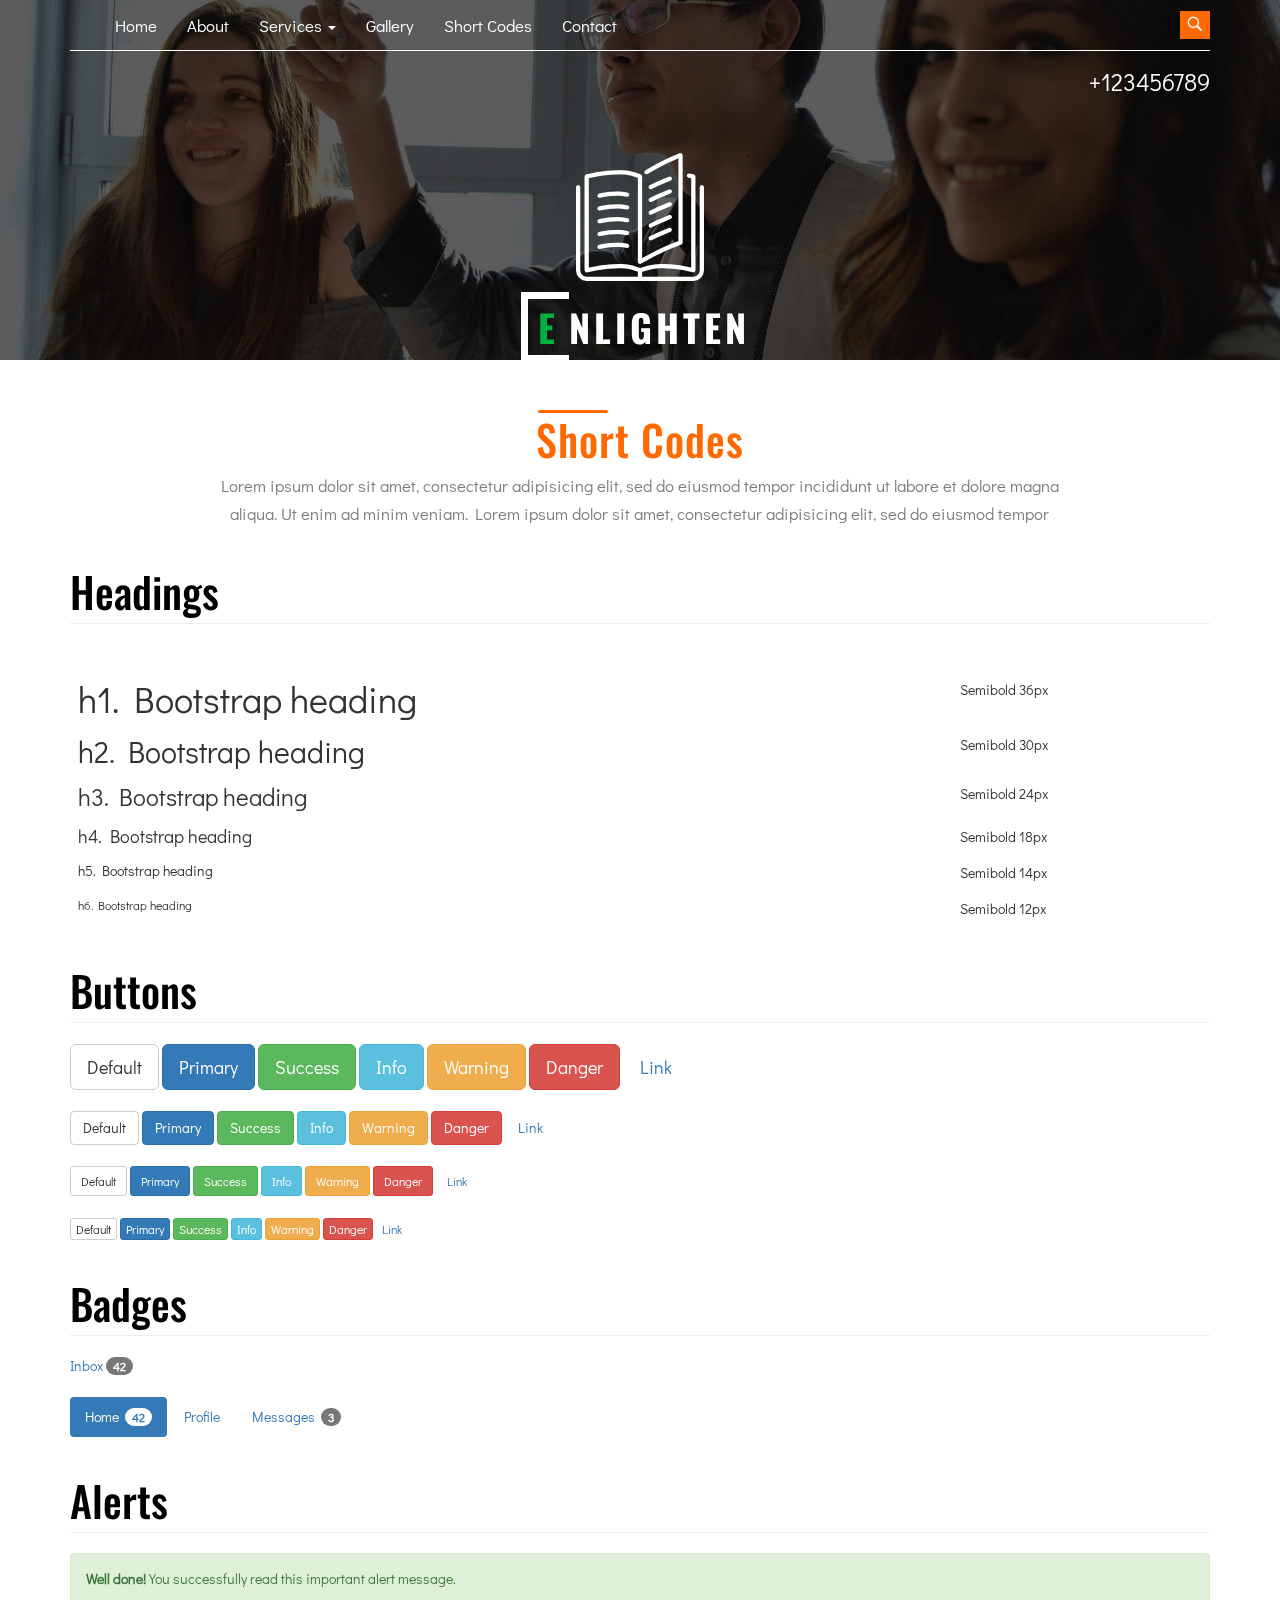
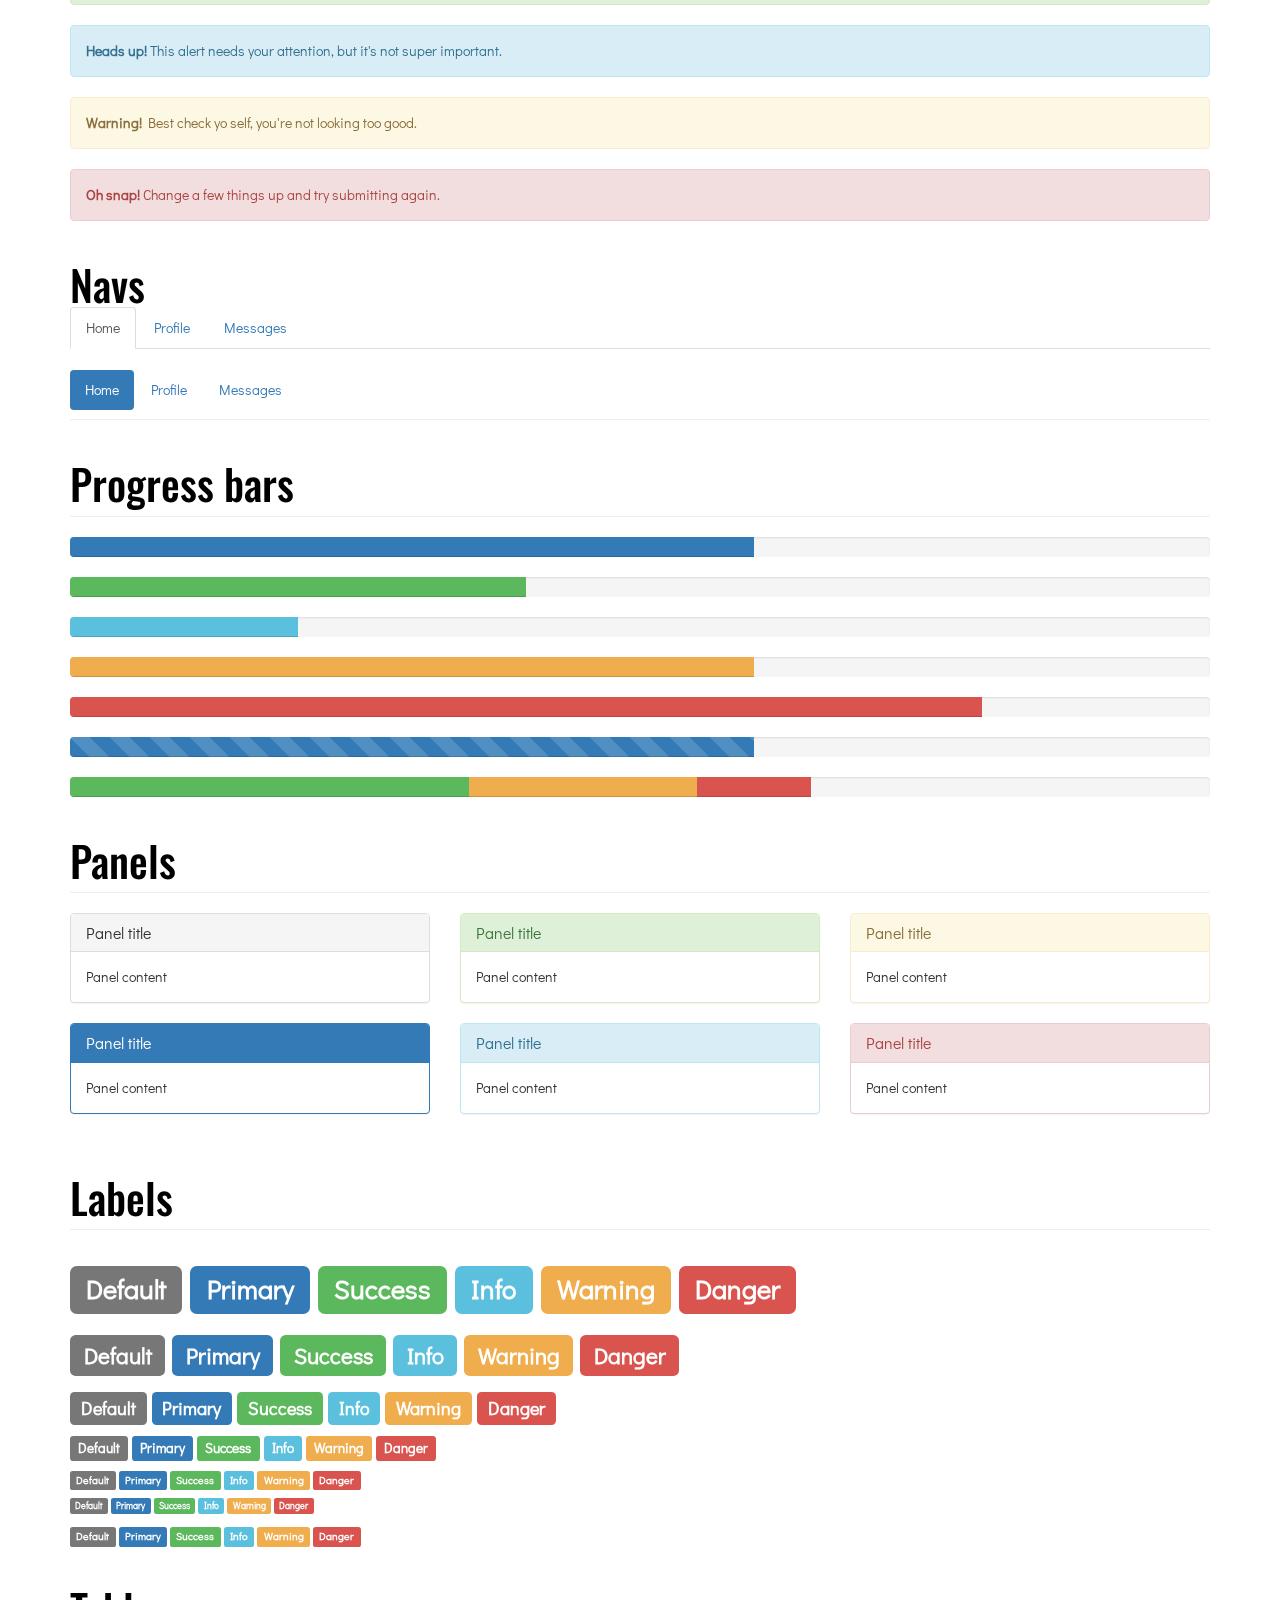
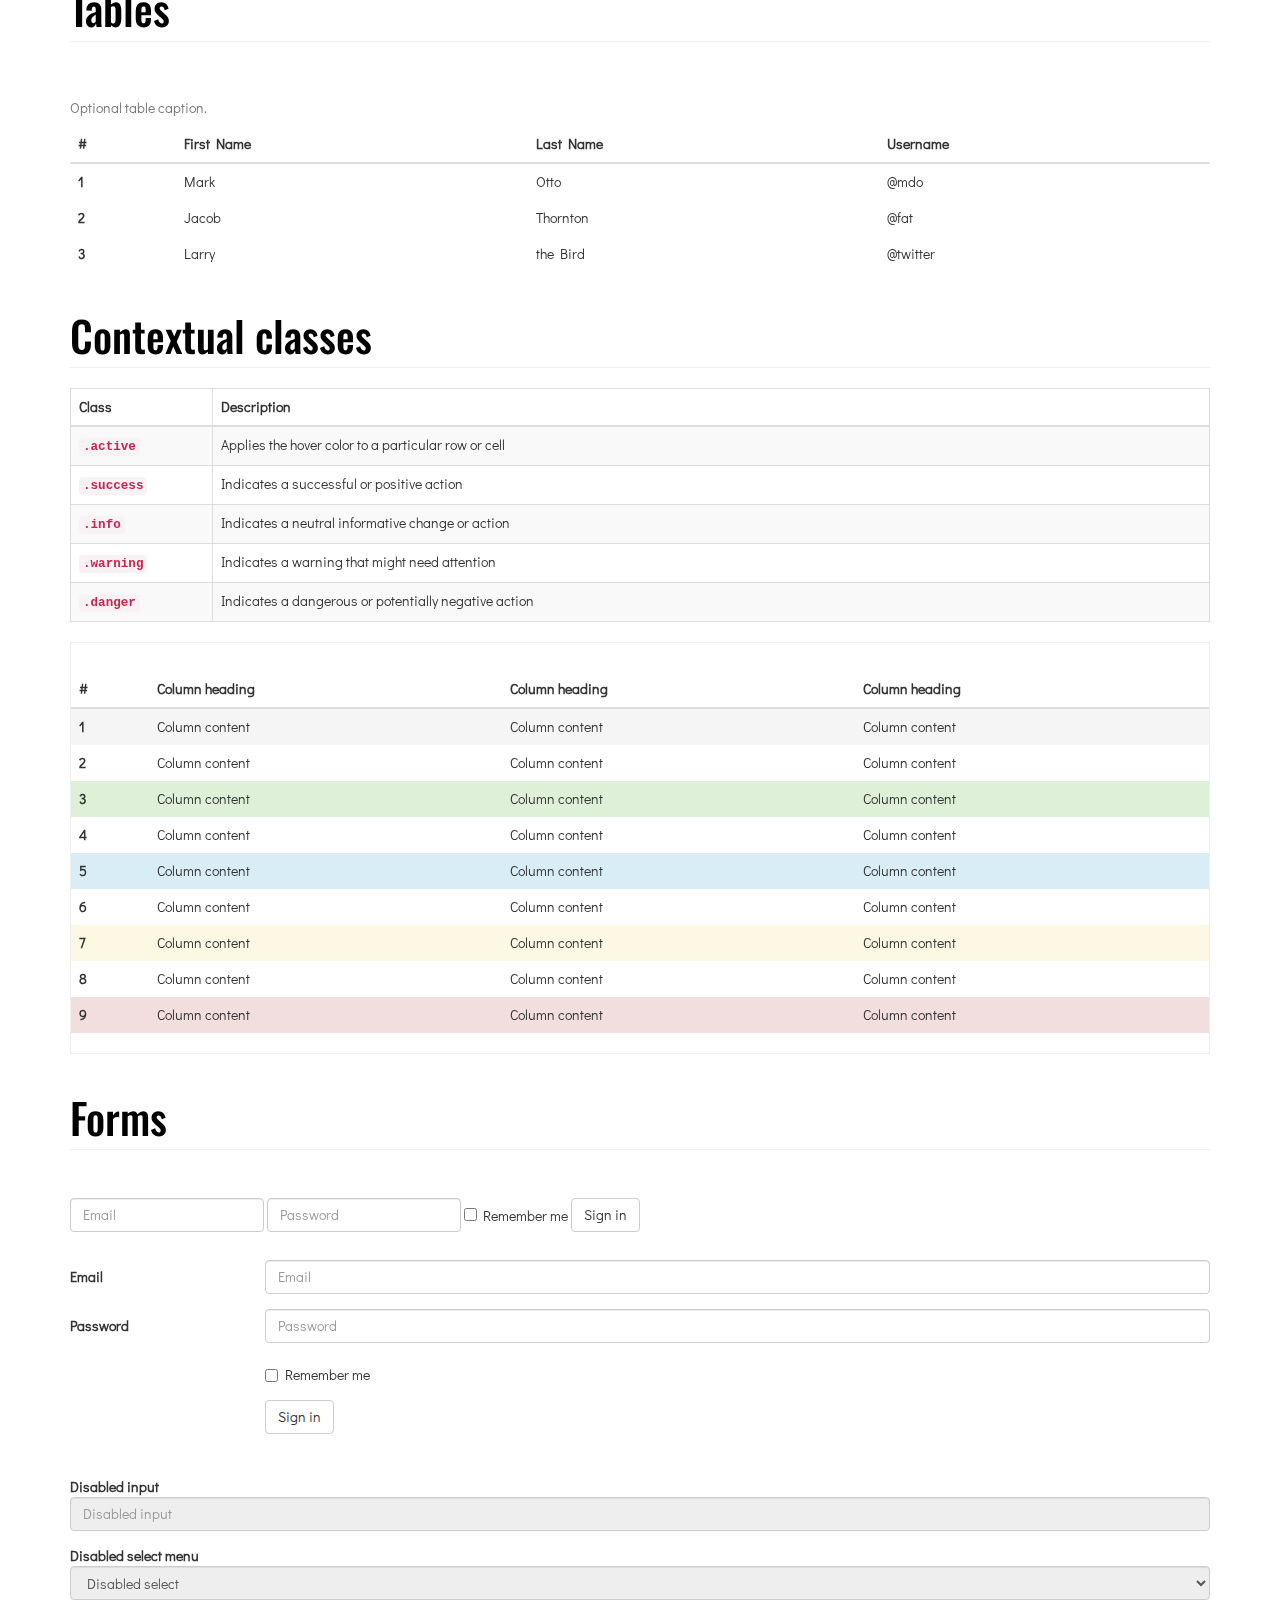
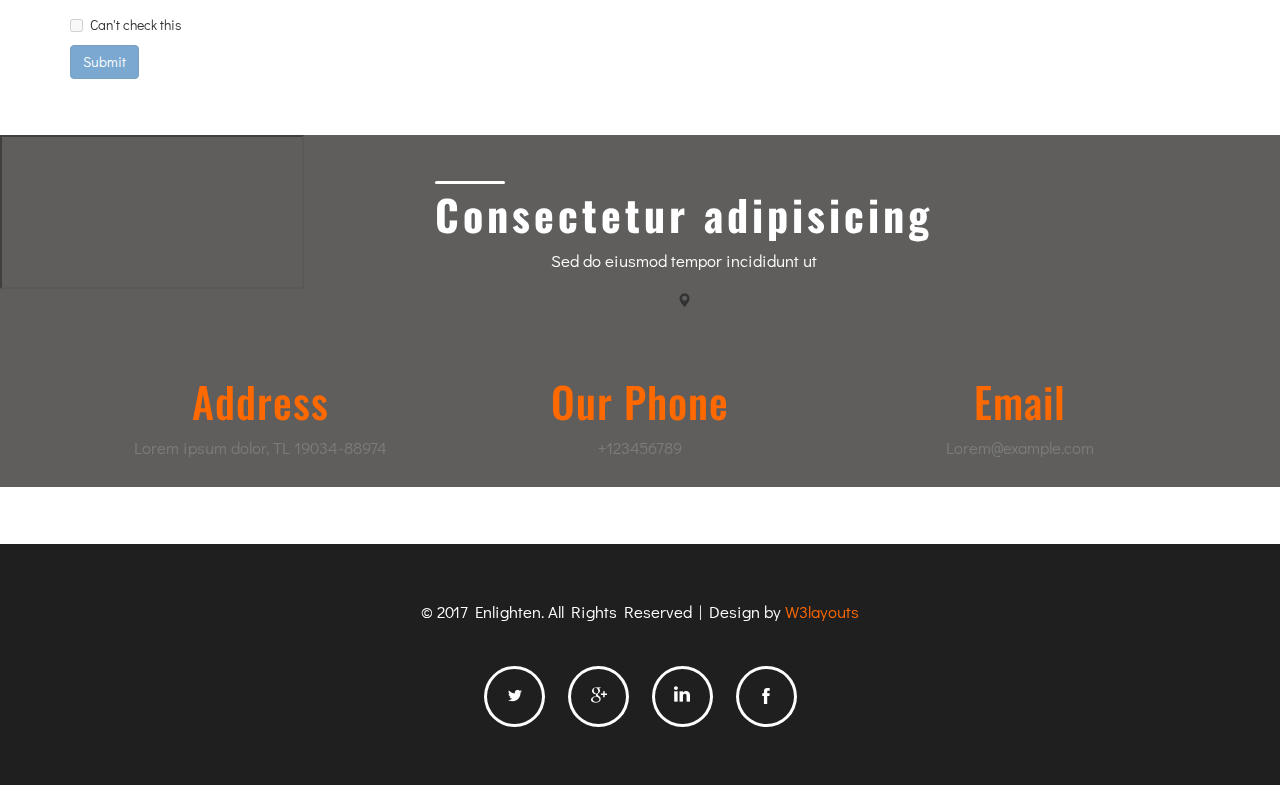
<file: typo.html>
<!--A Design by W3layouts 
Author: W3layout
Author URL: http://w3layouts.com
License: Creative Commons Attribution 3.0 Unported
License URL: http://creativecommons.org/licenses/by/3.0/
-->
<!DOCTYPE html>
<html>
<head>
<title>Enlighten An Education Category Flat Bootstrap Responsive Website Template | Typography:: w3layouts</title>
<link href="css/bootstrap.css" rel="stylesheet" type="text/css" media="all" />
<!-- jQuery (necessary for Bootstrap's JavaScript plugins) -->
<script src="js/jquery.min.js"></script>
<!-- Custom Theme files -->
<!--theme-style-->
<link href="css/style.css" rel="stylesheet" type="text/css" media="all" />	
<link href="css/font-awesome.min.css" rel="stylesheet" type="text/css" media="all">
<!--//theme-style-->
<meta name="viewport" content="width=device-width, initial-scale=1">
<meta http-equiv="Content-Type" content="text/html; charset=utf-8" />
<meta name="keywords" content="Enlighten Responsive web template, Bootstrap Web Templates, Flat Web Templates, Android Compatible web template, 
Smartphone Compatible web template, free webdesigns for Nokia, Samsung, LG, SonyEricsson, Motorola web design" />
<script type="application/x-javascript"> addEventListener("load", function() { setTimeout(hideURLbar, 0); }, false); function hideURLbar(){ window.scrollTo(0,1); } </script>
<!---->
<script src="js/bootstrap.min.js"></script>
<!---->
<link href='//fonts.googleapis.com/css?family=Didact+Gothic' rel='stylesheet' type='text/css'>
<link href='//fonts.googleapis.com/css?family=Oswald:400,300,700' rel='stylesheet' type='text/css'>
<!---->
</head>
<body>
 <div class="header head">
	<div class="container">
	<div class="header-menu">
		<nav class="navbar navbar-default">
	  <div class="container-fluid">
		<!-- Brand and toggle get grouped for better mobile display -->
		<div class="navbar-header">
		  <button type="button" class="navbar-toggle collapsed" data-toggle="collapse" data-target="#bs-example-navbar-collapse-1" aria-expanded="false">
			<span class="sr-only">Toggle navigation</span>
			<span class="icon-bar"></span>
			<span class="icon-bar"></span>
			<span class="icon-bar"></span>
		  </button>
		 
		</div>

		<!-- Collect the nav links, forms, and other content for toggling -->
		<div class="collapse navbar-collapse" id="bs-example-navbar-collapse-1">
		  <ul class="nav navbar-nav">
			<li class="active"><a href="index.html">Home </a></li>
			<li><a href="about.html">About</a></li>
			<li class="dropdown">
			  <a href="#" class="dropdown-toggle" data-toggle="dropdown" role="button" aria-haspopup="true" aria-expanded="false">Services <span class="caret"></span></a>
			  <ul class="dropdown-menu">
				<li><a href="services.html">Services1</a></li>
				<li><a href="services1.html">Services2</a></li>
				<li><a href="services2.html">Services3</a></li>
			<li><a href="icons.html">Icons</a></li>
				
			  </ul>
			</li>
			 <li><a href="gallery.html">Gallery</a></li>
			  <li><a href="typo.html">Short Codes</a></li>
			 <li><a href="contact.html">Contact</a></li>
			 
		  </ul>
		 
			  
		 
		</div><!-- /.navbar-collapse -->
	  </div><!-- /.container-fluid -->
	</nav>
	<!-- start search-->
	
				<div class="search-box">
				   <div id="sb-search" class="sb-search">
					<form action="#" method="post">
						 <input class="sb-search-input" placeholder="Enter your search term..." type="search" name="search" id="search">
						 <input class="sb-search-submit" type="submit" value="">
						 <span class="sb-icon-search"> </span>
					</form>
					</div>
				 </div>
				 <!----search-scripts---->
				 <script src="js/classie.js"></script>
				 <script src="js/uisearch.js"></script>
				   <script>
					 new UISearch( document.getElementById( 'sb-search' ) );
				   </script>
					<!----//search-scripts---->
					<div class="clearfix"></div>
</div>
		<div class="number">
			<p>+123456789</p>
		</div>
	<div class="logo two">
			<a href="index.html"><img src="images/logo.png" alt=""><span>E</span>NLIGHTEN</a>
	    </div>
		
	</div> 
</div>			

		<!--content-->
	<div class="container">
	<div class="page w3layouts-agile">
	<div class=" short-top">
			<label></label>
			<h3>Short Codes</h3>
			<p>Lorem ipsum dolor sit amet, consectetur adipisicing elit, sed do eiusmod tempor incididunt ut labore et dolore magna aliqua. Ut enim ad minim veniam.
							Lorem ipsum dolor sit amet, consectetur adipisicing elit, sed do eiusmod tempor</p>
		</div>
		<!--button-->
		<div class="grid_3 grid_4">
			<div class="page-header">
       	<h3>Headings</h3>
      </div>
  
  <div class="bs-example">
    <table class="table">
      <tbody>
        <tr>
          <td><h1 id="h1-bootstrap-heading">h1. Bootstrap heading<a class="anchorjs-link" href="#h1.-bootstrap-heading"><span class="anchorjs-icon"></span></a></h1></td>
          <td class="type-info">Semibold 36px</td>
        </tr>
        <tr>
          <td><h2 id="h2-bootstrap-heading">h2. Bootstrap heading<a class="anchorjs-link" href="#h2.-bootstrap-heading"><span class="anchorjs-icon"></span></a></h2></td>
          <td class="type-info">Semibold 30px</td>
        </tr>
        <tr>
          <td><h3 id="h3-bootstrap-heading">h3. Bootstrap heading<a class="anchorjs-link" href="#h3.-bootstrap-heading"><span class="anchorjs-icon"></span></a></h3></td>
          <td class="type-info">Semibold 24px</td>
        </tr>
        <tr>
          <td><h4 id="h4.-bootstrap-heading">h4. Bootstrap heading<a class="anchorjs-link" href="#h4.-bootstrap-heading"><span class="anchorjs-icon"></span></a></h4></td>
          <td class="type-info">Semibold 18px</td>
        </tr>
        <tr>
          <td><h5 id="h5-bootstrap-heading">h5. Bootstrap heading<a class="anchorjs-link" href="#h5.-bootstrap-heading"><span class="anchorjs-icon"></span></a></h5></td>
          <td class="type-info">Semibold 14px</td>
        </tr>
        <tr>
          <td><h6  id="h6-bootstrap-heading">h6. Bootstrap heading</h6></td>
          <td class="type-info">Semibold 12px</td>
        </tr>
      </tbody>
    </table>
    </div>
  </div>
  <!--buttons-->
	<div class="page-header w3layouts-agile">
        <h3>Buttons</h3>
      </div>
      <p class="grid1">
        <button type="button" class="btn btn-lg btn-default">Default</button>
        <button type="button" class="btn btn-lg btn-primary">Primary</button>
        <button type="button" class="btn btn-lg btn-success">Success</button>
        <button type="button" class="btn btn-lg btn-info">Info</button>
        <button type="button" class="btn btn-lg btn-warning">Warning</button>
        <button type="button" class="btn btn-lg btn-danger">Danger</button>
        <button type="button" class="btn btn-lg btn-link">Link</button>
      </p>
      <p class="grid1 ">
        <button type="button" class="btn btn-1 btn-default">Default</button>
        <button type="button" class="btn btn-1 btn-primary">Primary</button>
        <button type="button" class="btn btn-1 btn-success">Success</button>
        <button type="button" class="btn btn-1 btn-info">Info</button>
        <button type="button" class="btn btn-1 btn-warning">Warning</button>
        <button type="button" class="btn btn-1 btn-danger">Danger</button>
        <button type="button" class="btn btn-1 btn-link">Link</button>
      </p>
      <p class="grid1">
        <button type="button" class="btn btn-sm btn-default">Default</button>
        <button type="button" class="btn btn-sm btn-primary">Primary</button>
        <button type="button" class="btn btn-sm btn-success">Success</button>
        <button type="button" class="btn btn-sm btn-info">Info</button>
        <button type="button" class="btn btn-sm btn-warning">Warning</button>
        <button type="button" class="btn btn-sm btn-danger">Danger</button>
        <button type="button" class="btn btn-sm btn-link">Link</button>
      </p>
      <p class="grid1">
        <button type="button" class="btn btn-xs btn-default">Default</button>
        <button type="button" class="btn btn-xs btn-primary">Primary</button>
        <button type="button" class="btn btn-xs btn-success">Success</button>
        <button type="button" class="btn btn-xs btn-info">Info</button>
        <button type="button" class="btn btn-xs btn-warning">Warning</button>
        <button type="button" class="btn btn-xs btn-danger">Danger</button>
        <button type="button" class="btn btn-xs btn-link">Link</button>
      </p>
      <!--//button-->
      <!--bages-->
      <div class="page-header w3l-agileits">
        <h3>Badges</h3>
      </div>
      <p>
        <a href="#">Inbox <span class="badge">42</span></a>
      </p>
      <ul class="nav nav-pills" role="tablist">
        <li role="presentation" class="active"><a href="#">Home <span class="badge">42</span></a></li>
        <li role="presentation"><a href="#">Profile</a></li>
        <li role="presentation"><a href="#">Messages <span class="badge">3</span></a></li>
      </ul>
       <!--//bages-->
       <!--alerts-->
       <div class="page-header">
        <h3>Alerts</h3>
      </div>
      <div class="alert alert-success" role="alert">
        <strong>Well done!</strong> You successfully read this important alert message.
      </div>
      <div class="alert alert-info" role="alert">
        <strong>Heads up!</strong> This alert needs your attention, but it's not super important.
      </div>
      <div class="alert alert-warning" role="alert">
        <strong>Warning!</strong> Best check yo self, you're not looking too good.
      </div>
      <div class="alert alert-danger" role="alert">
        <strong>Oh snap!</strong> Change a few things up and try submitting again.
      </div>
      <!--//alerts-->
        <!--nav-->
       <div class="page-header">
        <h3>Navs</h3>
        <ul class="nav nav-tabs" role="tablist">
        <li role="presentation" class="active"><a href="#">Home</a></li>
        <li role="presentation"><a href="#">Profile</a></li>
        <li role="presentation"><a href="#">Messages</a></li>
      </ul>
      <ul class="nav nav-pills" role="tablist">
        <li role="presentation" class="active"><a href="#">Home</a></li>
        <li role="presentation"><a href="#">Profile</a></li>
        <li role="presentation"><a href="#">Messages</a></li>
      </ul>
      </div>
        <!--//nav-->
       
      
        <!--Progress bars-->
        <div class="page-header wthree-agileinfo">
        <h3>Progress bars</h3>
      </div>
      <div class="progress">
        <div class="progress-bar" role="progressbar" aria-valuenow="60" aria-valuemin="0" aria-valuemax="100" style="width: 60%;"><span class="sr-only">60% Complete</span></div>
      </div>
      <div class="progress">
        <div class="progress-bar progress-bar-success" role="progressbar" aria-valuenow="40" aria-valuemin="0" aria-valuemax="100" style="width: 40%"><span class="sr-only">40% Complete (success)</span></div>
      </div>
      <div class="progress">
        <div class="progress-bar progress-bar-info" role="progressbar" aria-valuenow="20" aria-valuemin="0" aria-valuemax="100" style="width: 20%"><span class="sr-only">20% Complete</span></div>
      </div>
      <div class="progress">
        <div class="progress-bar progress-bar-warning" role="progressbar" aria-valuenow="60" aria-valuemin="0" aria-valuemax="100" style="width: 60%"><span class="sr-only">60% Complete (warning)</span></div>
      </div>
      <div class="progress">
        <div class="progress-bar progress-bar-danger" role="progressbar" aria-valuenow="80" aria-valuemin="0" aria-valuemax="100" style="width: 80%"><span class="sr-only">80% Complete (danger)</span></div>
      </div>
      <div class="progress">
        <div class="progress-bar progress-bar-striped" role="progressbar" aria-valuenow="60" aria-valuemin="0" aria-valuemax="100" style="width: 60%"><span class="sr-only">60% Complete</span></div>
      </div>
      <div class="progress">
        <div class="progress-bar progress-bar-success" style="width: 35%"><span class="sr-only">35% Complete (success)</span></div>
        <div class="progress-bar progress-bar-warning" style="width: 20%"><span class="sr-only">20% Complete (warning)</span></div>
        <div class="progress-bar progress-bar-danger" style="width: 10%"><span class="sr-only">10% Complete (danger)</span></div>
      </div>
      <!--//Progress bars-->
        <!--Panels-->
      <div class="page-header">
        <h3>Panels</h3>
      </div>
      <div class="row">
        <div class="col-sm-4">
          <div class="panel panel-default">
            <div class="panel-heading">
              <h3 class="panel-title">Panel title</h3>
            </div>
            <div class="panel-body">
              Panel content
            </div>
          </div>
          <div class="panel panel-primary">
            <div class="panel-heading">
              <h3 class="panel-title">Panel title</h3>
            </div>
            <div class="panel-body">
              Panel content
            </div>
          </div>
        </div><!-- /.col-sm-4 -->
        <div class="col-sm-4">
          <div class="panel panel-success">
            <div class="panel-heading">
              <h3 class="panel-title">Panel title</h3>
            </div>
            <div class="panel-body">
              Panel content
            </div>
          </div>
          <div class="panel panel-info">
            <div class="panel-heading">
              <h3 class="panel-title">Panel title</h3>
            </div>
            <div class="panel-body">
              Panel content
            </div>
          </div>
        </div><!-- /.col-sm-4 -->
        <div class="col-sm-4">
          <div class="panel panel-warning">
            <div class="panel-heading">
              <h3 class="panel-title">Panel title</h3>
            </div>
            <div class="panel-body">
              Panel content
            </div>
          </div>
          <div class="panel panel-danger">
            <div class="panel-heading">
              <h3 class="panel-title">Panel title</h3>
            </div>
            <div class="panel-body">
              Panel content
            </div>
          </div>
        </div><!-- /.col-sm-4 -->
      </div>
       <!--//Panels-->
        <!--labels-->
       <div class="page-header">
        <h3>Labels</h3>
      </div>
      <h1 class="grid2">
        <span class="label label-default">Default</span>
        <span class="label label-primary">Primary</span>
        <span class="label label-success">Success</span>
        <span class="label label-info">Info</span>
        <span class="label label-warning">Warning</span>
        <span class="label label-danger">Danger</span>
      </h1>
      <h2 class="grid2">
        <span class="label label-default">Default</span>
        <span class="label label-primary">Primary</span>
        <span class="label label-success">Success</span>
        <span class="label label-info">Info</span>
        <span class="label label-warning">Warning</span>
        <span class="label label-danger">Danger</span>
      </h2>
      <h3 class="grid2">
        <span class="label label-default">Default</span>
        <span class="label label-primary">Primary</span>
        <span class="label label-success">Success</span>
        <span class="label label-info">Info</span>
        <span class="label label-warning">Warning</span>
        <span class="label label-danger">Danger</span>
      </h3>
      <h4 class="grid2">
        <span class="label label-default">Default</span>
        <span class="label label-primary">Primary</span>
        <span class="label label-success">Success</span>
        <span class="label label-info">Info</span>
        <span class="label label-warning">Warning</span>
        <span class="label label-danger">Danger</span>
      </h4>
      <h5 class="grid2">
        <span class="label label-default">Default</span>
        <span class="label label-primary">Primary</span>
        <span class="label label-success">Success</span>
        <span class="label label-info">Info</span>
        <span class="label label-warning">Warning</span>
        <span class="label label-danger">Danger</span>
      </h5>
      <h6 class="grid2">
        <span class="label label-default">Default</span>
        <span class="label label-primary">Primary</span>
        <span class="label label-success">Success</span>
        <span class="label label-info">Info</span>
        <span class="label label-warning">Warning</span>
        <span class="label label-danger">Danger</span>
      </h6>
      <p class="grid2">
        <span class="label label-default">Default</span>
        <span class="label label-primary">Primary</span>
        <span class="label label-success">Success</span>
        <span class="label label-info">Info</span>
        <span class="label label-warning">Warning</span>
        <span class="label label-danger">Danger</span>
      </p>
       <!--//labels-->
	
	<!--table-->
	 <div class="page-header">
        <h3>Tables</h3>
      </div>
  
  <div class="bs-example" data-example-id="simple-table">
    <table class="table">
      <caption>Optional table caption.</caption>
      <thead>
        <tr>
          <th>#</th>
          <th>First Name</th>
          <th>Last Name</th>
          <th>Username</th>
        </tr>
      </thead>
      <tbody>
        <tr>
          <th scope="row">1</th>
          <td>Mark</td>
          <td>Otto</td>
          <td>@mdo</td>
        </tr>
        <tr>
          <th scope="row">2</th>
          <td>Jacob</td>
          <td>Thornton</td>
          <td>@fat</td>
        </tr>
        <tr>
          <th scope="row">3</th>
          <td>Larry</td>
          <td>the Bird</td>
          <td>@twitter</td>
        </tr>
      </tbody>
    </table>
  </div><!-- /example -->
	<!--//table-->
	<!--Contextual classes-->
	 <div class="page-header">
        <h3>Contextual classes</h3>
      </div>
      <div class="table-responsive">
    <table class="table table-bordered table-striped">
      <colgroup>
        <col class="col-xs-1">
        <col class="col-xs-7">
      </colgroup>
      <thead>
        <tr>
          <th>Class</th>
          <th>Description</th>
        </tr>
      </thead>
      <tbody>
        <tr>
          <th scope="row">
            <code>.active</code>
          </th>
          <td>Applies the hover color to a particular row or cell</td>
        </tr>
        <tr>
          <th scope="row">
            <code>.success</code>
          </th>
          <td>Indicates a successful or positive action</td>
        </tr>
        <tr>
          <th scope="row">
            <code>.info</code>
          </th>
          <td>Indicates a neutral informative change or action</td>
        </tr>
        <tr>
          <th scope="row">
            <code>.warning</code>
          </th>
          <td>Indicates a warning that might need attention</td>
        </tr>
        <tr>
          <th scope="row">
            <code>.danger</code>
          </th>
          <td>Indicates a dangerous or potentially negative action</td>
        </tr>
      </tbody>
    </table>
  </div>
  <div class="bs-example" data-example-id="contextual-table" style="border: 1px solid #eee">
    <table class="table">
      <thead>
        <tr>
          <th>#</th>
          <th>Column heading</th>
          <th>Column heading</th>
          <th>Column heading</th>
        </tr>
      </thead>
      <tbody>
        <tr class="active">
          <th scope="row">1</th>
          <td>Column content</td>
          <td>Column content</td>
          <td>Column content</td>
        </tr>
        <tr>
          <th scope="row">2</th>
          <td>Column content</td>
          <td>Column content</td>
          <td>Column content</td>
        </tr>
        <tr class="success">
          <th scope="row">3</th>
          <td>Column content</td>
          <td>Column content</td>
          <td>Column content</td>
        </tr>
        <tr>
          <th scope="row">4</th>
          <td>Column content</td>
          <td>Column content</td>
          <td>Column content</td>
        </tr>
        <tr class="info">
          <th scope="row">5</th>
          <td>Column content</td>
          <td>Column content</td>
          <td>Column content</td>
        </tr>
        <tr>
          <th scope="row">6</th>
          <td>Column content</td>
          <td>Column content</td>
          <td>Column content</td>
        </tr>
        <tr class="warning">
          <th scope="row">7</th>
          <td>Column content</td>
          <td>Column content</td>
          <td>Column content</td>
        </tr>
        <tr>
          <th scope="row">8</th>
          <td>Column content</td>
          <td>Column content</td>
          <td>Column content</td>
        </tr>
        <tr class="danger">
          <th scope="row">9</th>
          <td>Column content</td>
          <td>Column content</td>
          <td>Column content</td>
        </tr>
      </tbody>
    </table>
  </div>
	<!--//Contextual classes-->
	<!--Forms-->
	<div class="page-header">
        <h3>Forms</h3>
      </div>
   <div class="bs-example" data-example-id="simple-form-inline">
    <form class="form-inline">
      <div class="form-group">
        <label class="sr-only" for="exampleInputEmail3">Email address</label>
        <input type="email" class="form-control" id="exampleInputEmail3" placeholder="Email">
      </div>
      <div class="form-group">
        <label class="sr-only" for="exampleInputPassword3">Password</label>
        <input type="password" class="form-control" id="exampleInputPassword3" placeholder="Password">
      </div>
      <div class="checkbox">
        <label>
          <input type="checkbox"> Remember me
        </label>
      </div>
      <button type="submit" class="btn btn-default">Sign in</button>
    </form>
  </div>
  <div class="bs-example" data-example-id="simple-horizontal-form">
    <form class="form-horizontal">
      <div class="form-group">
        <label for="inputEmail3" class="col-sm-2 control-label">Email</label>
        <div class="col-sm-10">
          <input type="email" class="form-control" id="inputEmail3" placeholder="Email">
        </div>
      </div>
      <div class="form-group">
        <label for="inputPassword3" class="col-sm-2 control-label">Password</label>
        <div class="col-sm-10">
          <input type="password" class="form-control" id="inputPassword3" placeholder="Password">
        </div>
      </div>
      <div class="form-group">
        <div class="col-sm-offset-2 col-sm-10">
          <div class="checkbox">
            <label>
              <input type="checkbox"> Remember me
            </label>
          </div>
        </div>
      </div>
      <div class="form-group">
        <div class="col-sm-offset-2 col-sm-10">
          <button type="submit" class="btn btn-default">Sign in</button>
        </div>
      </div>
    </form>
  </div>
  <div class="bs-example" data-example-id="disabled-fieldset">
    <form>
      <fieldset disabled="">
        <div class="form-group">
          <label for="disabledTextInput">Disabled input</label>
          <input type="text" id="disabledTextInput" class="form-control" placeholder="Disabled input">
        </div>
        <div class="form-group">
          <label for="disabledSelect">Disabled select menu</label>
          <select id="disabledSelect" class="form-control">
            <option>Disabled select</option>
          </select>
        </div>
        <div class="checkbox">
          <label>
            <input type="checkbox"> Can't check this
          </label>
        </div>
        <button type="submit" class="btn btn-primary">Submit</button>
      </fieldset>
    </form>
  </div>
	<!--//forms-->
	</div>
</div>

		<!--map-->
			<div class="map-top">
				<div class="map">
					<iframe src="https://www.google.com/maps/embed?pb=!1m18!1m12!1m3!1d12947831.742778081!2d-95.665!3d37.599999999999994!2m3!1f0!2f0!3f0!3m2!1i1024!2i768!4f13.1!3m3!1m2!1s0x54eab584e432360b%3A0x1c3bb99243deb742!2sUnited+States!5e0!3m2!1sen!2sin!4v1422444552833" ></iframe>
				<span></span>
				</div>
					<div class="address">
					<label></label>
						<h4>Consectetur adipisicing</h4>
						<p>Sed do eiusmod tempor incididunt ut</p>
						<span class="glyphicon glyphicon-map-marker" aria-hidden="true"></span>
					</div>
				</div>
				<!--//map-->
				<!---->
				<div class="container">
				<div class="content-bottom">
					
					
					<div class="col-md-4 address-grid">
								<h5>Address</h5>
								<p>Lorem ipsum dolor,
								TL 19034-88974</p>
							
						</div>
						<div class="col-md-4 address-grid ">
							
							<h5>Our Phone</h5>
								<p>+123456789</p>
							
						</div>
						<div class="col-md-4 address-grid ">
							
							<h5>Email</h5>
								<p><a href="mailto:info@example.com"> Lorem@example.com</a></p>
							
						</div>
						<div class="clearfix"> </div>	
					
					</div>
				</div>
		<!--//-->

	<!--//content-->
<!--footer-->
	<div class="footer">
				<div class="container">
					<p class="footer-class">&copy; 2017 Enlighten. All Rights Reserved | Design by  <a href="http://w3layouts.com/" target="_blank">W3layouts</a> </p>
					<section id="set-9">
				<div class="hi-icon-wrap hi-icon-effect-9 hi-icon-effect-9a">
					<a href="#set-9" class="hi-icon "><i></i></a>
					<a href="#set-9" class="hi-icon "><i class="ic"></i></a>
					<a href="#set-9" class="hi-icon "><i class="ic1"></i></a>
					<a href="#set-9" class="hi-icon "><i class="ic2"></i></a>
				</div>
			</section>
			</div>
		</div>
		<!--//footer-->

</body>
</html>
</file>
<file: css/style.css>
body{
	background:#fff;
	font-family: 'Didact Gothic', sans-serif;
}
body a{
	transition: 0.5s all;
	-webkit-transition: 0.5s all;
	-o-transition: 0.5s all;
	-moz-transition: 0.5s all;
	-ms-transition: 0.5s all;
}
 ul{
	padding: 0;
	margin: 0;
}
h1,h2,h3,h4,h5,h6,label,p{
	margin:0;
}


/*--banner--*/
/*--w3layouts--*/
/*--agile--*/
.header{
	background:url(../images/1.jpg) no-repeat right;
	width:100%;
	background-size:cover;
	min-height:750px;
	display:block;
}
.head{
	min-height:420px;
}
.logo {
    margin:4em auto 0;
    text-align: center;
}
.logo.two {
    margin: 0em auto 0;
}
.logo  a{
  font-size: 3em;
    color: #fff;
    font-family: 'Oswald', sans-serif;
    font-weight: 900;
    text-transform: uppercase;
    letter-spacing: 4px;
	border:none;
		padding:10px;
	}

.logo  img{
	    display:block;
	    text-align:center;
	    margin: 0em auto 0.5em;
	}
	.logo  a:hover{
		text-decoration:none;
	}
	.logo span {
    border: 7px solid #fff;
    padding: 0 10px;
    border-right: none;
    color: #00b140;
}
/*---*/
.header-menu{
	 border-bottom: 1px solid #fff;
}
.navbar-default {
   background: none;
    border: none;
    margin: 0;
   float:left;
}
.navbar-default .navbar-nav > .active > a{
    color: #FFF;
    background:none;
}

 .navbar-default .navbar-nav > .active > a:hover,
 .navbar-default .navbar-nav > .active > a:focus {
    color: #FFF;
    background:#ff6900;
}
.navbar-default .navbar-nav > li > a {
    color: #FFF;
    font-size: 1.2em;
}
.navbar-default .navbar-nav > li > a:hover,
.navbar-default .navbar-nav > li > a:focus {
    color: #FFFFFF;
    background-color: #ff6900;
    outline: none;
}
.navbar-default .navbar-nav > .open > a,
 .navbar-default .navbar-nav > .open > a:hover,
 .navbar-default .navbar-nav > .open > a:focus {
    color: #FFF;
    background-color: #ff6900;
}
.dropdown-menu {
    border:none;
    background-color: #ff6900;
	padding: 0px 0;
	border-radius: 0px;
}
.dropdown-menu > li > a {
    padding: 6px 20px;
    color: #FFF;
    font-size: 1.2em;
}
.dropdown-menu > li > a:hover, .dropdown-menu > li > a:focus {
    color: #000;
    text-decoration: none;
    background-color: #FFFFFF;
}
.number p{
	font-size:1.7em;
	color:#fff;
	text-align:right;
}
.number {
    margin-top: 1em;
}
/*----*/
.search-box {
	position: relative;
}
.sb-search {
	position: absolute;
	top:11px;
	right:0px;
	width: 0%;
	min-width: 30px;
	height: 28px;
	float: right;
	overflow: hidden;
	-webkit-transition: width 0.3s;
	-moz-transition: width 0.3s;
	transition: width 0.3s;
	-webkit-backface-visibility: hidden;
}
.sb-search-input {
	position: absolute;
	top: 0;
	left: 0px;
	border: none;
	outline: none;
    background: #7f847f;
	width: 94%;
	height: 28px;
	margin: 0;
	z-index: 10;
	padding: 5px 10px;
	font-size: 13px;
	color: #ffffff;
}
.sb-search-input::-webkit-input-placeholder {
	color: #ffffff;
}
.sb-search-input:-moz-placeholder {
	color: #ffffff;
}
.sb-search-input::-moz-placeholder {
	color: #efb480;
}
.sb-search-input:-ms-input-placeholder {
	color: #ffffff;
}
.sb-icon-search,.sb-search-submit  {
	width:30px;
	height:28px;
	display: block;
	position: absolute;
	right: 0;
	top: 0;
	padding: 0;
	margin: 0;
	line-height: 45px;
	text-align: center;
	cursor: pointer;
}
.sb-search-submit {
	background: #ff6900 url('../images/search.png') no-repeat 0px 1px;
	-ms-filter: "progid:DXImageTransform.Microsoft.Alpha(Opacity=0)"; /* IE 8 */
    filter: alpha(opacity=0); /* IE 5-7 */
  	color: transparent;
	border: none;
	outline: none;
	z-index: -1;
	-webkit-appearance: none;
}
.sb-icon-search {
	color: #FFF;
	background: #ff6900 url('../images/search.png') no-repeat 7px 5px;
	z-index: 90;
}
/* Open state */
.sb-search.sb-search-open,.no-js .sb-search {
	width:34%;
}
.sb-search.sb-search-open .sb-search-submit,.no-js .sb-search .sb-search-submit {
	z-index: 90;
}
/*--w3layouts--*/
/*--agile--*/
/*--banner--*/
.banner {
    text-align: center;
    padding:4em 0 0;
}
.banner h1{
    font-size: 2.5em;
    color: #fff;
    font-family: 'Oswald', sans-serif;
    font-weight: 900;
    text-transform: uppercase;
    letter-spacing: 4px;
}
.banner h2{
	font-size:2.5em;
	color:#ff6900;
	margin-top:0.3em;
    font-family: 'Oswald', sans-serif;
    font-weight: 900;
    text-transform: uppercase;
    letter-spacing: 4px;
}
/*--content--*/

.content-top {
    padding: 6em 0 14em;
}
.content-top1{
	position:relative;
}
.content-plan{
	background: #fff;
    padding:3em 2em 2em;
    position: absolute;
    text-align: center;
    bottom: -33%;
    width: 83%;
    margin: 0 auto;
    left: 8.5%;
    border: 1px solid #EBE7E7;
}
.content-plan h6{
	text-align: center;
    font-size: 1.5em;
	 font-family: 'Oswald', sans-serif;
    letter-spacing: 1px;
}
.content-plan h6 a{
	text-decoration:none;
    color: #00b140;
}
.content-plan h6 a:hover{
    color: #ff6900;
}
.content-plan p {
    font-size: 1.2em;
    color: #7C7C7C;
    line-height: 1.7em;
	margin-top: 0.5em;

}
.locations {
    text-decoration: none;
    font-size: 1.2em;
    position: absolute;
    bottom: 11%;
    background-color: #ff6900;
    color: #fff;
    padding: 0.2em 1em;
    left: 41%;
}
/*--w3ls--*/
/*--agileits--*/
/*----*/
.content-mid1{
	padding:0;
}
.content-mid2{
	padding:5em 2em;
	background-color: #FCFCFC;
}
.content-mid-img{
	background: url(../images/pi1.jpg) no-repeat center;
    width: 100%;
    background-size: cover;
    height: 518px;
}
.content-mid-img1{
	background: url(../images/pi.jpg) no-repeat center;
    width: 100%;
    background-size: cover;
    height: 518px;
}
.grid-mid label{
	background: #ff6900;
    width:70px;
	height:3px;
	display:block;
	 border-radius: 20px;
    -webkit-border-radius: 20px;
    -o-border-radius: 20px;
    -mos-border-radius: 20px;
    -moz-border-radius: 20px;
	    margin-bottom: 0.5em;
}
.grid-mid h3{
	color: #ff6900;
    font-size: 3em;
    font-family: 'Oswald', sans-serif;
    letter-spacing: 1px;
}
.grid-mid p {
    font-size: 1.2em;
    color: #7C7C7C;
    line-height: 1.7em;
	    margin-top: 0.5em;
}
.news-in h5{
	color: #ff6900;
    font-size: 1.5em;
    font-family: 'Oswald', sans-serif;
    letter-spacing: 1px;
}
.news-in h5 a{
	color: #00b140;
    text-decoration:none;
}
.news-in h5 a:hover{
	color: #000;
}
.news-in p {
  font-size: 1.2em;
  color: #7C7C7C;
  line-height: 1.7em;
}
.news-in,.latest-grid {
  padding: 0;
}
.news-in {
  text-align: right;
}
.in-news{
	text-align: left;
}
.news-top {
  padding: 2em 0 0;
}
.news h4 {
  color: #000000;
    font-size: 1.3em;
    text-transform: uppercase;
    text-align: center;
    border: 2px dotted #ff6900;
    border-radius: 100px;
    -webkit-border-radius: 100px;
    -o-border-radius: 100px;
    -mos-border-radius: 100px;
    -moz-border-radius: 100px;
    width: 65px;
    height: 65px;
    padding: 0.5em 0 0;
}
.news h4 span {
  display: block;
  font-size: 17px;
}
/*--w3ls--*/
/*--agileits--*/
/*--feature--*/
.feature{
	padding:6em 0;
}
.feature-top{
	text-align:center;
	padding:0 0 5em ;
	position:relative;
}
.feature-top h3 {
    color: #ff6900;
    font-size: 3em;
    font-family: 'Oswald', sans-serif;
    letter-spacing: 1px;
}
.feature-top label{
	background: #ff6900;
    width:70px;
	height:3px;
	display:block;
	 border-radius: 20px;
    -webkit-border-radius: 20px;
    -o-border-radius: 20px;
    -mos-border-radius: 20px;
    -moz-border-radius: 20px;
	position: absolute;
    top: -5%;
    left: 25em;
}
.feature h5 {
    font-size: 1.5em;
    font-family: 'Oswald', sans-serif;
    letter-spacing: 1px;
}
.feature h5 a{
    color: #00b140;
	text-decoration:none;
}
.feature h5 a:hover{
    color:#ff6900;
}
.fe-grid i{
	float:left;
	color:#ff6900;
	font-size: 1.2em;
    padding-top: 0.5em;
}
.feature-text{
	float: left;
    color: #7C7C7C;
    font-size: 1.2em;
    line-height: 1.7em;
    margin: 0 0 0 0.5em;
	width:91%;
}
.fe-grid {
    padding: 1em 0;
}
 a.read {
    font-size: 1.3em;
    color: #ff6900;
    margin-top: 1em;
    display: inline-block;
    text-decoration: underline;
}
 a.read:hover {
    color: #000;
    text-decoration:none;
}
/*--w3l-agile--*/
/*--agileits--*/
/*--map--*/
.map-responsive iframe{
	width: 100%;
	min-height:352px;
	border: 0;
}
.map span{
	    width: 100%;
    min-height: 352px;
    background: rgba(23, 22, 20, 0.69);
    display: block;
    position: absolute;
    top: 0;
}
.map-top{
	position:relative;
}

.address{
	position: absolute;
	top: 29%;
	text-align: center;
	left: 34%;
}
.address label {
    background: #fff;
    width: 70px;
    height: 3px;
    display: block;
    border-radius: 20px;
    -webkit-border-radius: 20px;
    -o-border-radius: 20px;
    -mos-border-radius: 20px;
    -moz-border-radius: 20px;
    margin-bottom: 0.5em;
}
.address h4,.address h2{
	color: #fff;
	font-size: 3em;
    font-weight: 900;
    letter-spacing: 4px;
    font-family: 'Oswald', sans-serif;
}
.address p{
	color: #fff;
	font-size: 1.2em;
	line-height: 1.7em;
	margin: 0.5em 0 1em;
}

/*---*/
.address-grid {
    text-align: center;
}
.address-grid h5{
	font-size: 3em;
    color: #ff6900;
    letter-spacing: 1px;
    font-family: 'Oswald', sans-serif;
}
.address-grid p {
    font-size: 1.2em;
    color: #7C7C7C;
	margin-top:0.7em;
}
.address-grid p a{
	text-decoration:none;
	color: #7c7c7c;
}
.address-grid p a:hover{
	color:#ff6900;
}
.content-bottom {
    padding: 6em 0;
}
/*--w3l-agile--*/
/*--agileits--*/
/*--footer--*/
.footer{
	background:#1F1F1F;
	padding:4em 0;
	text-align:center;
}

.footer-class{
	color:#fff;
	font-size:1.2em;
	text-align:center;
	margin-bottom:1em;
}
.footer-class a{
	color:#ff6900;
	text-decoration:none;
}
.footer-class a:hover{
	color:#FFF;
}
/*----*/
.hi-icon i{
	width: 55px;
    height: 55px;
    display: block;
    background: url(../images/img-sprite.png)no-repeat 11px 10px ;
    margin: 0 auto;
}
.hi-icon i.ic{
    background-position: -75px 10px ;
}
.hi-icon i.ic1{
    background-position: -182px 10px ;
}
.hi-icon i.ic2{
    background-position: -282px 10px ;
}
.hi-icon-wrap {
	text-align: center;
	margin: 0 auto;
	padding: 2em 0 0;
}

.hi-icon {
	display: inline-block;
	font-size: 0px;
	cursor: pointer;
    margin: 0 13px;
    width: 55px;
    height: 55px;
	border-radius: 50%;
	text-align: center;
	position: relative;
	z-index: 1;
	color: #fff;
}

.hi-icon:after {
	pointer-events: none;
	position: absolute;
	width: 100%;
	height: 100%;
	border-radius: 50%;
	content: '';
	-webkit-box-sizing: content-box;
	-moz-box-sizing: content-box;
	box-sizing: content-box;
}

.hi-icon:before {
	font-family: 'ecoicon';
	speak: none;
	font-size: 48px;
	line-height: 90px;
	font-style: normal;
	font-weight: normal;
	font-variant: normal;
	text-transform: none;
	display: block;
	-webkit-font-smoothing: antialiased;
}

/* Effect 9 */
.hi-icon-effect-9 .hi-icon {
	-webkit-transition: box-shadow 0.2s;
	-moz-transition: box-shadow 0.2s;
	transition: box-shadow 0.2s;
}

.hi-icon-effect-9 .hi-icon:after {
	top: 0;
	left: 0;
	padding: 0;
	box-shadow: 0 0 0 3px #fff;
	-webkit-transition: -webkit-transform 0.2s, opacity 0.2s;
	-moz-transition: -moz-transform 0.2s, opacity 0.2s;
	transition: transform 0.2s, opacity 0.2s;
}

/* Effect 9a */
.hi-icon-effect-9a .hi-icon:hover:after {
	-webkit-transform: scale(0.85);
	-moz-transform: scale(0.85);
	-ms-transform: scale(0.85);
	transform: scale(0.85);
	opacity: 1;
}

.hi-icon-effect-9a .hi-icon:hover {
	    box-shadow: 0 0 0 4px #ff6900;
}
/*--about--*/
.top-about{
	text-align:center;
	margin-top: 5em;
	position:relative;
}
.top-about label{
	background: #ff6900;
    width:70px;
	height:3px;
	display:block;
	 border-radius: 20px;
    -webkit-border-radius: 20px;
    -o-border-radius: 20px;
    -mos-border-radius: 20px;
    -moz-border-radius: 20px;
	position:absolute;
	top:-5px;
	left:37.5em;
}
.top-about h1{
	color: #ff6900;
    font-size: 3em;
    font-family: 'Oswald', sans-serif;
    letter-spacing: 1px;
}
.top-about p {
    font-size: 1.2em;
    color: #7C7C7C;
    line-height: 1.7em;
	margin: 0.5em auto 0;
	width:76%;
}
.about-top {
  padding: 6em 0;
}
.about-img {
    padding-top: 1em;
}
.about-img1{
	padding:0 0.5em 0 0;
}
.about-img2{
	padding:0 0 0 0.5em;
}
.about-wel p{
	font-size:1.2em;
	color:#7C7C7C;
	line-height:1.8em;
	  margin: 0.7em 0;
}
.about-wel h5{
	font-size:1.5em;
	text-transform:uppercase;
	font-family: 'Oswald', sans-serif;
    letter-spacing: 1px;
}
.about-wel h5 a{
	color:#ff6900;
	text-decoration: none;
}
.about-wel h5 a:hover{
	color:#000;
}
.about-wel ul li{
	list-style: none;
}
.about-wel ul li a{
	text-decoration: none;
	color:#7C7C7C;
	font-size: 1.2em;
	line-height: 1.8em;
}
.about-wel ul li a:hover {
    color: #ff6900;
}
.about-wel ul li a i{
	margin: 0 10px 0 0;
	color: #ff6900;
}
/*--w3l-agile--*/
/*--agileits--*/
/*----*/
.team-grid {
    background-color: #FCFCFC;
    padding: 5em;
}
.team-grid1{
	padding:0;
}
.team-img1{
	background: url(../images/th.jpg) no-repeat center;
    width: 100%;
    background-size: cover;
	height:575px;
}
.team-head{
	text-align:center;
	padding:0 0 5em ;
	position:relative;
}
.team-head h2 {
    color: #ff6900;
    font-size: 3em;
    font-family: 'Oswald', sans-serif;
    letter-spacing: 1px;
}
.team-head label{
	background: #ff6900;
    width:70px;
	height:3px;
	display:block;
	 border-radius: 20px;
    -webkit-border-radius: 20px;
    -o-border-radius: 20px;
    -mos-border-radius: 20px;
    -moz-border-radius: 20px;
	position:absolute;
	top:-5%;
	left:25.5em;
}
.member-team{
	text-align:center;
}
.member-team img {
    margin: 0 auto;
    border-radius: 50%;
	-webkit-border-radius: 50%;
	-moz-border-radius: 50%;
	-o-border-radius: 50%;
}
.member-team h4 {
    font-size: 1.5em;
    font-family: 'Oswald', sans-serif;
    color: #ff6900;
    margin: 1em 0 0;
}
.member-team span {
    font-size: 1.5em;
    color: #000000;
    font-style: italic;
	    display: block;
    margin: 0.5em 0 0.3em;
}
.member-team p {
    font-size: 1.2em;
    color: #7C7C7C;
    line-height: 1.6em;
}
/*--contact--*/
.contact-top{
	text-align:center;
	padding-bottom: 5em;
	position:relative;
}
.contact-top label{
	background: #ff6900;
    width:70px;
	height:3px;
	display:block;
	 border-radius: 20px;
    -webkit-border-radius: 20px;
    -o-border-radius: 20px;
    -mos-border-radius: 20px;
    -moz-border-radius: 20px;
	position:absolute;
	top:-5%;
	left:36em;
}
.contact-top h1{
	color: #ff6900;
    font-size: 3em;
    font-family: 'Oswald', sans-serif;
    letter-spacing: 1px;
}
.contact-top p {
    font-size: 1.2em;
    color: #7C7C7C;
    line-height: 1.7em;
	margin: 0.5em auto 0;
	width:76%;
}
.contact {
    padding: 6em 0;
}
.contact input[type="text"], .contact textarea {
	width: 100%;
	padding: 0.7em;
	margin:0.4em 0;
	background: none;
	outline: none;
	font-size:1.1em;
	border: 1px solid #F3EFEF;
	-webkit-appearance: none;
}
.contact textarea{
	height:160px;
	resize:none;
}
.contact input[type="submit"],.contact input[type="reset"]{
	border: none;
    outline: none;
    background: #ff6900;
    text-align: center;
    color: #fff;
    padding: 0.5em 1em;
    font-size: 1.2em;
	transition: 0.5s all;
    -webkit-transition: 0.5s all;
    -o-transition: 0.5s all;
    -moz-transition: 0.5s all;
    -ms-transition: 0.5s all;
}
.contact input[type="reset"]{
	margin-left: 0.5em;
    background-color: #000;
}
.contact input[type="submit"]:hover{
    background: #000;
}
.contact input[type="reset"]:hover{
	 background: #ff6900;
}
.contact-top1{
	padding-left:0;
	padding-right:7px;
}
.contact-top2{
	padding-right:0;
	padding-left:7px;
}
/*--serives--*/
.services-mid{
	text-align:center;
	position:relative;
}
.services-mid label{
	background: #ff6900;
    width:70px;
	height:3px;
	display:block;
	 border-radius: 20px;
    -webkit-border-radius: 20px;
    -o-border-radius: 20px;
    -mos-border-radius: 20px;
    -moz-border-radius: 20px;
	position:absolute;
	top:-5%;
	left:35.8em
}
.services-mid h1{
	color: #ff6900;
    font-size: 3em;
    font-family: 'Oswald', sans-serif;
    letter-spacing: 1px;
}
.services-mid p {
    font-size: 1.2em;
    color: #7C7C7C;
    line-height: 1.7em;
	margin: 0.5em auto 0;
	width:76%;
}
.ser-img h6{
	float: left;
    font-size: 1.6em;
    font-family: 'Oswald', sans-serif;
    letter-spacing: 1px;
}
.ser-img h6 a{
	color: #ff6900;
	text-decoration:none;
}
.ser-img h6 a:hover{
	color: #000;
}

.ser-img i{
	float:right;
	font-size: 2em;
    color: #7c7c7c;
}
.ser-1 p {
    font-size: 1.2em;
    color: #7C7C7C;
    line-height: 1.7em;
	margin-top: 0.5em;
}
.service-top {
    padding-top: 4em;
}
.advantage {
    background-color: #FCFCFC;
    padding: 6em 0;
}
.ad-mid {
	position:relative;
}
.ad-mid label{
	background: #ff6900;
    width:70px;
	height:3px;
	display:block;
	 border-radius: 20px;
    -webkit-border-radius: 20px;
    -o-border-radius: 20px;
    -mos-border-radius: 20px;
    -moz-border-radius: 20px;
	position:absolute;
	top:-10%;
	left:31.3em;
}
.ad-mid h2{
	color: #ff6900;
    font-size: 3em;
    font-family: 'Oswald', sans-serif;
    letter-spacing: 1px;
	text-align:center;
}
.advan li{
	list-style:none;
    font-size: 1.5em;
    color: #7C7C7C;
    line-height: 2em;
	text-decoration:none;
}

.advan li i{
    margin-right:0.5em;
    color: #ff6900;

}
ul.advan {
    padding-top: 3em;
}
.services-head{
	padding:6em 0;
}
/*--w3ls--*/
/*--agile-info--*/
/*--services1--*/
.services1-mid {
    background-color: #00b140;
    padding: 1.5em;
}
.services1-mid h5 {
    color: #fff;
    font-size: 2em;
    font-family: 'Oswald', sans-serif;
    letter-spacing: 1px;
	margin-bottom:0.3em;
}
.services1-mid p {
    font-size: 1.2em;
    color: #fff;
    line-height: 1.7em;
}
.service1-top {
    margin-top: 3em;
}
/*--services2--*/
.services2-mid h5{
	color: #ff6900;
    font-size: 2.5em;
    font-family: 'Oswald', sans-serif;
    letter-spacing: 1px;
    text-align: right;
    margin-left: 4em;
}
.services2-mid p{
	font-size: 1.2em;
    color: #7C7C7C;
    line-height: 1.7em;
	margin-top: 0.5em;
}
.service2-grid img{
	margin:0 auto;
}
.services2-mid {
    padding-top: 3em;
}
.service2-grid {
    padding-top: 4em;
}
/*--typo--*/
.short-top{
	text-align:center;
	position:relative;
}
.short-top label{
	background: #ff6900;
    width:70px;
	height:3px;
	display:block;
	 border-radius: 20px;
    -webkit-border-radius: 20px;
    -o-border-radius: 20px;
    -mos-border-radius: 20px;
    -moz-border-radius: 20px;
	position:absolute;
	top:-5%;
	left:33.4em;
}
.short-top h3{
	color: #ff6900;
    font-size: 3em;
    font-family: 'Oswald', sans-serif;
    letter-spacing: 1px;
}
.short-top p {
    font-size: 1.2em;
    color: #7C7C7C;
    line-height: 1.7em;
	margin: 0.5em auto 0;
	width:76%;
}
.page-header h3{
	font-size: 3em;
	color:#000;
	font-family: 'Oswald', sans-serif;
}
.table > thead > tr > th, .table > tbody > tr > th, .table > tfoot > tr > th, .table > thead > tr > td, .table > tbody > tr > td, .table > tfoot > tr > td {
  padding: 8px;
  line-height: 1.42857143;
  vertical-align: top;
  border-top: none;
}
.grid1 {
  margin: 1.5em 0 0;
}
ul.nav.nav-pills {
  margin: 1.5em 0 0;
}
.grid2{
	margin: 1em 0 0;
}
.page {
  padding: 4em 0 4em;
}
.bs-example {
  padding: 2em 0 0;
}
.form-horizontal .control-label {
  text-align: left;
}
/*--w3ls--*/
/*--agile-info--*/
/*--//typo--*/
/*--games--*/
.gallery-top{
	text-align:center;
	padding-bottom:4em;
	position:relative;
}
.gallery-top label{
	background: #ff6900;
    width:70px;
	height:3px;
	display:block;
	 border-radius: 20px;
    -webkit-border-radius: 20px;
    -o-border-radius: 20px;
    -mos-border-radius: 20px;
    -moz-border-radius: 20px;
	position:absolute;
	top:-5%;
	left:36.5em;
}
.gallery-top h1{
	color: #ff6900;
    font-size: 3em;
    font-family: 'Oswald', sans-serif;
    letter-spacing: 1px;
}
.gallery-top p {
    font-size: 1.2em;
    color: #7C7C7C;
    line-height: 1.7em;
	margin: 0.5em auto 0;
	width:76%;
}
.gallery {
  padding: 6em 0;
}
.da-thumbs {
	list-style: none;
	position: relative;
	margin: 0;
	padding: 0;
}
.da-thumbs li {
  float: left;
  margin: 0.4%;
    background: #FFF;
  padding: 8px;
  position: relative;
  box-shadow: 0 1px 3px rgba(221, 221, 221, 1);
  width: 32.4%;
}
.da-thumbs li a,
.da-thumbs li a img {
  display: block;
  position: relative;
  width: 100%;
}
.da-thumbs li a {
	overflow: hidden;
}
.da-thumbs li a div {
  position: absolute;
  background: rgba(6, 144, 56, 0.85);
  width: 100%;
  height: 100%;
}
.da-thumbs li a div span {
  display: block;
  padding: 10px 0;
  margin: 10px 20px 0px 20px;
  font-weight: normal;
  text-transform: capitalize;
  color: rgba(255,255,255,0.9);
  text-align: center;
  font-size: 1.1em;
}
.da-thumbs li a div  h5 {
  color: #FFF;
  font-size: 2em;
  margin: 2.5em 0 0 0;
	font-family: 'Oswald', sans-serif;
    letter-spacing: 1px;
  text-align: center;
}
/*--//games--*/
/*--single--*/
.blog {
  padding: 6em 0;
}
.blog_box h3{
	font-size:1.3em;
	text-transform:uppercase;
	margin-top:1em;
	font-family: 'Oswald', sans-serif;
    letter-spacing: 1px;
	line-height: 1.5em;
	color:#ff6900;
}
.blog_box h3 a{
	color:#FA7C13;
	text-decoration:none;
}
.blog_box h3 a:hover{
	color:#000000;
}
.blog_box p{
	color: #7c7c7c;
  font-size: 1.2em;
  line-height: 1.7em;
    margin: 0 0 0.5em;
}
.links p {
	color: #7c7c7c;
  	font-size: 1.2em;
  	line-height: 1.7em;
}
.links p a{
	color:#000;
}
.links p a:hover{
	color:#02C8DF;
}
.blog_box {
  padding: 0 0 2em;
}
.grid-categories h4,.blog-bottom h4{
	font-size:2em;
	color:#000;
	font-family: 'Oswald', sans-serif;
    letter-spacing: 1px;
}
.popular li{
	list-style:none;
	padding:0.5em 0;
}
.popular li a{
	color: #7c7c7c;
	font-size:1.2em;
	text-decoration: none;
}
.popular li a i {
    margin-right: 0.4em;
    color: #ff6900;
}
.popular li a:hover{
	color:#02C8DF;
}
.fashion {
  float: left;
  width: 34%;
}
.grid-product {
  float: right;
  width: 62%;
}
.grid-product h5{
	font-size:1.3em;
	color:#000000;
	font-family: 'Oswald', sans-serif;
    letter-spacing: 1px;
	margin-bottom: 0.4em;
}
.grid-product h5 a{
	color:#ff6900;
	text-decoration:none;
}
.grid-product h5 a:hover{
	color:#000;
}
.grid-product p{
	font-size:1.2em;
	color:#7c7c7c;
	line-height:1.7em;
}
.product-go {
  padding: 1em 0;
}
.grid-categories {
  padding: 0em 0 2em;
}
ul.popular {
  padding: 1em 0 0;
}
/*--w3ls--*/
/*--agile-info--*/
/*--single--*/
.top-comment,.top-com {
    padding-bottom: 2em;
}
.top-comment label,.top-com label{
	background: #ff6900;
    width:70px;
	height:3px;
	display:block;
	 border-radius: 20px;
    -webkit-border-radius: 20px;
    -o-border-radius: 20px;
    -mos-border-radius: 20px;
    -moz-border-radius: 20px;
	margin-bottom:0.3em;
}
.top-comment h1,.top-com h2{
	color: #ff6900;
    font-size: 3em;
    font-family: 'Oswald', sans-serif;
    letter-spacing: 1px;
}
h4.media-heading {
	font-size: 1.5em;
  color: #000000;
  font-family: 'Oswald', sans-serif;
    letter-spacing: 1px;
}
.media-body p {
	color: #7c7c7c;
  	font-size: 1.2em;
  	line-height: 1.7em;
}
.comment-bottom input[type="text"],.comment-bottom textarea {
  background: none;
  width: 100%;
  outline: none;
  border: 1px solid #F3EFEF;
  padding:1em 0.8em;
  font-size: 1em;
  color: #ADADAD;
  margin:0 0 0.7em ;
  float:left;
}
.comment-bottom textarea{
 	resize:none;
  	margin: 0em 0 0.5em;
      min-height: 180px;
      -webkit-appearance: none;
}
.comment-bottom input[type="submit"] {
  font-size: 1.2em;
      background: #00b140;
    padding: 0.6em 2em;
  text-align: center;
  color: #fff;
  border: none;
  outline: none;
  margin: 0 auto;
  transition: 0.5s all;
  -webkit-transition: 0.5s all;
  -o-transition: 0.5s all;
  -ms-transition: 0.5s all;
  -moz-transition: 0.5s all;
  cursor:pointer;
}
.comment-bottom input[type="submit"]:hover {
	background:#000000;
}

.comment {
  padding: 3em 0 0;
}
/*--//single--*/
.icon-box {
    padding: 8px 15px;
    background: rgba(149, 149, 149, 0.18);
    margin: 1em 0 1em 0;
    border: 5px solid #ffffff;
    text-align: left;
    -moz-box-sizing: border-box;
    -webkit-box-sizing: border-box;
    box-sizing: border-box;
    font-size: 13px;
    transition: 0.5s all;
    -webkit-transition: 0.5s all;
    -o-transition: 0.5s all;
    -ms-transition: 0.5s all;
    -moz-transition: 0.5s all;
    cursor: pointer;
}
.bs-glyphicons li {
    float: left;
    width: 18%;
    height: 115px;
    padding: 10px;
    line-height: 1.4;
    text-align: center;
    font-size: 12px;
    list-style-type: none;
    background: rgba(149, 149, 149, 0.18);
    margin: 1%;
}
.bs-glyphicons li .glyphicon {
    margin-top: 5px;
    margin-bottom: 10px;
    font-size: 24px;
    color: #282a2b;
}
.icons a {
    color: #999;
}
.bs-glyphicons .glyphicon-class {
    display: block;
    text-align: center;
    word-wrap: break-word;
}
.icon-box i {
    margin-right: 10px !important;
    font-size: 20px !important;
    color: #282a2b !important;
}
.icon-box:hover {
    background: #000;
    transition: 0.5s all;
    -webkit-transition: 0.5s all;
    -o-transition: 0.5s all;
    -ms-transition: 0.5s all;
    -moz-transition: 0.5s all;
}
/*--responsive--*/
@media(max-width:1366px){
	.header {
		min-height: 660px;
	}
	.logo {
      margin: 2em auto 0;
	}
	.banner h1 {
      font-size: 2.3em;
	}
	.banner h2 {
      font-size: 2.2em;
	}
	.logo a {
		font-size: 2.7em;
		letter-spacing: 4px;
		padding: 10px;
	}
	.header.head{
		min-height: 360px;
	}
}
@media(max-width:1280px){
.team-head label {
    left: 21.5em;
}
}
@media(max-width:1024px){
.logo {
    margin: 5em 0 0;
}
.banner h1 {
    font-size:2em;
}
.banner h2 {
    font-size:1.8em;
}
.banner {
    text-align: center;
    padding:1em 0 0;
}
.header {
    min-height: 565px;
}
.logo img {
    display: block;
    text-align: center;
    width: 10%;
}
.locations {
    bottom: 22%;
    left: 39%;
}
.news h4 {
    font-size: 1em;
    width: 50px;
    height: 50px;
}
.news h4 span {
    font-size: 14px;
}
.news-in h5 {
    font-size: 1.3em;
}
.content-mid-img,.content-mid-img1 {
    height: 595px;
}
.address {
    top: 27%;
    left: 26%;
}
.feature-top label {
    left: 17.8em;
}
.content-top {
    padding: 6em 0 12em;
}
/*--about--*/
.head {
    min-height: 370px;
}
.top-about label {
    left: 30.3em;
}
.team-grid {
    padding: 5em 2em;
}
.team-head {
    padding: 0 0 3.2em;
}
.team-head label {
    left: 18.5em;
}
/*--services--*/
.services-mid label {
    left: 28.5em;
}
.ad-mid label {
    left: 24.3em;
}
/*----*/
.da-thumbs li a div h5 {
    margin: 1.8em 0 0 0;
}
.gallery-top label {
    left: 29.5em;
}
/*--contact--*/
.contact-top label {
    left: 29em;
}
.contact-top {
    padding-bottom: 4em;
}
.short-top label {

    left: 26.4em;
}
}
@media(max-width:991px){
.address-grid h5 {
    font-size: 2em;
}
.address-grid {
    margin-bottom: 1em;
}
.content-bottom {
    padding: 4em 0;
}
.feature {
    padding: 4em 0 2em;
}
.feature-grid {
    margin-bottom: 1em;
}
.feature-top label {
    left: 10em;
}
.news-in {
    width: 84%;
    float: left;
}
.news {
    float: left;
    width: 14%;
}
.in-news {
    margin-top: 1em;
}
.content-mid-img,.content-mid-img1 {
    width: 65%;
    margin: 0 auto;
}
.content-mid2 {
    padding: 4em 2em;
}
.content-top1 {
    float: left;
    width: 50%;
}
.content-plan {
    bottom: -64%;
	padding: 2.5em 2em 2em;
}
.locations {
    bottom: 20%;
    left: 36%;
}
.content-top {
    padding: 4em 0 13em;
}
.feature-top {
    padding: 0 0 3em;
}
.content-mid-img1 {
    background: url(../images/pi.jpg) no-repeat top;
}
/*--about--*/
.about-img1,.about-img2 {
    float: left;
    width: 50%;
}
.red {
    width: 60%;
}
.come {
    margin-top: 2em;
}
.about-top {
    padding: 4em 0;
}
.top-about label {
    left: 22.3em;
}
.top-about {
    margin-top: 4em;
}
.team-grid {
    padding: 4em 1em;
}
.member-team {
    float: left;
    width: 33.3%;
}
.team-head label {
    left: 22.5em;
}
.team-img1 {
    width: 60%;
    margin: 0 auto;
}
.top-about p {
    width: 88%;
}
/*--services--*/
.services-mid p {
    width: 88%;
}
.services-mid label {
    left: 20.5em;
}
.services-head {
    padding: 4em 0;
}
.ser-1 {
    margin-top: 2em;
}
.service-top {
    padding-top: 0em;
}
.ad-mid label {
    left: 16.3em;
}
.advantage {
    padding: 4em 0;
}
ul.advan {
    padding-top: 2em;
}
.advan li  {
    font-size: 1.4em;
}
.da-thumbs li a div h5 {
    margin: 1.1em 0 0 0;
	font-size:1.5em;
}
.da-thumbs li a div span {
    padding: 0;
}
.contact-top1 {
    padding-right: 0px;
}
.contact-top2 {
    padding-left: 0;
}
.contact {
    padding: 4em 0;
}
.contact-top label {
    left: 21em;
}
.contact-top {
    padding-bottom: 3em;
}
.categories-grid {
    margin-top: 3em;
}
.short-top label {
    left: 18.4em;
}
.service1-grid {
    width: 59.5%;
    margin: 2em auto  0;
}
.services2-mid h5 {
    text-align: center;
    margin-left: 0em;
}
/*--typo--*/
h1.grid2 {
  font-size: 2.3em;
}
.page {
  padding: 4em 0;
}

}
@media(max-width:800px){
	.logo {
		margin: 2em 0 0;
	}
	.header {
		min-height: 512px;
	}
	.logo a {
		font-size: 2.5em;
		letter-spacing: 4px;
		padding: 10px;
	}
	.banner {
    text-align: center;
    padding: 1.8em 0 0;
}
}
@media(max-width:768px){
	.logo {
		margin: 2em 0 0;
	}
	.header {
		min-height: 512px;
	}
}
@media(max-width:767px){
.navbar-default .navbar-toggle:hover, .navbar-default .navbar-toggle:focus {
    background-color: #FFF;
}
.navbar-toggle {
    float: none;
    background-color: rgb(255, 255, 255);
    border: none;
    border-radius: 4px;
}
.navbar-default .navbar-collapse, .navbar-default .navbar-form {
    border: none;
}
.navbar-nav .open .dropdown-menu {
    background-color: #ff6900;
	text-align: center;
}
.navbar-default .navbar-nav .open .dropdown-menu > li > a:hover, .navbar-default .navbar-nav .open .dropdown-menu > li > a:focus {
    color: #000;
    background-color: white;
}
.navbar-default .navbar-nav .open .dropdown-menu > li > a {
    color: #FFF;
}
.navbar-default {
    width: 100%;
}
.navbar-nav {
       background-color: #1f2121;
    text-align: center;
}
/*--typo--*/
button.btn.btn-lg {
  font-size: 1.1em;
}
h1.grid2 {
  font-size: 2em;
}
h2.grid2 {
  font-size: 1.9em;
}
.single {
    padding: 3.5em 0 0;
}
.b-wrapper1.long-img {
    padding-top: 16em;
}
td.add-check a {
    width: 106px;
}
.heart li a {
    margin: 0 0.3em;
}
}
@media(max-width:640px){
.logo {
    margin: 1em 0 0;
}
.header {
    min-height: 472px;
}
.grid-mid h3 ,.feature-top h3,.address h4,.address h2{
    font-size: 2.5em;
}
.feature-top {
    padding: 0 0 3em;
}
.feature-top label {
    left: 8em;
}
.address {
    top: 23%;
    left: 17%;
}
.content-top1 {
    width: 100%;
	margin-bottom: 11em;
}
.content-plan {
    bottom: -33%;
}
.locations {
    bottom: 9%;
    left: 42%;
}
.content-top {
    padding: 4em 0 1em;
}
.head {
    min-height: 345px;
}
.top-about label {
    left: 18.3em;
}
.red {
    width: 72%;
}
.team-head label {
    left: 18.5em;
}
/*--service--*/
.services-mid label {
    left: 17em;
}
.ad-mid label {
    left: 13em;
}
.services2-mid h5 {
    font-size: 2em;
}
/*----*/
.gallery {
    padding: 4em 0;
}
.gallery-top label {
    left: 17.5em;
}
.gallery-top {
    padding-bottom: 2.5em;
}
.da-thumbs li {

    width: 48.4%;
}
.da-thumbs li a div h5 {
    margin: 2.2em 0 0 0;
}
.gallery-top h1,.top-about h1,.team-head h2,.services-mid h1
,.ad-mid h2 ,.contact-top h1,.top-comment h1, .top-com h2{
    font-size: 2.5em;
}
.contact-top label {
    left: 17.5em;
}
.blog {
    padding: 4em 0;
}
.short-top h3 {
    font-size: 2.5em;
}
.short-top label {
    left: 15.4em;
}
	.header {
		min-height: 422px;
	}
}
@media(max-width:480px){
.number p {
    font-size: 1.1em;
}
.banner h1 {
    font-size: 1.8em;
}
.banner h2 {
    font-size: 1.6em;
}
.header {
    min-height: 365px;
}.locations {
    bottom: 23%;
    left: 36%;
}
.content-top1 {
    margin-bottom: 8em;
}
.content-mid-img, .content-mid-img1 {
    width: 100%;
}
.news-in {
    width: 77%;
}
.news {
    width: 20%;
}
.content-mid2 {
    padding: 3em 1em;
}
.grid-mid h3, .feature-top h3, .address h4 , .address h2{
    font-size: 2.2em;
}
.map iframe {
    min-height: 320px;
}
.map span {
    min-height: 320px;
}
.content-bottom {
    padding: 3em 0;
}
.feature {
    padding: 3em 0 2em;
}
.feature-top label {
    left: 3.8em;
}
.sb-search.sb-search-open, .no-js .sb-search {
    width: 50%;
}
.address {
    top: 23%;
    left: 9%;
}
.service1-grid {
    width: 85%;
    margin: 2em auto 0;
}
.services1-mid h5 {
    font-size: 1.7em;
}
.services2-mid {
    padding-top: 2em;
}
.services2-mid h5 {
    font-size: 1.5em;
    line-height: 1.5em;
}
.service2-grid {
    padding-top: 2em;
}
/*--about--*/
.head {
    min-height: 262px;
}
.top-about h1 {
    font-size: 2.2em;
}
.top-about p {
    width: 100%;
}
.top-about label {
    left: 13em;
}
.about-top {
    padding: 3em 0;
}
.red {
    width: 100%;
}
.about-wel h5 {
    font-size: 1.2em;
}
.team-head h2 {
    font-size: 2.2em;
}
.team-head label {
    left: 13.8em;
}
.team-grid {
    padding: 3em 0em 2em;
}
.member-team h4 {
    font-size: 1.2em;
}
.member-team span {
    font-size: 1.2em;
}
.member-team {
    width: 100%;
    margin-bottom: 1em;
}
.team-head {
    padding: 0 0 2em;
}
/*--service--*/
.services-mid h1 {
    font-size: 2.2em;
}
.services-mid p {
    width: 100%;
}
.services-mid label {
    left: 11.2em;
}
.services-head {
    padding: 3em 0;
}
.advantage {
    padding: 3em 0;
}
.ad-mid h2 {
    font-size: 2.2em;
}
.ad-mid label {
    left: 7.5em;
}
.advan li {
    font-size: 1.2em;
}
.gallery-top h1 {
    font-size: 2.2em;
}
.gallery-top label {
    left: 12.3em;
}
.gallery-top p {
    width: 100%;
}
.da-thumbs li a div h5 {
      margin: 3.8em 0 0 0;
}
/*--contact--*/
.contact-top p {
    width: 100%;
}
.contact-top {
    padding-bottom: 2em;
}
.contact {
    padding: 3em 0px;
}
.contact-top h1 {
    font-size: 2.5em;
}
.contact-top label {
    left: 12em;
}
.top-comment h1, .top-com h2{
    font-size: 2.2em;
}
.blog {
    padding: 3em 0;
}
.blog_box h3 {
    font-size: 1.1em;
}
h4.media-heading {
    font-size: 1.3em;
}
.grid-categories h4, .blog-bottom h4 {
    font-size: 1.7em;
}
.top-about {
    margin-top: 3em;
}
.team-img1 {
    width: 100%;
}
.gallery {
    padding: 3em 0;
}
.short-top p {
    width: 100%;
}
.short-top h3 {
    font-size: 2.2em;
}
.short-top label {
    left: 10.4em;
}
/*--typo--*/
.page-header h3 {
  font-size: 2em;
}
button.btn.btn-lg {
  font-size: 1em;
  padding: 7px;
}
button.btn.btn-1 {
  font-size: 0.9em;
  padding: 8px;
}
button.btn.btn-sm {
  font-size: 0.8em;
  padding: 9px;
}
h1#h1-bootstrap-heading {
  font-size: 2.2em;
}
h2#h2-bootstrap-heading {
  font-size: 2em;
}
h1.grid2 {
  font-size: 1.45em;
}
h2.grid2 {
  font-size: 1.35em;
}
h3.grid2 {
  font-size: 1.3em;
}
h4.grid2 {
  font-size: 1.2em;
}
.logo a {
    font-size: 2.2em;
}
.header.head {
    min-height: 284px;
}
.da-thumbs li {
    width: 100%;
}
}
@media(max-width:414px){
.banner h1 {
    font-size: 1.3em;
	letter-spacing:2px;
}
.banner h2 {
    font-size: 1.2em;
	letter-spacing:2px;
}
.logo a {
    font-size: 2em;
}
.header {
    min-height: 334px;
}
.header.head {
    min-height: 284px;
}
.locations {
    bottom: 49%;
    left: 36%;
}
}
@media(max-width:375px){
.logo img {
    width: 16%;
}
.logo a {
    font-size: 1.6em;
}
.logo span {
    border: 4px solid #fff;
    padding: 0 7px;
	    border-right: none;
}
.header.head {
    min-height: 241px;
}
.logo {
    margin: 0em 0 0;
}
.banner {
    padding: 1em 0 0;
}
.banner h1 {
    font-size: 1.4em;
    letter-spacing: 1px;
}
.banner h2 {
    font-size: 1.15em;
}
.header {
    min-height: 285px;
}
.content-plan h6 {
    font-size: 1.2em;
}
.content-plan p,.grid-mid p,.news-in p {
    font-size: 1em;
}
.content-plan {
    bottom: -50%;
    padding: 1.5em 1em 1em;
}
.locations {
    bottom: 29%;
    left: 31%;
}
.content-top {
    padding: 2em 0 0em;
}
.grid-mid h3, .feature-top h3, .address h4 , .address h2{
    font-size: 1.7em;
}
.news-in h5 {
    font-size: 1.2em;
}
.news-in {
    width: 70%;
}
.news {
    width: 28%;
}
.content-mid2 {
    padding: 2em 1em;
}
.content-top1 {
    margin-bottom: 7em;
}
.feature-top label {
    left: 0.5em;
}
.feature-top {
    padding: 0 0 1.5em;
}
.feature-grid {
    padding: 0;
}
.feature h5 {
    font-size: 1.3em;
}
.feature-text {
    font-size: 1em;
    width: 90%;
}
.feature {
    padding: 2em 0 0em;
}
.address h4,.address h2 {
    letter-spacing: 1px;
}
.address p {
    font-size: 1.1em;
}
.address {
    top: 19%;
    left: 9%;
}
.map iframe ,.map span {
    min-height: 231px;
}
.content-bottom {
    padding: 2em 0;
}
.address-grid h5 {
    font-size: 1.7em;
}
.address-grid p {
    font-size: 1.1em;
}
.footer {
    padding: 2em 0;
}
.footer-class {
    font-size: 1.1em;
}
.service1-grid {
    width: 100%;
    margin: 1.5em auto 0;
    padding: 0;
}
.services1-mid h5 {
    font-size: 1.5em;
}
.services1-mid p {
    font-size: 1.1em;
    line-height: 1.5em;
}
.services2-mid {
    padding-top: 1em;
}
.services2-mid h5 {
    font-size: 1.3em;
}
.services2-mid p {
    font-size: 1.1em;
}
.hi-icon {
    margin: 0 5px;
    width: 45px;
    height: 45px;
}
.hi-icon i {
    width: 45px;
    height: 45px;
	background: url(../images/img-sprite.png)no-repeat 6px 6px;
}
.hi-icon i.ic {
    background-position: -79px 6px;
}
.hi-icon i.ic1 {
    background-position: -186px 6px;
}
.hi-icon i.ic2 {
    background-position: -287px 6px;
}
.content-mid-img, .content-mid-img1 {
    height: 480px;
}
.hi-icon-wrap {
    padding: 1em 0 0;
}
.head {
    min-height: 202px;
}
.top-about {
    margin-top: 2em;
}
.top-about label {
    left: 7.5em;
}
.top-about p {
    font-size: 1.1em;
}
.about-top {
    padding: 2em 0;
}
.red {
    padding: 0;
}
.sb-search.sb-search-open, .no-js .sb-search {
    width: 72%;
}
.come {
    padding: 0;
}
.about-wel h5 {
    font-size: 1.1em;
    line-height: 1.5em;
}
.about-wel p {
    font-size: 1.1em;
    margin: 0.4em 0;
}
.team-head label {
    left: 8.4em;
}
.team-grid {
    padding: 2em 0em 1em !important;
}
.services-head {
    padding: 3em 0 2em;
}
.services-mid label {
    left: 6.2em;
}
.services-mid p {
    font-size: 1.1em;
}
.ser-img h6 {
    font-size: 1.3em;
}
.ser-1 p {
    font-size: 1.1em;
}
.ser-1 {
    margin-top: 1.5em;
}
.ad-mid label {
    left: 2.5em;
}
ul.advan {
    padding-top: 1.5em;
}
.advantage {
    padding: 3em 0 2em;
}
.gallery-top label {
    left: 6.5em;
}
.da-thumbs li {
    width: 100%;
}
.da-thumbs li a div h5 {
    margin: 2.5em 0 0 0;
}
.gallery {
    padding: 3em 0 2em;
}
.gallery-top p {
    font-size: 1.1em;
}
.contact-top label {
    left: 6em;
}
.contact-top p {
    font-size: 1.1em;
}
.contact-top {
    padding-bottom: 1em;
}
.contact {
    padding: 3em 0px 2em;
}
.col-md-8 {
    padding: 0;
}
.categories-grid {
    margin-top: 2em;
    padding: 0;
}
.blog_box h3 {
    font-size: 1em;
}
.links p {
    font-size: 1em;
}
.blog_box p {
    font-size: 1.1em;
}
h4.media-heading {
    font-size: 1.1em;
}
.media-body p {
    font-size: 1.1em;
}
.media-left, .media-body {
    width: 100%;
    display: block;
}
h4.media-heading {
    font-size: 1.1em;
    margin-top: 1em;
}
.comment-bottom input[type="text"], .comment-bottom textarea {
    padding: 0.8em;
}
.short-top label {
    left: 4.4em;
}
.short-top p {
    font-size: 1.1em;
}
.navbar-default .navbar-nav > li > a {
    font-size: 1.1em;
}
.grid-product h5 {
    font-size: 1em;
}
.grid-product p {
    font-size: 1.1em;
}
.top-comment h1, .top-com h2 {
    font-size: 2em;
}
.popular li a {
    font-size: 1.1em;
}
.blog {
    padding: 2em 0 1em;
}
.service1-top {
    margin-top: 1em;
}
/*--typo--*/
h1#h1-bootstrap-heading {
  font-size: 1.6em;
}
h2#h2-bootstrap-heading {
  font-size: 1.5em;
}
h3#h3-bootstrap-heading {
  font-size: 1.4em;
}
button.btn.btn-lg {
  font-size: 0.9em;
  margin: 0 0 0.5em 0px;
  padding: 9px;
}
.grid1 {
  margin: 0.7em 0 0;
}
button.btn.btn-1 {
  font-size: 0.8em;
  margin: 0 0 0.5em;
}
button.btn.btn-sm {
  font-size: 0.7em;
  padding: 5px;
  margin: 0 0 0.5em;
}
button.btn.btn-xs {
  font-size: 0.7em;
}
ul.nav.nav-pills a{
	padding: 0.5em;
  font-size: 0.9em;
}
span.label {
  margin: 0 0 0.5em;
  display: inline-block;
}
.page {
  padding: 3em 0 1em;
}
.page-header {
  margin: 16px 0 9px;
}
.grid2 {
  margin: 0.4em 0 0;
}
.bs-example {
  padding: 1em 0 0;
}
.page-header h3 {
    font-size: 1.6em;
}
td.add-check a {
    width: 86px;
}
}
@media(max-width:320px){
.logo img {
    width: 20%;
}
.logo a {
    font-size: 1.6em;
}
.logo span {
    border: 4px solid #fff;
    padding: 0 7px;
	    border-right: none;
}
.header.head {
    min-height: 241px;
}
.logo {
    margin: 0em 0 0;
}
.banner {
    padding: 1em 0 0;
}
.banner h1 {
    font-size: 1.2em;
    letter-spacing: 1px;
}
.banner h2 {
    font-size: 1.1em;
	letter-spacing: 1px;
}
.header {
    min-height: 285px;
}
.content-plan h6 {
    font-size: 1.2em;
}
.content-plan p,.grid-mid p,.news-in p {
    font-size: 1em;
}
.content-plan {
    bottom: -50%;
    padding: 1.5em 1em 1em;
}
.locations {
    bottom: 29%;
    left: 31%;
}
.content-top {
    padding: 2em 0 0em;
}
.grid-mid h3, .feature-top h3, .address h4 , .address h2{
    font-size: 1.7em;
}
.news-in h5 {
    font-size: 1.2em;
}
.news-in {
    width: 70%;
}
.news {
    width: 28%;
}
.content-mid2 {
    padding: 2em 1em;
}
.content-top1 {
    margin-bottom: 7em;
}
.feature-top label {
    left: 0.5em;
}
.feature-top {
    padding: 0 0 1.5em;
}
.feature-grid {
    padding: 0;
}
.feature h5 {
    font-size: 1.3em;
}
.feature-text {
    font-size: 1em;
    width: 90%;
}
.feature {
    padding: 2em 0 0em;
}
.address h4,.address h2 {
    letter-spacing: 1px;
}
.address p {
    font-size: 1.1em;
}
.address {
    top: 19%;
    left: 9%;
}
.map iframe ,.map span {
    min-height: 231px;
}
.content-bottom {
    padding: 2em 0;
}
.address-grid h5 {
    font-size: 1.7em;
}
.address-grid p {
    font-size: 1.1em;
}
.footer {
    padding: 2em 0;
}
.footer-class {
    font-size: 1.1em;
}
.service1-grid {
    width: 100%;
    margin: 1.5em auto 0;
    padding: 0;
}
.services1-mid h5 {
    font-size: 1.5em;
}
.services1-mid p {
    font-size: 1.1em;
    line-height: 1.5em;
}
.services2-mid {
    padding-top: 1em;
}
.services2-mid h5 {
    font-size: 1.3em;
}
.services2-mid p {
    font-size: 1.1em;
}
.hi-icon {
    margin: 0 5px;
    width: 45px;
    height: 45px;
}
.hi-icon i {
    width: 45px;
    height: 45px;
	background: url(../images/img-sprite.png)no-repeat 6px 6px;
}
.hi-icon i.ic {
    background-position: -79px 6px;
}
.hi-icon i.ic1 {
    background-position: -186px 6px;
}
.hi-icon i.ic2 {
    background-position: -287px 6px;
}
.content-mid-img, .content-mid-img1 {
    height: 480px;
}
.hi-icon-wrap {
    padding: 1em 0 0;
}
.head {
    min-height: 202px;
}
.top-about {
    margin-top: 2em;
}
.top-about label {
    left: 7.5em;
}
.top-about p {
    font-size: 1.1em;
}
.about-top {
    padding: 2em 0;
}
.red {
    padding: 0;
}
.sb-search.sb-search-open, .no-js .sb-search {
    width: 72%;
}
.come {
    padding: 0;
}
.about-wel h5 {
    font-size: 1.1em;
    line-height: 1.5em;
}
.about-wel p {
    font-size: 1.1em;
    margin: 0.4em 0;
}
.team-head label {
    left: 8.4em;
}
.team-grid {
    padding: 2em 0em 1em !important;
}
.services-head {
    padding: 3em 0 2em;
}
.services-mid label {
    left: 6.2em;
}
.services-mid p {
    font-size: 1.1em;
}
.ser-img h6 {
    font-size: 1.3em;
}
.ser-1 p {
    font-size: 1.1em;
}
.ser-1 {
    margin-top: 1.5em;
}
.ad-mid label {
    left: 2.5em;
}
ul.advan {
    padding-top: 1.5em;
}
.advantage {
    padding: 3em 0 2em;
}
.gallery-top label {
    left: 6.5em;
}
.da-thumbs li {
    width: 100%;
}
.da-thumbs li a div h5 {
    margin: 2.5em 0 0 0;
}
.gallery {
    padding: 3em 0 2em;
}
.gallery-top p {
    font-size: 1.1em;
}
.contact-top label {
    left: 6em;
}
.contact-top p {
    font-size: 1.1em;
}
.contact-top {
    padding-bottom: 1em;
}
.contact {
    padding: 3em 0px 2em;
}
.col-md-8 {
    padding: 0;
}
.categories-grid {
    margin-top: 2em;
    padding: 0;
}
.blog_box h3 {
    font-size: 1em;
}
.links p {
    font-size: 1em;
}
.blog_box p {
    font-size: 1.1em;
}
h4.media-heading {
    font-size: 1.1em;
}
.media-body p {
    font-size: 1.1em;
}
.media-left, .media-body {
    width: 100%;
    display: block;
}
h4.media-heading {
    font-size: 1.1em;
    margin-top: 1em;
}
.comment-bottom input[type="text"], .comment-bottom textarea {
    padding: 0.8em;
}
.short-top label {
    left: 4.4em;
}
.short-top p {
    font-size: 1.1em;
}
.navbar-default .navbar-nav > li > a {
    font-size: 1.1em;
}
.grid-product h5 {
    font-size: 1em;
}
.grid-product p {
    font-size: 1.1em;
}
.top-comment h1, .top-com h2 {
    font-size: 2em;
}
.popular li a {
    font-size: 1.1em;
}
.blog {
    padding: 2em 0 1em;
}
.service1-top {
    margin-top: 1em;
}
/*--typo--*/
h1#h1-bootstrap-heading {
  font-size: 1.6em;
}
h2#h2-bootstrap-heading {
  font-size: 1.5em;
}
h3#h3-bootstrap-heading {
  font-size: 1.4em;
}
button.btn.btn-lg {
  font-size: 0.9em;
  margin: 0 0 0.5em 0px;
  padding: 9px;
}
.grid1 {
  margin: 0.7em 0 0;
}
button.btn.btn-1 {
  font-size: 0.8em;
  margin: 0 0 0.5em;
}
button.btn.btn-sm {
  font-size: 0.7em;
  padding: 5px;
  margin: 0 0 0.5em;
}
button.btn.btn-xs {
  font-size: 0.7em;
}
ul.nav.nav-pills a{
	padding: 0.5em;
  font-size: 0.9em;
}
span.label {
  margin: 0 0 0.5em;
  display: inline-block;
}
.page {
  padding: 3em 0 1em;
}
.page-header {
  margin: 16px 0 9px;
}
.grid2 {
  margin: 0.4em 0 0;
}
.bs-example {
  padding: 1em 0 0;
}
.page-header h3 {
    font-size: 1.6em;
}
td.add-check a {
    width: 86px;
}
}
</file>
<file: css/chocolat.css>
body{
	margin:0;
	padding:0;
}
#Choco_overlay{
	background: #111 !important;
	position: fixed;
	top: 0;
	left: 0;
	z-index: 1000;
	width: 100%;
	height: 100%;
	display:none;
	padding:0;
	margin:0;
}
#Choco_content{
	display:none;
	width:800px;
	height:600px;
	z-index:1001;
	position:fixed;
	left:50%;
	top:38%;
	margin-left:-400px;
	margin-top:-300px;
	border-top:1px solid transparent;/*Yes, adjust image perfectly at the center of a box, don't know why.*/
}
#Choco_left_arrow{
	float:left;
	background-image:url(../images/left.png)!important;
	background-position:12%;
	left:-20%;
}
#Choco_right_arrow{
	float:right;
	background-image:url(../images/right.png)!important;
	background-position:88%;
	left:20%;
}
.Choco_arrows{
	background-repeat:no-repeat;
	display:none;
	position:relative;
	cursor:pointer;
	width:49%;
	top:-170%;
	height:100%;
	margin-top:-30px;
}
#Choco_container_photo{
	text-align:center;
	width:800px;
	height:600px;
	/*background:url(../images/ajax-loader.gif) center center no-repeat;*/
}
#Choco_container_description{
	padding: 0;
    /* height: 26px; */
    width: 100%;
    color: #FFFFFF;
    font-family: Tahoma;
    clear: both;
    position: relative;
    font-size: 1.1em;
    margin-top: -5px;
    overflow: hidden;
    visibility: hidden;
    line-height: 1.8em;
    margin-top: 1em;
}
#Choco_container_title{
	float:left;
	padding:5px;
}
#Choco_container_via{
	padding:5px;
	float:right;
}
#Choco_container_via a{
	color:gray;
}
#Choco_container_via a:hover{
	color:white;
	background:gray;
}
#Choco_close{
	width:30px;
	height:25px;
	background-image:url(../images/close.png)!important;
	background-repeat:no-repeat;
	z-index:1002;
	cursor:pointer;
	margin: 0px 0px 15px 0px;
	display:none;
}
#Choco_loading{
	width:9px;
	height:11px;
	background-image:url(../images/loading.gif);
	background-repeat:no-repeat;
	z-index:1002;
	cursor:pointer;
	float:right;
	margin-top:-20px;
	display:none;
}
#Choco_bigImage{
	display:none;
	position:relative;
	width:100%;
	height:100%;
	margin-top:-5px;
}
@media(max-width:640px){
	#Choco_content {
    top: 30%;
  }
.Choco_arrows {
    top: -208%;

}
}
@media(max-width:320px){
	#Choco_content {
    top: 21%;
  }
  .Choco_arrows {
    top: -263%;
}
}
</file>
